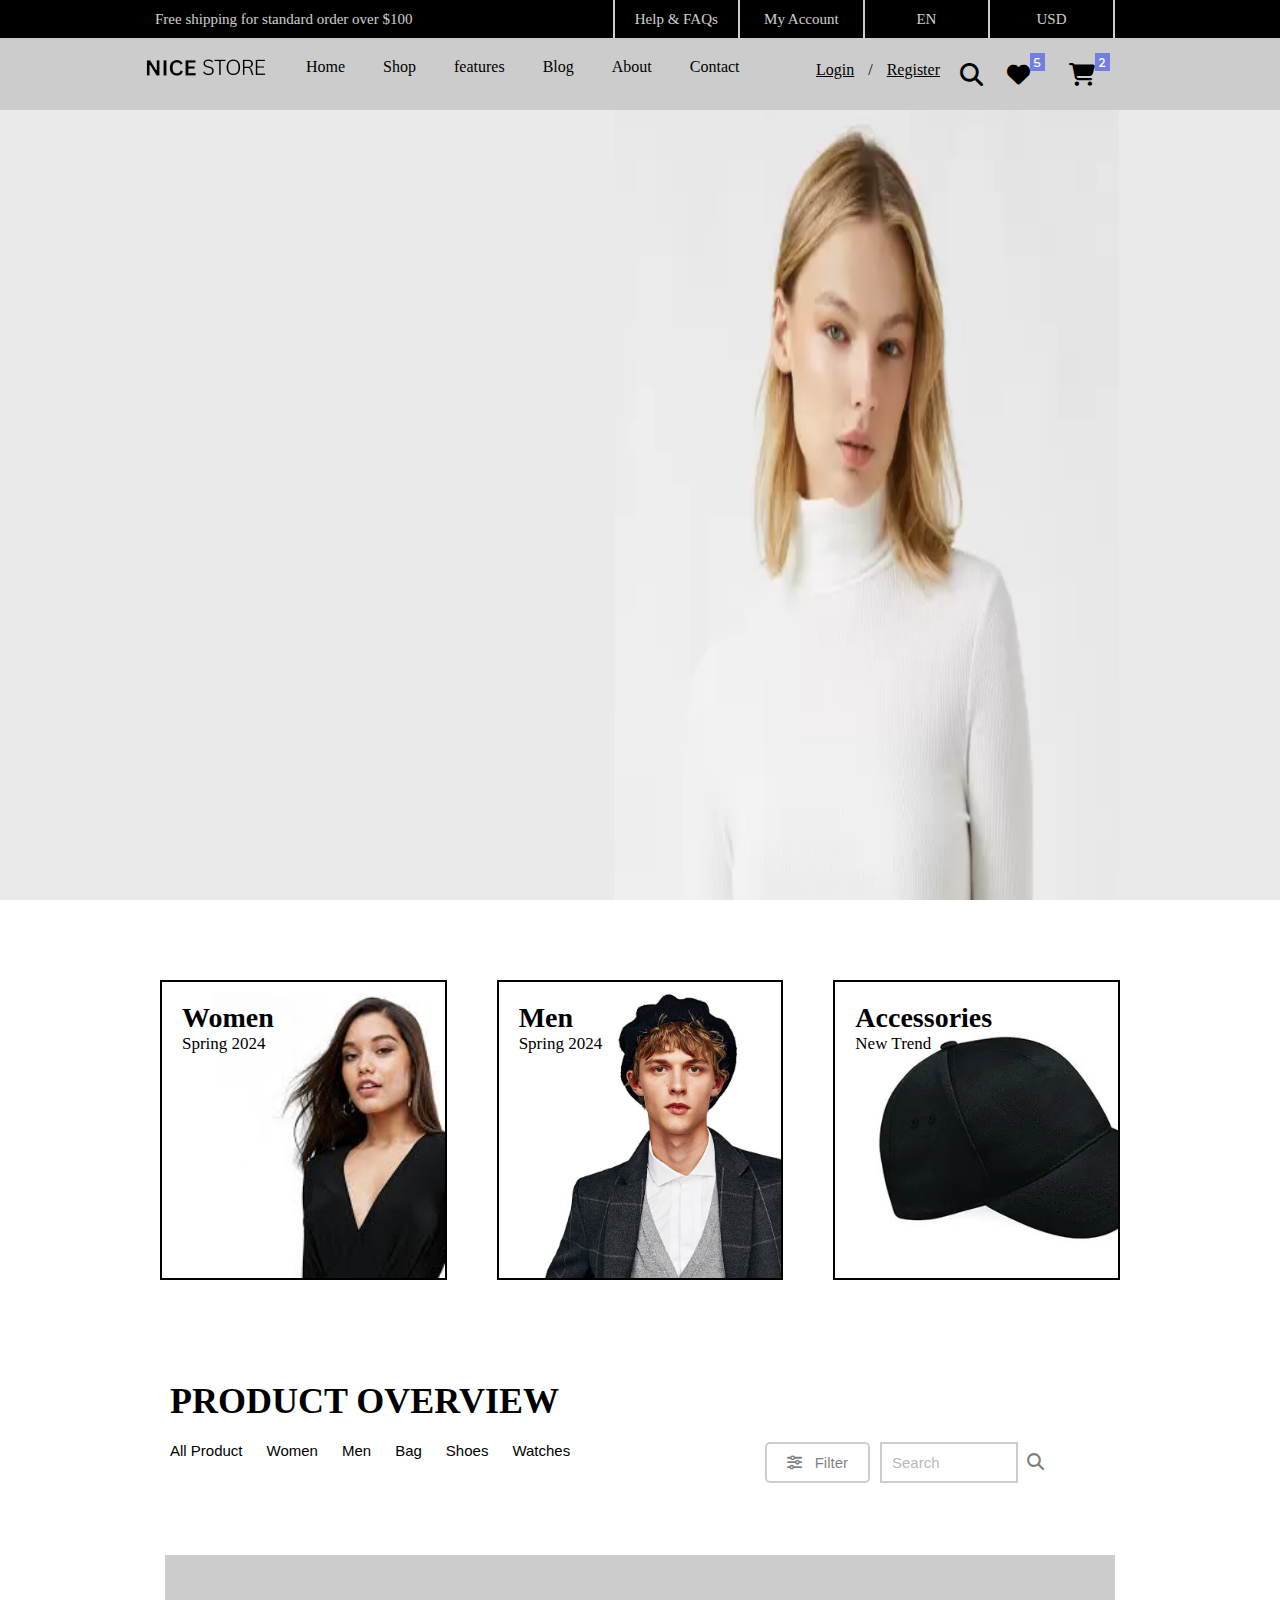
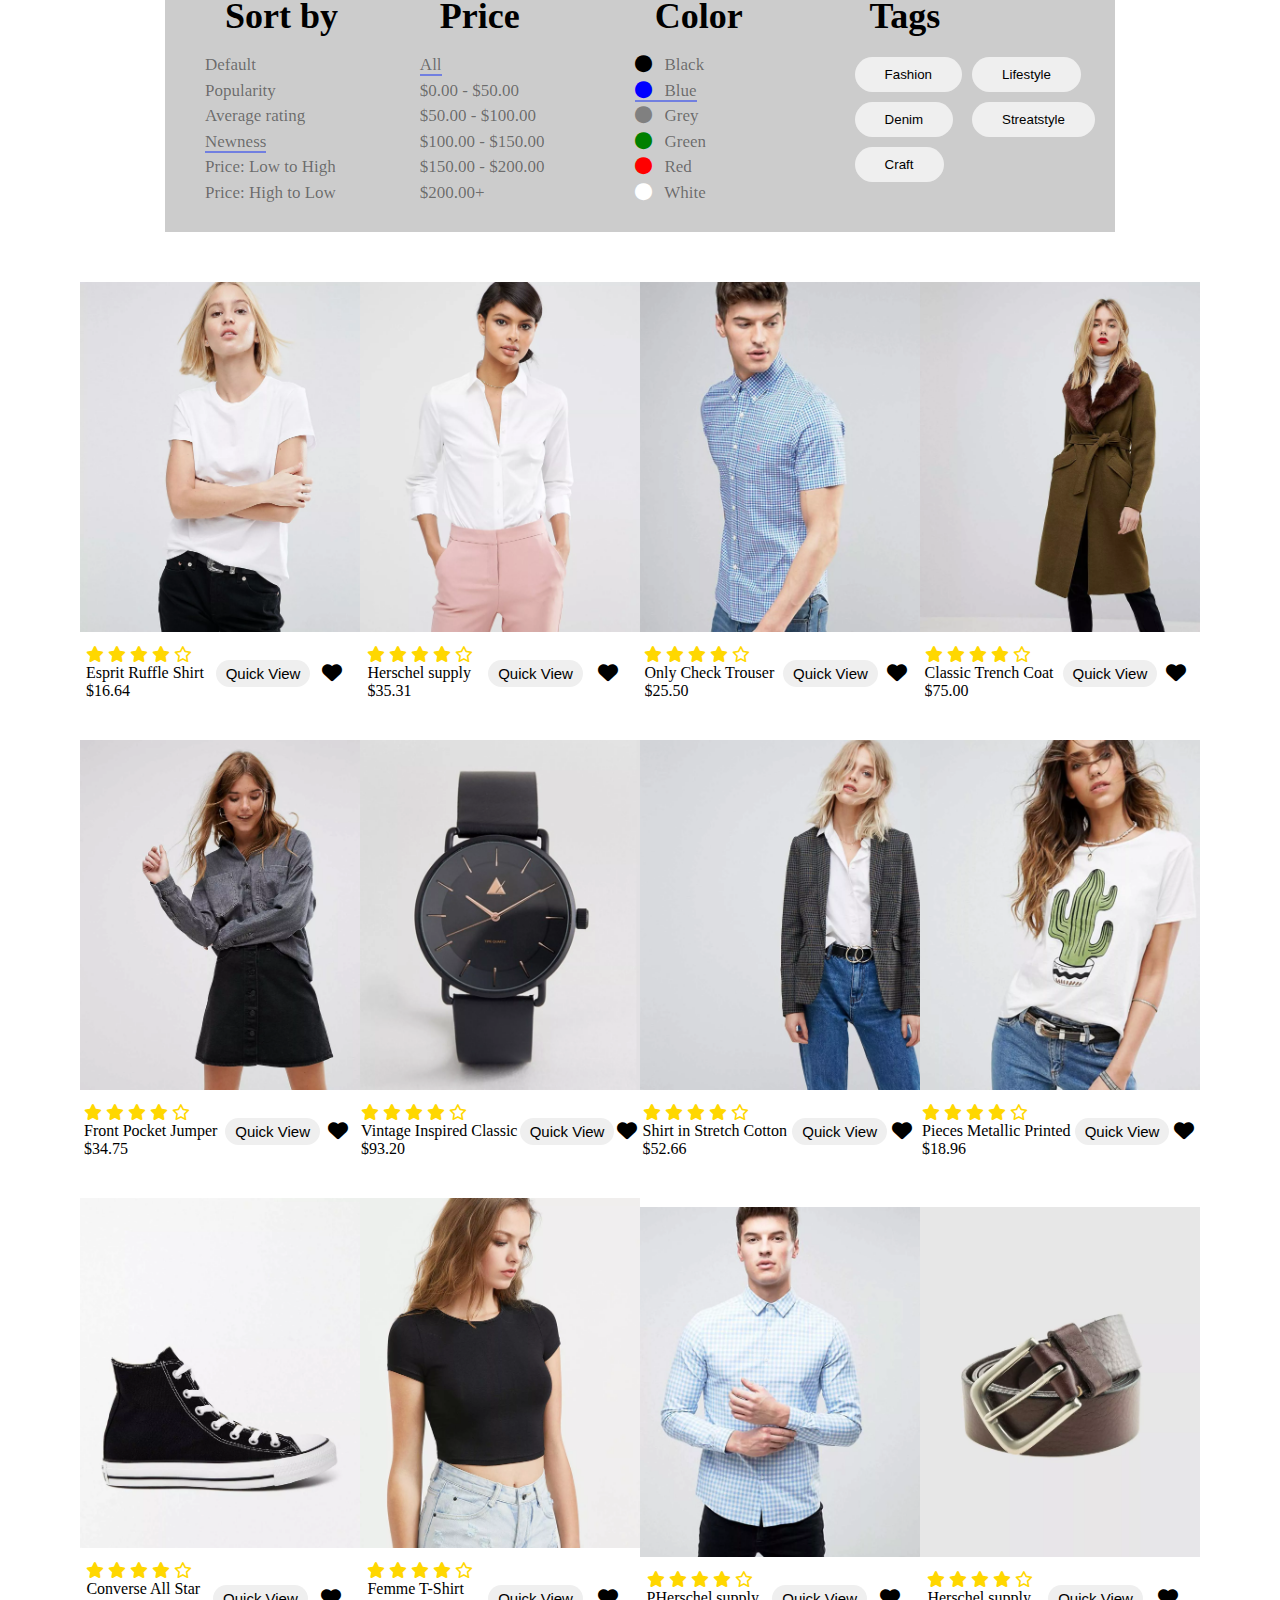
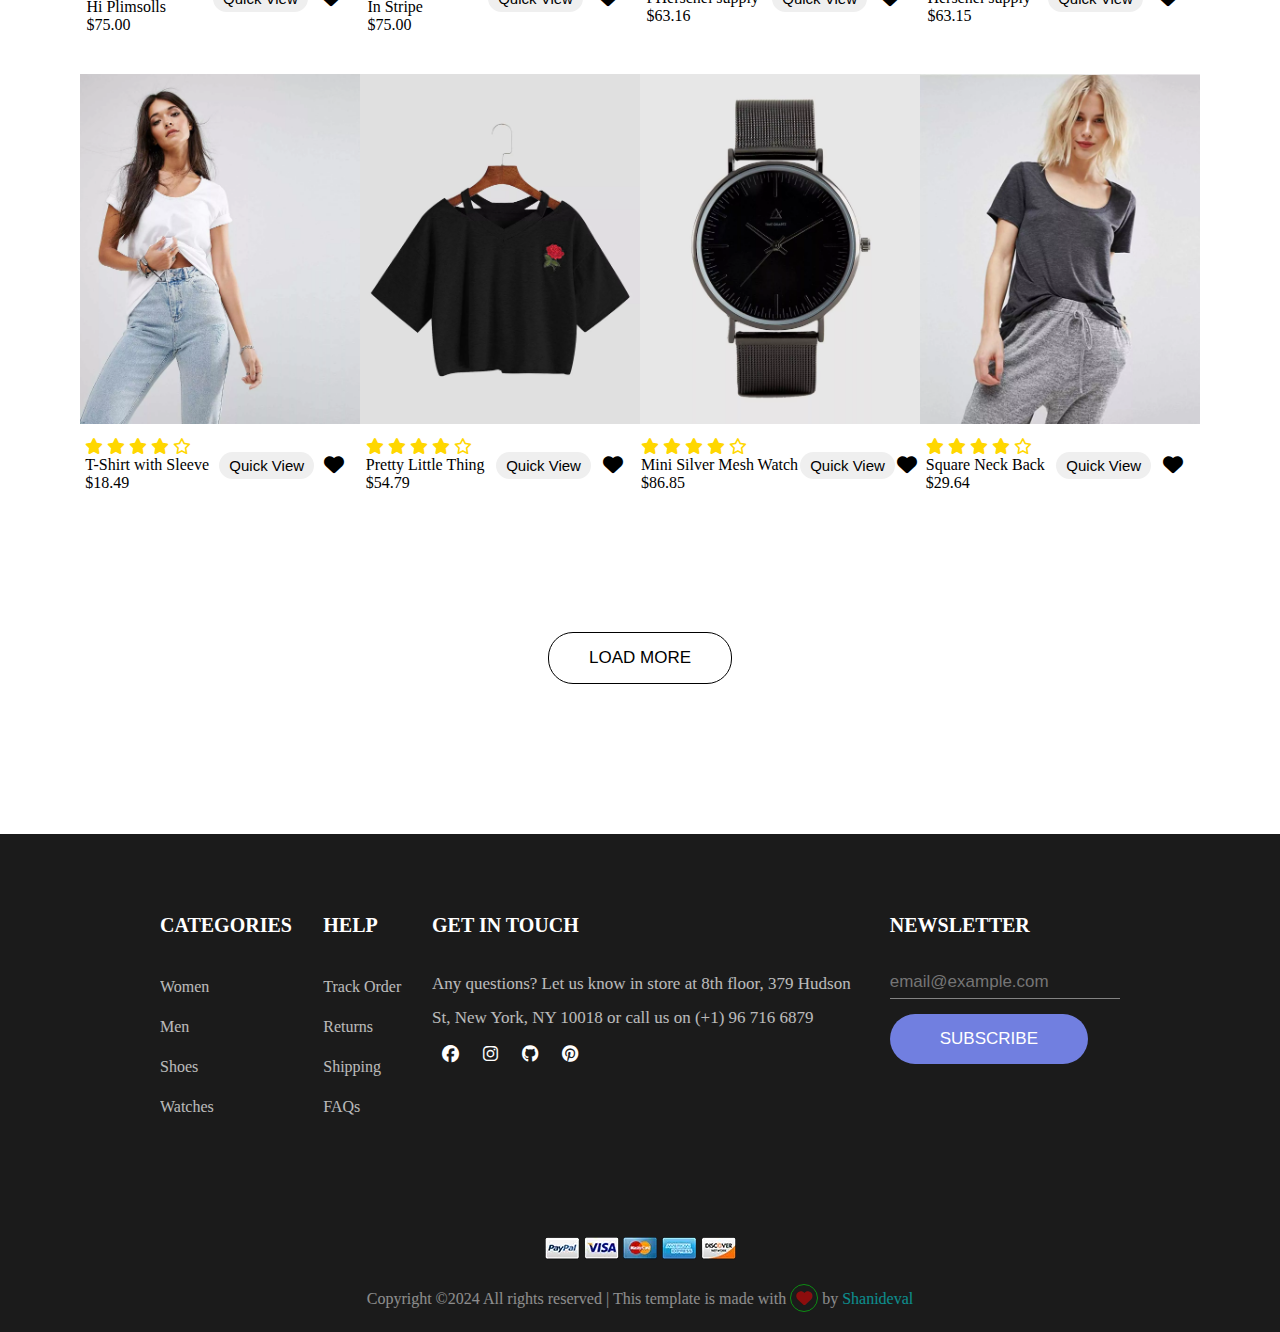
<file: index.html>
<!DOCTYPE html>
<html lang="en">

<head>
    <meta charset="UTF-8">
    <meta name="viewport" content="width=device-width, initial-scale=1.0">
    <link rel="stylesheet" href="style.css">
    <link rel="stylesheet" href="https://cdnjs.cloudflare.com/ajax/libs/font-awesome/6.5.1/css/all.min.css">
    <title>NICE STORE</title>
</head>

<body>

    <!-- top navbar -->
    <header>

        <div class="top-navbar">
            <div class="top-navbar-head">
                <p>Free shipping for standard order over $100</p>
                <div class="top-navbar-list">
                    <ul>
                        <li><a href="#">Help & FAQs</a></li>
                        <li><a href="#">My Account </a></li>
                        <li><a href="#">EN</a></li>
                        <li><a href="#">USD</a></li>
                    </ul>
                </div>
            </div>

        </div>

        <!-- top navbar close -->

        <nav class="navbar nav-bar">
            <input type="checkbox" name="click" id="click">
            <div class="nav-content">

                <div class="logo">
                    <a href="/index.html"><img src="/images/logo/logo.png" alt=""></a>
                </div>
                <ul>

                    <div class="top-navbar-head-2">
                        <p>Free shipping for standard order over $100</p>
                    </div>
                    <li><a href="/index.html">Home</a></li>
                    <li><a href="/shop/shop.html">Shop</a></li>
                    <li><a href="/features/shoping-cart.html">features</a></li>
                    <li><a href="/blog/blog.html">Blog</a></li>
                    <li><a href="/about/about.html">About</a></li>
                    <li><a href="/contact/contact.html">Contact</a></li>
                    <!-- mobile view -->
                    <div class="login-register">
                        <li><a href="/login/login.html">Login</a></li>
                        <li><a href="/signup/signup.html">Register</a></li>
                    </div>
                    <!-- mobile view  login and register-->

                </ul>
            </div>

            <!-- desktop view -->
            <div class="nav-icons">
                <section class="login-register-desktop">
                    <a href="/login/login.html">Login</a>
                    <span>/</span>
                    <a href="/signup/signup.html">Register</a>
                </section>

                <div class="nav-icons2">
                    <a href="#"><i class="fa-solid fa-magnifying-glass"> </i></a>
                    <a href="/wishlist/wishlist.html" target="_blank"><i
                            class="fa-solid fa-heart"><sup><sup><span>5</span></sup></sup></i></a>
                    <a href="/features/shoping-cart.html" target="_blank"><i
                            class="fa-solid fa-cart-shopping"><sup><sup><span>2</span></sup></sup></i></a>
                </div>

                <!-- desktop view close -->
            </div>

            <!-- humbargar menu -->
            <label for="click" class="click">
                <i class="fa-solid fa-bars"></i>
            </label>
            <!-- humbargar menu -->

        </nav>
    </header>

    <!-- header close -->

    <!-- hero section  -->


    <section class="hero">

        <div class="items">
            <img src="/images/hero-img/hero1.png" alt="">
            <img src="/images/hero-img/hero2.png" alt="">
            <img src="/images/hero-img/hero3.png" alt="">
            <img src="/images/hero-img/hero4.png" alt="">
            <!-- <h1>COZA STORE</h1> -->
        </div>

    </section>

    <!--banner section  -->

    <section class="banner">
        <div class="banner-main">
            <a href="#">
                <div class="banner-item1 banner-content">
                    <h1>Women </h1>
                    <p>Spring 2024</p>
                </div>
            </a>
            <a href="#">
                <div class="banner-item2 banner-content">
                    <h1>Men </h1>
                    <p>Spring 2024</p>
                </div>
            </a>
            <a href="#" class="banner-main3">
                <div class="banner-item3 banner-content">
                    <h1>Accessories </h1>
                    <p>New Trend</p>
                </div>
            </a>
        </div>

    </section>
    <!-- banner close  -->

    <!-- product overview -->
    <section id="product-overview">
        <h1>PRODUCT OVERVIEW</h1>
        <div class="product-main-section">
            <div class="product-btn">
                <button>All Product</button>
                <button>Women</button>
                <button>Men</button>
                <button>Bag</button>
                <button>Shoes</button>
                <button>Watches</button>
            </div>
            <div class="product-search">
                <div class="filter-btn">
                    <a href="#"><button><i class="fa-solid fa-sliders"></i>&NonBreakingSpace;&nbsp; Filter</button></a>
                </div>

                <input type="text" name="search" id="search" placeholder="Search">
                <label for="search"><i class="fa-solid fa-magnifying-glass"></i></label>

            </div>
        </div>


        <!-- container start -->
        <div class="container">
            <div class="sort-by item">
                <h1>Sort by</h1>
                <ul>
                    <li><a href="#">Default</li></a>
                    <li><a href="#">Popularity</li></a>
                    <li><a href="#">Average rating</li></a>
                    <div class="fixed-list-color">
                        <li><a href="#">Newness</li></a>
                    </div>
                    <li><a href="#">Price: Low to High</li></a>
                    <li><a href="#">Price: High to Low</li></a>
                </ul>
            </div>
            <div class="price item">
                <h1>Price</h1>
                <ul>
                    <div class="fixed-list-color">
                        <li><a href="#">All</a></li>
                    </div>
                    <li><a href="#">$0.00 - $50.00</a></li>
                    <li><a href="#">$50.00 - $100.00</a></li>
                    <li><a href="#">$100.00 - $150.00</a></li>
                    <li><a href="#">$150.00 - $200.00</a></li>
                    <li><a href="#">$200.00+</a></li>
                </ul>
            </div>
            <div class="color item">
                <h1>Color</h1>
                <ul>
                    <li><a href="#"><i class="fa-solid fa-circle black"></i> &nbsp; Black</a></li>
                    <div class="fixed-list-color">
                        <li><a href="#"><i class="fa-solid fa-circle blue"></i> &nbsp; Blue</a></li>
                    </div>
                    <li><a href="#"><i class="fa-solid fa-circle grey"></i> &nbsp; Grey</a></li>
                    <li><a href="#"><i class="fa-solid fa-circle green"></i> &nbsp; Green</a></li>
                    <li><a href="#"><i class="fa-solid fa-circle red"></i> &nbsp; Red</a></li>
                    <li><a href="#"><i class="fa-solid fa-circle white"></i> &nbsp; White</a></li>
                </ul>

            </div>
            <div class="tags item">
                <h1>Tags</h1>

                <div class="tag-list">
                    <div>
                        <a href="#"><button>Fashion</button> </a>
                    </div>
                    <div>
                        <a href="#"><button>Lifestyle</button> </a>
                    </div>
                    <div>
                        <a href="#"><button>Denim</button> </a>
                    </div>
                    <div>
                        <a href="#"><button>Streatstyle</button> </a>
                    </div>
                    <div>
                        <a href="#"><button>Craft</button> </a>
                    </div>

                </div>

            </div>
        </div>
        <!-- container close -->


        <div class="product-item-image" style="align-items: center;">
            <!-- product 1 -->
            <div class="product-image">
                <a href="/product/product.html"><img src="/images/product/product-01.jpg.webp" alt=""></a>
                <div class="product-rate">

                    <p>
                        <i class="fa-solid fa-star"></i>
                        <i class="fa-solid fa-star"></i>
                        <i class="fa-solid fa-star"></i>
                        <i class="fa-solid fa-star"></i>
                        <i class="fa-regular fa-star"></i><br>
                        Esprit Ruffle Shirt <br> <span>$16.64</span>
                    </p>
                    <a href="/product/product.html" target="_blank"><button>Quick View</button></a>
                    <i class="fa-solid fa-heart"></i><br>
                </div>
            </div>
            <!-- product 1 close -->


            <!-- product 2 -->
            <div class="product-image">
                <a href="/product/product.html"><img src="/images/product/product-02.jpg.webp" alt="">
                </a>
                <div class="product-rate">

                    <p>
                        <i class="fa-solid fa-star"></i>
                        <i class="fa-solid fa-star"></i>
                        <i class="fa-solid fa-star"></i>
                        <i class="fa-solid fa-star"></i>
                        <i class="fa-regular fa-star"></i><br>
                        Herschel supply <br> <span>$35.31</span>
                    </p>
                    <a href="/product/product.html" target="_blank"><button>Quick View</button></a>
                    <i class="fa-solid fa-heart"></i><br>
                </div>
            </div>
            <!-- product 2 close -->

            <!-- product 3 -->
            <div class="product-image image3">
                <a href="/product/product.html"> <img src="/images/product/product-03.jpg.webp" alt="">
                </a>
                <div class="product-rate">

                    <p>
                        <i class="fa-solid fa-star"></i>
                        <i class="fa-solid fa-star"></i>
                        <i class="fa-solid fa-star"></i>
                        <i class="fa-solid fa-star"></i>
                        <i class="fa-regular fa-star"></i><br>
                        Only Check Trouser <br> <span>$25.50</span>
                    </p>
                    <a href="/product/product.html" target="_blank"><button>Quick View</button></a>
                    <i class="fa-solid fa-heart"></i><br>
                </div>
            </div>
            <!-- product 3 close -->

            <!-- product 4 -->
            <div class="product-image">
                <a href="product/product.html"> <img src="/images/product/product-04.jpg.webp" alt="">
                </a>
                <div class="product-rate">

                    <p>
                        <i class="fa-solid fa-star"></i>
                        <i class="fa-solid fa-star"></i>
                        <i class="fa-solid fa-star"></i>
                        <i class="fa-solid fa-star"></i>
                        <i class="fa-regular fa-star"></i><br>
                        Classic Trench Coat <br> <span>$75.00</span>
                    </p>
                    <a href="/product/product.html" target="_blank"><button>Quick View</button></a>
                    <i class="fa-solid fa-heart"></i><br>
                </div>
            </div>
            <!-- product 4 close -->
            <!-- product 5 -->
            <div class="product-image">
                <a href="/product/product.html"> <img src="/images/product/product-05.jpg.webp" alt="">
                </a>
                <div class="product-rate">

                    <p>
                        <i class="fa-solid fa-star"></i>
                        <i class="fa-solid fa-star"></i>
                        <i class="fa-solid fa-star"></i>
                        <i class="fa-solid fa-star"></i>
                        <i class="fa-regular fa-star"></i><br>
                        Front Pocket Jumper <br> <span>$34.75</span>
                    </p>
                    <a href="/product/product.html" target="_blank"><button>Quick View</button></a>
                    <i class="fa-solid fa-heart"></i><br>
                </div>
            </div>
            <!-- product 5 close -->
            <!-- product 6 -->
            <div class="product-image">
                <a href="/product/product.html"> <img src="/images/product/product-06.jpg.webp" alt="">
                </a>
                <div class="product-rate">

                    <p>
                        <i class="fa-solid fa-star"></i>
                        <i class="fa-solid fa-star"></i>
                        <i class="fa-solid fa-star"></i>
                        <i class="fa-solid fa-star"></i>
                        <i class="fa-regular fa-star"></i><br>
                        Vintage Inspired Classic <br> <span>$93.20</span>
                    </p>
                    <a href="/product/product.html" target="_blank"><button>Quick View</button></a>
                    <i class="fa-solid fa-heart"></i><br>
                </div>
            </div>
            <!-- product 6 close -->
            <!-- product 7 -->
            <div class="product-image">
                <a href="/product/product.html"> <img src="/images/product/product-07.jpg.webp" alt="">
                </a>
                <div class="product-rate">

                    <p>
                        <i class="fa-solid fa-star"></i>
                        <i class="fa-solid fa-star"></i>
                        <i class="fa-solid fa-star"></i>
                        <i class="fa-solid fa-star"></i>
                        <i class="fa-regular fa-star"></i><br>
                        Shirt in Stretch Cotton <br> <span>$52.66</span>
                    </p>
                    <a href="/product/product.html" target="_blank"><button>Quick View</button></a>
                    <i class="fa-solid fa-heart"></i><br>
                </div>
            </div>
            <!-- product 7 close -->
            <!-- product 8 -->
            <div class="product-image">
                <a href="/product/product.html"> <img src="/images/product/product-08.jpg.webp" alt="">
                </a>
                <div class="product-rate">

                    <p>
                        <i class="fa-solid fa-star"></i>
                        <i class="fa-solid fa-star"></i>
                        <i class="fa-solid fa-star"></i>
                        <i class="fa-solid fa-star"></i>
                        <i class="fa-regular fa-star"></i><br>
                        Pieces Metallic Printed <br> <span>$18.96</span>
                    </p>
                    <a href="/product/product.html" target="_blank"><button>Quick View</button></a>
                    <i class="fa-solid fa-heart"></i><br>
                </div>
            </div>
            <!-- product 8 close -->
            <!-- product 9 -->
            <div class="product-image">
                <a href="/product/product.html"> <img src="/images/product/product-09.jpg.webp" alt="">
                </a>
                <div class="product-rate">

                    <p>
                        <i class="fa-solid fa-star"></i>
                        <i class="fa-solid fa-star"></i>
                        <i class="fa-solid fa-star"></i>
                        <i class="fa-solid fa-star"></i>
                        <i class="fa-regular fa-star"></i><br>
                        Converse All Star <br> Hi Plimsolls <br> <span>$75.00</span>
                    </p>
                    <a href="/product/product.html" target="_blank"><button>Quick View</button></a>
                    <i class="fa-solid fa-heart"></i><br>
                </div>
            </div>
            <!-- product 9 close -->
            <!-- product 10 -->
            <div class="product-image">
                <a href="/product/product.html"> <img src="/images/product/product-10.jpg.webp" alt="">
                </a>
                <div class="product-rate">

                    <p>
                        <i class="fa-solid fa-star"></i>
                        <i class="fa-solid fa-star"></i>
                        <i class="fa-solid fa-star"></i>
                        <i class="fa-solid fa-star"></i>
                        <i class="fa-regular fa-star"></i><br>
                        Femme T-Shirt <br> In Stripe <br> <span>$75.00</span>
                    </p>
                    <a href="/product/product.html" target="_blank"><button>Quick View</button></a>
                    <i class="fa-solid fa-heart"></i><br>
                </div>
            </div>
            <!-- product 10 close -->
            <!-- product 11 -->
            <div class="product-image">
                <a href="/product/product.html"> <img src="/images/product/product-11.jpg.webp" alt="">
                </a>
                <div class="product-rate">

                    <p>
                        <i class="fa-solid fa-star"></i>
                        <i class="fa-solid fa-star"></i>
                        <i class="fa-solid fa-star"></i>
                        <i class="fa-solid fa-star"></i>
                        <i class="fa-regular fa-star"></i><br>
                        PHerschel supply <br> <span>$63.16</span>
                    </p>
                    <a href="/product/product.html" target="_blank"><button>Quick View</button></a>
                    <i class="fa-solid fa-heart"></i><br>
                </div>
            </div>
            <!-- product 11 close -->
            <!-- product 12 -->
            <div class="product-image">
                <a href="/product/product.html"> <img src="/images/product/product-12.jpg.webp" alt="">
                </a>
                <div class="product-rate">

                    <p>
                        <i class="fa-solid fa-star"></i>
                        <i class="fa-solid fa-star"></i>
                        <i class="fa-solid fa-star"></i>
                        <i class="fa-solid fa-star"></i>
                        <i class="fa-regular fa-star"></i><br>
                        Herschel supply <br> <span>$63.15</span>
                    </p>
                    <a href="/product/product.html" target="_blank"><button>Quick View</button></a>
                    <i class="fa-solid fa-heart"></i><br>
                </div>
            </div>
            <!-- product 12 close -->
            <!-- product 13 -->
            <div class="product-image">
                <a href="/product/product.html"> <img src="/images/product/product-13.jpg.webp" alt="">
                </a>
                <div class="product-rate">

                    <p>
                        <i class="fa-solid fa-star"></i>
                        <i class="fa-solid fa-star"></i>
                        <i class="fa-solid fa-star"></i>
                        <i class="fa-solid fa-star"></i>
                        <i class="fa-regular fa-star"></i><br>
                        T-Shirt with Sleeve <br> <span>$18.49</span>
                    </p>
                    <a href="/product/product.html" target="_blank"><button>Quick View</button></a>
                    <i class="fa-solid fa-heart"></i><br>
                </div>
            </div>
            <!-- product 13 close -->
            <!-- product 14 -->
            <div class="product-image">
                <a href="/product/product.html"> <img src="/images/product/product-14.jpg.webp" alt="">
                </a>
                <div class="product-rate">

                    <p>
                        <i class="fa-solid fa-star"></i>
                        <i class="fa-solid fa-star"></i>
                        <i class="fa-solid fa-star"></i>
                        <i class="fa-solid fa-star"></i>
                        <i class="fa-regular fa-star"></i><br>
                        Pretty Little Thing <br> <span>$54.79</span>
                    </p>
                    <a href="/product/product.html" target="_blank"><button>Quick View</button></a>
                    <i class="fa-solid fa-heart"></i><br>
                </div>
            </div>
            <!-- product 14 close -->
            <!-- product 15 -->
            <div class="product-image">
                <a href="/product/product.html"> <img src="/images/product/product-15.jpg.webp" alt="">
                </a>
                <div class="product-rate">

                    <p>
                        <i class="fa-solid fa-star"></i>
                        <i class="fa-solid fa-star"></i>
                        <i class="fa-solid fa-star"></i>
                        <i class="fa-solid fa-star"></i>
                        <i class="fa-regular fa-star"></i><br>
                        Mini Silver Mesh Watch <br> <span>$86.85</span>
                    </p>
                    <a href="/product/product.html" target="_blank"><button>Quick View</button></a>
                    <i class="fa-solid fa-heart"></i><br>
                </div>
            </div>
            <!-- product 15 close -->
            <!-- product 16 -->
            <div class="product-image">
                <a href="/product/product.html"> <img src="/images/product/product-16.jpg.webp" alt="">
                </a>
                <div class="product-rate">

                    <p>
                        <i class="fa-solid fa-star"></i>
                        <i class="fa-solid fa-star"></i>
                        <i class="fa-solid fa-star"></i>
                        <i class="fa-solid fa-star"></i>
                        <i class="fa-regular fa-star"></i><br>
                        Square Neck Back <br> <span>$29.64</span>
                    </p>
                    <a href="/product/product.html" target="_blank"><button>Quick View</button></a>
                    <i class="fa-solid fa-heart"></i><br>
                </div>
            </div>
            <!-- product 16 close -->


        </div>

        <!-- load more button -->

        <div class="load-more-btn">
            <a href="#"><button>LOAD MORE</button></a>
        </div>

        <!-- load more button close -->

    </section>



    <!-- footer section start -->

    <footer>
        <div class="footer">

            <div class="categories footer-heading  footer-list">
                <h1>CATEGORIES</h1>
                <ul>
                    <li><a href="#">Women</a></li>
                    <li><a href="#">Men</a></li>
                    <li><a href="#">Shoes</a></li>
                    <li><a href="#">Watches</a></li>
                </ul>
            </div>
            <div class="help footer-heading footer-list">
                <h1>HELP</h1>
                <ul>
                    <li><a href="#">Track Order</a></li>
                    <li><a href="#">Returns</a></li>
                    <li><a href="#">Shipping</a></li>
                    <li><a href="#">FAQs</a></li>
                </ul>
            </div>
            <div class="get-in-touch footer-heading">
                <h1>GET IN TOUCH</h1>
                <p>Any questions? Let us know in store at 8th floor, 379 Hudson St, New York, NY 10018 or call us on
                    (+1) 96 716 6879</p>
                <div class="footer-icons">
                    <a href="#"><i class="fa-brands fa-facebook"></i></a>
                    <a href="#"><i class="fa-brands fa-instagram"></i></a>
                    <a href="#"><i class="fa-brands fa-github"></i></a>
                    <a href="#"><i class="fa-brands fa-pinterest"></i></a>
                </div>
            </div>
            <div class="newsletter footer-heading">
                <h1>NEWSLETTER</h1>
                <label for="email">
                    <input type="email" id="email" placeholder="email@example.com">
                </label>
                <button>SUBSCRIBE</button>
            </div>
        </div>
        <div class="card">
            <img src="/images/card/icon-pay-01.png.webp" alt="">
            <img src="/images/card/icon-pay-02.png.webp" alt="">
            <img src="/images/card/icon-pay-03.png.webp" alt="">
            <img src="/images/card/icon-pay-04.png.webp" alt="">
            <img src="/images/card/icon-pay-05.png.webp" alt="">
        </div>
        <div class="copyrights">
            <p>Copyright ©2024 All rights reserved | This template is made with <i class="fa-solid fa-heart"></i> by <a
                    href="#">Shanideval</a></span></p>
        </div>
    </footer>
    <!-- footer section close -->



</body>

</html>
</file>
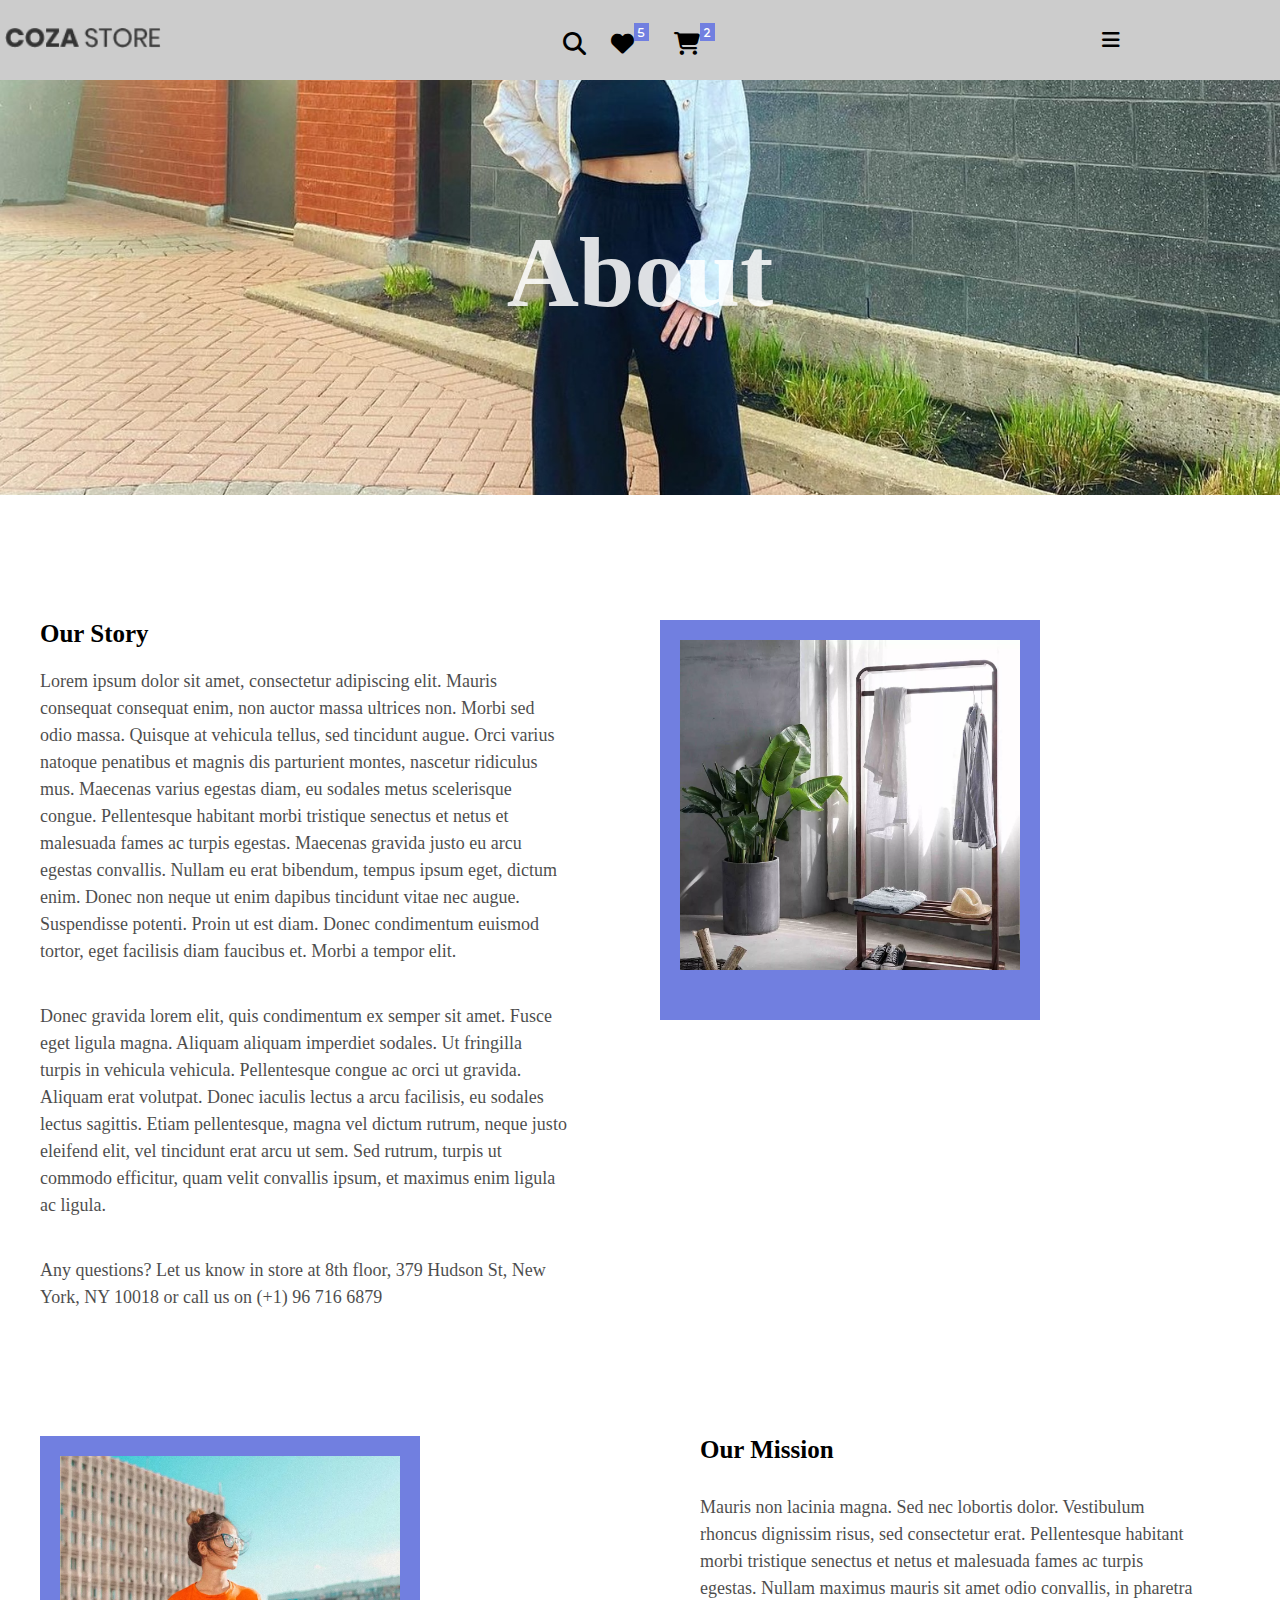
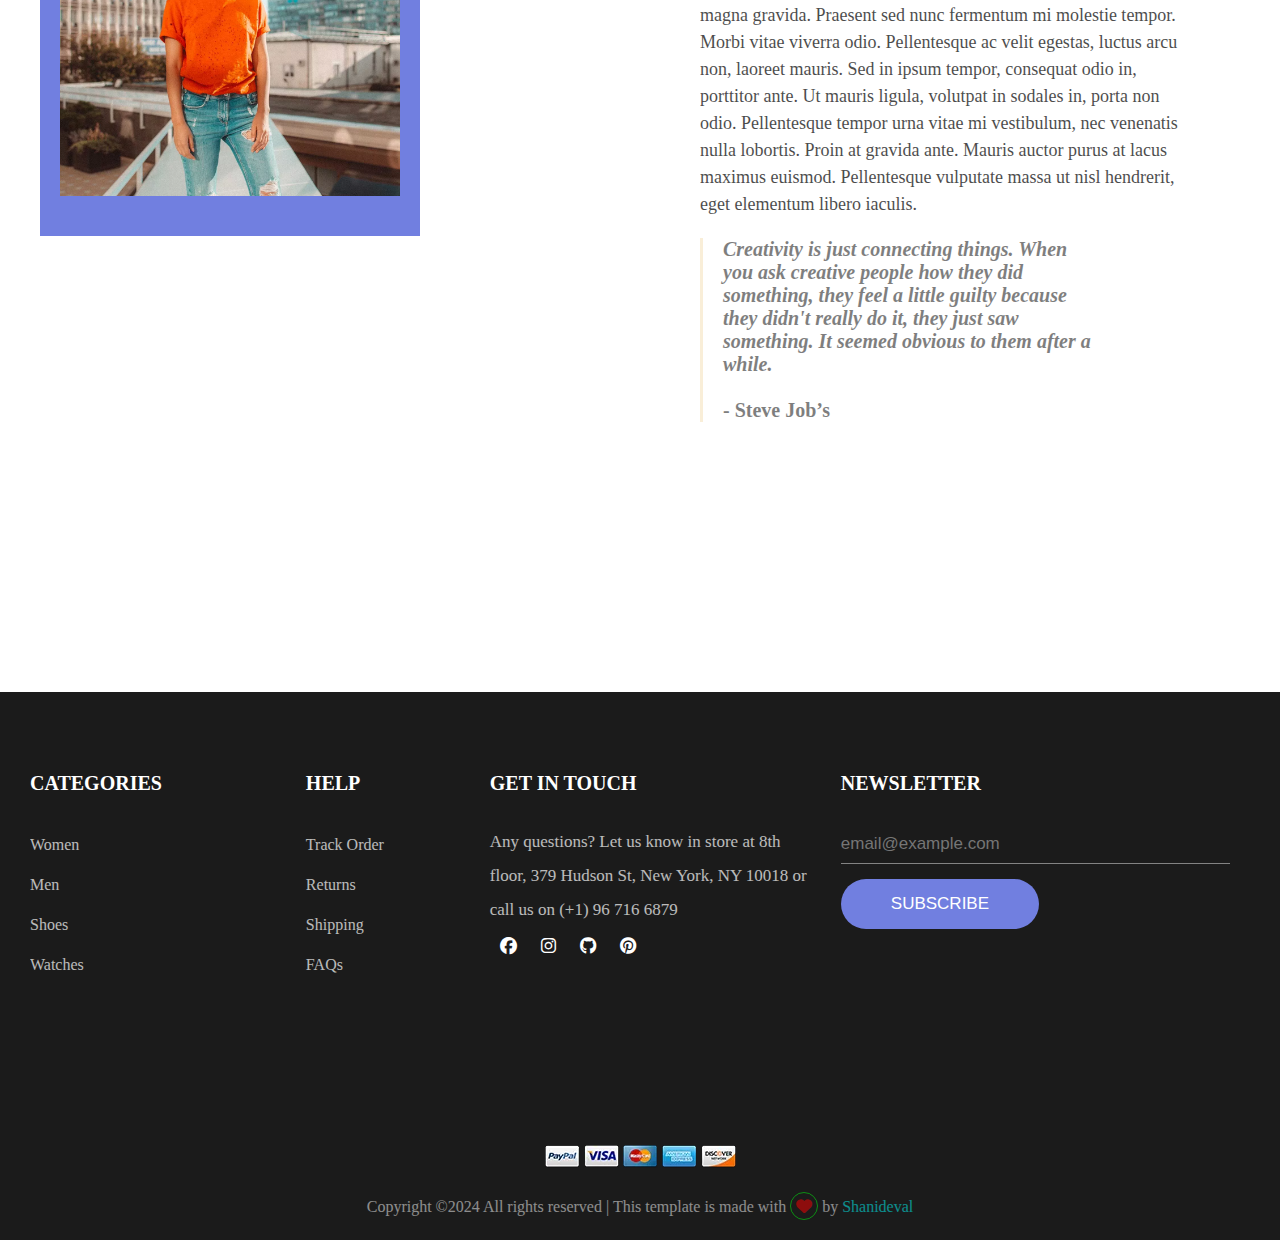
<file: about/about.html>
<!DOCTYPE html>
<html lang="en">

<head>
    <meta charset="UTF-8">
    <meta name="viewport" content="width=device-width, initial-scale=1.0">
    <link rel="stylesheet" href="style.css">
    <link rel="stylesheet" href="https://cdnjs.cloudflare.com/ajax/libs/font-awesome/6.5.1/css/all.min.css">
    <title>About</title>
</head>

<body>

    <!-- top navbar -->
    <header>

        <div class="top-navbar">
            <div class="top-navbar-head">
                <p>Free shipping for standard order over $100</p>
                <div class="top-navbar-list">
                    <ul>
                        <li><a href="#">Help & FAQs</a></li>
                        <li><a href="#">My Account </a></li>
                        <li><a href="#">EN</a></li>
                        <li><a href="#">USD</a></li>
                    </ul>
                </div>
            </div>

        </div>

        <!-- top navbar close -->

        <nav class="navbar nav-bar">
            <input type="checkbox" name="click" id="click">
            <div class="nav-content">

                <div class="logo">
                    <a href="/index.html"><img src="/images/logo/logo-01.png.webp" alt=""></a>
                </div>
                <ul>

                    <div class="top-navbar-head-2">
                        <p>Free shipping for standard order over $100</p>
                    </div>
                    <li><a href="/index.html">Home</a></li>
                    <li><a href="/shop/shop.html">Shop</a></li>
                    <li><a href="/features/shoping-cart.html">features</a></li>
                    <li><a href="/blog/blog.html">Blog</a></li>
                    <li><a href="/about/about.html">About</a></li>
                    <li><a href="/contact/contact.html">Contact</a></li>
                    <!-- mobile view -->
                    <div class="login-register">
                        <li><a href="/login/login.html">Login</a></li>
                        <li><a href="/signup/signup.html">Register</a></li>
                    </div>
                    <!-- mobile view  login and register-->
                    
                </ul>
            </div>
       
            <!-- desktop view -->
            <div class="nav-icons">
                <section class="login-register-desktop">
                    <a href="/login/login.html">Login</a>
                    <span>/</span>
                    <a href="/signup/signup.html">Register</a>
                </section>

                <div class="nav-icons2">
                    <a href="#"><i class="fa-solid fa-magnifying-glass"> </i></a>
                    <a href="/wishlist/wishlist.html" target="_blank"><i
                            class="fa-solid fa-heart"><sup><sup><span>5</span></sup></sup></i></a>
                    <a href="/features/shoping-cart.html" target="_blank"><i
                            class="fa-solid fa-cart-shopping"><sup><sup><span>2</span></sup></sup></i></a>
                </div>

                <!-- desktop view close -->
            </div>
            
            <!-- humbargar menu -->
            <label for="click" class="click">
                <i class="fa-solid fa-bars"></i>
            </label>
            <!-- humbargar menu -->

        </nav>
    </header>

    <!-- header close -->

    <!-- hero secton  -->

    <section class="hero">

        <div class="hero-heading">
            <h1>About</h1>
        </div>
    </section>
    <!-- hero section close -->




    <!-- story section -->


    <section id="story">
        <div class="story-main-section">
            <div class="story-1">
                <h1>Our Story</h1>
                <p>Lorem ipsum dolor sit amet, consectetur adipiscing elit. Mauris consequat consequat enim, non auctor
                    massa ultrices non. Morbi sed odio massa. Quisque at vehicula tellus, sed tincidunt augue. Orci
                    varius natoque penatibus et magnis dis parturient montes, nascetur ridiculus mus. Maecenas varius
                    egestas diam, eu sodales metus scelerisque congue. Pellentesque habitant morbi tristique senectus et
                    netus et malesuada fames ac turpis egestas. Maecenas gravida justo eu arcu egestas convallis. Nullam
                    eu erat bibendum, tempus ipsum eget, dictum enim. Donec non neque ut enim dapibus tincidunt vitae
                    nec augue. Suspendisse potenti. Proin ut est diam. Donec condimentum euismod tortor, eget facilisis
                    diam faucibus et. Morbi a tempor elit.</p> <br>
                <p>Donec gravida lorem elit, quis condimentum ex semper sit amet. Fusce eget ligula magna. Aliquam
                    aliquam imperdiet sodales. Ut fringilla turpis in vehicula vehicula. Pellentesque congue ac orci ut
                    gravida. Aliquam erat volutpat. Donec iaculis lectus a arcu facilisis, eu sodales lectus sagittis.
                    Etiam pellentesque, magna vel dictum rutrum, neque justo eleifend elit, vel tincidunt erat arcu ut
                    sem. Sed rutrum, turpis ut commodo efficitur, quam velit convallis ipsum, et maximus enim ligula ac
                    ligula.</p> <br>
                <p>Any questions? Let us know in store at 8th floor, 379 Hudson St, New York, NY 10018 or call us on
                    (+1) 96 716 6879</p>
            </div>
            <div class="story-imag1">
                <img src="/images/about/about-01.jpg.webp" alt="">
            </div>
        </div>
        <div class="story-main-section2">
            <div class="story-imag2">
                <img src="/images/about/about-02.jpg.webp" alt="">
            </div>
            <div class="story-2">
                <h1>Our Mission</h1>
                <p>Mauris non lacinia magna. Sed nec lobortis dolor. Vestibulum rhoncus dignissim risus, sed consectetur
                    erat. Pellentesque habitant morbi tristique senectus et netus et malesuada fames ac turpis egestas.
                    Nullam maximus mauris sit amet odio convallis, in pharetra magna gravida. Praesent sed nunc
                    fermentum mi molestie tempor. Morbi vitae viverra odio. Pellentesque ac velit egestas, luctus arcu
                    non, laoreet mauris. Sed in ipsum tempor, consequat odio in, porttitor ante. Ut mauris ligula,
                    volutpat in sodales in, porta non odio. Pellentesque tempor urna vitae mi vestibulum, nec venenatis
                    nulla lobortis. Proin at gravida ante. Mauris auctor purus at lacus maximus euismod. Pellentesque
                    vulputate massa ut nisl hendrerit, eget elementum libero iaculis.</p>

                <h6 class="story-2-para">Creativity is just connecting things. When you ask creative people how they did
                    something, they feel
                    a little guilty because they didn't really do it, they just saw something. It seemed obvious to them
                    after a while. <br><br>
                    <span>- Steve Job’s</span>
                </h6>

            </div>

        </div>

    </section>

    <!-- story section close -->

    <!-- footer section start -->

    <footer>
        <div class="footer">

            <div class="categories footer-heading  footer-list">
                <h1>CATEGORIES</h1>
                <ul>
                    <li><a href="#">Women</a></li>
                    <li><a href="#">Men</a></li>
                    <li><a href="#">Shoes</a></li>
                    <li><a href="#">Watches</a></li>
                </ul>
            </div>
            <div class="help footer-heading footer-list">
                <h1>HELP</h1>
                <ul>
                    <li><a href="#">Track Order</a></li>
                    <li><a href="#">Returns</a></li>
                    <li><a href="#">Shipping</a></li>
                    <li><a href="#">FAQs</a></li>
                </ul>
            </div>
            <div class="get-in-touch footer-heading">
                <h1>GET IN TOUCH</h1>
                <p>Any questions? Let us know in store at 8th floor, 379 Hudson St, New York, NY 10018 or call us on
                    (+1) 96 716 6879</p>
                <div class="footer-icons">
                    <a href="#"><i class="fa-brands fa-facebook"></i></a>
                    <a href="#"><i class="fa-brands fa-instagram"></i></a>
                    <a href="#"><i class="fa-brands fa-github"></i></a>
                    <a href="#"><i class="fa-brands fa-pinterest"></i></a>
                </div>
            </div>
            <div class="newsletter footer-heading">
                <h1>NEWSLETTER</h1>
                <label for="email">
                    <input type="email" id="email" placeholder="email@example.com">
                </label>
                <button>SUBSCRIBE</button>
            </div>
        </div>
        <div class="card">
            <img src="/images/card/icon-pay-01.png.webp" alt="">
            <img src="/images/card/icon-pay-02.png.webp" alt="">
            <img src="/images/card/icon-pay-03.png.webp" alt="">
            <img src="/images/card/icon-pay-04.png.webp" alt="">
            <img src="/images/card/icon-pay-05.png.webp" alt="">
        </div>
        <div class="copyrights">
            <p>Copyright ©2024 All rights reserved | This template is made with <i class="fa-solid fa-heart"></i> by <a
                    href="#">Shanideval</a></span></p>
        </div>
    </footer>
    <!-- footer section close -->



</body>

</html>
</file>
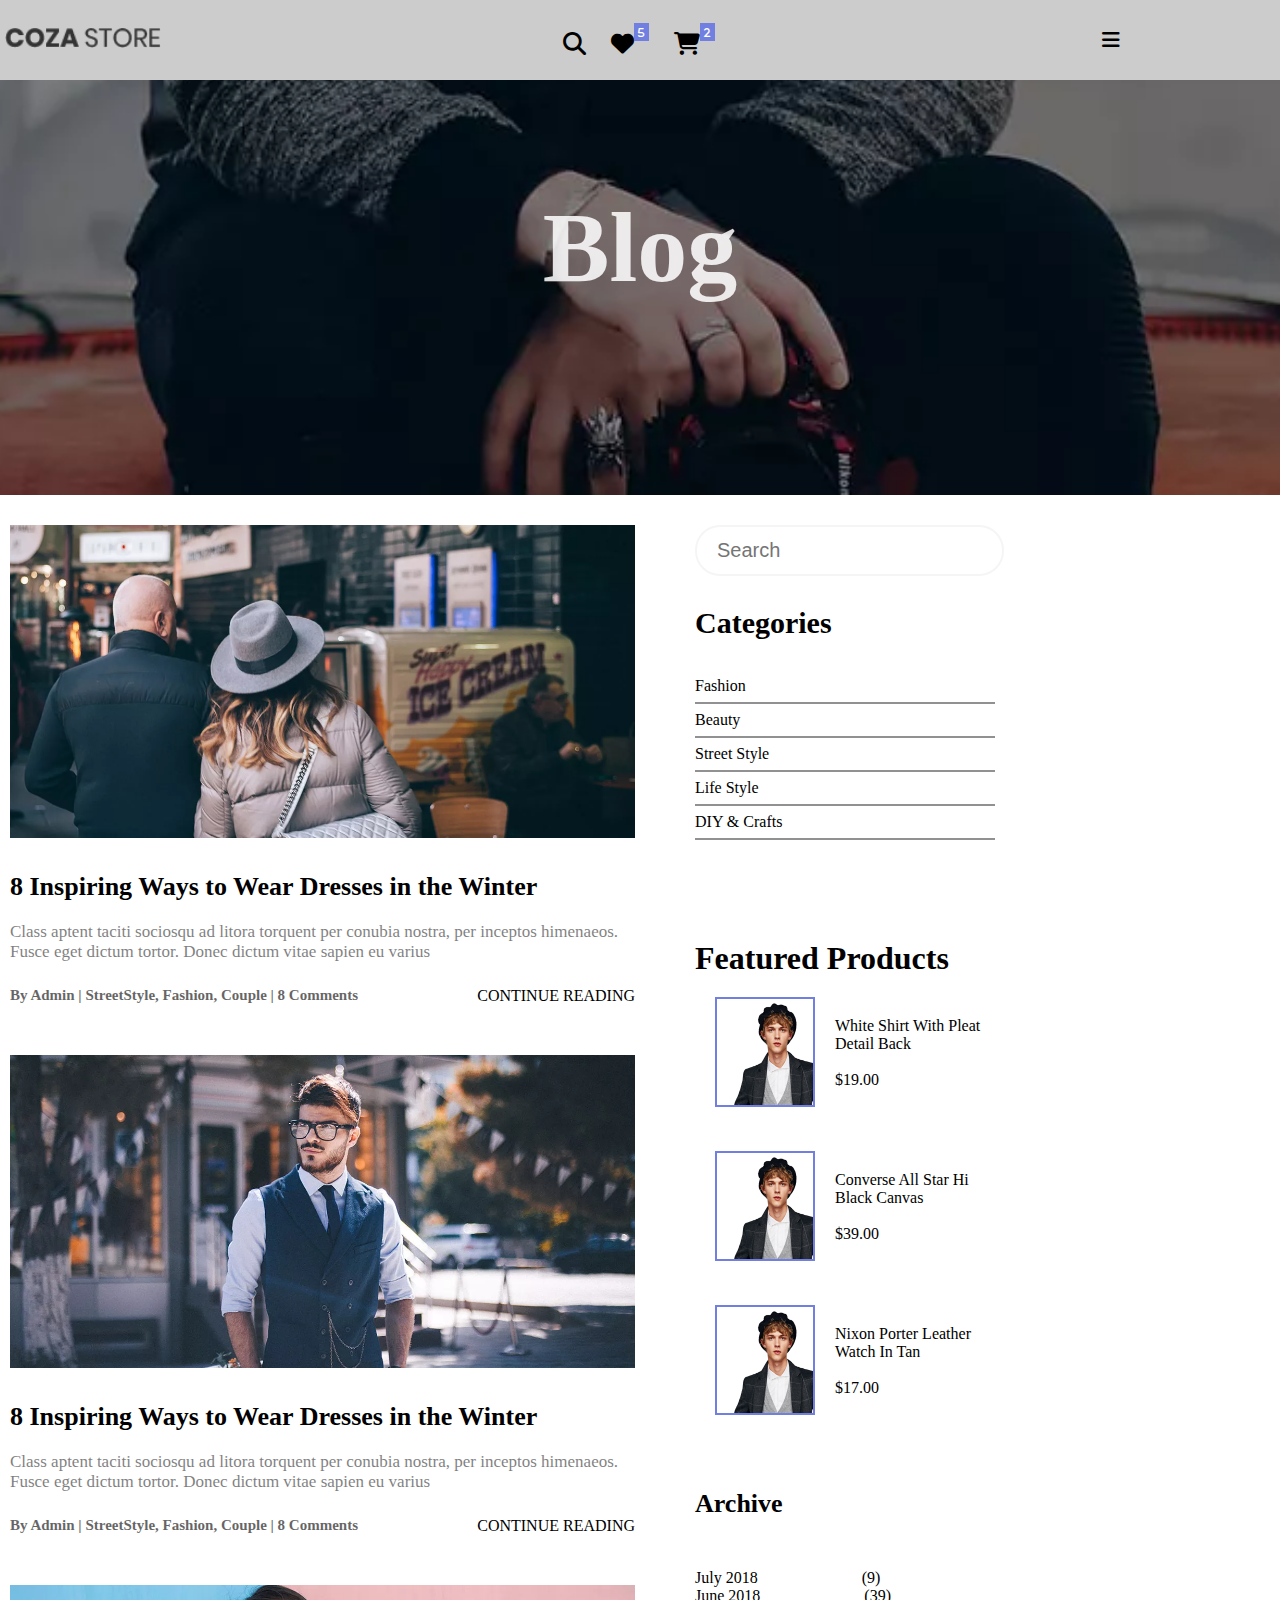
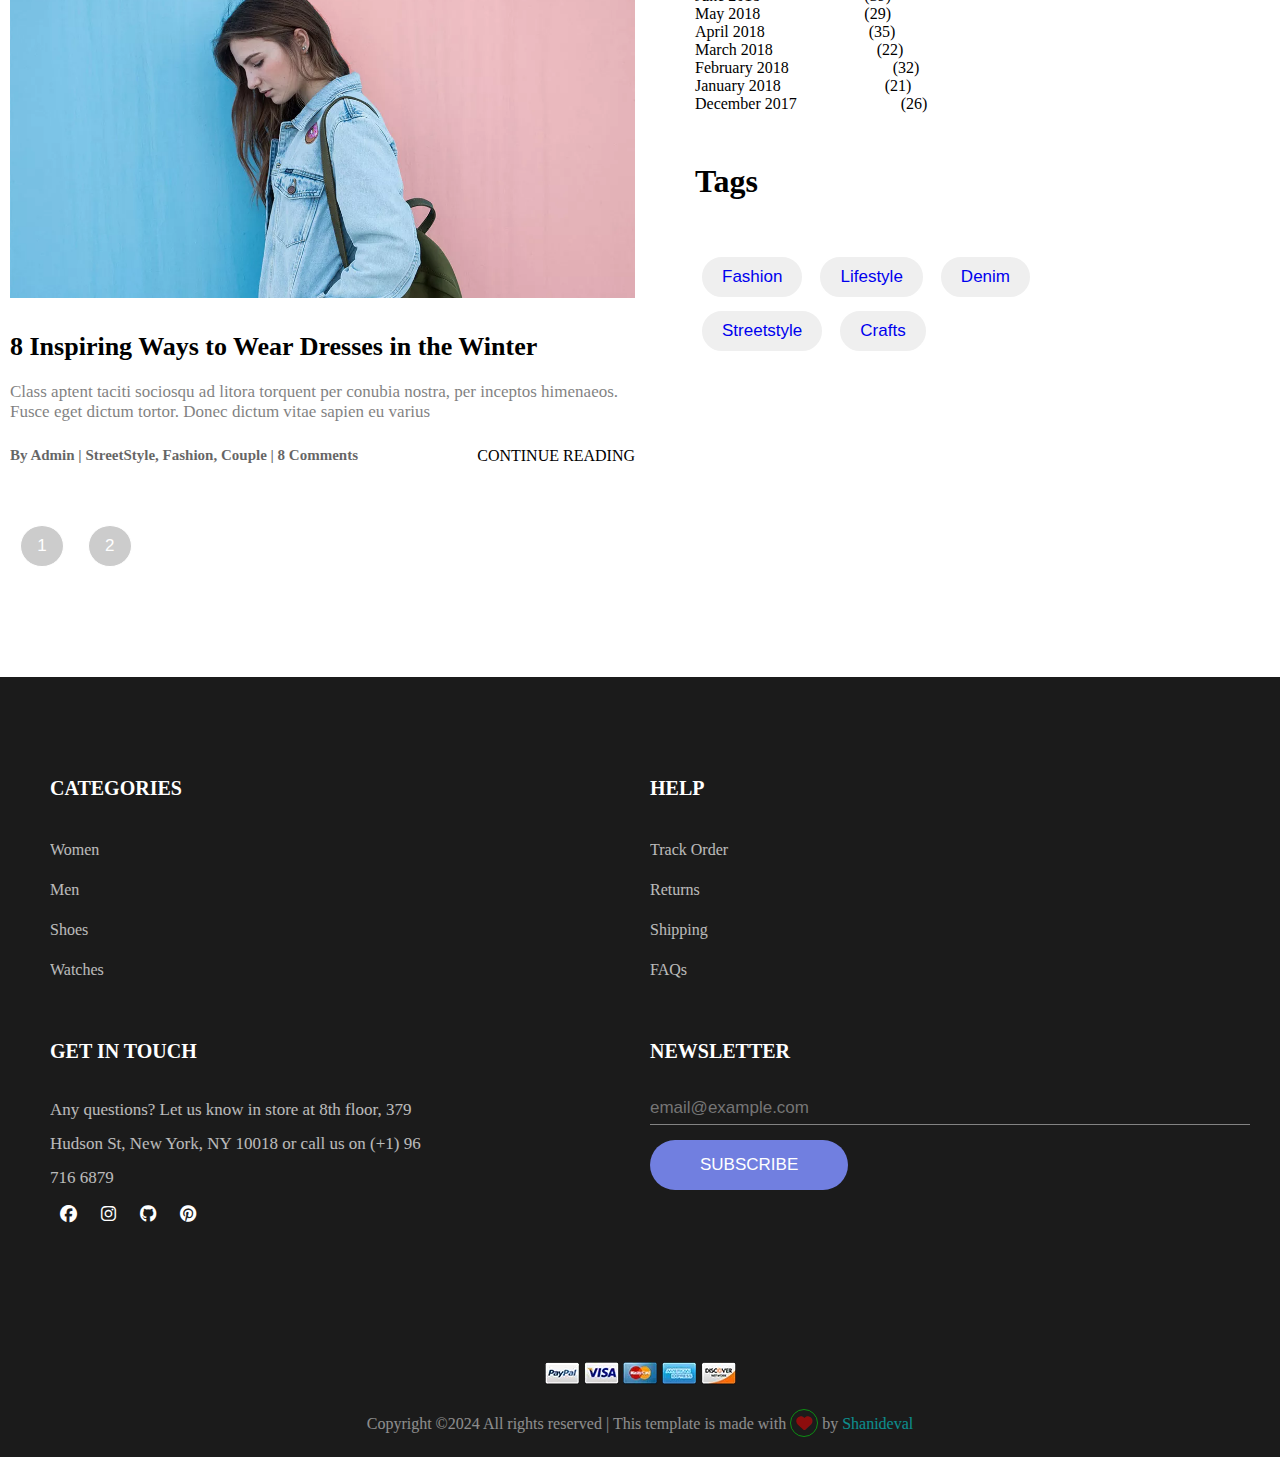
<file: blog/blog.html>
<!DOCTYPE html>
<html lang="en">

<head>
    <meta charset="UTF-8">
    <meta name="viewport" content="width=device-width, initial-scale=1.0">
    <link rel="stylesheet" href="style.css">
    <link rel="stylesheet" href="https://cdnjs.cloudflare.com/ajax/libs/font-awesome/6.5.1/css/all.min.css">
    <title>Blogs</title>
</head>

<body>

    <!-- top navbar -->
    <header>

        <div class="top-navbar">
            <div class="top-navbar-head">
                <p>Free shipping for standard order over $100</p>
                <div class="top-navbar-list">
                    <ul>
                        <li><a href="#">Help & FAQs</a></li>
                        <li><a href="#">My Account </a></li>
                        <li><a href="#">EN</a></li>
                        <li><a href="#">USD</a></li>
                    </ul>
                </div>
            </div>

        </div>

        <!-- top navbar close -->

        <nav class="navbar nav-bar">
            <input type="checkbox" name="click" id="click">
            <div class="nav-content">

                <div class="logo">
                    <a href="/index.html"><img src="/images/logo/logo-01.png.webp" alt=""></a>
                </div>
                <ul>

                    <div class="top-navbar-head-2">
                        <p>Free shipping for standard order over $100</p>
                    </div>
                    <li><a href="/index.html">Home</a></li>
                    <li><a href="/shop/shop.html">Shop</a></li>
                    <li><a href="/features/shoping-cart.html">features</a></li>
                    <li><a href="/blog/blog.html">Blog</a></li>
                    <li><a href="/about/about.html">About</a></li>
                    <li><a href="/contact/contact.html">Contact</a></li>
                    <!-- mobile view -->
                    <div class="login-register">
                        <li><a href="/login/login.html">Login</a></li>
                        <li><a href="/signup/signup.html">Register</a></li>
                    </div>
                    <!-- mobile view  login and register-->
                    
                </ul>
            </div>
       
            <!-- desktop view -->
            <div class="nav-icons">
                <section class="login-register-desktop">
                    <a href="/login/login.html">Login</a>
                    <span>/</span>
                    <a href="/signup/signup.html">Register</a>
                </section>

                <div class="nav-icons2">
                    <a href="#"><i class="fa-solid fa-magnifying-glass"> </i></a>
                    <a href="/wishlist/wishlist.html" target="_blank"><i
                            class="fa-solid fa-heart"><sup><sup><span>5</span></sup></sup></i></a>
                    <a href="/features/shoping-cart.html" target="_blank"><i
                            class="fa-solid fa-cart-shopping"><sup><sup><span>2</span></sup></sup></i></a>
                </div>

                <!-- desktop view close -->
            </div>
            
            <!-- humbargar menu -->
            <label for="click" class="click">
                <i class="fa-solid fa-bars"></i>
            </label>
            <!-- humbargar menu -->

        </nav>
    </header>

    <!-- header close -->


    <!-- hero secton  -->

    <section class="hero">

        <div class="hero-heading">
            <h1>Blog</h1>
        </div>
    </section>
    <!-- hero section close -->


    <!-- blog section start -->

    <section class="blog-section">
        <div class="img-main-div">
            <div class="image">
                <img src="/images/blog/blog-01.jpg" alt="">
                <h1>8 Inspiring Ways to Wear Dresses in the Winter</h1>
                <p>Class aptent taciti sociosqu ad litora torquent per conubia nostra, per inceptos himenaeos. Fusce
                    eget dictum tortor. Donec dictum vitae sapien eu varius</p>
                <div class="image-content">
                    <h6>By Admin | StreetStyle, Fashion, Couple | 8 Comments</h6>
                    <p>CONTINUE READING </p>
                </div>
                <img src="/images/blog/blog-02.jpg" alt="">
                <h1>8 Inspiring Ways to Wear Dresses in the Winter</h1>
                <p>Class aptent taciti sociosqu ad litora torquent per conubia nostra, per inceptos himenaeos. Fusce
                    eget dictum tortor. Donec dictum vitae sapien eu varius</p>
                <div class="image-content">
                    <h6>By Admin | StreetStyle, Fashion, Couple | 8 Comments</h6>
                    <p>CONTINUE READING </p>
                </div>

                <img src="/images/blog/blog-03.jpg" alt="">
                <h1>8 Inspiring Ways to Wear Dresses in the Winter</h1>
                <p>Class aptent taciti sociosqu ad litora torquent per conubia nostra, per inceptos himenaeos. Fusce
                    eget dictum tortor. Donec dictum vitae sapien eu varius</p>
                <div class="image-content">
                    <h6>By Admin | StreetStyle, Fashion, Couple | 8 Comments</h6>
                    <p>CONTINUE READING </p>
                </div>

                <div class="page-change-btn">
                    <button><a href="#">1</a></button>
                    <button><a href="#">2</a></button>
                </div>
            </div>

        </div>


        <div class="right-content">

            <div class="search">
                <label for="search"></label>
                <input type="text" id="search" placeholder="Search">
            </div>
            <div class="categories">
                <h1>Categories </h1>
                <ul>
                    <li><a href="#">Fashion</a></li>
                    <li><a href="#">Beauty</a></li>
                    <li><a href="#">Street Style</a></li>
                    <li><a href="#">Life Style</a></li>
                    <li><a href="#">DIY & Crafts</a></li>
                </ul>

            </div>
            <div class="featured-products">
                <h1>Featured Products</h1>
                <div class="right-image">
                    <a href="#"><img src="/images/blog/right side 1.jpg" alt=""></a>
                    <p>White Shirt With Pleat <br> Detail Back <br><br>
                        <span>$19.00</span>
                    </p>
                </div>
                <div class="right-image">
                    <a href="#"><img src="/images/blog/right side 1.jpg" alt=""></a>
                    <p>Converse All Star Hi <br> Black Canvas <br><br>
                        <span>$39.00</span>
                    </p>
                </div>
                <div class="right-image">
                    <a href="#"><img src="/images/blog/right side 1.jpg" alt=""></a>
                    <p>Nixon Porter Leather <br> Watch In Tan <br><br>
                        <span>$17.00</span>
                    </p>
                </div>
            </div>
            <div class="archive">
                <h1>Archive</h1>
                <ul>
                    <li><a href="#"><span>July 2018</span> <span>(9)</span></a></li>
                    <li><a href="#"><span>June 2018</span> <span>(39)</span></a></li>
                    <li><a href="#"><span>May 2018</span> <span>(29)</span></a></li>
                    <li><a href="#"><span>April 2018</span> <span>(35)</span></a></li>
                    <li><a href="#"><span>March 2018</span> <span>(22)</span></a></li>
                    <li><a href="#"><span>February 2018</span> <span>(32)</span></a></li>
                    <li><a href="#"><span>January 2018</span> <span>(21)</span></a></li>
                    <li><a href="#"><span>December 2017</span> <span>(26)</span></a></li>
                </ul>
            </div>

            <div class="tags">
                <h1>Tags</h1>
                <button><a href="#">Fashion</a></button>
                <button><a href="#">Lifestyle</a></button>
                <button><a href="#">Denim</a></button>
                <button><a href="#">Streetstyle</a></button>
                <button><a href="#">Crafts</a></button>

            </div>

        </div>
    </section>







    <!-- footer section start -->

    <footer>
        <div class="footer">

            <div class="categories footer-heading  footer-list">
                <h1>CATEGORIES</h1>
                <ul>
                    <li><a href="#">Women</a></li>
                    <li><a href="#">Men</a></li>
                    <li><a href="#">Shoes</a></li>
                    <li><a href="#">Watches</a></li>
                </ul>
            </div>
            <div class="help footer-heading footer-list">
                <h1>HELP</h1>
                <ul>
                    <li><a href="#">Track Order</a></li>
                    <li><a href="#">Returns</a></li>
                    <li><a href="#">Shipping</a></li>
                    <li><a href="#">FAQs</a></li>
                </ul>
            </div>
            <div class="get-in-touch footer-heading">
                <h1>GET IN TOUCH</h1>
                <p>Any questions? Let us know in store at 8th floor, 379 Hudson St, New York, NY 10018 or call us on
                    (+1) 96 716 6879</p>
                <div class="footer-icons">
                    <a href="#"><i class="fa-brands fa-facebook"></i></a>
                    <a href="#"><i class="fa-brands fa-instagram"></i></a>
                    <a href="#"><i class="fa-brands fa-github"></i></a>
                    <a href="#"><i class="fa-brands fa-pinterest"></i></a>
                </div>
            </div>
            <div class="newsletter footer-heading">
                <h1>NEWSLETTER</h1>
                <label for="email">
                    <input type="email" id="email" placeholder="email@example.com">
                </label>
                <button>SUBSCRIBE</button>
            </div>
        </div>
        <div class="card">
            <img src="/images/card/icon-pay-01.png.webp" alt="">
            <img src="/images/card/icon-pay-02.png.webp" alt="">
            <img src="/images/card/icon-pay-03.png.webp" alt="">
            <img src="/images/card/icon-pay-04.png.webp" alt="">
            <img src="/images/card/icon-pay-05.png.webp" alt="">
        </div>
        <div class="copyrights">
            <p>Copyright ©2024 All rights reserved | This template is made with <i class="fa-solid fa-heart"></i> by <a
                    href="#">Shanideval</a></span></p>
        </div>
    </footer>
    <!-- footer section close -->



</body>

</html>
</file>
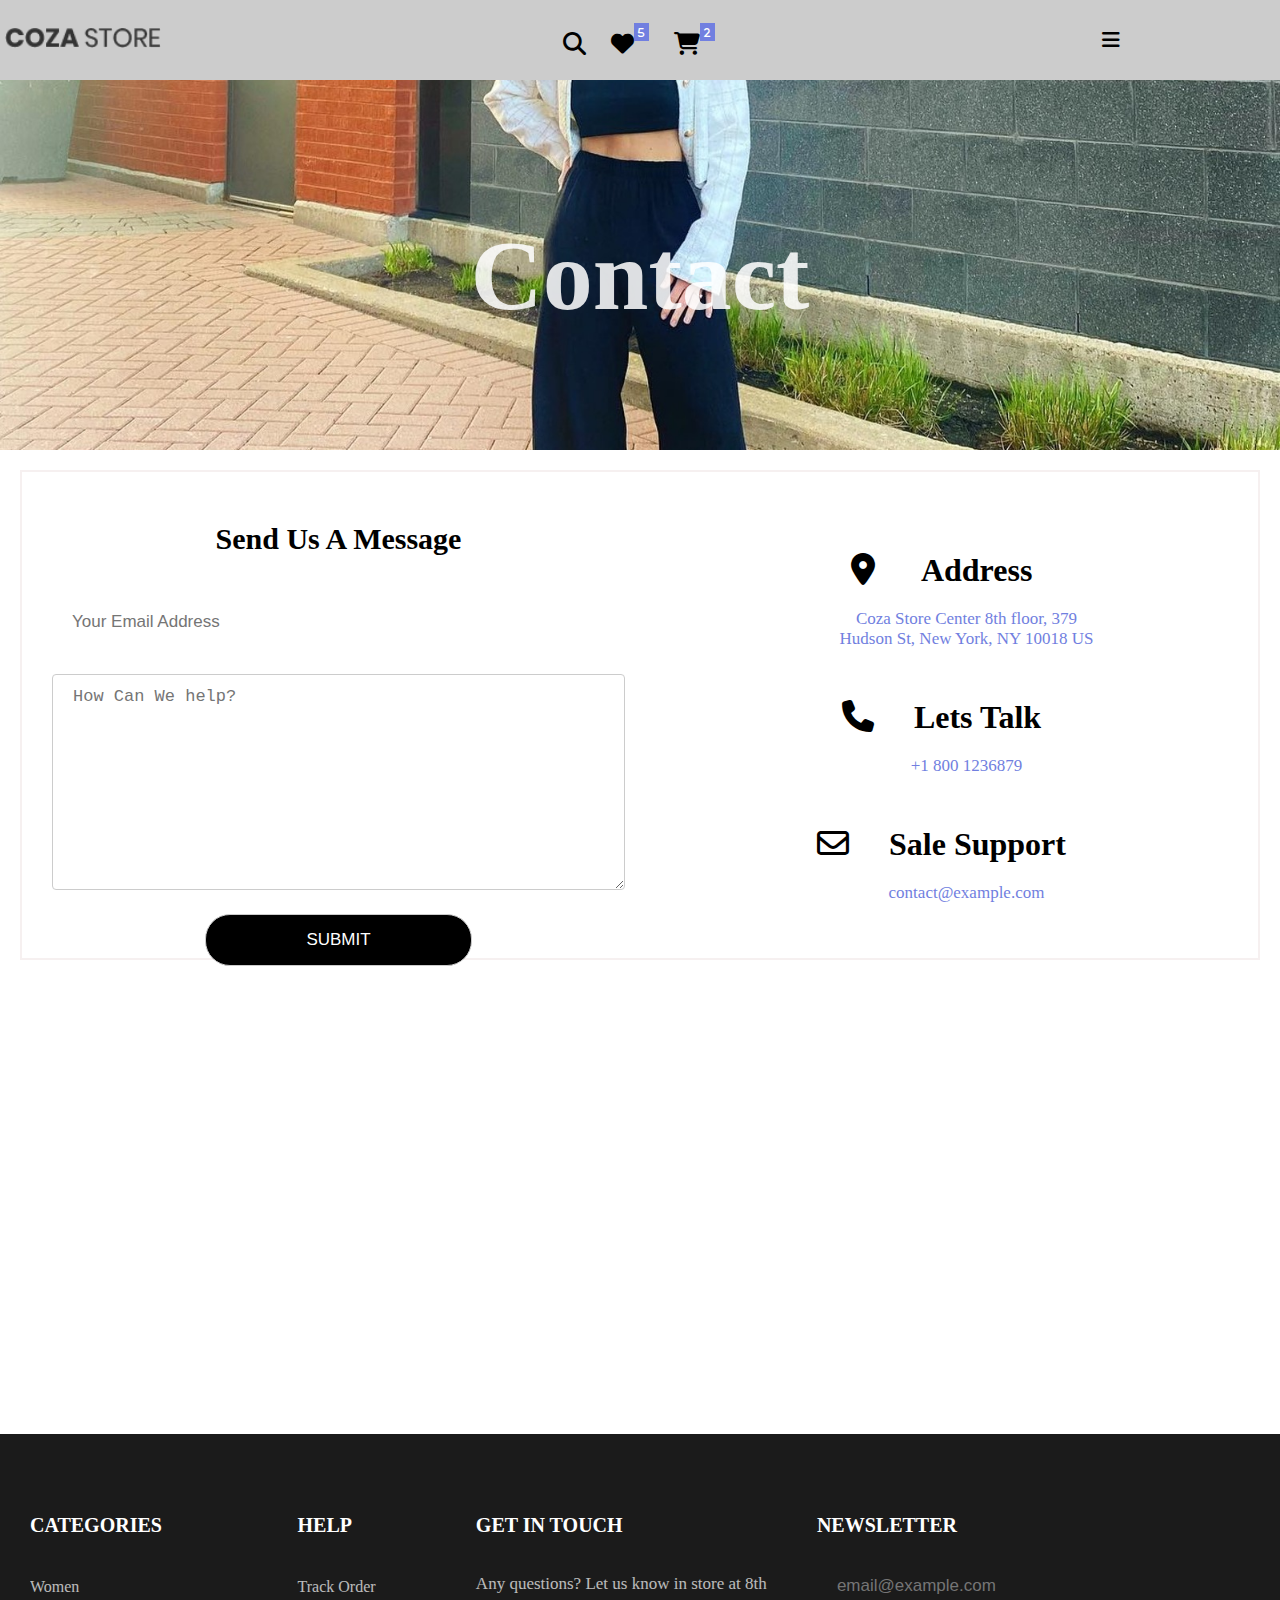
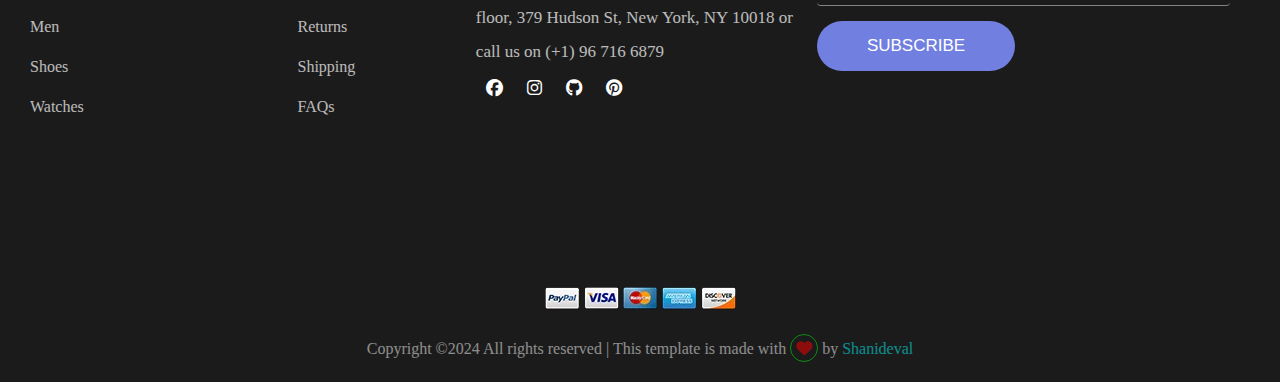
<file: contact/contact.html>
<!DOCTYPE html>
<html lang="en">

<head>
    <meta charset="UTF-8">
    <meta name="viewport" content="width=device-width, initial-scale=1.0">
    <link rel="stylesheet" href="style.css">
    <link rel="stylesheet" href="https://cdnjs.cloudflare.com/ajax/libs/font-awesome/6.5.1/css/all.min.css">
    <title>Contact</title>
</head>

<body>

    <!-- top navbar -->
    <header>

        <div class="top-navbar">
            <div class="top-navbar-head">
                <p>Free shipping for standard order over $100</p>
                <div class="top-navbar-list">
                    <ul>
                        <li><a href="#">Help & FAQs</a></li>
                        <li><a href="#">My Account </a></li>
                        <li><a href="#">EN</a></li>
                        <li><a href="#">USD</a></li>
                    </ul>
                </div>
            </div>

        </div>

        <!-- top navbar close -->

        <nav class="navbar nav-bar">
            <input type="checkbox" name="click" id="click">
            <div class="nav-content">

                <div class="logo">
                    <a href="/index.html"><img src="/images/logo/logo-01.png.webp" alt=""></a>
                </div>
                <ul>

                    <div class="top-navbar-head-2">
                        <p>Free shipping for standard order over $100</p>
                    </div>
                    <li><a href="/index.html">Home</a></li>
                    <li><a href="/shop/shop.html">Shop</a></li>
                    <li><a href="/features/shoping-cart.html">features</a></li>
                    <li><a href="/blog/blog.html">Blog</a></li>
                    <li><a href="/about/about.html">About</a></li>
                    <li><a href="/contact/contact.html">Contact</a></li>
                    <!-- mobile view -->
                    <div class="login-register">
                        <li><a href="/login/login.html">Login</a></li>
                        <li><a href="/signup/signup.html">Register</a></li>
                    </div>
                    <!-- mobile view  login and register-->
                    
                </ul>
            </div>
       
            <!-- desktop view -->
            <div class="nav-icons">
                <section class="login-register-desktop">
                    <a href="/login/login.html">Login</a>
                    <span>/</span>
                    <a href="/signup/signup.html">Register</a>
                </section>

                <div class="nav-icons2">
                    <a href="#"><i class="fa-solid fa-magnifying-glass"> </i></a>
                    <a href="/wishlist/wishlist.html" target="_blank"><i
                            class="fa-solid fa-heart"><sup><sup><span>5</span></sup></sup></i></a>
                    <a href="/features/shoping-cart.html" target="_blank"><i
                            class="fa-solid fa-cart-shopping"><sup><sup><span>2</span></sup></sup></i></a>
                </div>

                <!-- desktop view close -->
            </div>
            
            <!-- humbargar menu -->
            <label for="click" class="click">
                <i class="fa-solid fa-bars"></i>
            </label>
            <!-- humbargar menu -->

        </nav>
    </header>

    <!-- header close -->
    

    <!-- hero secton  -->

    <section class="hero">

        <div class="hero-heading">
            <h1>Contact</h1>
        </div>
    </section>
    <!-- hero section close -->


    <!-- contact section start -->
    <section class="contact">

        <div class="item ">
            <h1>Send Us A Message</h1>
            <label for="email"></label>
            <input type="email" id="email" placeholder="Your Email Address">
            <label for="msg"></label>
            <textarea id="msg" cols="30" rows="10" placeholder="How Can We help?"></textarea>
            <label for="contact-btn"></label>
            <input type="button" value="SUBMIT" id="form-btn">
        </div>

        <div class="address">

            <h1><i class="fa-solid fa-location-dot"></i>&nbsp;&nbsp;&nbsp;&nbsp;&nbsp; Address</h1>
            <p>Coza Store Center 8th floor, 379 <br> Hudson St, New York, NY 10018 US</p>
            <h1> <i class="fa-solid fa-phone"></i>&nbsp;&nbsp;&nbsp;&nbsp;&nbsp;Lets Talk</h1>
            <p>+1 800 1236879</p>
            <h1><i class="fa-regular fa-envelope"></i>&nbsp;&nbsp;&nbsp;&nbsp;&nbsp;Sale Support</h1>
            <p>contact@example.com</p>
        </div>


    </section>

    <!-- contact form close -->

    <section class="contact-map">
        <iframe
            src="https://www.google.com/maps/embed?pb=!1m18!1m12!1m3!1d3860.7282714524845!2d121.19006607463001!3d14.614549176735919!2m3!1f0!2f0!3f0!3m2!1i1024!2i768!4f13.1!3m3!1m2!1s0x3397bf63825d7aa1%3A0xcd344b3ff236d021!2sCoja%20Sari%20Sari%20Store!5e0!3m2!1sen!2sin!4v1711477820794!5m2!1sen!2sin"
            width="600" height="450" style="border:0;" allowfullscreen="" loading="lazy"
            referrerpolicy="no-referrer-when-downgrade"></iframe>

    </section>







    <!-- footer section start -->

    <footer>
        <div class="footer">

            <div class="categories footer-heading  footer-list">
                <h1>CATEGORIES</h1>
                <ul>
                    <li><a href="#">Women</a></li>
                    <li><a href="#">Men</a></li>
                    <li><a href="#">Shoes</a></li>
                    <li><a href="#">Watches</a></li>
                </ul>
            </div>
            <div class="help footer-heading footer-list">
                <h1>HELP</h1>
                <ul>
                    <li><a href="#">Track Order</a></li>
                    <li><a href="#">Returns</a></li>
                    <li><a href="#">Shipping</a></li>
                    <li><a href="#">FAQs</a></li>
                </ul>
            </div>
            <div class="get-in-touch footer-heading">
                <h1>GET IN TOUCH</h1>
                <p>Any questions? Let us know in store at 8th floor, 379 Hudson St, New York, NY 10018 or call us on
                    (+1) 96 716 6879</p>
                <div class="footer-icons">
                    <a href="#"><i class="fa-brands fa-facebook"></i></a>
                    <a href="#"><i class="fa-brands fa-instagram"></i></a>
                    <a href="#"><i class="fa-brands fa-github"></i></a>
                    <a href="#"><i class="fa-brands fa-pinterest"></i></a>
                </div>
            </div>
            <div class="newsletter footer-heading">
                <h1>NEWSLETTER</h1>
                <label for="email">
                    <input type="email" id="email" placeholder="email@example.com">
                </label>
                <button>SUBSCRIBE</button>
            </div>
        </div>
        <div class="card">
            <img src="/images/card/icon-pay-01.png.webp" alt="">
            <img src="/images/card/icon-pay-02.png.webp" alt="">
            <img src="/images/card/icon-pay-03.png.webp" alt="">
            <img src="/images/card/icon-pay-04.png.webp" alt="">
            <img src="/images/card/icon-pay-05.png.webp" alt="">
        </div>
        <div class="copyrights">
            <p>Copyright ©2024 All rights reserved | This template is made with <i class="fa-solid fa-heart"></i> by <a
                    href="#">Shanideval</a></span></p>
        </div>
    </footer>
    <!-- footer section close -->







</body>

</html>
</file>
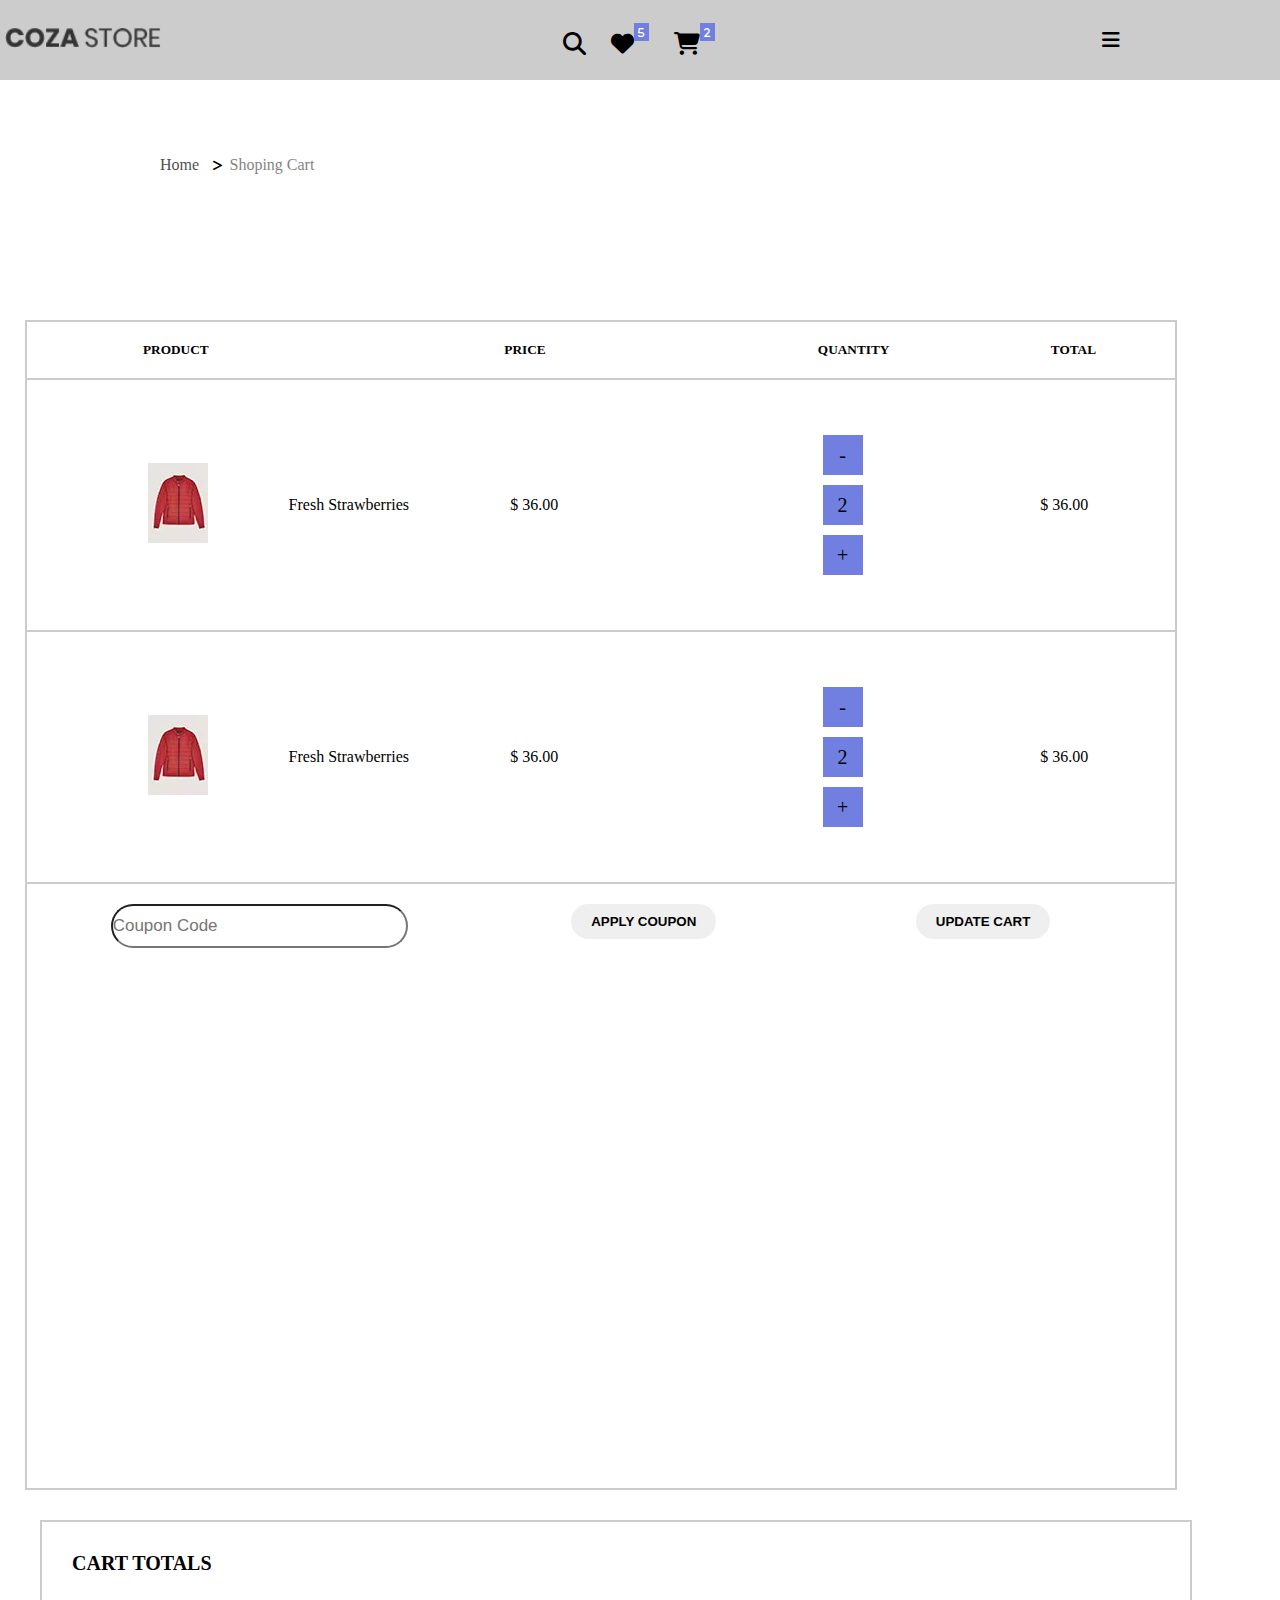
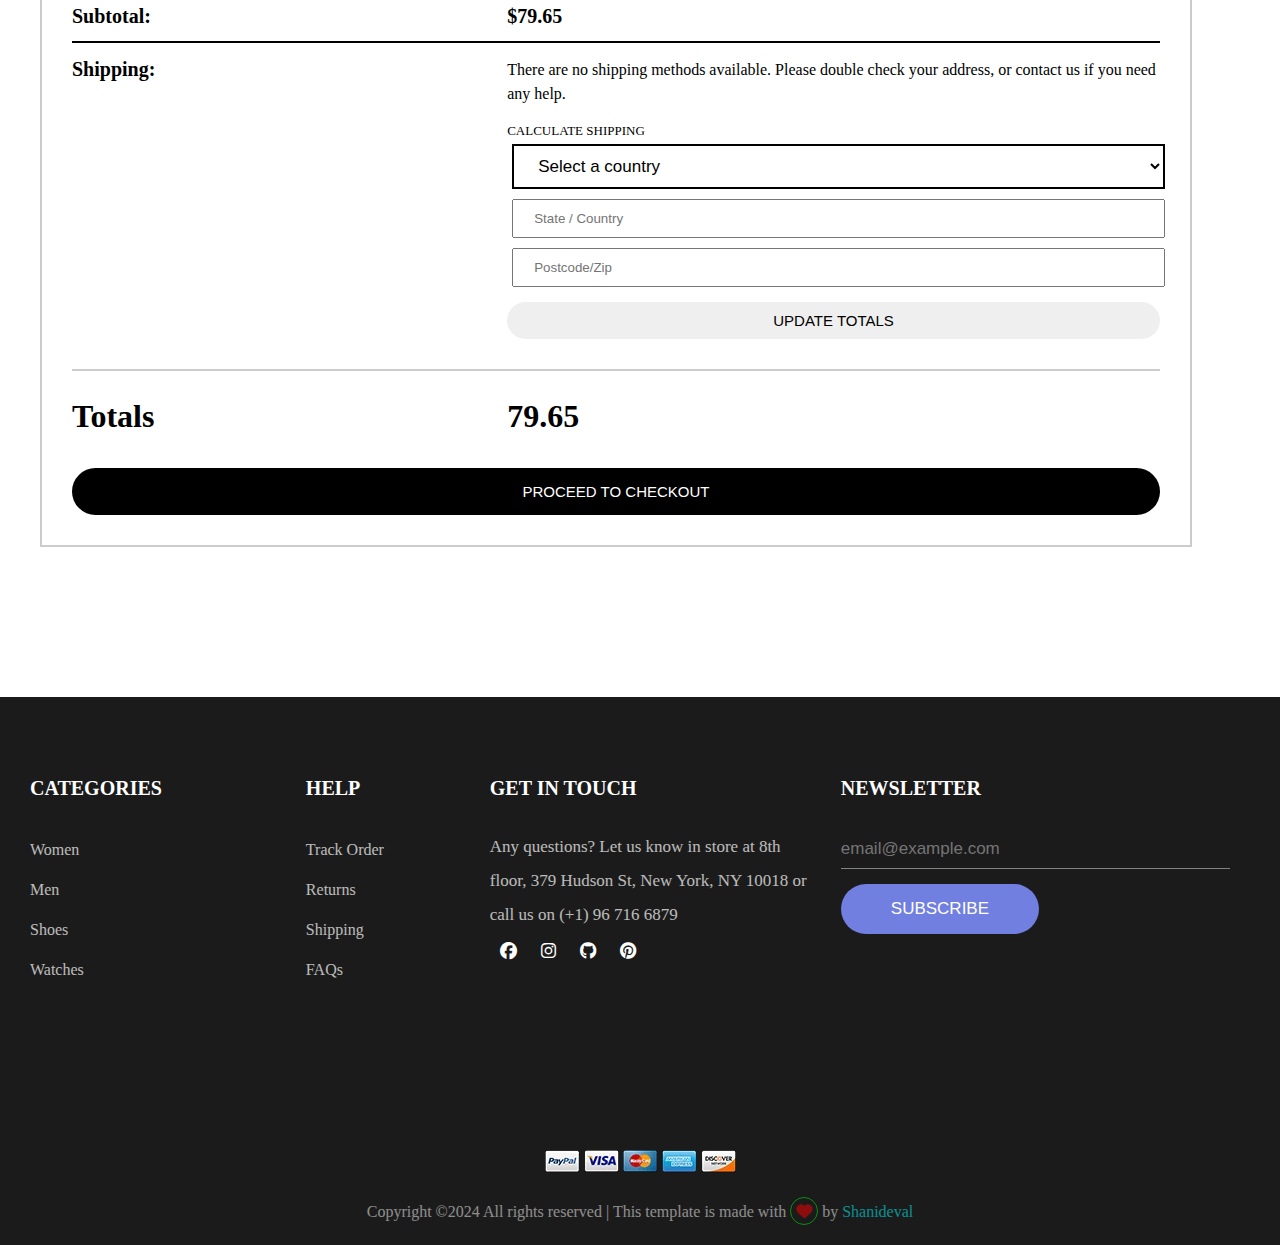
<file: features/shoping-cart.html>
<!DOCTYPE html>
<html lang="en">

<head>
    <meta charset="UTF-8">
    <meta name="viewport" content="width=device-width, initial-scale=1.0">
    <link rel="stylesheet" href="style.css">
    <link rel="stylesheet" href="https://cdnjs.cloudflare.com/ajax/libs/font-awesome/6.5.1/css/all.min.css">
    <title>Shopping cart</title>
</head>

<body>

    <!-- top navbar -->
    <header>

        <div class="top-navbar">
            <div class="top-navbar-head">
                <p>Free shipping for standard order over $100</p>
                <div class="top-navbar-list">
                    <ul>
                        <li><a href="#">Help & FAQs</a></li>
                        <li><a href="#">My Account </a></li>
                        <li><a href="#">EN</a></li>
                        <li><a href="#">USD</a></li>
                    </ul>
                </div>
            </div>

        </div>

        <!-- top navbar close -->

        <nav class="navbar nav-bar">
            <input type="checkbox" name="click" id="click">
            <div class="nav-content">

                <div class="logo">
                    <a href="/index.html"><img src="/images/logo/logo-01.png.webp" alt=""></a>
                </div>
                <ul>

                    <div class="top-navbar-head-2">
                        <p>Free shipping for standard order over $100</p>
                    </div>
                    <li><a href="/index.html">Home</a></li>
                    <li><a href="/shop/shop.html">Shop</a></li>
                    <li><a href="/features/shoping-cart.html">features</a></li>
                    <li><a href="/blog/blog.html">Blog</a></li>
                    <li><a href="/about/about.html">About</a></li>
                    <li><a href="/contact/contact.html">Contact</a></li>
                    <!-- mobile view -->
                    <div class="login-register">
                        <li><a href="/login/login.html">Login</a></li>
                        <li><a href="/signup/signup.html">Register</a></li>
                    </div>
                    <!-- mobile view  login and register-->
                    
                </ul>
            </div>
       
            <!-- desktop view -->
            <div class="nav-icons">
                <section class="login-register-desktop">
                    <a href="/login/login.html">Login</a>
                    <span>/</span>
                    <a href="/signup/signup.html">Register</a>
                </section>

                <div class="nav-icons2">
                    <a href="#"><i class="fa-solid fa-magnifying-glass"> </i></a>
                    <a href="/wishlist/wishlist.html" target="_blank"><i
                            class="fa-solid fa-heart"><sup><sup><span>5</span></sup></sup></i></a>
                    <a href="/features/shoping-cart.html" target="_blank"><i
                            class="fa-solid fa-cart-shopping"><sup><sup><span>2</span></sup></sup></i></a>
                </div>

                <!-- desktop view close -->
            </div>
            
            <!-- humbargar menu -->
            <label for="click" class="click">
                <i class="fa-solid fa-bars"></i>
            </label>
            <!-- humbargar menu -->

        </nav>
    </header>

    <!-- header close -->

    <!-- hero home -->
    <div class="hero-home">
        <p><a href="/index.html"> Home </a> <i class="fa-solid fa-greater-than"></i><span> Shoping Cart</span></p>
    </div>

    <!-- hero-home close -->




    <section id="product">

        <div class="product-cart">
            <!-- div 1 -->
            <div class="product-cart-product">
                <div class="product-column">
                    <h5>PRODUCT </h5>
                    <h5 class="product-column-price">PRICE</h5>
                    <h5 class="product-column-quanitity">QUANTITY</h5>
                    <h5 class="total">TOTAL</h5>
                </div>
                <div class="product-cart-1">
                   <a href="#"><img src="/images/shoping-cart/item-cart-01.jpg.webp" alt="image-1"></a>
                    <p class="product-name">Fresh  Strawberries</p>
                    <p class="product-price">$ 36.00</p>
                    <div class="container">
                        <div class="item">-</div>
                        <div class="item">2</div>
                        <div class="item">+</div>
                    </div>
                    <p>$ 36.00</p>
                </div>

                <div class="product-cart-1">
                    <a href="#"><img src="/images/shoping-cart/item-cart-01.jpg.webp" alt="image-1"></a>
                    <p class="product-name">Fresh Strawberries</p>
                    <p class="product-price">$ 36.00</p>
                    <div class="container">
                        <div class="item">-</div>
                        <div class="item">2</div>
                        <div class="item">+</div>
                    </div>
                    <p>$ 36.00</p>
                </div>

                <div class="btn-section">
                    <div class="btn-section-text">
                        <label for="coupon"></label>
                        <input type="text" name="coupon" id="coupon" placeholder="Coupon Code">
                    </div>
                    <a href="#"><button>APPLY COUPON</button></a>
                    <a href="#"><button>UPDATE CART</button></a>

                </div>

            </div>
            <!-- div 1 close -->

        </div>


        <!-- div 2 -->
        <div class="product-cart-total">
            <h2>CART TOTALS</h2>
            <div class="product-name-value">
                <h2>Subtotal:</h2>
                <h3>$79.65</h3>
            </div>
            <div class="shipping-area">
                <h3>Shipping:</h3>
                <div class="shipping-area-calculated-shiping">
                    <p>
                        There are no shipping methods available. Please double check your address, or contact us if you
                        need
                        any help.</p>
                    <div class="shipping-area-calculated-shiping-address">
                        <span class="shiping-span">CALCULATE SHIPPING</span>
                        <form action="#">
                            <label for="country"></label>
                            <select name="country" id="country">
                                <option value="Select a country">Select a country</option>
                                <option value="USA">USA</option>
                                <option value="UK">UK</option>
                            </select>
                            <label for="c-s"></label>
                            <input type="text" id="c-s" placeholder="State / Country">
                            <label for="pin-code"></label>
                            <input type="text" id="pin-code" placeholder="Postcode/Zip">
                            <label for="update-btn"></label>
                            <input type="button" id="update-btn" value="UPDATE TOTALS">

                        </form>
                    </div>
                </div>
            </div>
            <div class="calculated-price">
                <h1>Totals</h1>
                <h1>79.65</h1>
            </div>
            <a href="#"><button>PROCEED TO CHECKOUT</button></a>

        </div>

        <!-- div 2 close -->


    </section>












    <!-- footer section start -->

    <footer>
        <div class="footer">

            <div class="categories footer-heading  footer-list">
                <h1>CATEGORIES</h1>
                <ul>
                    <li><a href="#">Women</a></li>
                    <li><a href="#">Men</a></li>
                    <li><a href="#">Shoes</a></li>
                    <li><a href="#">Watches</a></li>
                </ul>
            </div>
            <div class="help footer-heading footer-list">
                <h1>HELP</h1>
                <ul>
                    <li><a href="#">Track Order</a></li>
                    <li><a href="#">Returns</a></li>
                    <li><a href="#">Shipping</a></li>
                    <li><a href="#">FAQs</a></li>
                </ul>
            </div>
            <div class="get-in-touch footer-heading">
                <h1>GET IN TOUCH</h1>
                <p>Any questions? Let us know in store at 8th floor, 379 Hudson St, New York, NY 10018 or call us on
                    (+1) 96 716 6879</p>
                <div class="footer-icons">
                    <a href="#"><i class="fa-brands fa-facebook"></i></a>
                    <a href="#"><i class="fa-brands fa-instagram"></i></a>
                    <a href="#"><i class="fa-brands fa-github"></i></a>
                    <a href="#"><i class="fa-brands fa-pinterest"></i></a>
                </div>
            </div>
            <div class="newsletter footer-heading">
                <h1>NEWSLETTER</h1>
                <label for="email">
                    <input type="email" id="email" placeholder="email@example.com">
                </label>
                <button>SUBSCRIBE</button>
            </div>
        </div>
        <div class="card">
            <img src="/images/card/icon-pay-01.png.webp" alt="">
            <img src="/images/card/icon-pay-02.png.webp" alt="">
            <img src="/images/card/icon-pay-03.png.webp" alt="">
            <img src="/images/card/icon-pay-04.png.webp" alt="">
            <img src="/images/card/icon-pay-05.png.webp" alt="">
        </div>
        <div class="copyrights">
            <p>Copyright ©2024 All rights reserved | This template is made with <i class="fa-solid fa-heart"></i> by <a
                    href="#">Shanideval</a></span></p>
        </div>
    </footer>
    <!-- footer section close -->



</body>

</html>
</file>
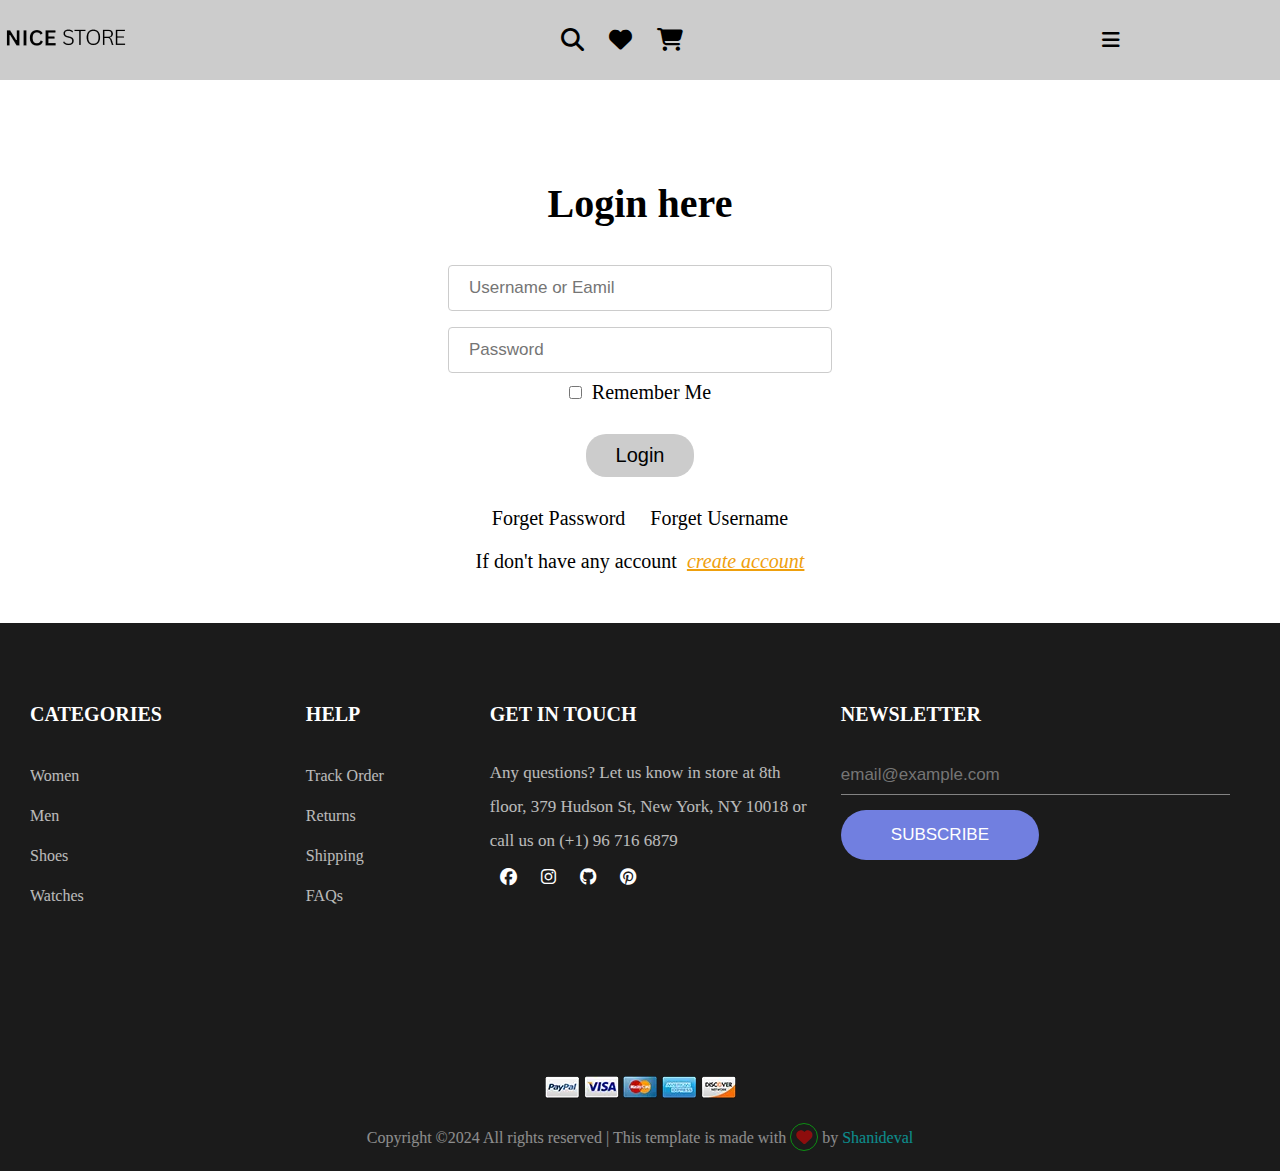
<file: login/login.html>
<!DOCTYPE html>
<html lang="en">

<head>
    <meta charset="UTF-8">
    <meta name="viewport" content="width=device-width, initial-scale=1.0">
    <link rel="stylesheet" href="style.css">
    <link rel="stylesheet" href="https://cdnjs.cloudflare.com/ajax/libs/font-awesome/6.5.1/css/all.min.css">
    <title>Login</title>
</head>

<body>

    <!-- top navbar -->
    <header>

        <div class="top-navbar">
            <div class="top-navbar-head">
                <p>Free shipping for standard order over $100</p>
                <div class="top-navbar-list">
                    <ul>
                        <li><a href="#">Help & FAQs</a></li>
                        <li><a href="#">My Account </a></li>
                        <li><a href="#">EN</a></li>
                        <li><a href="#">USD</a></li>
                    </ul>
                </div>
            </div>

        </div>

        <!-- top navbar close -->

        <nav class="navbar nav-bar">
            <input type="checkbox" name="click" id="click">
            <div class="nav-content">

                <div class="logo">
                    <a href="/index.html"><img src="/images/logo/logo.png" alt=""></a>
                </div>
                <ul>

                    <div class="top-navbar-head-2">
                        <p>Free shipping for standard order over $100</p>
                    </div>
                    <li><a href="/index.html">Home</a></li>
                    <li><a href="/shop/shop.html">Shop</a></li>
                    <li><a href="/features/shoping-cart.html">features</a></li>
                    <li><a href="/blog/blog.html">Blog</a></li>
                    <li><a href="/about/about.html">About</a></li>
                    <li><a href="/contact/contact.html">Contact</a></li>
                    <!-- mobile view -->
                    <div class="login-register">
                        <li><a href="/login/login.html">Login</a></li>
                        <li><a href="/signup/signup.html">Register</a></li>
                    </div>
                    <!-- mobile view  login and register-->

                </ul>
            </div>

            <!-- desktop view -->
            <div class="nav-icons">
                <section class="login-register-desktop">
                    <a href="/login/login.html">Login</a>
                    <span>/</span>
                    <a href="/signup/signup.html">Register</a>
                </section>

                <div class="nav-icons2">
                    <a href="#"><i class="fa-solid fa-magnifying-glass"> </i></a>
                    <a href="/wishlist/wishlist.html" target="_blank"><i class="fa-solid fa-heart"></i></a>
                    <a href="/features/shoping-cart.html" target="_blank"><i class="fa-solid fa-cart-shopping"></i></a>
                </div>

                <!-- desktop view close -->
            </div>

            <!-- humbargar menu -->
            <label for="click" class="click">
                <i class="fa-solid fa-bars"></i>
            </label>
            <!-- humbargar menu -->

        </nav>
    </header>

    <!-- header close -->

    <!-- hero section -->
    <section class="hero">

        <div class="container">
            <h1>Login here</h1>
            <div class="container-main">
                <form action="">
                    <label for="username"></label>
                    <input type="text" name="username" id="username" placeholder="Username or Eamil"> <br>
                    <label for="psd"></label>
                    <input type="password" name="psd" id="psd" placeholder="Password"> <br>

                    <label for="rmr" class="container-main-rmr">
                        <input type="checkbox" name="rmr" id="rmr">&nbsp;&nbsp;Remember Me <br>
                    </label>

                    <label for="btn"></label>
                    <input type="button" id="form-btn" name="" value="Login">
                </form>
                <p class="reset-section">
                    <a href="#">Forget Password</a> &nbsp;&nbsp;&nbsp;
                    <span><a href="#"> Forget Username</a> </span>
                </p>
            </div>
            <div id="create-account">
                <p> If don't have any account &nbsp;<a href="/signup/signup.html">create account</a></p>
            </div>

        </div>




    </section>
 <!-- footer section start -->

 <footer>
    <div class="footer">

        <div class="categories footer-heading  footer-list">
            <h1>CATEGORIES</h1>
            <ul>
                <li><a href="#">Women</a></li>
                <li><a href="#">Men</a></li>
                <li><a href="#">Shoes</a></li>
                <li><a href="#">Watches</a></li>
            </ul>
        </div>
        <div class="help footer-heading footer-list">
            <h1>HELP</h1>
            <ul>
                <li><a href="#">Track Order</a></li>
                <li><a href="#">Returns</a></li>
                <li><a href="#">Shipping</a></li>
                <li><a href="#">FAQs</a></li>
            </ul>
        </div>
        <div class="get-in-touch footer-heading">
            <h1>GET IN TOUCH</h1>
            <p>Any questions? Let us know in store at 8th floor, 379 Hudson St, New York, NY 10018 or call us on
                (+1) 96 716 6879</p>
            <div class="footer-icons">
                <a href="#"><i class="fa-brands fa-facebook"></i></a>
                <a href="#"><i class="fa-brands fa-instagram"></i></a>
                <a href="#"><i class="fa-brands fa-github"></i></a>
                <a href="#"><i class="fa-brands fa-pinterest"></i></a>
            </div>
        </div>
        <div class="newsletter footer-heading">
            <h1>NEWSLETTER</h1>
            <label for="email">
                <input type="emaiil" id="email" placeholder="email@example.com">
            </label>
            <button>SUBSCRIBE</button>
        </div>
    </div>
    <div class="card">
        <img src="/images/card/icon-pay-01.png.webp" alt="">
        <img src="/images/card/icon-pay-02.png.webp" alt="">
        <img src="/images/card/icon-pay-03.png.webp" alt="">
        <img src="/images/card/icon-pay-04.png.webp" alt="">
        <img src="/images/card/icon-pay-05.png.webp" alt="">
    </div>
    <div class="copyrights">
        <p>Copyright ©2024 All rights reserved | This template is made with <i class="fa-solid fa-heart"></i> by <a
                href="#">Shanideval</a></span></p>
    </div>
</footer>
<!-- footer section close -->


</body>

</html>
</file>
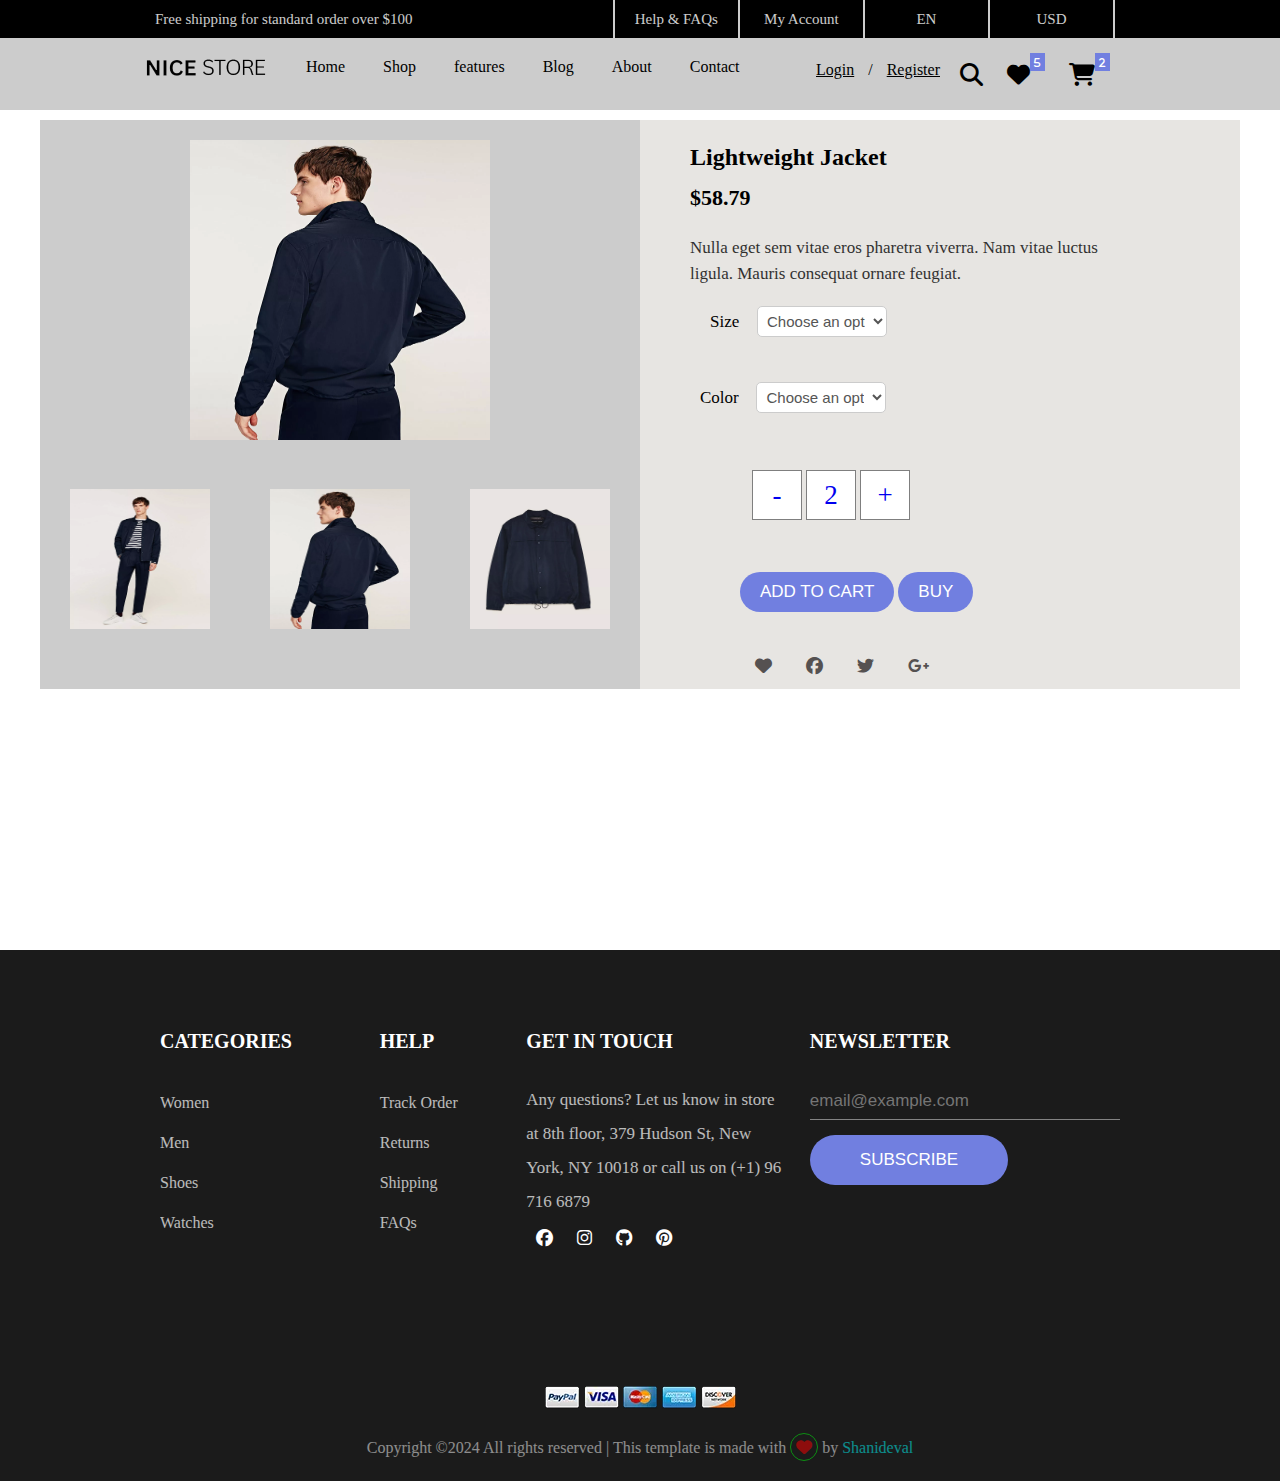
<file: product/product.html>
<!DOCTYPE html>
<html lang="en">

<head>
    <meta charset="UTF-8">
    <meta name="viewport" content="width=device-width, initial-scale=1.0">
    <link rel="stylesheet" href="style.css">
    <link rel="stylesheet" href="https://cdnjs.cloudflare.com/ajax/libs/font-awesome/6.5.1/css/all.min.css">
    <title>Product Details</title>
</head>

<body>

    <!-- top navbar -->
    <header>

        <div class="top-navbar">
            <div class="top-navbar-head">
                <p>Free shipping for standard order over $100</p>
                <div class="top-navbar-list">
                    <ul>
                        <li><a href="#">Help & FAQs</a></li>
                        <li><a href="#">My Account </a></li>
                        <li><a href="#">EN</a></li>
                        <li><a href="#">USD</a></li>
                    </ul>
                </div>
            </div>

        </div>

        <!-- top navbar close -->

        <nav class="navbar nav-bar">
            <input type="checkbox" name="click" id="click">
            <div class="nav-content">

                <div class="logo">
                    <a href="/index.html"><img src="/images/logo/logo.png" alt=""></a>
                </div>
                <ul>

                    <div class="top-navbar-head-2">
                        <p>Free shipping for standard order over $100</p>
                    </div>
                    <li><a href="/index.html">Home</a></li>
                    <li><a href="/shop/shop.html">Shop</a></li>
                    <li><a href="/features/shoping-cart.html">features</a></li>
                    <li><a href="/blog/blog.html">Blog</a></li>
                    <li><a href="/about/about.html">About</a></li>
                    <li><a href="/contact/contact.html">Contact</a></li>
                    <!-- mobile view -->
                    <div class="login-register">
                        <li><a href="/login/login.html">Login</a></li>
                        <li><a href="/signup/signup.html">Register</a></li>
                    </div>
                    <!-- mobile view  login and register-->
                    
                </ul>
            </div>
       
            <!-- desktop view -->
            <div class="nav-icons">
                <section class="login-register-desktop">
                    <a href="/login/login.html">Login</a>
                    <span>/</span>
                    <a href="/signup/signup.html">Register</a>
                </section>

                <div class="nav-icons2">
                    <a href="#"><i class="fa-solid fa-magnifying-glass"> </i></a>
                    <a href="/wishlist/wishlist.html" target="_blank"><i
                            class="fa-solid fa-heart"><sup><sup><span>5</span></sup></sup></i></a>
                    <a href="/features/shoping-cart.html" target="_blank"><i
                            class="fa-solid fa-cart-shopping"><sup><sup><span>2</span></sup></sup></i></a>
                </div>

                <!-- desktop view close -->
            </div>
            
            <!-- humbargar menu -->
            <label for="click" class="click">
                <i class="fa-solid fa-bars"></i>
            </label>
            <!-- humbargar menu -->

        </nav>
    </header>

    <!-- header close -->

    <!-- hero section start -->

    <section class="hero">
        <div class="container">
            <div class="main-image">
                <a href="/product/images/product-detail-02.jpg.webp" target="_blank"><img
                    src="/product/images/product-detail-02.jpg.webp" alt=""></a>
          
            <div class="item">
                
                <a href="/product/images/product-detail-01.jpg.webp" target="_blank"><img
                        src="/product/images/product-detail-01.jpg.webp" alt=""></a>
                <a href="/product/images/product-detail-02.jpg.webp" target="_blank"><img
                        src="/product/images/product-detail-02.jpg.webp" alt=""></a>
                <a href="/product/images/product-detail-03.jpg.webp" target="_blank"><img
                        src="/product/images/product-detail-03.jpg.webp" alt=""></a>

            </div>
        </div>
            <div class="item2">
                <h1>Lightweight Jacket</h1>
                <span>$58.79</span>
                <p> Nulla eget sem vitae eros pharetra viverra. Nam vitae luctus <br> ligula. Mauris consequat ornare
                    feugiat.</p>

                <div class="size">
                    <label for="size">Size &nbsp;&nbsp;</label>
                    <select id="size">
                        <option value="Choose an option">Choose an option</option>
                        <option value="Size S">Size S</option>
                        <option value="Size M">Size M</option>
                        <option value="Size L">Size L</option>
                        <option value="Size XL">Size XL</option>
                    </select>
                </div>
                <div class="color">
                    <label for="color">Color &nbsp;&nbsp;</label>
                    <select id="color">
                        <option value="Choose an option">Choose an option</option>
                        <option value="Red">Red</option>
                        <option value="Blue">Blue</option>
                        <option value="Black">Black</option>
                        <option value="White">White</option>
                    </select>
                </div>
                <div class="numbers">
                    <div class="number"><a href="#">-</a></div>
                    <div class="number"><a href="#">2</a></div>
                    <div class="number"><a href="#">+</a></div>

                </div>
                <div class="btn">
                    <a href="/features/shoping-cart.html"><button>ADD TO CART</button></a>
                    <a href="/features/shoping-cart.html"><button class="btn-a-btn">BUY</button></a>
                </div>
                <div class="share-icons">
                    <a href="#"><i class="fa-solid fa-heart"></i></a>
                    <a href="#"><i class="fa-brands fa-facebook"></i></a>
                    <a href="#"><i class="fa-brands fa-twitter"></i></a>
                    <a href="#"><i class="fa-brands fa-google-plus-g"></i></a>

                </div>
            </div>
        </div>
    </section>

 

    <!-- footer section start -->

    <footer>
        <div class="footer">

            <div class="categories footer-heading  footer-list">
                <h1>CATEGORIES</h1>
                <ul>
                    <li><a href="#">Women</a></li>
                    <li><a href="#">Men</a></li>
                    <li><a href="#">Shoes</a></li>
                    <li><a href="#">Watches</a></li>
                </ul>
            </div>
            <div class="help footer-heading footer-list">
                <h1>HELP</h1>
                <ul>
                    <li><a href="#">Track Order</a></li>
                    <li><a href="#">Returns</a></li>
                    <li><a href="#">Shipping</a></li>
                    <li><a href="#">FAQs</a></li>
                </ul>
            </div>
            <div class="get-in-touch footer-heading">
                <h1>GET IN TOUCH</h1>
                <p>Any questions? Let us know in store at 8th floor, 379 Hudson St, New York, NY 10018 or call us on
                    (+1) 96 716 6879</p>
                <div class="footer-icons">
                    <a href="#"><i class="fa-brands fa-facebook"></i></a>
                    <a href="#"><i class="fa-brands fa-instagram"></i></a>
                    <a href="#"><i class="fa-brands fa-github"></i></a>
                    <a href="#"><i class="fa-brands fa-pinterest"></i></a>
                </div>
            </div>
            <div class="newsletter footer-heading">
                <h1>NEWSLETTER</h1>
                <label for="email">
                    <input type="email" id="email" placeholder="email@example.com">
                </label>
                <button>SUBSCRIBE</button>
            </div>
        </div>
        <div class="card">
            <img src="/images/card/icon-pay-01.png.webp" alt="">
            <img src="/images/card/icon-pay-02.png.webp" alt="">
            <img src="/images/card/icon-pay-03.png.webp" alt="">
            <img src="/images/card/icon-pay-04.png.webp" alt="">
            <img src="/images/card/icon-pay-05.png.webp" alt="">
        </div>
        <div class="copyrights">
            <p>Copyright ©2024 All rights reserved | This template is made with <i class="fa-solid fa-heart"></i> by <a
                    href="#">Shanideval</a></span></p>
        </div>
    </footer>
    <!-- footer section close -->


</body>

</html>
</file>
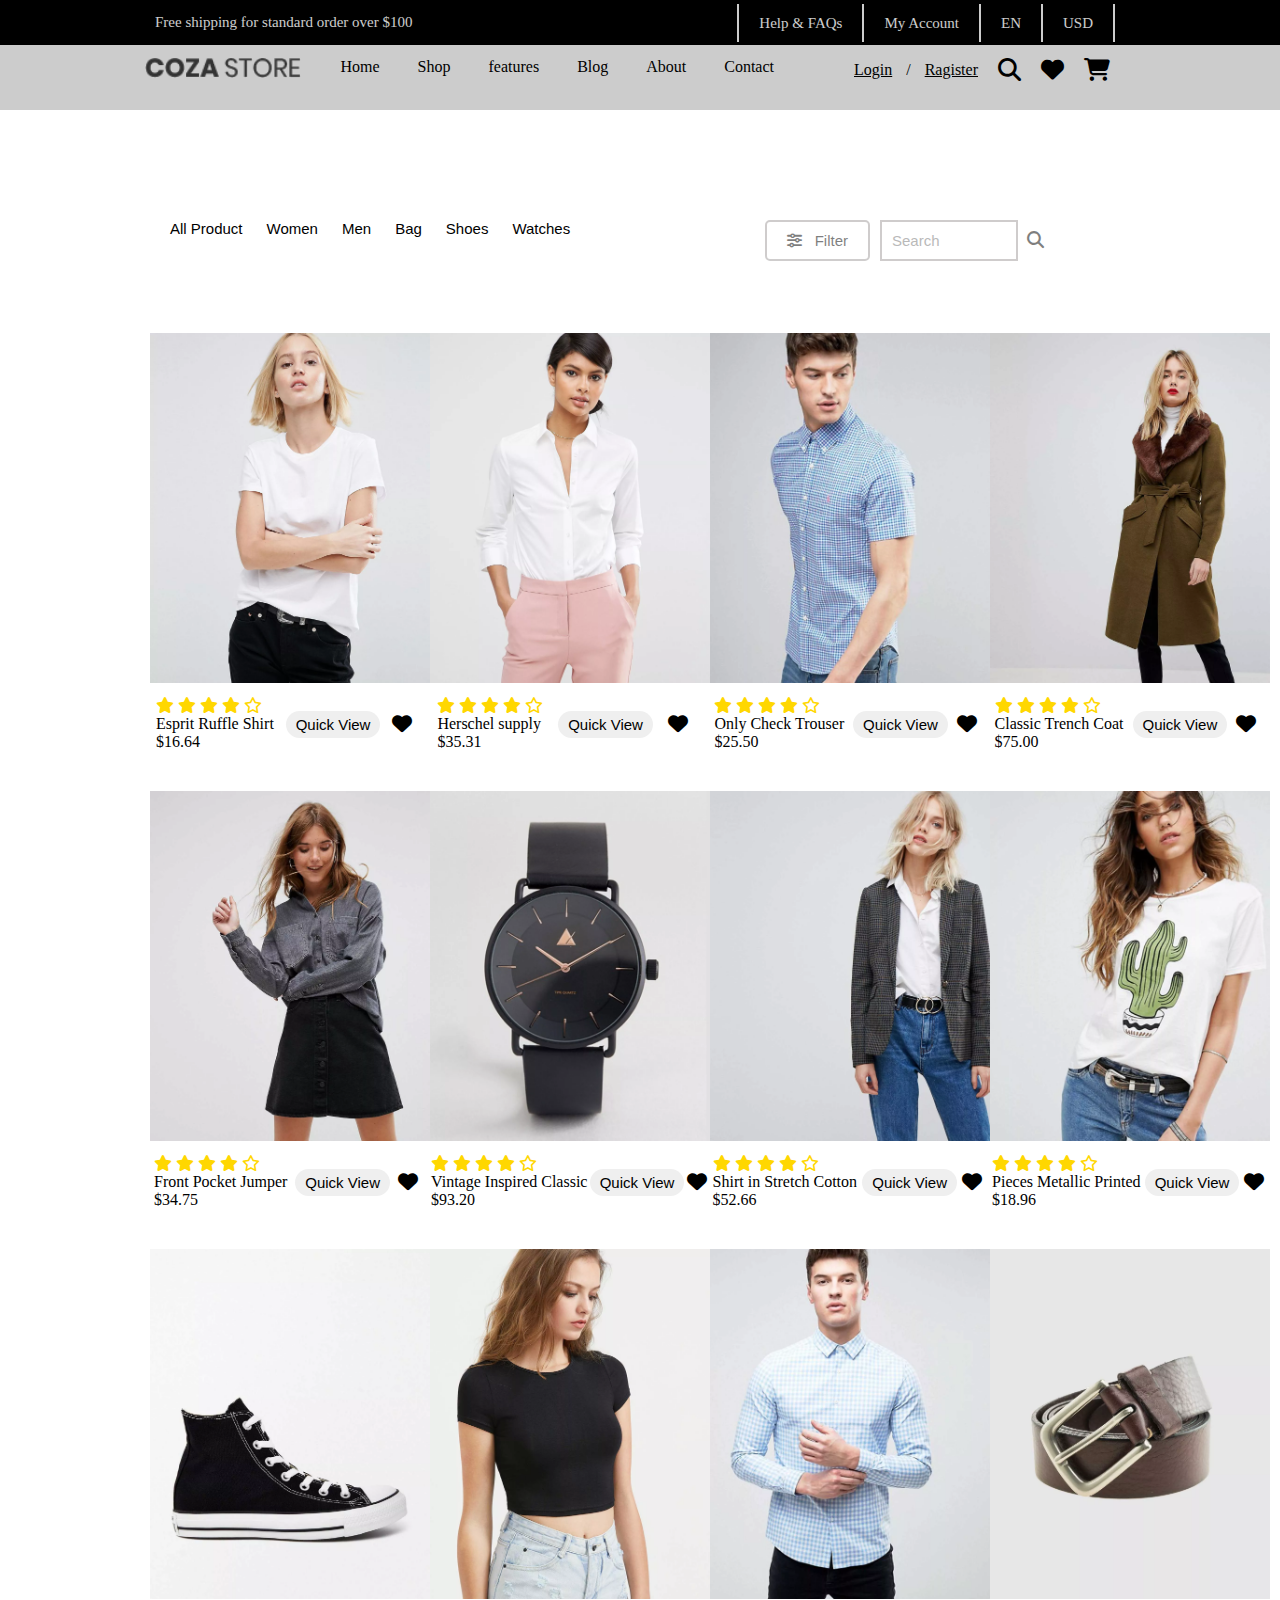
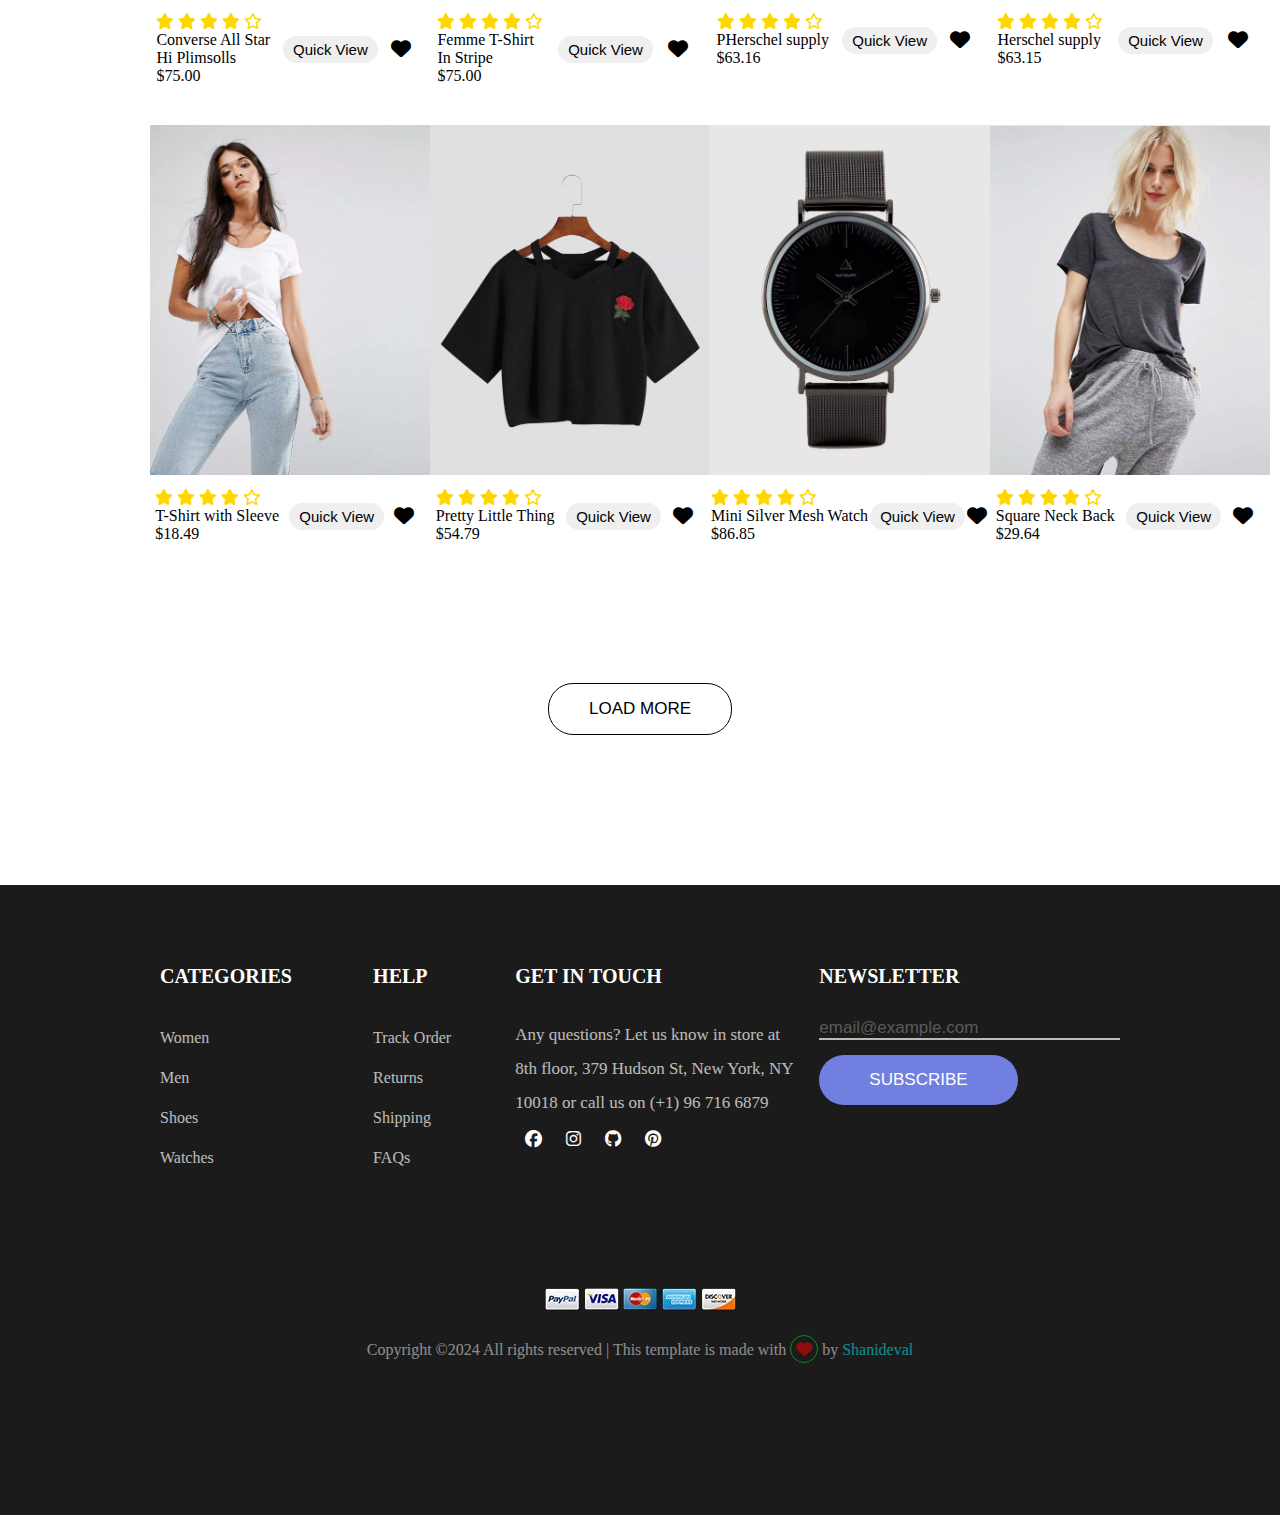
<file: shop - Copy/shop.html>
<!DOCTYPE html>
<html lang="en">

<head>
    <meta charset="UTF-8">
    <meta name="viewport" content="width=device-width, initial-scale=1.0">
    <title>shop</title>
    <link rel="stylesheet" href="style.css">
    <link rel="stylesheet" href="https://cdnjs.cloudflare.com/ajax/libs/font-awesome/6.5.1/css/all.min.css">
</head>

<body>

    <!-- top navbar -->
    <header>

        <div class="top-navbar">
            <div class="top-navbar-head">
                <p>Free shipping for standard order over $100</p>
                <div class="top-navbar-list">
                    <ul>
                        <li><a href="#">Help & FAQs</a></li>
                        <li><a href="/myaccount/myaccount.html">My Account </a></li>
                        <li><a href="#">EN</a></li>
                        <li><a href="#">USD</a></li>
                    </ul>
                </div>
            </div>

        </div>

        <!-- top navbar close -->

        <nav class="navbar nav-bar">
            <input type="checkbox" name="click" id="click">
            <div class="nav-content">

                <div class="logo">
                    <a href="/index.html"><img src="/images/logo/logo-01.png.webp" alt=""></a>
                </div>
                <ul>
                    <div class="top-navbar top-bar2">
                        <div class="top-navbar-head">
                            <p>Free shipping for standard order over $100</p>
                        </div>

                    </div>
                    <li><a href="/index.html">Home</a></li>
                    <li><a href="/shop/shop.html">Shop</a></li>
                    <li><a href="/features/shoping-cart.html">features</a></li>
                    <li><a href="/blog/blog.html">Blog</a></li>
                    <li><a href="/about/about.html">About</a></li>
                    <li><a href="/contact/contact.html">Contact</a></li>
                    <!-- mobile view  login and ragister-->
                    <div class="login-ragister">
                        <li><a href="/login/login.html">Login</a></li>
                        <li><a href="/signup/signup.html">Ragister</a></li>
                    </div>
                    <!-- mobile view  login and ragister-->
                </ul>
                <label for="click" class="click">
                    <i class="fa-solid fa-bars"></i>
                </label>
            </div>

            <div class="nav-icons">
                <section class="login-ragister-desktop">
                    <a href="/login/login.html">Login</a>
                    <span>/</span>
                    <a href="/signup/signup.html">Ragister</a>
                </section>
                <a href="#"><i class="fa-solid fa-magnifying-glass"></i></a>
                <a href="#"><i class="fa-solid fa-heart"></i></a>
                <a href="#"><i class="fa-solid fa-cart-shopping"></i></a>
            </div>

            </div>

        </nav>
    </header>





    <!-- product overview -->
    <section id="product-overview">



        <div class="product-main-section">
            <div class="product-btn">
                <a href=""><button>All Product</button></a>
                <a href="#"><button>Women</button></a>
                <a href="#"><button>Men</button></a>
                <a href="#"><button>Bag</button></a>
                <a href="#"><button>Shoes</button></a>
                <a href="#"><button>Watches</button></a>
            </div>
            <div class="product-search">
                <div class="filter-btn">
                    <a href="#"><button><i class="fa-solid fa-sliders"></i>&NonBreakingSpace;&nbsp; Filter</button></a>
                </div>

                    <input type="text" name="search" id="search" placeholder="Search">
                    <label for="search"><i class="fa-solid fa-magnifying-glass"></i></label>
        
            </div>
        </div>
        
        <!-- <input type="text" name="search" id="search" placeholder="Search">
        <label for="search"></label> -->

        <div class="product-item-image">
            <!-- product 1 -->
            <div class="product-image">
                <img src="/images/product/product-01.jpg.webp" alt="">
                <div class="product-rate">

                    <p>
                        <i class="fa-solid fa-star"></i>
                        <i class="fa-solid fa-star"></i>
                        <i class="fa-solid fa-star"></i>
                        <i class="fa-solid fa-star"></i>
                        <i class="fa-regular fa-star"></i><br>
                        Esprit Ruffle Shirt <br> <span>$16.64</span>
                    </p>
                    <a href="#"><button>Quick View</button></a>
                    <i class="fa-solid fa-heart"></i><br>
                </div>
            </div>
            <!-- product 1 close -->


            <!-- product 2 -->
            <div class="product-image">
                <img src="/images/product/product-02.jpg.webp" alt="">

                <div class="product-rate">

                    <p>
                        <i class="fa-solid fa-star"></i>
                        <i class="fa-solid fa-star"></i>
                        <i class="fa-solid fa-star"></i>
                        <i class="fa-solid fa-star"></i>
                        <i class="fa-regular fa-star"></i><br>
                        Herschel supply <br> <span>$35.31</span>
                    </p>
                    <a href="#"><button>Quick View</button></a>
                    <i class="fa-solid fa-heart"></i><br>
                </div>
            </div>
            <!-- product 2 close -->

            <!-- product 3 -->
            <div class="product-image image3">
                <img src="/images/product/product-03.jpg.webp" alt="">

                <div class="product-rate">

                    <p>
                        <i class="fa-solid fa-star"></i>
                        <i class="fa-solid fa-star"></i>
                        <i class="fa-solid fa-star"></i>
                        <i class="fa-solid fa-star"></i>
                        <i class="fa-regular fa-star"></i><br>
                        Only Check Trouser <br> <span>$25.50</span>
                    </p>
                    <a href="#"><button>Quick View</button></a>
                    <i class="fa-solid fa-heart"></i><br>
                </div>
            </div>
            <!-- product 3 close -->

            <!-- product 4 -->
            <div class="product-image">
                <img src="/images/product/product-04.jpg.webp" alt="">

                <div class="product-rate">

                    <p>
                        <i class="fa-solid fa-star"></i>
                        <i class="fa-solid fa-star"></i>
                        <i class="fa-solid fa-star"></i>
                        <i class="fa-solid fa-star"></i>
                        <i class="fa-regular fa-star"></i><br>
                        Classic Trench Coat <br> <span>$75.00</span>
                    </p>
                    <a href="#"><button>Quick View</button></a>
                    <i class="fa-solid fa-heart"></i><br>
                </div>
            </div>
            <!-- product 4 close -->
            <!-- product 5 -->
            <div class="product-image">
                <img src="/images/product/product-05.jpg.webp" alt="">

                <div class="product-rate">

                    <p>
                        <i class="fa-solid fa-star"></i>
                        <i class="fa-solid fa-star"></i>
                        <i class="fa-solid fa-star"></i>
                        <i class="fa-solid fa-star"></i>
                        <i class="fa-regular fa-star"></i><br>
                        Front Pocket Jumper <br> <span>$34.75</span>
                    </p>
                    <a href="#"><button>Quick View</button></a>
                    <i class="fa-solid fa-heart"></i><br>
                </div>
            </div>
            <!-- product 5 close -->
            <!-- product 6 -->
            <div class="product-image">
                <img src="/images/product/product-06.jpg.webp" alt="">

                <div class="product-rate">

                    <p>
                        <i class="fa-solid fa-star"></i>
                        <i class="fa-solid fa-star"></i>
                        <i class="fa-solid fa-star"></i>
                        <i class="fa-solid fa-star"></i>
                        <i class="fa-regular fa-star"></i><br>
                        Vintage Inspired Classic <br> <span>$93.20</span>
                    </p>
                    <a href="#"><button>Quick View</button></a>
                    <i class="fa-solid fa-heart"></i><br>
                </div>
            </div>
            <!-- product 6 close -->
            <!-- product 7 -->
            <div class="product-image">
                <img src="/images/product/product-07.jpg.webp" alt="">

                <div class="product-rate">

                    <p>
                        <i class="fa-solid fa-star"></i>
                        <i class="fa-solid fa-star"></i>
                        <i class="fa-solid fa-star"></i>
                        <i class="fa-solid fa-star"></i>
                        <i class="fa-regular fa-star"></i><br>
                        Shirt in Stretch Cotton <br> <span>$52.66</span>
                    </p>
                    <a href="#"><button>Quick View</button></a>
                    <i class="fa-solid fa-heart"></i><br>
                </div>
            </div>
            <!-- product 7 close -->
            <!-- product 8 -->
            <div class="product-image">
                <img src="/images/product/product-08.jpg.webp" alt="">

                <div class="product-rate">

                    <p>
                        <i class="fa-solid fa-star"></i>
                        <i class="fa-solid fa-star"></i>
                        <i class="fa-solid fa-star"></i>
                        <i class="fa-solid fa-star"></i>
                        <i class="fa-regular fa-star"></i><br>
                        Pieces Metallic Printed <br> <span>$18.96</span>
                    </p>
                    <a href="#"><button>Quick View</button></a>
                    <i class="fa-solid fa-heart"></i><br>
                </div>
            </div>
            <!-- product 8 close -->
            <!-- product 9 -->
            <div class="product-image">
                <img src="/images/product/product-09.jpg.webp" alt="">

                <div class="product-rate">

                    <p>
                        <i class="fa-solid fa-star"></i>
                        <i class="fa-solid fa-star"></i>
                        <i class="fa-solid fa-star"></i>
                        <i class="fa-solid fa-star"></i>
                        <i class="fa-regular fa-star"></i><br>
                        Converse All Star <br> Hi Plimsolls <br> <span>$75.00</span>
                    </p>
                    <a href="#"><button>Quick View</button></a>
                    <i class="fa-solid fa-heart"></i><br>
                </div>
            </div>
            <!-- product 9 close -->
            <!-- product 10 -->
            <div class="product-image">
                <img src="/images/product/product-10.jpg.webp" alt="">

                <div class="product-rate">

                    <p>
                        <i class="fa-solid fa-star"></i>
                        <i class="fa-solid fa-star"></i>
                        <i class="fa-solid fa-star"></i>
                        <i class="fa-solid fa-star"></i>
                        <i class="fa-regular fa-star"></i><br>
                        Femme T-Shirt <br> In Stripe <br> <span>$75.00</span>
                    </p>
                    <a href="#"><button>Quick View</button></a>
                    <i class="fa-solid fa-heart"></i><br>
                </div>
            </div>
            <!-- product 10 close -->
            <!-- product 11 -->
            <div class="product-image">
                <img src="/images/product/product-11.jpg.webp" alt="">

                <div class="product-rate">

                    <p>
                        <i class="fa-solid fa-star"></i>
                        <i class="fa-solid fa-star"></i>
                        <i class="fa-solid fa-star"></i>
                        <i class="fa-solid fa-star"></i>
                        <i class="fa-regular fa-star"></i><br>
                        PHerschel supply <br> <span>$63.16</span>
                    </p>
                    <a href="#"><button>Quick View</button></a>
                    <i class="fa-solid fa-heart"></i><br>
                </div>
            </div>
            <!-- product 11 close -->
            <!-- product 12 -->
            <div class="product-image">
                <img src="/images/product/product-12.jpg.webp" alt="">

                <div class="product-rate">

                    <p>
                        <i class="fa-solid fa-star"></i>
                        <i class="fa-solid fa-star"></i>
                        <i class="fa-solid fa-star"></i>
                        <i class="fa-solid fa-star"></i>
                        <i class="fa-regular fa-star"></i><br>
                        Herschel supply <br> <span>$63.15</span>
                    </p>
                    <a href="#"><button>Quick View</button></a>
                    <i class="fa-solid fa-heart"></i><br>
                </div>
            </div>
            <!-- product 12 close -->
            <!-- product 13 -->
            <div class="product-image">
                <img src="/images/product/product-13.jpg.webp" alt="">

                <div class="product-rate">

                    <p>
                        <i class="fa-solid fa-star"></i>
                        <i class="fa-solid fa-star"></i>
                        <i class="fa-solid fa-star"></i>
                        <i class="fa-solid fa-star"></i>
                        <i class="fa-regular fa-star"></i><br>
                        T-Shirt with Sleeve <br> <span>$18.49</span>
                    </p>
                    <a href="#"><button>Quick View</button></a>
                    <i class="fa-solid fa-heart"></i><br>
                </div>
            </div>
            <!-- product 13 close -->
            <!-- product 14 -->
            <div class="product-image">
                <img src="/images/product/product-14.jpg.webp" alt="">

                <div class="product-rate">

                    <p>
                        <i class="fa-solid fa-star"></i>
                        <i class="fa-solid fa-star"></i>
                        <i class="fa-solid fa-star"></i>
                        <i class="fa-solid fa-star"></i>
                        <i class="fa-regular fa-star"></i><br>
                        Pretty Little Thing <br> <span>$54.79</span>
                    </p>
                    <a href="#"><button>Quick View</button></a>
                    <i class="fa-solid fa-heart"></i><br>
                </div>
            </div>
            <!-- product 14 close -->
            <!-- product 15 -->
            <div class="product-image">
                <img src="/images/product/product-15.jpg.webp" alt="">

                <div class="product-rate">

                    <p>
                        <i class="fa-solid fa-star"></i>
                        <i class="fa-solid fa-star"></i>
                        <i class="fa-solid fa-star"></i>
                        <i class="fa-solid fa-star"></i>
                        <i class="fa-regular fa-star"></i><br>
                        Mini Silver Mesh Watch <br> <span>$86.85</span>
                    </p>
                    <a href="#"><button>Quick View</button></a>
                    <i class="fa-solid fa-heart"></i><br>
                </div>
            </div>
            <!-- product 15 close -->
            <!-- product 16 -->
            <div class="product-image">
                <img src="/images/product/product-16.jpg.webp" alt="">

                <div class="product-rate">

                    <p>
                        <i class="fa-solid fa-star"></i>
                        <i class="fa-solid fa-star"></i>
                        <i class="fa-solid fa-star"></i>
                        <i class="fa-solid fa-star"></i>
                        <i class="fa-regular fa-star"></i><br>
                        Square Neck Back <br> <span>$29.64</span>
                    </p>
                    <a href="#"><button>Quick View</button></a>
                    <i class="fa-solid fa-heart"></i><br>
                </div>
            </div>
            <!-- product 15 close -->


        </div>

        <!-- load more button -->

        <div class="load-more-btn">
            <a href="#"><button>LOAD MORE</button></a>
        </div>

        <!-- load more button close -->

    </section>



    <!-- footer section start -->

    <footer>
        <div class="footer">

            <div class="categories footer-heading  footer-list">
                <h1>CATEGORIES</h1>
                <ul>
                    <li><a href="#">Women</a></li>
                    <li><a href="#">Men</a></li>
                    <li><a href="#">Shoes</a></li>
                    <li><a href="#">Watches</a></li>
                </ul>
            </div>
            <div class="help footer-heading footer-list">
                <h1>HELP</h1>
                <ul>
                    <li><a href="#">Track Order</a></li>
                    <li><a href="#">Returns</a></li>
                    <li><a href="#">Shipping</a></li>
                    <li><a href="#">FAQs</a></li>
                </ul>
            </div>
            <div class="get-in-touch footer-heading">
                <h1>GET IN TOUCH</h1>
                <p>Any questions? Let us know in store at 8th floor, 379 Hudson St, New York, NY 10018 or call us on
                    (+1) 96 716 6879</p>
                <div class="footer-icons">
                    <a href="#"><i class="fa-brands fa-facebook"></i></a>
                    <a href="#"><i class="fa-brands fa-instagram"></i></a>
                    <a href="#"><i class="fa-brands fa-github"></i></a>
                    <a href="#"><i class="fa-brands fa-pinterest"></i></a>
                </div>
            </div>
            <div class="newsletter footer-heading">
                <h1>NEWSLETTER</h1>
                <label for="email">
                    <input type="email" id="email" placeholder="email@example.com">
                </label>
                <button>SUBSCRIBE</button>
            </div>
        </div>
        <div class="card">
            <img src="/images/card/icon-pay-01.png.webp" alt="">
            <img src="/images/card/icon-pay-02.png.webp" alt="">
            <img src="/images/card/icon-pay-03.png.webp" alt="">
            <img src="/images/card/icon-pay-04.png.webp" alt="">
            <img src="/images/card/icon-pay-05.png.webp" alt="">
        </div>
        <div class="copyrights">
            <p>Copyright ©2024 All rights reserved | This template is made with <i class="fa-solid fa-heart"></i> by <a
                    href="#">Shanideval</a></span></p>
        </div>
    </footer>
    <!-- footer section close -->




</body>

</html>
</file>
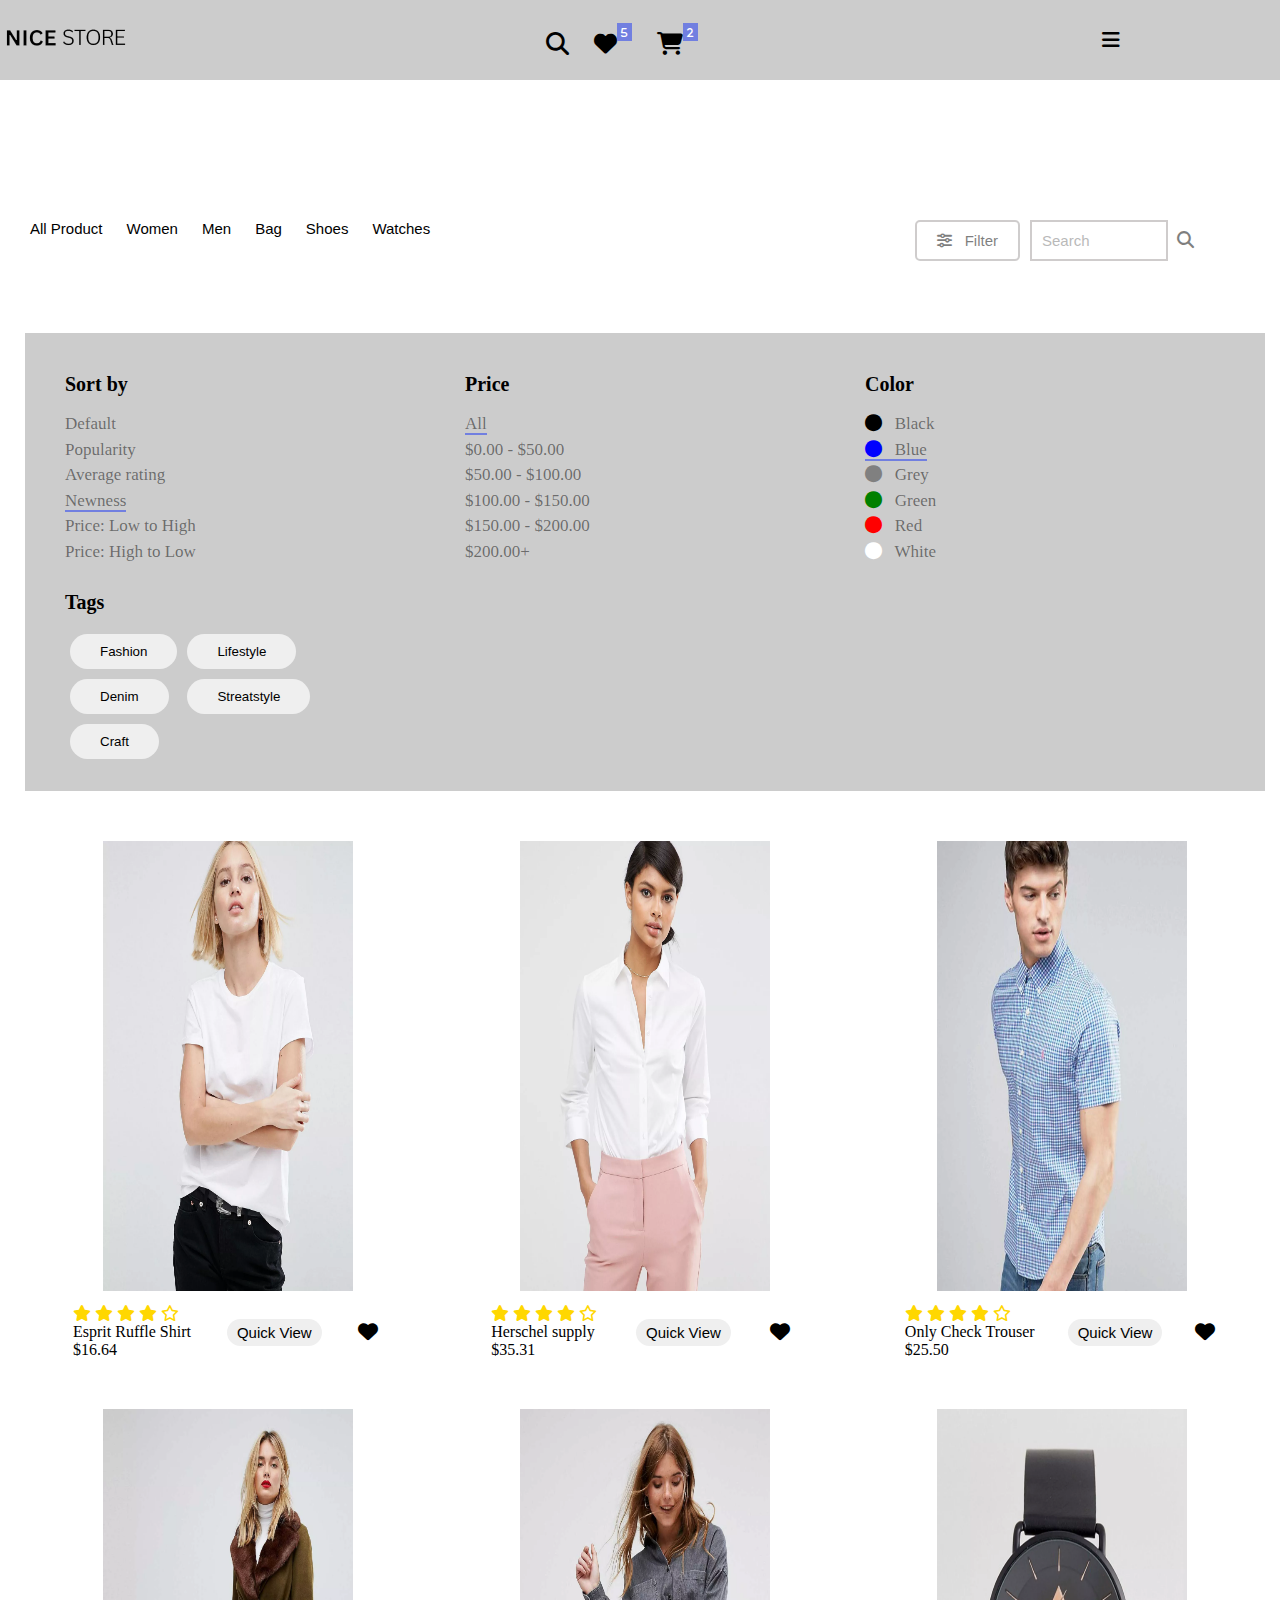
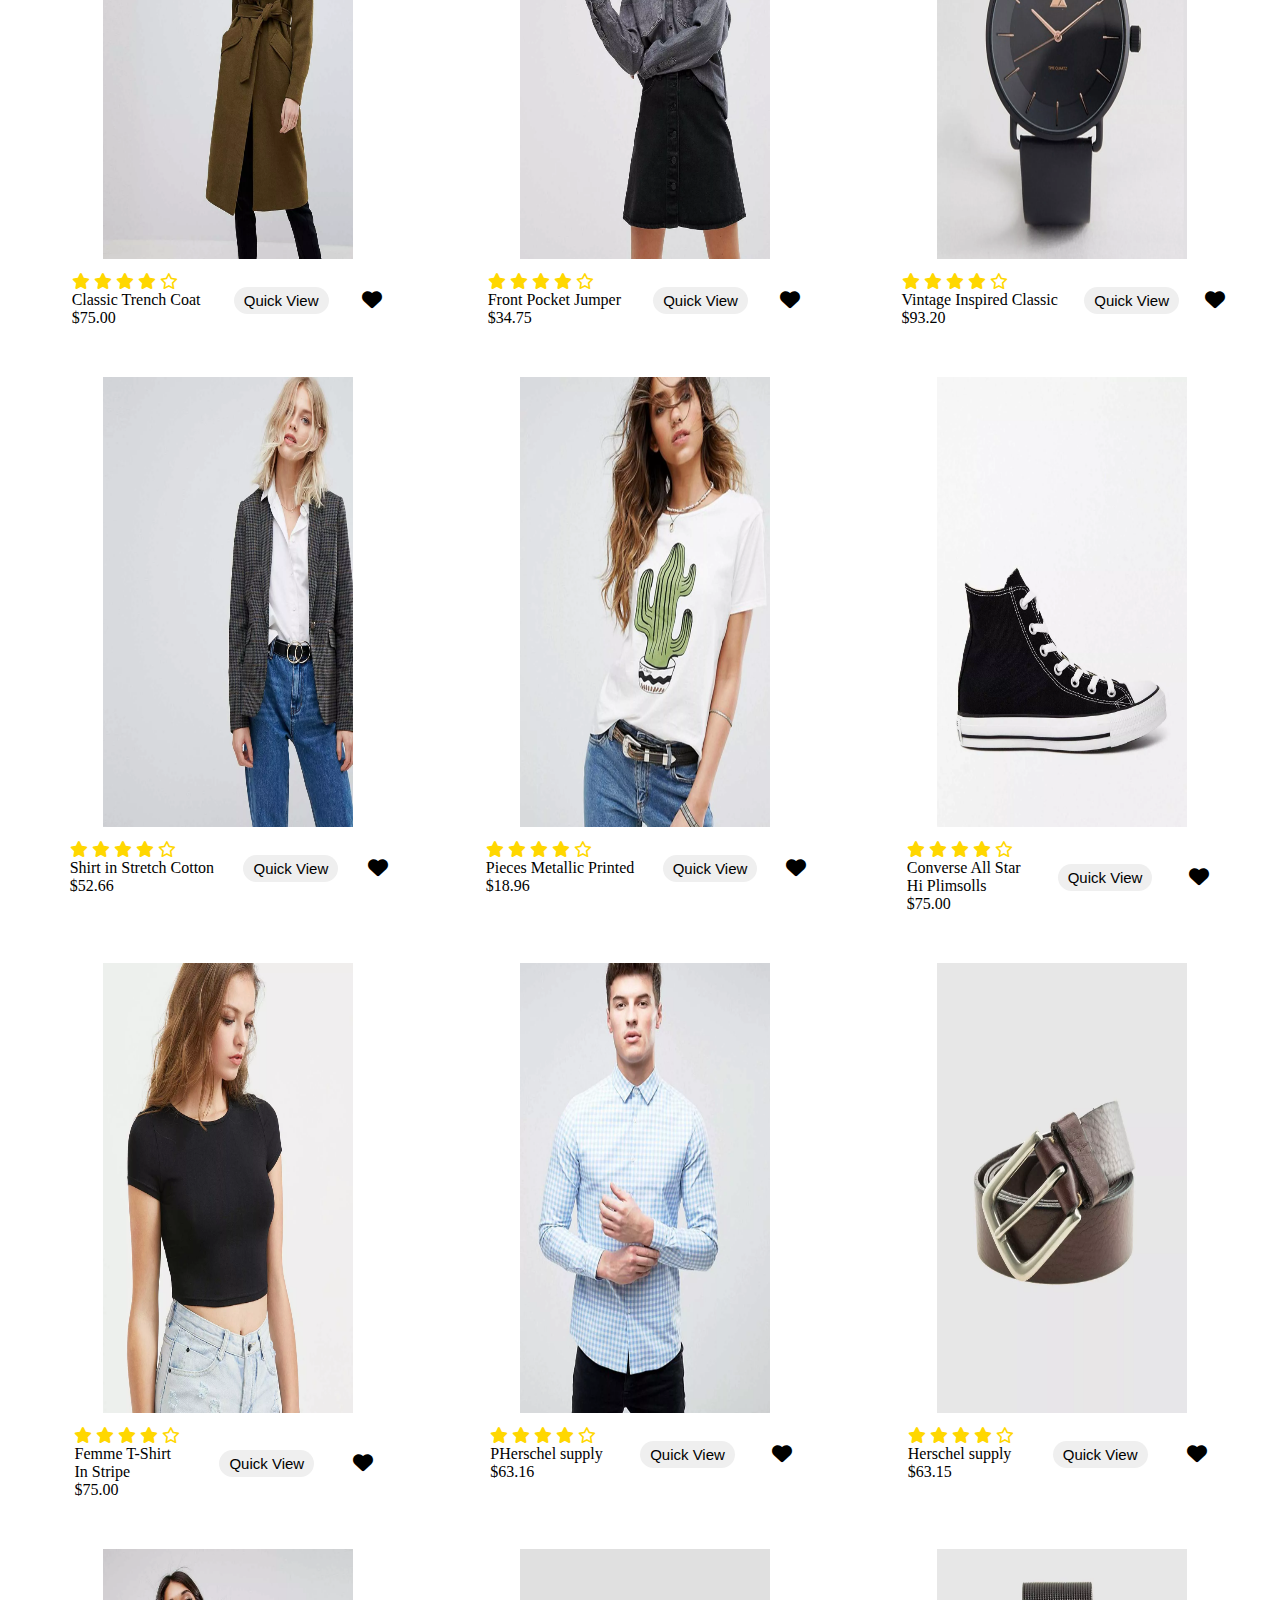
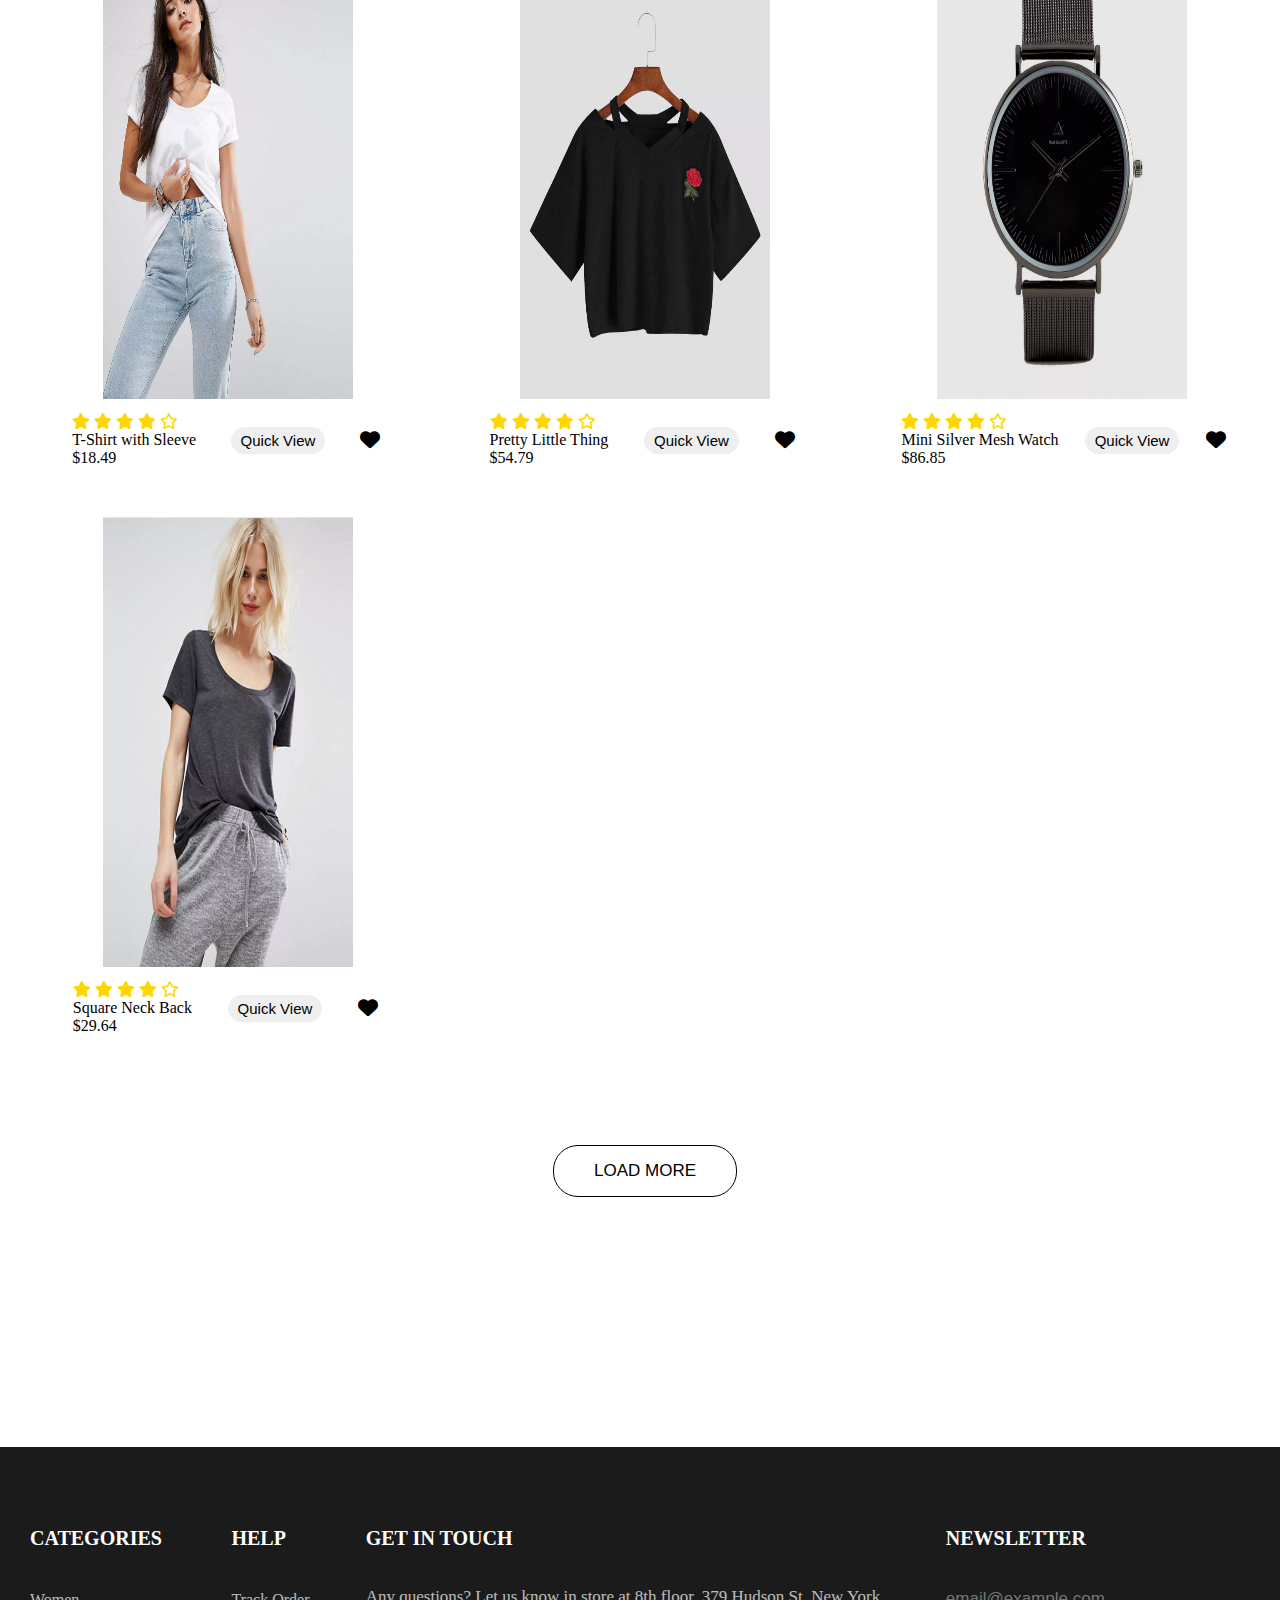
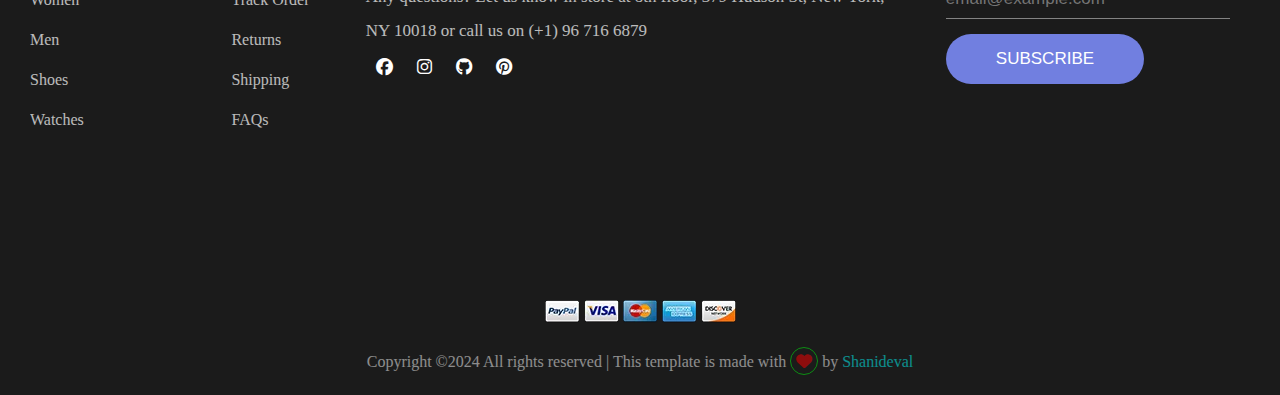
<file: shop/shop.html>
<!DOCTYPE html>
<html lang="en">

<head>
    <meta charset="UTF-8">
    <meta name="viewport" content="width=device-width, initial-scale=1.0">
    <link rel="stylesheet" href="style.css">
    <link rel="stylesheet" href="https://cdnjs.cloudflare.com/ajax/libs/font-awesome/6.5.1/css/all.min.css">
    <title>Shop</title>
</head>

<body>

    <!-- top navbar -->
    <header>

        <div class="top-navbar">
            <div class="top-navbar-head">
                <p>Free shipping for standard order over $100</p>
                <div class="top-navbar-list">
                    <ul>
                        <li><a href="#">Help & FAQs</a></li>
                        <li><a href="#">My Account </a></li>
                        <li><a href="#">EN</a></li>
                        <li><a href="#">USD</a></li>
                    </ul>
                </div>
            </div>

        </div>

        <!-- top navbar close -->

        <nav class="navbar nav-bar">
            <input type="checkbox" name="click" id="click">
            <div class="nav-content">

                <div class="logo">
                    <a href="/index.html"><img src="/images/logo/logo.png" alt=""></a>
                </div>
                <ul>

                    <div class="top-navbar-head-2">
                        <p>Free shipping for standard order over $100</p>
                    </div>
                    <li><a href="/index.html">Home</a></li>
                    <li><a href="/shop/shop.html">Shop</a></li>
                    <li><a href="/features/shoping-cart.html">features</a></li>
                    <li><a href="/blog/blog.html">Blog</a></li>
                    <li><a href="/about/about.html">About</a></li>
                    <li><a href="/contact/contact.html">Contact</a></li>
                    <!-- mobile view -->
                    <div class="login-register">
                        <li><a href="/login/login.html">Login</a></li>
                        <li><a href="/signup/signup.html">Register</a></li>
                    </div>
                    <!-- mobile view  login and register-->

                </ul>
            </div>

            <!-- desktop view -->
            <div class="nav-icons">
                <section class="login-register-desktop">
                    <a href="/login/login.html">Login</a>
                    <span>/</span>
                    <a href="/signup/signup.html">Register</a>
                </section>

                <div class="nav-icons2">
                    <a href="#"><i class="fa-solid fa-magnifying-glass"> </i></a>
                    <a href="/wishlist/wishlist.html" target="_blank"><i
                            class="fa-solid fa-heart"><sup><sup><span>5</span></sup></sup></i></a>
                    <a href="/features/shoping-cart.html" target="_blank"><i
                            class="fa-solid fa-cart-shopping"><sup><sup><span>2</span></sup></sup></i></a>
                </div>

                <!-- desktop view close -->
            </div>

            <!-- humbargar menu -->
            <label for="click" class="click">
                <i class="fa-solid fa-bars"></i>
            </label>
            <!-- humbargar menu -->

        </nav>
    </header>

    <!-- header close -->




    <!-- product overview -->
    <section id="product-overview">



        <div class="product-main-section">
            <div class="product-btn">
                <button>All Product</button>
                <button>Women</button>
                <button>Men</button>
                <button>Bag</button>
                <button>Shoes</button>
                <button>Watches</button>
            </div>
            <div class="product-search">
                <div class="filter-btn">
                    <a href="#"><button><i class="fa-solid fa-sliders"></i>&NonBreakingSpace;&nbsp; Filter</button></a>
                </div>

                <input type="text" name="search" id="search" placeholder="Search">
                <label for="search"><i class="fa-solid fa-magnifying-glass"></i></label>

            </div>
        </div>


        <!-- container start -->
        <div class="container">
            <div class="sort-by item">
                <h1>Sort by</h1>
                <ul>
                    <li><a href="#">Default</li></a>
                    <li><a href="#">Popularity</li></a>
                    <li><a href="#">Average rating</li></a>
                    <div class="fixed-list-color">
                        <li><a href="#">Newness</li></a>
                    </div>
                    <li><a href="#">Price: Low to High</li></a>
                    <li><a href="#">Price: High to Low</li></a>
                </ul>
            </div>
            <div class="price item">
                <h1>Price</h1>
                <ul>
                    <div class="fixed-list-color">
                        <li><a href="#">All</a></li>
                    </div>
                    <li><a href="#">$0.00 - $50.00</a></li>
                    <li><a href="#">$50.00 - $100.00</a></li>
                    <li><a href="#">$100.00 - $150.00</a></li>
                    <li><a href="#">$150.00 - $200.00</a></li>
                    <li><a href="#">$200.00+</a></li>
                </ul>
            </div>
            <div class="color item">
                <h1>Color</h1>
                <ul>
                    <li><a href="#"><i class="fa-solid fa-circle black"></i> &nbsp; Black</a></li>
                    <div class="fixed-list-color">
                        <li><a href="#"><i class="fa-solid fa-circle blue"></i> &nbsp; Blue</a></li>
                    </div>
                    <li><a href="#"><i class="fa-solid fa-circle grey"></i> &nbsp; Grey</a></li>
                    <li><a href="#"><i class="fa-solid fa-circle green"></i> &nbsp; Green</a></li>
                    <li><a href="#"><i class="fa-solid fa-circle red"></i> &nbsp; Red</a></li>
                    <li><a href="#"><i class="fa-solid fa-circle white"></i> &nbsp; White</a></li>
                </ul>

            </div>
            <div class="tags item">
                <h1>Tags</h1>

                <div class="tag-list">
                    <div>
                        <a href="#"><button>Fashion</button> </a>
                    </div>
                    <div>
                        <a href="#"><button>Lifestyle</button> </a>
                    </div>
                    <div>
                        <a href="#"><button>Denim</button> </a>
                    </div>
                    <div>
                        <a href="#"><button>Streatstyle</button> </a>
                    </div>
                    <div>
                        <a href="#"><button>Craft</button> </a>
                    </div>

                </div>

            </div>
        </div>
        <!-- container close -->



        <div class="product-item-image">
            <!-- product 1 -->
            <div class="product-image">
                <a href="product/product.html"> <img src="/images/product/product-01.jpg.webp" alt="">
                </a>
                <div class="product-rate">

                    <p>
                        <i class="fa-solid fa-star"></i>
                        <i class="fa-solid fa-star"></i>
                        <i class="fa-solid fa-star"></i>
                        <i class="fa-solid fa-star"></i>
                        <i class="fa-regular fa-star"></i><br>
                        Esprit Ruffle Shirt <br> <span>$16.64</span>
                    </p>
                    <a href="/product/product.html" target="_blank"><button>Quick View</button></a>
                    <i class="fa-solid fa-heart"></i><br>
                </div>
            </div>
            <!-- product 1 close -->


            <!-- product 2 -->
            <div class="product-image">
                <a href="product/product.html"> <img src="/images/product/product-02.jpg.webp" alt="">
                </a>
                <div class="product-rate">

                    <p>
                        <i class="fa-solid fa-star"></i>
                        <i class="fa-solid fa-star"></i>
                        <i class="fa-solid fa-star"></i>
                        <i class="fa-solid fa-star"></i>
                        <i class="fa-regular fa-star"></i><br>
                        Herschel supply <br> <span>$35.31</span>
                    </p>
                    <a href="/product/product.html" target="_blank"><button>Quick View</button></a>
                    <i class="fa-solid fa-heart"></i><br>
                </div>
            </div>
            <!-- product 2 close -->

            <!-- product 3 -->
            <div class="product-image image3">
                <a href="product/product.html"> <img src="/images/product/product-03.jpg.webp" alt="">
                </a>
                <div class="product-rate">

                    <p>
                        <i class="fa-solid fa-star"></i>
                        <i class="fa-solid fa-star"></i>
                        <i class="fa-solid fa-star"></i>
                        <i class="fa-solid fa-star"></i>
                        <i class="fa-regular fa-star"></i><br>
                        Only Check Trouser <br> <span>$25.50</span>
                    </p>
                    <a href="/product/product.html" target="_blank"><button>Quick View</button></a>
                    <i class="fa-solid fa-heart"></i><br>
                </div>
            </div>
            <!-- product 3 close -->

            <!-- product 4 -->
            <div class="product-image">
                <a href="product/product.html"> <img src="/images/product/product-04.jpg.webp" alt="">
                </a>
                <div class="product-rate">

                    <p>
                        <i class="fa-solid fa-star"></i>
                        <i class="fa-solid fa-star"></i>
                        <i class="fa-solid fa-star"></i>
                        <i class="fa-solid fa-star"></i>
                        <i class="fa-regular fa-star"></i><br>
                        Classic Trench Coat <br> <span>$75.00</span>
                    </p>
                    <a href="/product/product.html" target="_blank"><button>Quick View</button></a>
                    <i class="fa-solid fa-heart"></i><br>
                </div>
            </div>
            <!-- product 4 close -->
            <!-- product 5 -->
            <div class="product-image">
                <a href="product/product.html"> <img src="/images/product/product-05.jpg.webp" alt="">
                </a>
                <div class="product-rate">

                    <p>
                        <i class="fa-solid fa-star"></i>
                        <i class="fa-solid fa-star"></i>
                        <i class="fa-solid fa-star"></i>
                        <i class="fa-solid fa-star"></i>
                        <i class="fa-regular fa-star"></i><br>
                        Front Pocket Jumper <br> <span>$34.75</span>
                    </p>
                    <a href="/product/product.html" target="_blank"><button>Quick View</button></a>
                    <i class="fa-solid fa-heart"></i><br>
                </div>
            </div>
            <!-- product 5 close -->
            <!-- product 6 -->
            <div class="product-image">
                <a href="product/product.html"> <img src="/images/product/product-06.jpg.webp" alt="">
                </a>
                <div class="product-rate">

                    <p>
                        <i class="fa-solid fa-star"></i>
                        <i class="fa-solid fa-star"></i>
                        <i class="fa-solid fa-star"></i>
                        <i class="fa-solid fa-star"></i>
                        <i class="fa-regular fa-star"></i><br>
                        Vintage Inspired Classic <br> <span>$93.20</span>
                    </p>
                    <a href="/product/product.html" target="_blank"><button>Quick View</button></a>
                    <i class="fa-solid fa-heart"></i><br>
                </div>
            </div>
            <!-- product 6 close -->
            <!-- product 7 -->
            <div class="product-image">
                <a href="product/product.html"> <img src="/images/product/product-07.jpg.webp" alt="">
                </a>
                <div class="product-rate">

                    <p>
                        <i class="fa-solid fa-star"></i>
                        <i class="fa-solid fa-star"></i>
                        <i class="fa-solid fa-star"></i>
                        <i class="fa-solid fa-star"></i>
                        <i class="fa-regular fa-star"></i><br>
                        Shirt in Stretch Cotton <br> <span>$52.66</span>
                    </p>
                    <a href="/product/product.html" target="_blank"><button>Quick View</button></a>
                    <i class="fa-solid fa-heart"></i><br>
                </div>
            </div>
            <!-- product 7 close -->
            <!-- product 8 -->
            <div class="product-image">
                <a href="product/product.html"> <img src="/images/product/product-08.jpg.webp" alt="">
                </a>
                <div class="product-rate">

                    <p>
                        <i class="fa-solid fa-star"></i>
                        <i class="fa-solid fa-star"></i>
                        <i class="fa-solid fa-star"></i>
                        <i class="fa-solid fa-star"></i>
                        <i class="fa-regular fa-star"></i><br>
                        Pieces Metallic Printed <br> <span>$18.96</span>
                    </p>
                    <a href="/product/product.html" target="_blank"><button>Quick View</button></a>
                    <i class="fa-solid fa-heart"></i><br>
                </div>
            </div>
            <!-- product 8 close -->
            <!-- product 9 -->
            <div class="product-image">
                <a href="product/product.html"> <img src="/images/product/product-09.jpg.webp" alt="">
                </a>
                <div class="product-rate">

                    <p>
                        <i class="fa-solid fa-star"></i>
                        <i class="fa-solid fa-star"></i>
                        <i class="fa-solid fa-star"></i>
                        <i class="fa-solid fa-star"></i>
                        <i class="fa-regular fa-star"></i><br>
                        Converse All Star <br> Hi Plimsolls <br> <span>$75.00</span>
                    </p>
                    <a href="/product/product.html" target="_blank"><button>Quick View</button></a>
                    <i class="fa-solid fa-heart"></i><br>
                </div>
            </div>
            <!-- product 9 close -->
            <!-- product 10 -->
            <div class="product-image">
                <a href="product/product.html"> <img src="/images/product/product-10.jpg.webp" alt="">
                </a>
                <div class="product-rate">

                    <p>
                        <i class="fa-solid fa-star"></i>
                        <i class="fa-solid fa-star"></i>
                        <i class="fa-solid fa-star"></i>
                        <i class="fa-solid fa-star"></i>
                        <i class="fa-regular fa-star"></i><br>
                        Femme T-Shirt <br> In Stripe <br> <span>$75.00</span>
                    </p>
                    <a href="/product/product.html" target="_blank"><button>Quick View</button></a>
                    <i class="fa-solid fa-heart"></i><br>
                </div>
            </div>
            <!-- product 10 close -->
            <!-- product 11 -->
            <div class="product-image">
                <a href="product/product.html"> <img src="/images/product/product-11.jpg.webp" alt="">
                </a>
                <div class="product-rate">

                    <p>
                        <i class="fa-solid fa-star"></i>
                        <i class="fa-solid fa-star"></i>
                        <i class="fa-solid fa-star"></i>
                        <i class="fa-solid fa-star"></i>
                        <i class="fa-regular fa-star"></i><br>
                        PHerschel supply <br> <span>$63.16</span>
                    </p>
                    <a href="/product/product.html" target="_blank"><button>Quick View</button></a>
                    <i class="fa-solid fa-heart"></i><br>
                </div>
            </div>
            <!-- product 11 close -->
            <!-- product 12 -->
            <div class="product-image">
                <a href="product/product.html"> <img src="/images/product/product-12.jpg.webp" alt="">
                </a>
                <div class="product-rate">

                    <p>
                        <i class="fa-solid fa-star"></i>
                        <i class="fa-solid fa-star"></i>
                        <i class="fa-solid fa-star"></i>
                        <i class="fa-solid fa-star"></i>
                        <i class="fa-regular fa-star"></i><br>
                        Herschel supply <br> <span>$63.15</span>
                    </p>
                    <a href="/product/product.html" target="_blank"><button>Quick View</button></a>
                    <i class="fa-solid fa-heart"></i><br>
                </div>
            </div>
            <!-- product 12 close -->
            <!-- product 13 -->
            <div class="product-image">
                <a href="product/product.html"> <img src="/images/product/product-13.jpg.webp" alt="">
                </a>
                <div class="product-rate">

                    <p>
                        <i class="fa-solid fa-star"></i>
                        <i class="fa-solid fa-star"></i>
                        <i class="fa-solid fa-star"></i>
                        <i class="fa-solid fa-star"></i>
                        <i class="fa-regular fa-star"></i><br>
                        T-Shirt with Sleeve <br> <span>$18.49</span>
                    </p>
                    <a href="/product/product.html" target="_blank"><button>Quick View</button></a>
                    <i class="fa-solid fa-heart"></i><br>
                </div>
            </div>
            <!-- product 13 close -->
            <!-- product 14 -->
            <div class="product-image">
                <a href="product/product.html"> <img src="/images/product/product-14.jpg.webp" alt="">
                </a>
                <div class="product-rate">

                    <p>
                        <i class="fa-solid fa-star"></i>
                        <i class="fa-solid fa-star"></i>
                        <i class="fa-solid fa-star"></i>
                        <i class="fa-solid fa-star"></i>
                        <i class="fa-regular fa-star"></i><br>
                        Pretty Little Thing <br> <span>$54.79</span>
                    </p>
                    <a href="/product/product.html" target="_blank"><button>Quick View</button></a>
                    <i class="fa-solid fa-heart"></i><br>
                </div>
            </div>
            <!-- product 14 close -->
            <!-- product 15 -->
            <div class="product-image">
                <a href="product/product.html"> <img src="/images/product/product-15.jpg.webp" alt="">
                </a>
                <div class="product-rate">

                    <p>
                        <i class="fa-solid fa-star"></i>
                        <i class="fa-solid fa-star"></i>
                        <i class="fa-solid fa-star"></i>
                        <i class="fa-solid fa-star"></i>
                        <i class="fa-regular fa-star"></i><br>
                        Mini Silver Mesh Watch <br> <span>$86.85</span>
                    </p>
                    <a href="/product/product.html" target="_blank"><button>Quick View</button></a>
                    <i class="fa-solid fa-heart"></i><br>
                </div>
            </div>
            <!-- product 15 close -->
            <!-- product 16 -->
            <div class="product-image">
                <a href="/product/product.html"> <img src="/images/product/product-16.jpg.webp" alt="">
                </a>
                <div class="product-rate">

                    <p>
                        <i class="fa-solid fa-star"></i>
                        <i class="fa-solid fa-star"></i>
                        <i class="fa-solid fa-star"></i>
                        <i class="fa-solid fa-star"></i>
                        <i class="fa-regular fa-star"></i><br>
                        Square Neck Back <br> <span>$29.64</span>
                    </p>
                    <a href="/product/product.html" target="_blank"><button>Quick View</button></a>
                    <i class="fa-solid fa-heart"></i><br>
                </div>
            </div>
            <!-- product 16 close -->


        </div>

        <!-- load more button -->

        <div class="load-more-btn">
            <a href="#"><button>LOAD MORE</button></a>
        </div>

        <!-- load more button close -->

    </section>



    <!-- footer section start -->

    <footer>
        <div class="footer">

            <div class="categories footer-heading  footer-list">
                <h1>CATEGORIES</h1>
                <ul>
                    <li><a href="#">Women</a></li>
                    <li><a href="#">Men</a></li>
                    <li><a href="#">Shoes</a></li>
                    <li><a href="#">Watches</a></li>
                </ul>
            </div>
            <div class="help footer-heading footer-list">
                <h1>HELP</h1>
                <ul>
                    <li><a href="#">Track Order</a></li>
                    <li><a href="#">Returns</a></li>
                    <li><a href="#">Shipping</a></li>
                    <li><a href="#">FAQs</a></li>
                </ul>
            </div>
            <div class="get-in-touch footer-heading">
                <h1>GET IN TOUCH</h1>
                <p>Any questions? Let us know in store at 8th floor, 379 Hudson St, New York, NY 10018 or call us on
                    (+1) 96 716 6879</p>
                <div class="footer-icons">
                    <a href="#"><i class="fa-brands fa-facebook"></i></a>
                    <a href="#"><i class="fa-brands fa-instagram"></i></a>
                    <a href="#"><i class="fa-brands fa-github"></i></a>
                    <a href="#"><i class="fa-brands fa-pinterest"></i></a>
                </div>
            </div>
            <div class="newsletter footer-heading">
                <h1>NEWSLETTER</h1>
                <label for="email">
                    <input type="email" id="email" placeholder="email@example.com">
                </label>
                <button>SUBSCRIBE</button>
            </div>
        </div>

        <div class="card">
            <img src="/images/card/icon-pay-01.png.webp" alt="">
            <img src="/images/card/icon-pay-02.png.webp" alt="">
            <img src="/images/card/icon-pay-03.png.webp" alt="">
            <img src="/images/card/icon-pay-04.png.webp" alt="">
            <img src="/images/card/icon-pay-05.png.webp" alt="">
        </div>
        <div class="copyrights">
            <p>Copyright ©2024 All rights reserved | This template is made with <i class="fa-solid fa-heart"></i> by <a
                    href="#">Shanideval</a></span></p>
        </div>
    </footer>
    <!-- footer section close -->




</body>

</html>
</file>
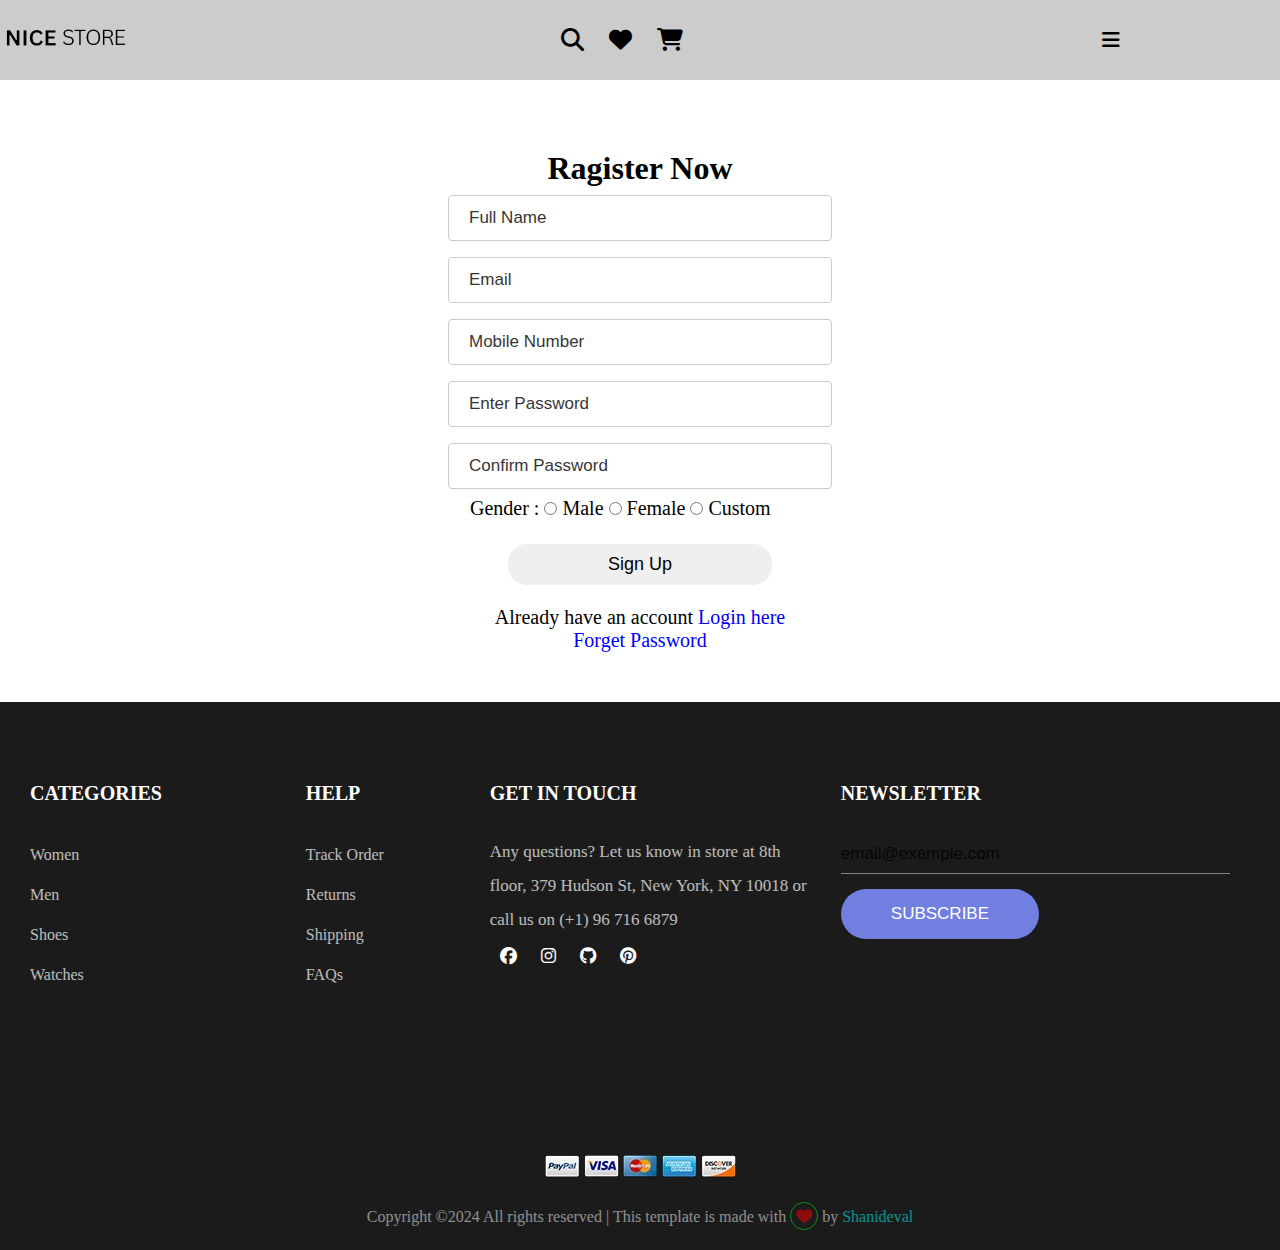
<file: signup/signup.html>
<!DOCTYPE html>
<html lang="en">

<head>
    <meta charset="UTF-8">
    <meta name="viewport" content="width=device-width, initial-scale=1.0">
    <link rel="stylesheet" href="style.css">
    <link rel="stylesheet" href="https://cdnjs.cloudflare.com/ajax/libs/font-awesome/6.5.1/css/all.min.css">
    <title>Sign up</title>
</head>

<body>

    <!-- top navbar -->
    <header>

        <div class="top-navbar">
            <div class="top-navbar-head">
                <p>Free shipping for standard order over $100</p>
                <div class="top-navbar-list">
                    <ul>
                        <li><a href="#">Help & FAQs</a></li>
                        <li><a href="#">My Account </a></li>
                        <li><a href="#">EN</a></li>
                        <li><a href="#">USD</a></li>
                    </ul>
                </div>
            </div>

        </div>

        <!-- top navbar close -->

        <nav class="navbar nav-bar">
            <input type="checkbox" name="click" id="click">
            <div class="nav-content">

                <div class="logo">
                    <a href="/index.html"><img src="/images/logo/logo.png" alt=""></a>
                </div>
                <ul>

                    <div class="top-navbar-head-2">
                        <p>Free shipping for standard order over $100</p>
                    </div>
                    <li><a href="/index.html">Home</a></li>
                    <li><a href="/shop/shop.html">Shop</a></li>
                    <li><a href="/features/shoping-cart.html">features</a></li>
                    <li><a href="/blog/blog.html">Blog</a></li>
                    <li><a href="/about/about.html">About</a></li>
                    <li><a href="/contact/contact.html">Contact</a></li>
                    <!-- mobile view -->
                    <div class="login-register">
                        <li><a href="/login/login.html">Login</a></li>
                        <li><a href="/signup/signup.html">Register</a></li>
                    </div>
                    <!-- mobile view  login and register-->
                    
                </ul>
            </div>
       
            <!-- desktop view -->
            <div class="nav-icons">
                <section class="login-register-desktop">
                    <a href="/login/login.html">Login</a>
                    <span>/</span>
                    <a href="/signup/signup.html">Register</a>
                </section>

                <div class="nav-icons2">
                    <a href="#"><i class="fa-solid fa-magnifying-glass"> </i></a>
                    <a href="/wishlist/wishlist.html" target="_blank"><i
                            class="fa-solid fa-heart"></i></a>
                    <a href="/features/shoping-cart.html" target="_blank"><i
                            class="fa-solid fa-cart-shopping"></i></a>
                </div>

                <!-- desktop view close -->
            </div>
            
            <!-- humbargar menu -->
            <label for="click" class="click">
                <i class="fa-solid fa-bars"></i>
            </label>
            <!-- humbargar menu -->

        </nav>
    </header>

    <!-- header close -->


    <!-- sign up form -->

    <div class="container">
        <h1>Ragister Now</h1>
        <div class="item">
            <form action="#" action="#">
                <label for="fname"></label>
                <input type="text" name="fname" id="fname" placeholder="Full Name">
                
                <label for="email"></label>
                <input type="email" name="email" id="email" placeholder="Email">
                <label for="phone"></label>
                <input type="tel" name="phone" id="phone" placeholder="Mobile Number"> <br>
                <label for="psd"></label>
                <input type="password" name="psd" id="psd" placeholder="Enter Password">
                <input type="password" name="psd" id="psd" placeholder="Confirm Password"> <br>

                <div class="gender">
                    <label for="gender">Gender :</label>
                    <input type="radio" name="gender" id="male" value="Male">
                    <label for="male">Male</label>
                    <input type="radio" name="gender" id="female" value="Female">
                    <label for="female">Female</label>
                    <input type="radio" name="gender" id="custom" value="Custom">
                    <label for="custom">Custom</label><br><br>
                </div>

                <label for="sign-up-btn"></label>
                <input type="button" name="sign-up-btn" id="sign-up-btn" value="Sign Up">
            </form>
            <p class="login-here">Already have an account <a href="/login.html">Login here</a></p>
            <a class="forget-psd" href="#">Forget Password</a>
        </div>
    </div>
    <!-- sign up form close -->

      <!-- footer section start -->

      <footer>
        <div class="footer">

            <div class="categories footer-heading  footer-list">
                <h1>CATEGORIES</h1>
                <ul>
                    <li><a href="#">Women</a></li>
                    <li><a href="#">Men</a></li>
                    <li><a href="#">Shoes</a></li>
                    <li><a href="#">Watches</a></li>
                </ul>
            </div>
            <div class="help footer-heading footer-list">
                <h1>HELP</h1>
                <ul>
                    <li><a href="#">Track Order</a></li>
                    <li><a href="#">Returns</a></li>
                    <li><a href="#">Shipping</a></li>
                    <li><a href="#">FAQs</a></li>
                </ul>
            </div>
            <div class="get-in-touch footer-heading">
                <h1>GET IN TOUCH</h1>
                <p>Any questions? Let us know in store at 8th floor, 379 Hudson St, New York, NY 10018 or call us on
                    (+1) 96 716 6879</p>
                <div class="footer-icons">
                    <a href="#"><i class="fa-brands fa-facebook"></i></a>
                    <a href="#"><i class="fa-brands fa-instagram"></i></a>
                    <a href="#"><i class="fa-brands fa-github"></i></a>
                    <a href="#"><i class="fa-brands fa-pinterest"></i></a>
                </div>
            </div>
            <div class="newsletter footer-heading">
                <h1>NEWSLETTER</h1>
                <label for="email">
                    <input type="emaiil" id="email" placeholder="email@example.com">
                </label>
                <button>SUBSCRIBE</button>
            </div>
        </div>
        <div class="card">
            <img src="/images/card/icon-pay-01.png.webp" alt="">
            <img src="/images/card/icon-pay-02.png.webp" alt="">
            <img src="/images/card/icon-pay-03.png.webp" alt="">
            <img src="/images/card/icon-pay-04.png.webp" alt="">
            <img src="/images/card/icon-pay-05.png.webp" alt="">
        </div>
        <div class="copyrights">
            <p>Copyright ©2024 All rights reserved | This template is made with <i class="fa-solid fa-heart"></i> by <a
                    href="#">Shanideval</a></span></p>
        </div>
    </footer>
    <!-- footer section close -->



</body>

</html>
</file>
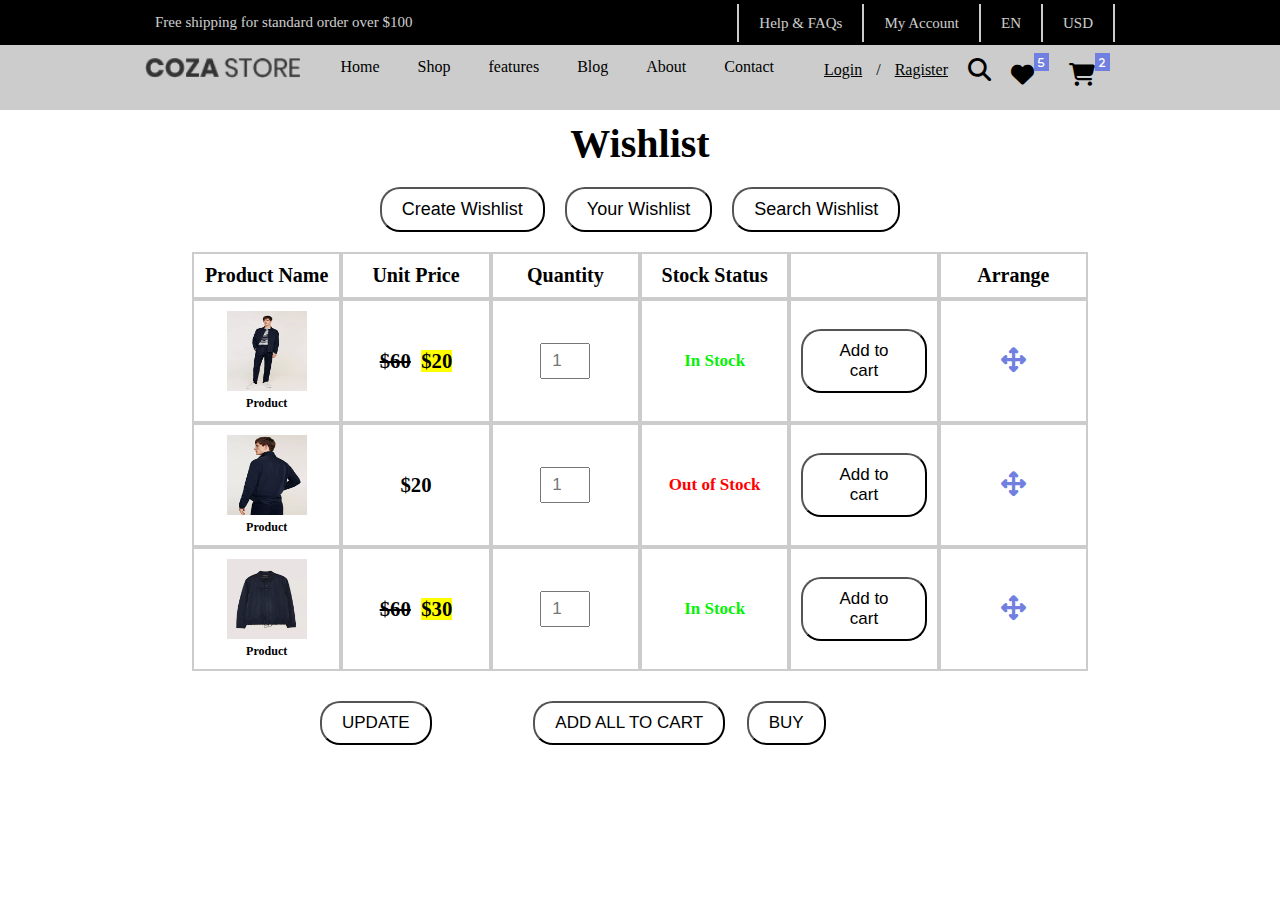
<file: whishlist/whishlist.html>
<!DOCTYPE html>
<html lang="en">

<head>
    <meta charset="UTF-8">
    <meta name="viewport" content="width=device-width, initial-scale=1.0">
    <link rel="stylesheet" href="style.css">
    <link rel="stylesheet" href="https://cdnjs.cloudflare.com/ajax/libs/font-awesome/6.5.1/css/all.min.css">
    <title>Wishlist</title>
</head>

<body>

    <!-- top navbar -->
    <header>

        <div class="top-navbar">
            <div class="top-navbar-head">
                <p>Free shipping for standard order over $100</p>
                <div class="top-navbar-list">
                    <ul>
                        <li><a href="#">Help & FAQs</a></li>
                        <li><a href="#">My Account </a></li>
                        <li><a href="#">EN</a></li>
                        <li><a href="#">USD</a></li>
                    </ul>
                </div>
            </div>

        </div>

        <!-- top navbar close -->

        <nav class="navbar nav-bar">
            <input type="checkbox" name="click" id="click">
            <div class="nav-content">

                <div class="logo">
                    <a href="/index.html"><img src="/images/logo/logo-01.png.webp" alt=""></a>
                </div>
                <ul>

                    <div class="top-navbar-head-2">
                        <p>Free shipping for standard order over $100</p>
                    </div>
                    <li><a href="/index.html">Home</a></li>
                    <li><a href="/shop/shop.html">Shop</a></li>
                    <li><a href="/features/shoping-cart.html">features</a></li>
                    <li><a href="/blog/blog.html">Blog</a></li>
                    <li><a href="/about/about.html">About</a></li>
                    <li><a href="/contact/contact.html">Contact</a></li>
                    <!-- mobile view -->
                    <div class="login-ragister">
                        <li><a href="/login/login.html">Login</a></li>
                        <li><a href="/signup/signup.html">Ragister</a></li>
                    </div>
                    <!-- mobile view  login and ragister-->
                </ul>
                <label for="click" class="click">
                    <i class="fa-solid fa-bars"></i>
                </label>
            </div>

            <div class="nav-icons">
                <section class="login-ragister-desktop">
                    <a href="/login/login.html">Login</a>
                    <span>/</span>
                    <a href="/signup/signup.html">Ragister</a>
                </section>
                <a href="#"><i class="fa-solid fa-magnifying-glass"> </i></a>
                <a href="/whishlist/whishlist.html"><i class="fa-solid fa-heart"><sup><sup><span>5</span></sup></sup></i></a>
                <a href="/features/shoping-cart.html" target="_blank"><i class="fa-solid fa-cart-shopping"><sup><sup><span>2</span></sup></sup></i></a>
            </div>

            </div>

        </nav>
    </header>

    <!-- header close -->

    <!-- hero section -->
    <section class="hero">
        <h1>Wishlist</h1>
        <div class="hero-head">
            <h6><a href="#"><button>Create Wishlist</button></a></h6>
            <h6><a href="#"><button>Your Wishlist</button></a></h6>
            <h6><a href="#"><button>Search Wishlist</button></a></h6>
        </div>
        <div class="container">

            <div class="container-main">
                <div class="item">Product Name</div>
                <div class="item">Unit Price</div>
                <div class="item">Quantity</div>
                <div class="item">Stock Status</div>
                <div class="item"></div>
                <div class="item">Arrange</div>
            </div>
            <div class="container-main">
                <div class="item">
                    <a href="#">
                        <img src="/whishlist/images/product-detail-01.jpg.webp" alt=""></a>
                    <p>Product</p>
                </div>
                <div class="item unit-price">
                    <h5><del>$60</del> &nbsp;<mark>$20</mark></h5>
                </div>
                <div class="item">
                    <input type="number" placeholder="1">
                </div>
                <div class="item stock-status">In Stock</div>
                <div class="item"><a href="#"><button>Add to cart</button></a></div>
                <div class="item"><a href="#"><i class="fa-solid fa-arrows-up-down-left-right"></i></a></div>
            </div>
            <div class="container-main">
                <div class="item">
                    <a href="#"> <img src="/whishlist/images/product-detail-02.jpg.webp" alt=""></a>
                    <p>Product</p>
                </div>
                <div class="item unit-price">
                    <h5>$20</h5>
                </div>
                <div class="item">
                    <input type="number" placeholder="1">
                </div>
                <div class="item stock-status stock-status-2">Out of Stock</div>
                <div class="item"><a href="#"><button>Add to cart</button></a></div>
                <div class="item">
                    <a href="#"><i class="fa-solid fa-arrows-up-down-left-right"></i></a>
                </div>
            </div>
            <div class="container-main">
                <div class="item">
                    <a href="#"><img src="/whishlist/images/product-detail-03.jpg.webp" alt=""></a>
                    <p>Product</p>
                </div>
                <div class="item unit-price">
                    <h5><del>$60</del> &nbsp;<mark>$30</mark></h5>
                </div>
                <div class="item">
                    <input type="number" placeholder="1">
                </div>
                <div class="item stock-status">In Stock</div>
                <div class="item"><a href="#"><button>Add to cart</button></a></div>
                <div class="item">
                    <a href="#"><i class="fa-solid fa-arrows-up-down-left-right"></i></a>
                </div>
            </div>
        </div>

    </section>
    <section>
        <div class="btn">
            <a href="#"><button>UPDATE</button></a>
            <a href="#"><button>ADD ALL TO CART</button></a>
            <a href="#"><button>BUY</button></a>
        </div>
    </section>













</body>
</html>
</file>
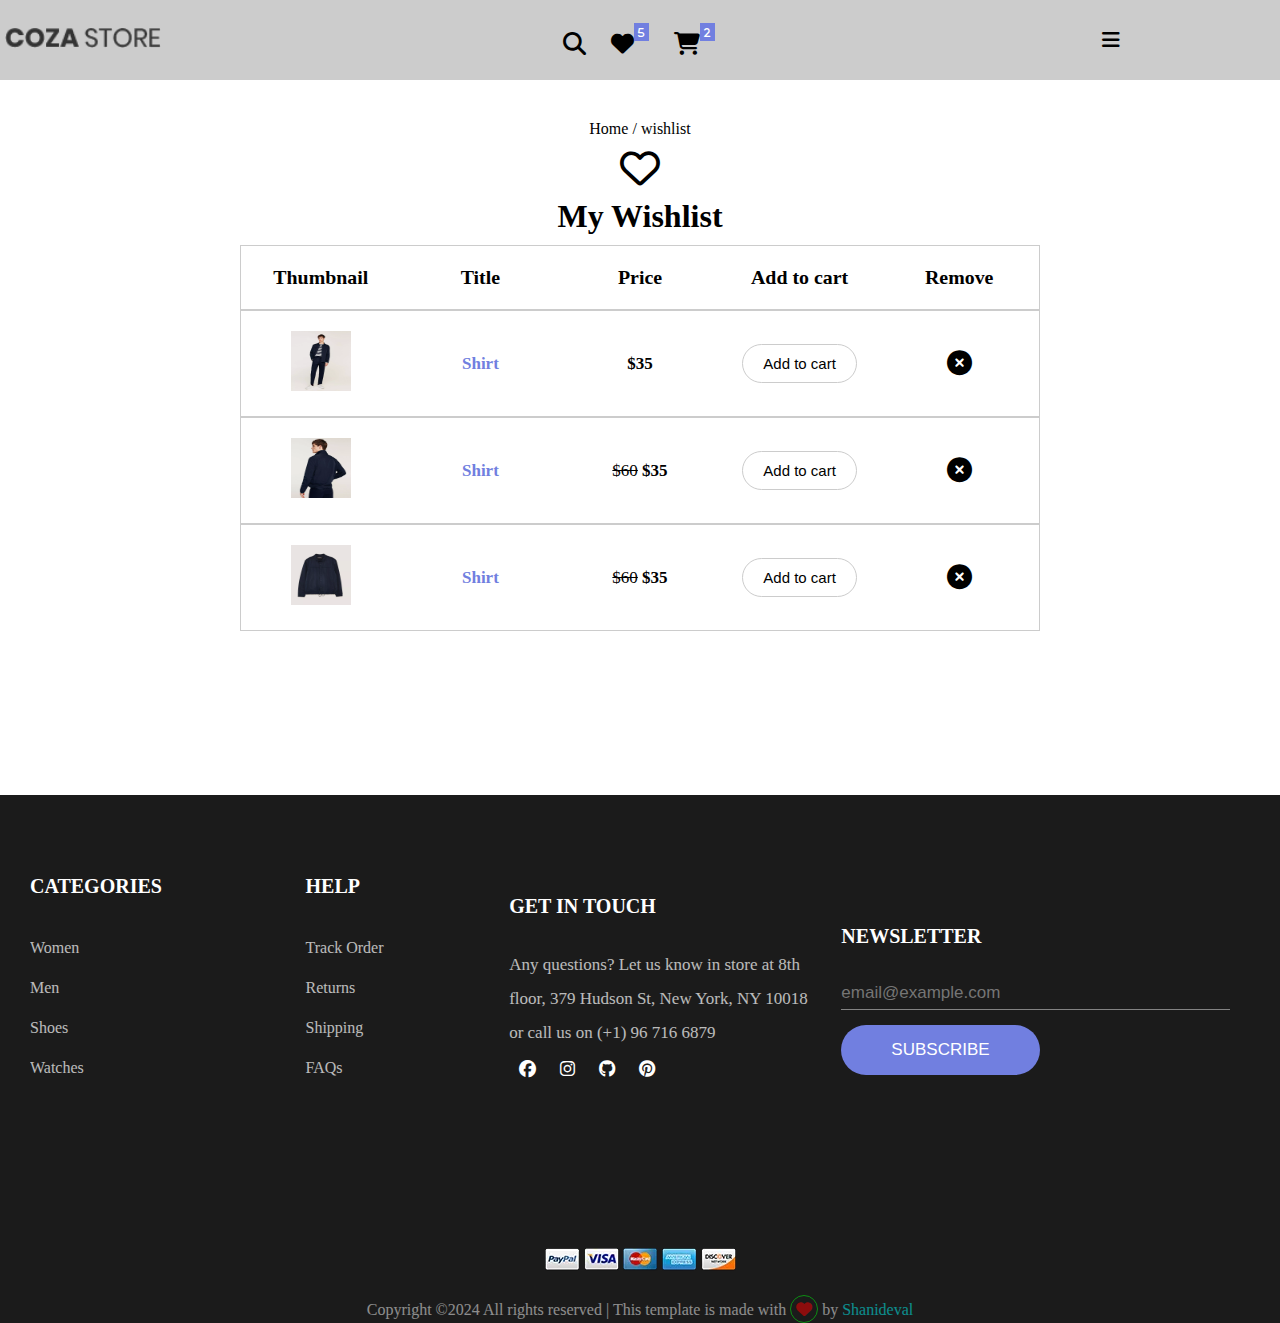
<file: wishlist/wishlist.html>
<!DOCTYPE html>
<html lang="en">

<head>
    <meta charset="UTF-8">
    <meta name="viewport" content="width=device-width, initial-scale=1.0">
    <link rel="stylesheet" href="style.css">
    <link rel="stylesheet" href="https://cdnjs.cloudflare.com/ajax/libs/font-awesome/6.5.1/css/all.min.css">
    <title>COZA STORE</title>
</head>

<body>

    <!-- top navbar -->
    <header>

        <div class="top-navbar">
            <div class="top-navbar-head">
                <p>Free shipping for standard order over $100</p>
                <div class="top-navbar-list">
                    <ul>
                        <li><a href="#">Help & FAQs</a></li>
                        <li><a href="#">My Account </a></li>
                        <li><a href="#">EN</a></li>
                        <li><a href="#">USD</a></li>
                    </ul>
                </div>
            </div>

        </div>

        <!-- top navbar close -->

        <nav class="navbar nav-bar">
            <input type="checkbox" name="click" id="click">
            <div class="nav-content">

                <div class="logo">
                    <a href="/index.html"><img src="/images/logo/logo-01.png.webp" alt=""></a>
                </div>
                <ul>

                    <div class="top-navbar-head-2">
                        <p>Free shipping for standard order over $100</p>
                    </div>
                    <li><a href="/index.html">Home</a></li>
                    <li><a href="/shop/shop.html">Shop</a></li>
                    <li><a href="/features/shoping-cart.html">features</a></li>
                    <li><a href="/blog/blog.html">Blog</a></li>
                    <li><a href="/about/about.html">About</a></li>
                    <li><a href="/contact/contact.html">Contact</a></li>
                    <!-- mobile view -->
                    <div class="login-register">
                        <li><a href="/login/login.html">Login</a></li>
                        <li><a href="/signup/signup.html">Register</a></li>
                    </div>
                    <!-- mobile view  login and register-->
                    
                </ul>
            </div>
       
            <!-- desktop view -->
            <div class="nav-icons">
                <section class="login-register-desktop">
                    <a href="/login/login.html">Login</a>
                    <span>/</span>
                    <a href="/signup/signup.html">Register</a>
                </section>

                <div class="nav-icons2">
                    <a href="#"><i class="fa-solid fa-magnifying-glass"> </i></a>
                    <a href="/wishlist/wishlist.html" target="_blank"><i
                            class="fa-solid fa-heart"><sup><sup><span>5</span></sup></sup></i></a>
                    <a href="/features/shoping-cart.html" target="_blank"><i
                            class="fa-solid fa-cart-shopping"><sup><sup><span>2</span></sup></sup></i></a>
                </div>

                <!-- desktop view close -->
            </div>
            
            <!-- humbargar menu -->
            <label for="click" class="click">
                <i class="fa-solid fa-bars"></i>
            </label>
            <!-- humbargar menu -->

        </nav>
    </header>

    <!-- header close -->

    <!-- hero section -->

    <section class="hero">
        <div class="hero-heading">
            <p>
                <a href="#">Home</a><span>&nbsp;/&nbsp;</span><a href="#">wishlist</a>
            </p>

            <p><a href="#"><i class="fa-regular fa-heart"></i></a></p>
            <h1>My Wishlist</h1>
        </div>

        <div class="container">

            <div class="container-main">
                <!-- 1 -->
                <div class="item">
                    <div class="item-list">
                        <h3>Thumbnail</h3>
                    </div>
                    <div class="item-list">
                        <h3>Title</h3>
                    </div>
                    <div class="item-list">
                        <h3>Price</h3>
                    </div>
                    <div class="item-list">
                        <h3>Add to cart</h3>
                    </div>
                    <div class="item-list">
                        <h3>Remove</h3>
                    </div>
                </div>
                <!-- 1 close -->
                <!-- 2 -->
                <div class="item">
                    <div class="item-list">
                     <a href="#"> <img src="/images/wishlist/product-detail-01.jpg.webp" alt=""></a>
                    </div>
                    <div class="item-list">
                        <h4>Shirt</h4>
                    </div>
                    <div class="item-list">
                        <p><b>$35</b></p>
                    </div>
                    <div class="item-list">
                        <a href="#"><button>Add to cart</button></a>
                    </div>
                    <div class="item-list">
                        <a href="#"><i class="fa-solid fa-circle-xmark"></i></a>
                    </div>
                </div>
                <!-- 2 close -->
                <!-- 3 -->
                <div class="item">
                    <div class="item-list">
                        <a href="#"><img src="/images/wishlist/product-detail-02.jpg.webp" alt=""></a>
                    </div>
                    <div class="item-list">
                        <h4>Shirt</h4>
                    </div>
                    <div class="item-list">
                        <p><del>$60</del>&nbsp;<b>$35</b></p>
                    </div>
                    <div class="item-list">
                        <a href="#"><button>Add to cart</button></a>
                    </div>
                    <div class="item-list">
                        <a href="#"><i class="fa-solid fa-circle-xmark"></i></a>
                    </div>
                </div>
                <!-- 2 close -->
                <!-- 3 -->
                <div class="item">
                    <div class="item-list">
                       <a href="#"><img src="/images/wishlist/product-detail-03.jpg.webp" alt=""></a>
                    </div>
                    <div class="item-list">
                        <h4>Shirt</h4>
                    </div>
                    <div class="item-list">
                          <p><del>$60</del>&nbsp;<b>$35</b></p>
                    </div>
                    <div class="item-list">
                        <a href="#"><button>Add to cart</button></a>
                    </div>
                    <div class="item-list">
                       <a href="#"> <i class="fa-solid fa-circle-xmark"></i></a>
                    </div>
                </div>
                <!-- 3 close -->

            </div>

        </div>

    </section>



    
    <!-- footer section start -->

    <footer>
        <div class="footer">

            <div class="categories footer-heading  footer-list">
                <h1>CATEGORIES</h1>
                <ul>
                    <li><a href="#">Women</a></li>
                    <li><a href="#">Men</a></li>
                    <li><a href="#">Shoes</a></li>
                    <li><a href="#">Watches</a></li>
                </ul>
            </div>
            <div class="help footer-heading footer-list">
                <h1>HELP</h1>
                <ul>
                    <li><a href="#">Track Order</a></li>
                    <li><a href="#">Returns</a></li>
                    <li><a href="#">Shipping</a></li>
                    <li><a href="#">FAQs</a></li>
                </ul>
            </div>
            <div class="get-in-touch footer-heading">
                <h1>GET IN TOUCH</h1>
                <p>Any questions? Let us know in store at 8th floor, 379 Hudson St, New York, NY 10018 or call us on
                    (+1) 96 716 6879</p>
                <div class="footer-icons">
                    <a href="#"><i class="fa-brands fa-facebook"></i></a>
                    <a href="#"><i class="fa-brands fa-instagram"></i></a>
                    <a href="#"><i class="fa-brands fa-github"></i></a>
                    <a href="#"><i class="fa-brands fa-pinterest"></i></a>
                </div>
            </div>
            <div class="newsletter footer-heading">
                <h1>NEWSLETTER</h1>
                <label for="email">
                    <input type="email" id="email" placeholder="email@example.com">
                </label>
                <button>SUBSCRIBE</button>
            </div>
        </div>
        <div class="card">
            <img src="/images/card/icon-pay-01.png.webp" alt="">
            <img src="/images/card/icon-pay-02.png.webp" alt="">
            <img src="/images/card/icon-pay-03.png.webp" alt="">
            <img src="/images/card/icon-pay-04.png.webp" alt="">
            <img src="/images/card/icon-pay-05.png.webp" alt="">
        </div>
        <div class="copyrights">
            <p>Copyright ©2024 All rights reserved | This template is made with <i class="fa-solid fa-heart"></i> by <a href="#">Shanideval</a></span></p>
        </div>
    </footer>
    <!-- footer section close -->














</body>

</html>
</file>
<file: style.css>
* {
  margin: 0;
  padding: 0;
  box-sizing: border-box;
}

/* top navbar */
.top-navbar {
  background-color: black;
  position: fixed;
  width: 100%;
  z-index: 8;
  padding-left: 40px;
  padding-right: 50px;
  top: 0px;
}

.top-navbar-head p {
  color: white;
  font-size: 15px;
  opacity: 0.8;
}

.top-navbar-head {
  display: flex;
  justify-content: space-between;
  align-items: center;
  margin: 0px 100px;
  padding: 0px 15px;
}

.top-navbar-list ul {
  display: grid;
  grid-template-columns: repeat(4, 1fr);
}

.top-navbar-list ul {
  list-style: none;
  border-left: 2px solid white;
  opacity: 0.8;
}

.top-navbar-list ul li {
  padding: 10px 20px 10px 20px;
  border-right: 2px solid white;
  text-align: center;
}

.top-navbar-list ul li:hover {
  cursor: pointer;
}

.top-navbar-list ul li a {
  text-decoration: none;
  color: black;
  font-size: 15px;
  color: white;
}

.top-navbar-list ul li a:hover {
  cursor: pointer;
  color: #717FE0;
}

.top-bar2 {
  display: none;
  margin-top: 10px;
}

.top-navbar-head-2 {
  display: none;
}

/* top navbar close */
/* navbar header  */
header {
  background: none;
}

.navbar {
  display: flex;
  justify-content: space-between;
  align-items: center;
  height: 80px;
  position: fixed;
  background-color: #ccc;
  width: 100%;
  z-index: 5;
  padding-left: 130px;
  padding-right: 160px;
  top: 30px;
}

.nav-content {
  display: flex;
}

.logo {
  padding: 0px 15px;
}

.logo a img {
  height: 20px;
}

.nav-content ul {
  display: flex;
  list-style: none;
}

.nav-content ul li {
  padding: 0px 5px;
  margin: 0px 4px 0px 14px;
}

.nav-content ul li a {
  align-items: center;
  text-align: center;
  text-decoration: none;
  padding: 0px 5px;
  justify-content: center;
  color: black;
  position: relative;
  z-index: 5;
}

.nav-content ul li a:hover {
  color: #717FE0;
}

.nav-icons {
  display: flex;
  justify-content: center;
  align-items: center;
  text-align: center;
}

.nav-icons a {
  margin: 10px;
  color: black;
}

.nav-icons a i {
  font-size: 23px;
}

.nav-icons a i span {
  color: white;
  background-color: #717FE0;
  font-size: 10px;
  padding: 4px;
}

.nav-icons a:hover {
  color: #717FE0;
}

.login-register {
  display: none;
}

#click {
  display: none;
}

.nav-bar label {
  display: none;
}

/* navbar header close  */
.hero {
  padding-top: 100px;
  overflow: hidden;
  height: 100vh;
}

.items img {
  width: 100%;
  position: relative;
  justify-content: center;
  align-content: center;
  height: 100vh;
}

.items {
  width: 100%;
  display: flex;
  animation: slide 9s infinite linear;
}

@keyframes slide {
  0% {
    transform: translateX(0);
  }
  25% {
    transform: translateX(0);
  }
  30% {
    transform: translateX(-100%);
  }
  50% {
    transform: translateX(-100%);
  }
  55% {
    transform: translateX(-200%);
  }
  75% {
    transform: translateX(-200%);
  }
  80% {
    transform: translateX(-300%);
  }
  100% {
    transform: translateX(-300%);
  }
}
/* hero section close */
/* banner section start  */
.banner {
  padding: 80px 0px 50px;
}

.banner-main {
  display: grid;
  grid-template-columns: repeat(3, 1fr);
  -moz-column-gap: 50px;
       column-gap: 50px;
  margin-left: 160px;
  margin-right: 160px;
}

.banner-item1 {
  background: url(/images/1.jfif) no-repeat center center/cover;
  height: 300px;
  border: 2px solid black;
}

.banner-content:hover {
  opacity: 0.5;
}

.banner-item2 {
  background: url(/images/2.jpg) no-repeat center center/cover;
  height: 300px;
  border: 2px solid black;
}

.banner-item3 {
  background: url(/images/3.jpg) no-repeat center center/cover;
  height: 300px;
  border: 2px solid black;
}

.banner-main a {
  text-decoration: none;
  color: black;
}

.banner-content {
  padding: 20px;
}

.banner-main a h1 {
  font-size: 28px;
}

.banner-content p {
  font-size: 17px;
}

/* banner section close */
/* proudct section  start*/
#product-overview {
  margin-top: 50px;
  margin-left: 150px;
  margin-right: 150px;
}

#product-overview h1 {
  font-size: 36px;
  margin-left: 20px;
}

#product-overview h3 {
  font-size: 36px;
  padding-bottom: 10px;
}

.product-main-section {
  display: flex;
  justify-content: space-between;
  padding: 0px 0px 52px;
}

.product-btn {
  margin: 20px;
}

.product-btn button {
  padding-right: 20px;
  background: transparent;
  border: none;
  font-size: 15px;
  cursor: pointer;
  padding-bottom: 5px;
  position: relative;
}

.product-btn button:before {
  position: absolute;
  content: "";
  left: 0;
  bottom: 0;
  height: 3px;
  width: 60%;
  background: rgb(189, 182, 182);
  transform: scaleX(0);
  transform-origin: right;
  transition: transform 0.4s linear;
}

.product-btn button:hover:before {
  transform: scaleX(1);
  transform-origin: left;
}

/* product search */
.product-search {
  margin: 20px;
  font-size: 17px;
  display: flex;
}

.filter-btn a button {
  padding: 10px 20px 10px 20px;
  margin-right: 10px;
  font-size: 15px;
  border-radius: 5px;
  border: 2px solid rgb(160, 155, 155);
  cursor: pointer;
  opacity: 0.5;
  background-color: transparent;
}

.filter-btn a button:hover {
  background-color: #717FE0;
  color: white;
  opacity: 0.9;
}

input[type=text],
select {
  padding-left: 10px;
  font-size: 15px;
  width: 40%;
  border: 2px solid rgb(160, 155, 155);
  opacity: 0.5;
}

.product-search label {
  align-content: center;
  text-align: center;
  border: #717FE0;
  opacity: 0.5;
  width: 10%;
  cursor: pointer;
}

.product-search label:hover {
  background-color: #717FE0;
  opacity: 0.9;
}

/* product search  */
.container {
  display: grid;
  grid-template-columns: repeat(4, 1fr);
  background-color: #ccc;
  padding-left: 40px;
  padding-top: 40px;
  justify-items: flex-start;
  margin-bottom: 40px;
  margin: 0px 15px 50px 15px;
}

.item h1 {
  font-size: 20px;
}

.item {
  padding: 0px 15px 27px 0px;
}

.item ul {
  padding-top: 15px;
}

.item ul li {
  list-style: none;
  line-height: 1.5;
  font-size: 17px;
}

.item ul li a {
  text-decoration: none;
  color: rgba(0, 0, 0, 0.496);
  font-weight: 400px;
}

.item ul li a:hover {
  color: #717FE0;
  border-bottom: 2px solid #717FE0;
  transition: all 1s ease;
}

.tags h1 {
  padding-bottom: 15px;
}

.tags {
  width: 40%;
}

.tag-list {
  display: grid;
  grid-template-columns: repeat(2, 1fr);
}

.tag-list a button {
  padding: 10px 30px 10px 30px;
  margin: 5px;
  border-radius: 20px;
  border: none;
  cursor: pointer;
}

.tag-list a button:hover {
  background-color: #717FE0;
}

.fixed-list-color li a {
  color: #717FE0;
  border-bottom: 2px solid #717FE0;
}

.black {
  color: black;
}

.blue {
  color: blue;
}

.grey {
  color: grey;
}

.green {
  color: green;
}

.red {
  color: red;
}

.white {
  color: white;
}

/* product image */
.product-item-image {
  display: grid;
  grid-template-columns: repeat(4, 1fr);
  justify-content: center;
}

.product-image img {
  width: 280px;
  height: 350px;
}

.product-image img:hover {
  transition: transform 0.3s ease;
  transform: scale(0.9);
}

/* product image all */
.product-rate {
  display: flex;
  justify-content: space-around;
  margin-top: 10px;
  margin-bottom: 40px;
  align-content: center;
  align-items: center;
  text-align: left;
}

.product-image button {
  font-size: 15px;
  padding: 5px 10px 5px 10px;
  border-radius: 25px;
  cursor: pointer;
  border: none;
  align-content: center;
  justify-content: center;
  text-align: center;
}

.product-image button:hover {
  background-color: black;
  color: white;
}

.product-image button a {
  text-decoration: none;
  color: black;
}

.product-image button a:hover {
  color: white;
}

.product-rate .fa-heart {
  font-size: 20px;
  cursor: pointer;
  align-content: center;
}

.product-rate .fa-heart:hover {
  margin: 8px;
  padding: 8px;
  border-radius: 50%;
  background-color: #717FE0;
}

.product-rate .fa-star {
  color: gold;
}

/* product all image  close */
/* load more btn */
.load-more-btn {
  margin-top: 100px;
  text-align: center;
}

.load-more-btn button {
  padding: 15px 40px 15px 40px;
  background: transparent;
  border: 1px solid black;
  font-size: 17px;
  border-radius: 25px;
}

.load-more-btn button:hover {
  background-color: black;
  color: white;
  cursor: pointer;
  transition: all 1s ease-in;
}

/* product section close */
/* footer section  start */
footer {
  background-color: rgba(0, 0, 0, 0.896);
  color: white;
  padding-top: 80px;
  margin-top: 150px;
}

.footer {
  display: flex;
  grid-template-columns: repeat(4, 1fr);
  padding-left: 160px;
  padding-right: 160px;
}

.footer-heading h1 {
  font-size: 20px;
  font-weight: 800px;
  margin-bottom: 30px;
}

/* footer-list */
.footer-list ul li {
  line-height: 2.5;
  list-style: none;
}

.footer-list ul li a {
  text-decoration: none;
  color: white;
  opacity: 0.7;
}

.footer-list ul li a:hover {
  color: #717FE0;
}

/* new change */
.categories {
  width: 300px;
}

.help {
  width: 200px;
}

/* get in touch */
.get-in-touch {
  padding: 0px 20px 20px 0px;
}

/*  */
.get-in-touch p {
  line-height: 2;
  font-size: 17px;
  opacity: 0.7;
}

.get-in-touch i {
  margin-top: 20px;
  margin: 10px;
  color: white;
  font-size: 17px;
}

.get-in-touch i:hover {
  color: #717FE0;
}

input[type=email],
select {
  width: 100%;
  font-size: 17px;
  display: inline-block;
  background: transparent;
  outline: none;
  margin-bottom: 15px;
  color: white;
  height: 15%;
  border: none;
  border-bottom: 1px solid rgba(255, 255, 255, 0.46);
}

/* newsletter button */
.newsletter button {
  padding: 15px 50px 15px 50px;
  font-size: 17px;
  border-radius: 25px;
  background-color: #717FE0;
  color: white;
  border: none;
}

.newsletter button:hover {
  color: #717FE0;
  background-color: white;
  cursor: pointer;
}

/* cards */
.card {
  margin-top: 110px;
  text-align: center;
}

.copyrights {
  margin-top: 20px;
  text-align: center;
  opacity: 0.5;
}

.copyrights p {
  padding-bottom: 20px;
}

.copyrights p a {
  text-decoration: none;
  color: aqua;
}

.copyrights p i {
  background: transparent;
  border: 1px solid rgb(0, 255, 13);
  color: red;
  border-radius: 25px;
  padding: 5px;
}

/* footer section close */
@media screen and (min-width: 901px) and (max-width: 1245px) {
  .top-navbar {
    display: none;
  }
  .nav-bar {
    font-size: 20px;
  }
  .banner-main3 {
    grid-column: 1/span 2;
  }
  .top-navbar-head-2 {
    padding-top: 5px;
    padding-bottom: 5px;
    display: flex;
    justify-content: center;
    font-size: 17px;
    background-color: black;
    color: white;
  }
  .top-navbar {
    display: none;
  }
  /* humburgar menu */
  .nav-bar label {
    display: block;
  }
  .navbar {
    top: 0;
  }
  .nav-content ul {
    display: flex;
    flex-direction: column;
    position: absolute;
    top: 70px;
    left: 0;
    width: 100%;
    display: none;
    background-color: #717FE0;
    color: white;
    z-index: 2;
    text-align: center;
  }
  .nav-content ul li {
    margin: 5px;
    border-bottom: 2px solid rgba(22, 4, 4, 0.3);
    padding-bottom: 5px;
  }
  .nav-content ul li a {
    color: white;
  }
  .nav-content ul li a:hover {
    color: #717FE0;
  }
  #click:checked ~ .nav-content ul {
    display: flex;
  }
  /* humbergar menu */
  /* login-register */
  .login-register {
    display: block;
  }
  .login-register-desktop {
    display: none;
  }
  /* login-register close */
  /* logo */
  .logo {
    margin-left: -140px;
  }
  /* logo */
  .nav-icons {
    display: flex;
    left: 70px;
  }
  .hero {
    padding-top: 80px;
    overflow: hidden;
    height: 100vh;
  }
  .items img {
    height: 100vh;
    position: relative;
    justify-content: center;
    align-content: center;
  }
  .container {
    grid-template-columns: repeat(3, 1fr);
  }
  /* banner section */
  .banner {
    padding: 80px 0px 50px;
  }
  .banner-main {
    grid-template-columns: 1fr 1fr;
    width: 100%;
    margin: 0;
    padding: 0px 15px 30px;
    gap: 30px;
  }
  .banner-content {
    padding: 20px;
  }
  /* banner section close */
  /* product main section */
  .product-main-section {
    width: 100%;
  }
  #product-overview {
    margin-left: 10px;
    margin-right: 0px;
  }
  .product-item-image {
    padding: 0px 0px 52px;
    grid-template-columns: repeat(3, 1fr);
    padding: 0px 15px 30px;
    gap: 10px;
    text-align: center;
  }
  .product-image img {
    width: 290px;
    height: 450px;
  }
  /* img section  */
  .load-more-btn {
    margin-top: 40px;
    text-align: center;
    padding-bottom: 100px;
  }
  footer {
    display: block;
  }
  .footer {
    grid-template-columns: repeat(4, 1fr);
    padding-left: 30px;
    padding-right: 50px;
  }
  .categories {
    padding-bottom: 50px;
  }
  .help {
    padding-bottom: 50px;
  }
}
@media screen and (min-width: 769px) and (max-width: 900px) {
  .top-navbar {
    display: none;
  }
  .nav-bar {
    font-size: 20px;
  }
  .banner-main3 {
    grid-column: 1/span 2;
  }
  .top-navbar-head-2 {
    padding-top: 5px;
    padding-bottom: 5px;
    display: flex;
    justify-content: center;
    font-size: 17px;
    background-color: black;
    color: white;
  }
  .top-navbar {
    display: none;
  }
  /* humburgar menu */
  .nav-bar label {
    display: block;
  }
  .navbar {
    top: 0;
  }
  .nav-content ul {
    display: flex;
    flex-direction: column;
    position: absolute;
    top: 70px;
    left: 0;
    width: 100%;
    display: none;
    background-color: #717FE0;
    color: white;
    z-index: 2;
    text-align: center;
  }
  .nav-content ul li {
    margin: 5px;
    border-bottom: 2px solid rgba(22, 4, 4, 0.3);
    padding-bottom: 5px;
  }
  .nav-content ul li a {
    color: white;
  }
  .nav-content ul li a:hover {
    color: #717FE0;
  }
  #click:checked ~ .nav-content ul {
    display: flex;
  }
  /* humbergar menu */
  /* login-register */
  .login-register {
    display: block;
  }
  .login-register-desktop {
    display: none;
  }
  /* login-register close */
  /* logo */
  .logo {
    margin-left: -140px;
  }
  /* logo */
  .nav-icons {
    display: flex;
    left: 70px;
  }
  .hero {
    padding-top: 80px;
    overflow: hidden;
    height: 100vh;
  }
  .items img {
    height: 100vh;
    position: relative;
    justify-content: center;
    align-content: center;
  }
  .container {
    grid-template-columns: repeat(2, 1fr);
  }
  /* banner section */
  .banner {
    padding: 80px 0px 50px;
  }
  .banner-main {
    grid-template-columns: 1fr 1fr;
    width: 100%;
    margin: 0;
    padding: 0px 15px 30px;
    gap: 30px;
  }
  .banner-content {
    padding: 20px;
  }
  /* banner section close */
  /* product main section */
  .product-main-section {
    width: 100%;
  }
  #product-overview {
    margin-left: 10px;
    margin-right: 0px;
  }
  .product-item-image {
    padding: 0px 0px 52px;
    grid-template-columns: repeat(2, 1fr);
    padding: 0px 15px 30px;
    gap: 10px;
    text-align: center;
  }
  .product-image img {
    width: 350px;
    height: 450px;
  }
  /* img section  */
  .load-more-btn {
    margin-top: 40px;
    text-align: center;
    padding-bottom: 100px;
  }
  footer {
    display: block;
  }
  .footer {
    grid-template-columns: repeat(3, 1fr);
    padding-left: 30px;
    padding-right: 50px;
  }
  .categories {
    padding-bottom: 50px;
  }
  .help {
    padding-bottom: 50px;
  }
}
@media screen and (max-width: 768px) {
  .top-navbar {
    display: none;
  }
  .nav-bar {
    padding-right: 100px;
    font-size: 20px;
  }
  /* humburgar menu */
  .nav-bar label {
    display: block;
  }
  .banner-main3 {
    grid-column: 1/span 2;
  }
  .top-navbar-head-2 {
    padding-top: 5px;
    padding-bottom: 5px;
    display: flex;
    justify-content: center;
    font-size: 17px;
    background-color: black;
    color: white;
  }
  .top-navbar {
    display: none;
  }
  /* humburgar menu */
  .nav-content label {
    display: block;
  }
  .navbar {
    top: 0;
  }
  .nav-content ul {
    display: flex;
    flex-direction: column;
    position: absolute;
    top: 70px;
    left: 0;
    width: 100%;
    display: none;
    background-color: #717FE0;
    color: white;
    z-index: 2;
  }
  .nav-content ul li {
    margin: 5px;
    border-bottom: 2px solid rgba(22, 4, 4, 0.3);
    padding-bottom: 5px;
  }
  .nav-content ul li a {
    color: white;
  }
  .nav-content ul li a:hover {
    color: #717FE0;
  }
  #click:checked ~ .nav-content ul {
    display: flex;
  }
  /* humbergar menu */
  /* login-register */
  .login-register {
    display: block;
  }
  .login-register-desktop {
    display: none;
  }
  /* login-register close */
  /* logo */
  .logo {
    margin-left: -140px;
  }
  /* logo */
  .nav-icons {
    display: flex;
    left: 70px;
  }
  .hero {
    padding-top: 80px;
    overflow: hidden;
    height: 100vh;
  }
  .items img {
    height: 100vh;
    position: relative;
    justify-content: center;
    align-content: center;
  }
  .container {
    grid-template-columns: repeat(2, 1fr);
  }
  /* banner section */
  .banner {
    padding: 80px 0px 50px;
  }
  .banner-main {
    grid-template-columns: 1fr 1fr;
    width: 100%;
    margin: 0;
    padding: 0px 15px 30px;
    gap: 30px;
  }
  .banner-content {
    padding: 20px;
  }
  /* banner section close */
  /* product main section */
  .product-rate {
    display: flex;
    justify-content: space-around;
    margin-top: 10px;
    margin-bottom: 40px;
    align-content: center;
    align-items: center;
    justify-items: center;
    text-align: left;
    padding-left: 10px;
  }
  .product-main-section {
    width: 100%;
  }
  #product-overview {
    margin-left: 20px;
    margin-right: 20px;
  }
  .product-item-image {
    padding: 0px 0px 52px;
    grid-template-columns: 1fr 1fr;
    padding: 0px 15px 30px;
    gap: 30px;
    text-align: center;
  }
  .product-image img {
    width: 290px;
    height: 450px;
  }
  /* img section  */
  .load-more-btn {
    margin-top: 40px;
    text-align: center;
    padding-bottom: 100px;
  }
  .footer {
    display: grid;
    grid-template-columns: repeat(2, 1fr);
    padding-left: 30px;
    padding-right: 50px;
  }
  .categories {
    padding-bottom: 50px;
  }
  .help {
    padding-bottom: 50px;
  }
}
/* mobile view  501  617px*/
@media screen and (min-width: 501px) and (max-width: 617px) {
  .top-navbar {
    display: none;
  }
  .nav-bar {
    padding-right: 30px;
    font-size: 20px;
  }
  /* humburgar menu */
  .nav-bar label {
    display: block;
  }
  .navbar {
    top: 0;
  }
  .nav-content ul {
    display: flex;
    flex-direction: column;
    position: absolute;
    top: 70px;
    left: 0;
    width: 100%;
    display: none;
    background-color: #717FE0;
    color: white;
    z-index: 2;
  }
  .nav-content ul li {
    margin: 5px;
  }
  .nav-content ul li a {
    color: white;
  }
  .nav-content ul li a:hover {
    color: #717FE0;
  }
  #click:checked ~ .nav-content ul {
    display: flex;
  }
  /* humbergar menu */
  /* login-register */
  .login-register {
    display: block;
  }
  .login-register-desktop {
    display: none;
  }
  /* login-register close */
  /* logo */
  .logo {
    margin-left: -140px;
  }
  /* logo */
  .nav-icons {
    display: flex;
    left: 70px;
  }
  .items img {
    width: 100%;
    height: 100vh;
  }
  /* banner section */
  .banner {
    padding: 80px 0px 0px;
  }
  .banner-main {
    display: block;
    grid-template-columns: 1fr;
    width: 100%;
    margin: 0;
    padding: 0px 15px 30px;
    gap: 30px;
  }
  .banner-content {
    padding: 40px;
    margin: 20px;
  }
  /* banner section close */
  .container {
    grid-template-columns: repeat(1, 1fr);
  }
  /* product main section */
  .product-rate {
    display: flex;
    justify-content: space-around;
    margin-top: 10px;
    margin-bottom: 40px;
    align-content: center;
    align-items: center;
    justify-items: center;
    text-align: left;
    padding-left: 30px;
  }
  .product-main-section {
    display: block;
  }
  #product-overview {
    margin-left: 20px;
    margin-right: 20px;
  }
  .product-item-image {
    padding: 0px 0px 52px;
    grid-template-columns: 1fr;
    width: 100%;
    gap: 3px;
  }
  /* img section  */
  .product-image img {
    width: 420px;
    height: 450px;
  }
  /* img section close */
  /* load more btn */
  .load-more-btn {
    margin-top: 40px;
    text-align: center;
    padding-bottom: 100px;
  }
  .footer {
    grid-template-columns: 1fr 1fr;
    display: block;
    padding-left: 30px;
  }
  .categories {
    padding-bottom: 50px;
  }
  .help {
    padding-bottom: 50px;
  }
}
/* mobile view  500px*/
@media screen and (max-width: 500px) {
  .top-navbar {
    display: none;
  }
  .nav-bar {
    padding-right: 30px;
    font-size: 20px;
  }
  /* humburgar menu */
  .nav-bar label {
    display: block;
  }
  .navbar {
    top: 0;
  }
  .nav-content ul {
    display: flex;
    flex-direction: column;
    position: absolute;
    top: 70px;
    left: 0;
    width: 100%;
    display: none;
    background-color: #717FE0;
    color: white;
    z-index: 2;
  }
  .nav-content ul li {
    margin: 5px;
  }
  .nav-content ul li a {
    color: white;
  }
  .nav-content ul li a:hover {
    color: #717FE0;
  }
  #click:checked ~ .nav-content ul {
    display: flex;
  }
  /* humbergar menu */
  /* login-register */
  .login-register {
    display: block;
  }
  .login-register-desktop {
    display: none;
  }
  /* login-register close */
  /* logo */
  .logo {
    margin-left: -140px;
  }
  /* logo */
  .nav-icons {
    display: flex;
    left: 70px;
  }
  .items img {
    width: 100%;
    height: 100vh;
  }
  /* banner section */
  .banner {
    padding: 80px 0px 0px;
  }
  .banner-main {
    display: block;
    grid-template-columns: 1fr;
    width: 100%;
    margin: 0;
    padding: 0px 15px 30px;
    gap: 30px;
  }
  .banner-content {
    padding: 40px;
    margin: 20px;
  }
  /* banner section close */
  .container {
    grid-template-columns: repeat(1, 1fr);
  }
  /* product main section */
  .product-rate {
    display: flex;
    justify-content: space-around;
    margin-top: 10px;
    margin-bottom: 40px;
    align-content: center;
    align-items: center;
    justify-items: center;
    text-align: left;
    padding-left: 0px;
  }
  .product-main-section {
    display: block;
  }
  #product-overview {
    margin-left: 20px;
    margin-right: 20px;
    /* height: 100vh; */
  }
  .product-item-image {
    padding: 0px 0px 52px;
    grid-template-columns: 1fr;
    width: 100%;
    gap: 3px;
  }
  /* img section  */
  .product-image img {
    width: 430px;
    height: 450px;
  }
  /* img section close */
  /* load more btn */
  .load-more-btn {
    margin-top: 40px;
    text-align: center;
    padding-bottom: 100px;
  }
  .footer {
    grid-template-columns: 1fr;
    display: block;
    padding-left: 30px;
  }
  .categories {
    padding-bottom: 50px;
  }
  .help {
    padding-bottom: 50px;
  }
}
@media screen and (max-width: 450px) {
  .top-navbar {
    display: none;
  }
  .nav-bar {
    padding-right: 30px;
    font-size: 20px;
  }
  /* humburgar menu */
  .nav-bar label {
    display: block;
  }
  .navbar {
    top: 0;
  }
  .nav-content ul {
    display: flex;
    flex-direction: column;
    position: absolute;
    top: 70px;
    left: 0;
    width: 100%;
    display: none;
    background-color: #717FE0;
    color: white;
    z-index: 2;
  }
  .nav-content ul li {
    margin: 5px;
  }
  .nav-content ul li a {
    color: white;
  }
  .nav-content ul li a:hover {
    color: #717FE0;
  }
  #click:checked ~ .nav-content ul {
    display: flex;
  }
  /* humbergar menu */
  /* login-register */
  .login-register {
    display: block;
  }
  .login-register-desktop {
    display: none;
  }
  /* login-register close */
  /* logo */
  .logo {
    margin-left: -140px;
  }
  /* logo */
  .nav-icons {
    display: flex;
    left: 70px;
  }
  .items img {
    width: 100%;
    height: 100vh;
  }
  /* banner section */
  .banner {
    padding: 80px 0px 0px;
  }
  .banner-main {
    display: block;
    grid-template-columns: 1fr;
    width: 100%;
    margin: 0;
    padding: 0px 15px 30px;
    gap: 30px;
  }
  .banner-content {
    padding: 40px;
    margin: 20px;
  }
  /* banner section close */
  .container {
    grid-template-columns: repeat(1, 1fr);
  }
  /* product main section */
  .product-rate {
    display: flex;
    justify-content: space-around;
    margin-top: 10px;
    margin-bottom: 40px;
    align-content: center;
    align-items: center;
    justify-items: center;
    text-align: left;
    padding-left: 0px;
  }
  .product-main-section {
    display: block;
  }
  #product-overview {
    margin-left: 20px;
    margin-right: 20px;
    /* height: 100vh; */
  }
  .product-item-image {
    padding: 0px 0px 52px;
    grid-template-columns: 1fr;
    width: 100%;
    gap: 3px;
  }
  /* img section  */
  .product-image img {
    width: 260px;
    height: 250px;
  }
  .container {
    display: grid;
    grid-template-columns: repeat(1, 1fr);
    background-color: #ccc;
    padding-left: 5px;
    padding-top: 40px;
    justify-items: flex-start;
    margin-bottom: 40px;
    margin: 0px 15px 50px 15px;
  }
  .categories {
    padding-bottom: 0px;
  }
  /* img section close */
  /* load more btn */
  .load-more-btn {
    margin-top: 40px;
    text-align: center;
    padding-bottom: 100px;
  }
  .footer {
    grid-template-columns: 1fr;
    display: block;
    padding-left: 30px;
  }
  .categories {
    padding-bottom: 50px;
  }
  .help {
    padding-bottom: 50px;
  }
}/*# sourceMappingURL=style.css.map */
</file>
<file: about/style.css>
* {
  margin: 0;
  padding: 0;
  box-sizing: border-box;
}

/* top navbar */
.top-navbar {
  background-color: black;
  position: fixed;
  width: 100%;
  z-index: 8;
  padding-left: 40px;
  padding-right: 50px;
  top: 0px;
}

.top-navbar-head p {
  color: white;
  font-size: 15px;
  opacity: 0.8;
}

.top-navbar-head {
  display: flex;
  justify-content: space-between;
  align-items: center;
  margin: 0px 100px;
  padding: 0px 15px;
}

.top-navbar-list ul {
  display: grid;
  grid-template-columns: repeat(4, 1fr);
}

.top-navbar-list ul {
  list-style: none;
  border-left: 2px solid white;
  opacity: 0.8;
}

.top-navbar-list ul li {
  padding: 10px 20px 10px 20px;
  border-right: 2px solid white;
  text-align: center;
}

.top-navbar-list ul li:hover {
  cursor: pointer;
}

.top-navbar-list ul li a {
  text-decoration: none;
  color: black;
  font-size: 15px;
  color: white;
}

.top-navbar-list ul li a:hover {
  cursor: pointer;
  color: #717fe0;
}

.top-bar2 {
  display: none;
  margin-top: 10px;
}

.top-navbar-head-2 {
  display: none;
}

/* top navbar close */
/* navbar header  */
header {
  background: none;
}

.navbar {
  display: flex;
  justify-content: space-between;
  align-items: center;
  height: 80px;
  position: fixed;
  background-color: #ccc;
  width: 100%;
  z-index: 5;
  padding-left: 130px;
  padding-right: 160px;
  top: 30px;
}

.nav-content {
  display: flex;
}

.logo {
  padding: 0px 15px;
}

.logo a img {
  height: 20px;
}

.nav-content ul {
  display: flex;
  list-style: none;
}

.nav-content ul li {
  padding: 0px 5px;
  margin: 0px 4px 0px 14px;
}

.nav-content ul li a {
  align-items: center;
  text-align: center;
  text-decoration: none;
  padding: 0px 5px;
  justify-content: center;
  color: black;
  position: relative;
  z-index: 5;
}

.nav-content ul li a:hover {
  color: #717fe0;
}

.nav-icons {
  display: flex;
  justify-content: center;
  align-items: center;
  text-align: center;
}

.nav-icons a {
  margin: 10px;
  color: black;
}

.nav-icons a i {
  font-size: 23px;
}

.nav-icons a i span {
  color: white;
  background-color: #717fe0;
  font-size: 10px;
  padding: 4px;
}

.nav-icons a:hover {
  color: #717fe0;
}

.login-register {
  display: none;
}

#click {
  display: none;
}

.nav-bar label {
  display: none;
}

/* navbar header close  */
/* hero section */
.hero {
  background: url(/images/about/about-img.jpg) no-repeat center center/cover;
  height: 55vh;
  padding-top: 50px;
  align-content: center;
}

.hero-heading {
  font-size: 50px;
  text-align: center;
  color: rgba(255, 255, 255, 0.864);
}

/* hero section close */
/* story section  start*/
#story {
  padding-top: 50px;
}

.story-main-section {
  display: grid;
  grid-template-columns: auto auto;
  padding-top: 50px;
}

.story-main-section {
  margin-left: 140px;
  margin-right: 140px;
  padding: 75px 0px 120px;
}

.story-1 {
  width: 85%;
}

.story-1 h1 {
  font-size: 25px;
  margin-bottom: 20px;
}

.story-1 p {
  font-size: 18px;
  line-height: 1.5;
  opacity: 0.7;
}

/*  */
.story-imag1 {
  background-color: #717fe0;
  height: 400px;
  width: 380px;
}

.story-imag1 img {
  width: 100%;
  height: 370px;
  padding: 20px;
}

/* story imgage 2 */
.story-main-section2 {
  display: grid;
  grid-template-columns: auto auto;
  padding-top: 50px;
  gap: 80px;
}

.story-main-section2 {
  margin-left: 140px;
  padding: 75px 0px 120px;
}

.story-2 {
  width: 85%;
}

.story-2 h1 {
  font-size: 25px;
  margin-bottom: 10px;
}

.story-2 p {
  padding-top: 20px;
  font-size: 18px;
  line-height: 1.5;
  opacity: 0.7;
}

.story-imag2 {
  background-color: #717fe0;
  height: 400px;
  width: 380px;
}

/*  */
.story-imag2 img {
  width: 100%;
  height: 380px;
  padding: 20px;
}

.story-2-para {
  width: 80%;
  font-style: italic;
  padding-left: 20px;
  border-left: 3px solid wheat;
  font-size: 20px;
  opacity: 0.5;
  font-weight: 100px;
}

span {
  font-style: normal;
}

/* story section close */
/* footer section  start */
footer {
  background-color: rgba(0, 0, 0, 0.896);
  color: white;
  padding-top: 80px;
  margin-top: 150px;
}

.footer {
  display: flex;
  grid-template-columns: repeat(4, 1fr);
  padding-left: 160px;
  padding-right: 160px;
}

.footer-heading h1 {
  font-size: 20px;
  font-weight: 800px;
  margin-bottom: 30px;
}

/* footer-list */
.footer-list ul li {
  line-height: 2.5;
  list-style: none;
}

.footer-list ul li a {
  text-decoration: none;
  color: white;
  opacity: 0.7;
}

.footer-list ul li a:hover {
  color: #717fe0;
}

/* new change */
.categories {
  width: 300px;
}

.help {
  width: 200px;
}

/* get in touch */
.get-in-touch {
  width: 380px;
  padding: 0px 20px 20px 0px;
}

/*  */
.get-in-touch p {
  line-height: 2;
  font-size: 17px;
  opacity: 0.7;
}

.get-in-touch i {
  margin-top: 20px;
  margin: 10px;
  color: white;
  font-size: 17px;
}

.get-in-touch i:hover {
  color: #717fe0;
}

input[type=email],
select {
  width: 100%;
  font-size: 17px;
  display: inline-block;
  background: transparent;
  outline: none;
  margin-bottom: 15px;
  color: white;
  height: 15%;
  border: none;
  border-bottom: 1px solid rgba(255, 255, 255, 0.46);
}

/* newsletter button */
.newsletter button {
  padding: 15px 50px 15px 50px;
  font-size: 17px;
  border-radius: 25px;
  background-color: #717fe0;
  color: white;
  border: none;
}

.newsletter button:hover {
  color: #717fe0;
  background-color: white;
  cursor: pointer;
}

/* cards */
.card {
  margin-top: 110px;
  text-align: center;
}

.copyrights {
  margin-top: 20px;
  text-align: center;
  opacity: 0.5;
}

.copyrights p {
  padding-bottom: 20px;
}

.copyrights p a {
  text-decoration: none;
  color: aqua;
}

.copyrights p i {
  background: transparent;
  border: 1px solid rgb(0, 255, 13);
  color: red;
  border-radius: 25px;
  padding: 5px;
}

/* footer section close */
@media screen and (min-width: 769px) and (max-width: 1300px) {
  .top-navbar {
    display: none;
  }
  .nav-bar {
    font-size: 20px;
  }
  .top-navbar-head-2 {
    padding-top: 5px;
    padding-bottom: 5px;
    display: flex;
    justify-content: center;
    font-size: 17px;
    background-color: black;
    color: white;
  }
  .top-navbar {
    display: none;
  }
  /* humburgar menu */
  .nav-bar label {
    display: block;
  }
  .navbar {
    top: 0;
  }
  .nav-content ul {
    display: flex;
    flex-direction: column;
    position: absolute;
    top: 70px;
    left: 0;
    width: 100%;
    display: none;
    background-color: #717fe0;
    color: white;
    z-index: 2;
    text-align: center;
  }
  .nav-content ul li {
    margin: 5px;
    border-bottom: 2px solid rgba(22, 4, 4, 0.3);
    padding-bottom: 5px;
  }
  .nav-content ul li a {
    color: white;
  }
  .nav-content ul li a:hover {
    color: #717fe0;
  }
  #click:checked ~ .nav-content ul {
    display: flex;
  }
  /* humbergar menu */
  /* login-register */
  .login-register {
    display: block;
  }
  .login-register-desktop {
    display: none;
  }
  /* login-register close */
  /* logo */
  .logo {
    margin-left: -140px;
  }
  /* logo */
  .nav-icons {
    display: flex;
    left: 70px;
  }
  /* hero  section*/
  .hero {
    height: 55vh;
    width: auto;
  }
  .hero {
    background-size: cover;
    background-position: center center;
    background-repeat: no-repeat;
  }
  #story {
    grid-template-columns: 1fr;
    flex-direction: column-reverse;
  }
  .story-main-section {
    grid-template-columns: 1fr 1fr;
    margin-left: 40px;
    margin-right: 0px;
    padding: 75px 0px 20px;
  }
  .story-imag1 {
    background-color: #717fe0;
    height: 400px;
    width: 380px;
  }
  .story-imag1 img {
    width: 100%;
    height: 370px;
    padding: 20px;
    position: relative;
    align-content: center;
    justify-content: center;
    align-items: center;
    text-align: center;
  }
  .story-1 h1 {
    margin-bottom: 20px;
  }
  .story-1 p {
    width: 100%;
    padding-bottom: 20px;
  }
  .story-main-section2 {
    grid-template-columns: 1fr 1fr;
    margin-top: 10px;
    margin-left: 40px;
    margin-right: 0px;
    height: 100%;
  }
  .story-2 p {
    width: 100%;
  }
  .story-2-para {
    margin-top: 20px;
  }
  footer {
    display: block;
  }
  .footer {
    grid-template-columns: repeat(4, 1fr);
    padding-left: 30px;
    padding-right: 50px;
  }
  .categories {
    padding-bottom: 50px;
  }
  .help {
    padding-bottom: 50px;
  }
}
/* mobile view */
@media screen and (max-width: 768px) {
  .top-navbar {
    display: none;
  }
  .nav-bar {
    padding-right: 100px;
    font-size: 20px;
  }
  /* humburgar menu */
  .nav-bar label {
    display: block;
  }
  .top-navbar-head-2 {
    padding-top: 5px;
    padding-bottom: 5px;
    display: flex;
    justify-content: center;
    font-size: 17px;
    background-color: black;
    color: white;
  }
  .top-navbar {
    display: none;
  }
  /* humburgar menu */
  .nav-content label {
    display: block;
  }
  .navbar {
    top: 0;
  }
  .nav-content ul {
    display: flex;
    flex-direction: column;
    position: absolute;
    top: 70px;
    left: 0;
    width: 100%;
    display: none;
    background-color: #717fe0;
    color: white;
    z-index: 2;
  }
  .nav-content ul li {
    margin: 5px;
    border-bottom: 2px solid rgba(22, 4, 4, 0.3);
    padding-bottom: 5px;
  }
  .nav-content ul li a {
    color: white;
  }
  .nav-content ul li a:hover {
    color: #717fe0;
  }
  #click:checked ~ .nav-content ul {
    display: flex;
  }
  /* humbergar menu */
  /* login-register */
  .login-register {
    display: block;
  }
  .login-register-desktop {
    display: none;
  }
  /* login-register close */
  /* logo */
  .logo {
    margin-left: -140px;
  }
  /* logo */
  .nav-icons {
    display: flex;
    left: 70px;
  }
  /* hero  section*/
  .hero {
    height: 75vh;
    width: auto;
  }
  .hero {
    height: 55vh;
    background-size: cover;
    background-position: center;
    background-repeat: no-repeat;
  }
  #story {
    grid-template-columns: 1fr;
    height: auto;
    flex-direction: column-reverse;
  }
  .story-main-section {
    grid-template-columns: 1fr;
    margin-left: 40px;
    margin-right: 0px;
    padding: 75px 0px 20px;
  }
  .story-imag1 {
    background-color: #717fe0;
    height: 400px;
    width: 380px;
  }
  .story-imag1 img {
    width: 100%;
    height: 370px;
    padding: 20px;
    position: relative;
    align-content: center;
    justify-content: center;
    align-items: center;
    text-align: center;
  }
  .story-1 h1 {
    margin-bottom: 20px;
  }
  .story-1 p {
    width: 100%;
    padding-bottom: 20px;
  }
  .story-main-section2 {
    grid-template-columns: 1fr;
    margin-left: 40px;
    margin-right: 0px;
    padding: 75px 0px 120px;
    height: 100%;
  }
  .story-2 p {
    width: 100%;
  }
  .story-2-para {
    margin-top: 20px;
  }
  .footer {
    display: grid;
    grid-template-columns: repeat(2, 1fr);
    padding-left: 30px;
    padding-right: 50px;
  }
  .categories {
    padding-bottom: 50px;
  }
  .help {
    padding-bottom: 50px;
  }
}
/* mobile view  501  617px*/
@media screen and (min-width: 501px) and (max-width: 617px) {
  .top-navbar {
    display: none;
  }
  .nav-bar {
    padding-right: 30px;
    font-size: 20px;
  }
  /* humburgar menu */
  .nav-bar label {
    display: block;
  }
  .navbar {
    top: 0;
  }
  .nav-content ul {
    display: flex;
    flex-direction: column;
    position: absolute;
    top: 70px;
    left: 0;
    width: 100%;
    display: none;
    background-color: #717fe0;
    color: white;
    z-index: 2;
  }
  .nav-content ul li {
    margin: 5px;
  }
  .nav-content ul li a {
    color: white;
  }
  .nav-content ul li a:hover {
    color: #717fe0;
  }
  #click:checked ~ .nav-content ul {
    display: flex;
  }
  /* humbergar menu */
  /* login-register */
  .login-register {
    display: block;
  }
  .login-register-desktop {
    display: none;
  }
  /* login-register close */
  /* logo */
  .logo {
    margin-left: -140px;
  }
  /* logo */
  .nav-icons {
    display: flex;
    left: 70px;
  }
  /* hero  section*/
  .hero {
    height: 55vh;
    width: auto;
  }
  .hero-heading {
    padding-bottom: 50px;
  }
  #story {
    grid-template-columns: 1fr;
    height: auto;
    flex-direction: column-reverse;
  }
  .story-main-section {
    grid-template-columns: 1fr;
    margin-left: 40px;
    margin-right: 0px;
    padding: 75px 0px 20px;
  }
  .story-1 h1 {
    margin-bottom: 20px;
  }
  .story-1 p {
    width: 100%;
    padding-bottom: 20px;
  }
  .story-main-section2 {
    grid-template-columns: 1fr;
    margin-left: 40px;
    margin-right: 0px;
    padding: 75px 0px 120px;
  }
  .story-2 p {
    width: 100%;
  }
  .story-2-para {
    margin-top: 20px;
  }
  .footer {
    grid-template-columns: 1fr 1fr;
    display: block;
    padding-left: 30px;
  }
  .categories {
    padding-bottom: 50px;
  }
  .help {
    padding-bottom: 50px;
  }
}
/* mobile view  500px*/
@media screen and (max-width: 500px) {
  /* Hide the top navbar on smaller screens */
  .top-navbar {
    display: none;
  }
  /* Adjust padding and font size for the nav-bar */
  .nav-bar {
    padding-right: 15px;
    font-size: 18px;
  }
  /* Hamburger menu */
  .nav-bar label {
    display: block;
  }
  /* Fix the navbar position at the top */
  .navbar {
    top: 0;
    height: 60px; /* Adjust height for better usability */
  }
  /* Stack the nav-content items vertically */
  .nav-content ul {
    display: flex;
    flex-direction: column;
    position: absolute;
    top: 60px;
    left: 0;
    width: 100%;
    display: none;
    background-color: #717fe0;
    color: white;
    z-index: 2;
    padding: 10px 0;
  }
  /* Reduce margin for better spacing */
  .nav-content ul li {
    margin: 5px 10px;
  }
  /* Adjust link color and padding */
  .nav-content ul li a {
    color: white;
    padding: 10px;
  }
  /* Change hover effect for better feedback */
  .nav-content ul li a:hover {
    background-color: rgba(113, 127, 224, 0.8);
    color: white;
  }
  /* Show menu when hamburger is clicked */
  #click:checked ~ .nav-content ul {
    display: flex;
  }
  /* Display login/register section */
  .login-register {
    display: block;
  }
  .login-register-desktop {
    display: none;
  }
  /* Adjust logo positioning */
  .logo {
    margin-left: -120px;
  }
  /* Align nav-icons better */
  .nav-icons {
    display: flex;
    justify-content: flex-end;
    margin-right: 20px;
  }
  /* Hero section adjustments */
  .hero {
    height: 50vh;
    width: 100%; /* Ensure full-width for small screens */
  }
  .hero-heading {
    font-size: 32px; /* Adjust heading size */
    padding-bottom: 30px;
    padding-top: 20px;
  }
  /* Story section responsive adjustments */
  #story {
    grid-template-columns: 1fr;
    height: auto;
    flex-direction: column-reverse;
  }
  .story-main-section,
  .story-main-section2 {
    grid-template-columns: 1fr;
    margin-left: 20px;
    padding: 50px 10px;
  }
  /* Improve paragraph width and spacing */
  .story-1 h1,
  .story-2 h1 {
    font-size: 24px; /* Adjust heading size */
    margin-bottom: 15px;
  }
  .story-1 p,
  .story-2 p {
    width: 100%;
    padding-bottom: 15px;
  }
  .story-2-para {
    margin-top: 15px;
  }
  /* Footer section improvements */
  footer {
    display: block;
    padding: 20px;
    height: auto;
  }
  .footer {
    display: block;
    padding-left: 20px;
  }
  /* Footer categories and help sections */
  .categories,
  .help {
    padding-bottom: 40px;
  }
  .get-in-touch {
    width: 250px;
    padding: 0px 20px 20px 0px;
  }
  .story-imag2 img {
    width: 95%;
    height: auto;
    padding: 20px;
  }
  .story-imag2 {
    background-color: #717fe0;
    height: auto;
    width: 250px;
  }
  .story-imag1 img {
    width: 95%;
    height: auto;
    padding: 20px;
  }
  .story-imag1 {
    background-color: #717fe0;
    height: auto;
    width: 250px;
  }
  .categories, .help {
    width: 30px;
    padding-bottom: 40px;
  }
}/*# sourceMappingURL=style.css.map */
</file>
<file: blog/style.css>
* {
  margin: 0;
  padding: 0;
  box-sizing: border-box;
}

/* top navbar */
.top-navbar {
  background-color: black;
  position: fixed;
  width: 100%;
  z-index: 8;
  padding-left: 40px;
  padding-right: 50px;
  top: 0px;
}

.top-navbar-head p {
  color: white;
  font-size: 15px;
  opacity: 0.8;
}

.top-navbar-head {
  display: flex;
  justify-content: space-between;
  align-items: center;
  margin: 0px 100px;
  padding: 0px 15px;
}

.top-navbar-list ul {
  display: grid;
  grid-template-columns: repeat(4, 1fr);
}

.top-navbar-list ul {
  list-style: none;
  border-left: 2px solid white;
  opacity: 0.8;
}

.top-navbar-list ul li {
  padding: 10px 20px 10px 20px;
  border-right: 2px solid white;
  text-align: center;
}

.top-navbar-list ul li:hover {
  cursor: pointer;
}

.top-navbar-list ul li a {
  text-decoration: none;
  color: black;
  font-size: 15px;
  color: white;
}

.top-navbar-list ul li a:hover {
  cursor: pointer;
  color: #717FE0;
}

.top-bar2 {
  display: none;
  margin-top: 10px;
}

.top-navbar-head-2 {
  display: none;
}

/* top navbar close */
/* navbar header  */
header {
  background: none;
}

.navbar {
  display: flex;
  justify-content: space-between;
  align-items: center;
  height: 80px;
  position: fixed;
  background-color: #ccc;
  width: 100%;
  z-index: 5;
  padding-left: 130px;
  padding-right: 160px;
  top: 30px;
}

.nav-content {
  display: flex;
}

.logo {
  padding: 0px 15px;
}

.logo a img {
  height: 20px;
}

.nav-content ul {
  display: flex;
  list-style: none;
}

.nav-content ul li {
  padding: 0px 5px;
  margin: 0px 4px 0px 14px;
}

.nav-content ul li a {
  align-items: center;
  text-align: center;
  text-decoration: none;
  padding: 0px 5px;
  justify-content: center;
  color: black;
  position: relative;
  z-index: 5;
}

.nav-content ul li a:hover {
  color: #717FE0;
}

.nav-icons {
  display: flex;
  justify-content: center;
  align-items: center;
  text-align: center;
}

.nav-icons a {
  margin: 10px;
  color: black;
}

.nav-icons a i {
  font-size: 23px;
}

.nav-icons a i span {
  color: white;
  background-color: #717FE0;
  font-size: 10px;
  padding: 4px;
}

.nav-icons a:hover {
  color: #717FE0;
}

.login-register {
  display: none;
}

#click {
  display: none;
}

.nav-bar label {
  display: none;
}

/* navbar header close  */
/* hero section */
.hero {
  background: url(/images/blog/blog.webp) no-repeat center center/cover;
  height: 55vh;
  align-content: center;
}

.hero-heading {
  font-size: 50px;
  text-align: center;
  color: rgba(255, 255, 255, 0.864);
}

/* hero section close */
/* blog section  stats*/
.blog-section {
  display: grid;
  grid-template-columns: 1fr 1fr;
  padding-left: 200px;
  padding-top: 100px;
  -moz-column-gap: 50px;
       column-gap: 50px;
  width: 100%;
}

.img-main-div .image img {
  width: 100%;
  padding-bottom: 30px;
}
.img-main-div .image h1 {
  font-size: 26px;
  margin-bottom: 20px;
}
.img-main-div .image > p {
  font-size: 17px;
  opacity: 0.5;
  width: 100%;
  padding-bottom: 25px;
}
.img-main-div .image-content {
  display: flex;
  justify-content: space-between;
  margin-bottom: 50px;
}
.img-main-div .image-content > h6 {
  font-size: 15px;
  opacity: 0.6;
}
.img-main-div .page-change-btn {
  margin-bottom: 100px;
}
.img-main-div .page-change-btn button {
  margin: 20px;
  width: 7%;
  padding: 10px;
  border-radius: 50%;
  margin: 10px;
  border: 1px solid white;
  cursor: pointer;
  background-color: #ccc;
}
.img-main-div .page-change-btn button > a {
  text-decoration: none;
  font-size: 17px;
  color: white;
}
.img-main-div .page-change-btn button:hover {
  background-color: #848181;
}

.right-content {
  padding: 0px 50px 50px 50px;
}
.right-content input[type=text],
.right-content select {
  position: relative;
  padding: 12px 20px;
  border-radius: 25px;
  font-size: 20px;
  border: 2px solid whitesmoke;
}
.right-content .categories h1 {
  margin-top: 30px;
  font-size: 30px;
  font-weight: 700px;
  margin-bottom: 30px;
}
.right-content .categories ul {
  padding-bottom: 50px;
}
.right-content .categories ul li {
  list-style: none;
  line-height: 2;
  border-bottom: 2px solid rgba(37, 35, 35, 0.5);
}
.right-content .categories ul li a {
  text-decoration: none;
  color: black;
}
.right-content .right-image {
  display: flex;
  padding: 20px;
}
.right-content .right-image > p {
  padding: 20px;
}
.right-content .right-image img {
  width: 100px;
  height: 110px;
  border: 2px solid #717FE0;
}
.right-content .archive h1 {
  font-size: 26px;
  margin-top: 50px;
  margin-bottom: 50px;
}
.right-content .archive ul li {
  list-style: none;
}
.right-content .archive ul li > a {
  color: black;
  text-decoration: none;
}
.right-content .archive ul li span {
  padding-right: 100px;
}
.right-content .tags {
  padding-right: 100px;
}
.right-content .tags h1 {
  margin-top: 50px;
  margin-bottom: 50px;
}
.right-content button {
  padding: 10px 20px 10px 20px;
  font-size: 17px;
  border-radius: 25px;
  border: 2px solid white;
  margin: 5px;
}
.right-content button > a {
  text-decoration: none;
}
.right-content button:hover {
  border: 2px solid blue;
  cursor: pointer;
}

/* footer section  start */
footer {
  background-color: rgba(0, 0, 0, 0.896);
  color: white;
  padding-top: 100px;
}

.footer {
  display: grid;
  grid-template-columns: repeat(4, 1fr);
  padding-left: 160px;
  padding-right: 160px;
}

.footer-heading h1 {
  font-size: 20px;
  font-weight: 800px;
  margin-bottom: 30px;
}

/* footer-list */
.footer-list ul li {
  line-height: 2.5;
  list-style: none;
}

.footer-list ul li a {
  text-decoration: none;
  color: white;
  opacity: 0.7;
}

.footer-list ul li a:hover {
  color: #717FE0;
}

/* new change */
.categories {
  width: 300px;
}

.help {
  width: 200px;
}

/* get in touch */
.get-in-touch {
  width: 400px;
  padding-bottom: 20px;
}

/*  */
.get-in-touch p {
  line-height: 2;
  font-size: 17px;
  opacity: 0.7;
}

.get-in-touch i {
  margin-top: 20px;
  margin: 10px;
  color: white;
  font-size: 17px;
}

.get-in-touch i:hover {
  color: #717FE0;
}

input[type=email],
select {
  width: 100%;
  font-size: 17px;
  display: inline-block;
  background: transparent;
  outline: none;
  margin-bottom: 15px;
  color: white;
  height: 15%;
  border: none;
  border-bottom: 1px solid rgba(255, 255, 255, 0.46);
}

/* newsletter button */
.newsletter button {
  padding: 15px 50px 15px 50px;
  font-size: 17px;
  border-radius: 25px;
  background-color: #717FE0;
  color: white;
  border: none;
}

.newsletter button:hover {
  background-color: white;
  color: #717FE0;
  cursor: pointer;
}

/* cards */
.card {
  margin-top: 110px;
  text-align: center;
}

.copyrights {
  margin-top: 20px;
  text-align: center;
  opacity: 0.5;
}

.copyrights p {
  padding-bottom: 20px;
}

.copyrights p a {
  text-decoration: none;
  color: aqua;
}

.copyrights p i {
  background: transparent;
  border: 1px solid rgb(0, 255, 13);
  color: red;
  border-radius: 25px;
  padding: 5px;
}

/* footer section close */
@media screen and (min-width: 769px) and (max-width: 1300px) {
  .top-navbar {
    display: none;
  }
  .nav-bar {
    font-size: 20px;
  }
  .top-navbar-head-2 {
    padding-top: 5px;
    padding-bottom: 5px;
    display: flex;
    justify-content: center;
    font-size: 17px;
    background-color: black;
    color: white;
  }
  .top-navbar {
    display: none;
  }
  /* humburgar menu */
  .nav-bar label {
    display: block;
  }
  .navbar {
    top: 0;
  }
  .nav-content ul {
    display: flex;
    flex-direction: column;
    position: absolute;
    top: 70px;
    left: 0;
    width: 100%;
    display: none;
    background-color: #717FE0;
    color: white;
    z-index: 2;
    text-align: center;
  }
  .nav-content ul li {
    margin: 5px;
    border-bottom: 2px solid rgba(22, 4, 4, 0.3);
    padding-bottom: 5px;
  }
  .nav-content ul li a {
    color: white;
  }
  .nav-content ul li a:hover {
    color: #717FE0;
  }
  #click:checked ~ .nav-content ul {
    display: flex;
  }
  /* humbergar menu */
  /* login-register */
  .login-register {
    display: block;
  }
  .login-register-desktop {
    display: none;
  }
  /* login-register close */
  /* logo */
  .logo {
    margin-left: -140px;
  }
  /* logo */
  .nav-icons {
    display: flex;
    left: 70px;
  }
  .blog-section {
    grid-template-columns: 1fr 1fr;
    padding-left: 10px;
    padding-right: 10px;
    padding-top: 30px;
    -moz-column-gap: 10px;
         column-gap: 10px;
    width: 100%;
  }
  footer {
    display: block;
  }
  .footer {
    grid-template-columns: repeat(2, 1fr);
    padding-left: 50px;
    padding-right: 30px;
  }
  .categories {
    padding-bottom: 50px;
  }
  .help {
    padding-bottom: 50px;
  }
}
/* mobile view */
@media screen and (max-width: 768px) {
  .top-navbar {
    display: none;
  }
  .nav-bar {
    padding-right: 100px;
    font-size: 20px;
  }
  /* humburgar menu */
  .nav-bar label {
    display: block;
  }
  .top-navbar-head-2 {
    padding-top: 5px;
    padding-bottom: 5px;
    display: flex;
    justify-content: center;
    font-size: 17px;
    background-color: black;
    color: white;
  }
  .top-navbar {
    display: none;
  }
  /* humburgar menu */
  .nav-content label {
    display: block;
  }
  .navbar {
    top: 0;
  }
  .nav-content ul {
    display: flex;
    flex-direction: column;
    position: absolute;
    top: 70px;
    left: 0;
    width: 100%;
    display: none;
    background-color: #717FE0;
    color: white;
    z-index: 2;
  }
  .nav-content ul li {
    margin: 5px;
    border-bottom: 2px solid rgba(22, 4, 4, 0.3);
    padding-bottom: 5px;
  }
  .nav-content ul li a {
    color: white;
  }
  .nav-content ul li a:hover {
    color: #717FE0;
  }
  #click:checked ~ .nav-content ul {
    display: flex;
  }
  /* humbergar menu */
  /* login-register */
  .login-register {
    display: block;
  }
  .login-register-desktop {
    display: none;
  }
  /* login-register close */
  /* logo */
  .logo {
    margin-left: -140px;
  }
  /* logo */
  .nav-icons {
    display: flex;
    left: 70px;
  }
  .blog-section {
    grid-template-columns: 1fr;
    padding-left: 10px;
    padding-right: 10px;
    padding-top: 30px;
    -moz-column-gap: 10px;
         column-gap: 10px;
    width: 100%;
  }
  input[type=text],
  select {
    position: relative;
    padding: 12px 20px;
    border-radius: 25px;
    font-size: 20px;
    border: 2px solid whitesmoke;
  }
  footer {
    display: block;
    height: auto;
  }
  .footer {
    grid-template-columns: repeat(2, 1fr);
    height: auto;
    padding-left: 30px;
  }
  .categories {
    padding-bottom: 50px;
  }
  .help {
    padding-bottom: 50px;
  }
  .footer {
    display: grid;
    grid-template-columns: repeat(2, 1fr);
    padding-left: 30px;
    padding-right: 50px;
  }
  .categories {
    padding-bottom: 50px;
  }
  .help {
    padding-bottom: 50px;
  }
}
/* mobile view  501  617px*/
@media screen and (min-width: 501px) and (max-width: 617px) {
  .top-navbar {
    display: none;
  }
  .nav-bar {
    padding-right: 30px;
    font-size: 20px;
  }
  /* humburgar menu */
  .nav-bar label {
    display: block;
  }
  .navbar {
    top: 0;
  }
  .nav-content ul {
    display: flex;
    flex-direction: column;
    position: absolute;
    top: 70px;
    left: 0;
    width: 100%;
    display: none;
    background-color: #717FE0;
    color: white;
    z-index: 2;
  }
  .nav-content ul li {
    margin: 5px;
  }
  .nav-content ul li a {
    color: white;
  }
  .nav-content ul li a:hover {
    color: #717FE0;
  }
  #click:checked ~ .nav-content ul {
    display: flex;
  }
  /* humbergar menu */
  /* login-register */
  .login-register {
    display: block;
  }
  .login-register-desktop {
    display: none;
  }
  /* login-register close */
  /* logo */
  .logo {
    margin-left: -140px;
  }
  /* logo */
  .nav-icons {
    display: flex;
    left: 70px;
  }
  .blog-section {
    grid-template-columns: 1fr;
    padding-left: 10px;
    padding-right: 10px;
    padding-top: 10px;
    -moz-column-gap: 10px;
         column-gap: 10px;
    width: 100%;
  }
  .footer {
    grid-template-columns: 1fr 1fr;
    display: block;
    padding-left: 30px;
  }
  .categories {
    padding-bottom: 50px;
  }
  .help {
    padding-bottom: 50px;
  }
}
/* mobile view */
@media screen and (max-width: 500px) {
  .top-navbar {
    display: none;
  }
  .nav-bar {
    padding-right: 30px;
    font-size: 20px;
  }
  /* humburgar menu */
  .nav-bar label {
    display: block;
  }
  .navbar {
    top: 0;
  }
  .nav-content ul {
    display: flex;
    flex-direction: column;
    position: absolute;
    top: 70px;
    left: 0;
    width: 100%;
    display: none;
    background-color: #717FE0;
    color: white;
    z-index: 2;
  }
  .nav-content ul li {
    margin: 5px;
  }
  .nav-content ul li a {
    color: white;
  }
  .nav-content ul li a:hover {
    color: #717FE0;
  }
  #click:checked ~ .nav-content ul {
    display: flex;
  }
  /* humbergar menu */
  /* login-register */
  .login-register {
    display: block;
  }
  .login-register-desktop {
    display: none;
  }
  /* login-register close */
  /* logo */
  .logo {
    margin-left: -140px;
  }
  /* logo */
  .nav-icons {
    display: flex;
    left: 70px;
  }
  .blog-section {
    grid-template-columns: 1fr;
    padding-left: 10px;
    padding-right: 10px;
    padding-top: 10px;
    -moz-column-gap: 10px;
         column-gap: 10px;
    width: 100%;
  }
  input[type=email], select {
    width: 0%;
    font-size: 17px;
    display: inline-block;
    background: transparent;
    outline: none;
    margin-bottom: 15px;
    color: white;
    height: 15%;
    border: none;
    border-bottom: 1px solid rgba(255, 255, 255, 0.46);
  }
  input[type=text],
  select {
    width: 100%;
    position: relative;
    padding: 12px 20px;
    border-radius: 25px;
    font-size: 20px;
    border: 2px solid whitesmoke;
  }
  footer {
    display: block;
    height: auto;
  }
  .footer {
    grid-template-columns: repeat(1, 1fr);
    height: auto;
    padding-left: 30px;
  }
  .categories {
    padding-bottom: 50px;
  }
  .help {
    padding-bottom: 50px;
  }
  .get-in-touch {
    width: 250px;
    padding-bottom: 20px;
  }
  .right-content {
    padding: 0px 0px 0px 0px;
  }
}/*# sourceMappingURL=style.css.map */
</file>
<file: contact/style.css>
* {
  margin: 0;
  padding: 0;
  box-sizing: border-box;
}

/* top navbar */
/* top navbar */
.top-navbar {
  background-color: black;
  position: fixed;
  width: 100%;
  z-index: 8;
  padding-left: 40px;
  padding-right: 50px;
  top: 0px;
}

.top-navbar-head p {
  color: white;
  font-size: 15px;
  opacity: 0.8;
}

.top-navbar-head {
  display: flex;
  justify-content: space-between;
  align-items: center;
  margin: 0px 100px;
  padding: 0px 15px;
}

.top-navbar-list ul {
  display: grid;
  grid-template-columns: repeat(4, 1fr);
}

.top-navbar-list ul {
  list-style: none;
  border-left: 2px solid white;
  opacity: 0.8;
}

.top-navbar-list ul li {
  padding: 10px 20px 10px 20px;
  border-right: 2px solid white;
  text-align: center;
}

.top-navbar-list ul li:hover {
  cursor: pointer;
}

.top-navbar-list ul li a {
  text-decoration: none;
  color: black;
  font-size: 15px;
  color: white;
}

.top-navbar-list ul li a:hover {
  cursor: pointer;
  color: #717FE0;
}

.top-bar2 {
  display: none;
  margin-top: 10px;
}

.top-navbar-head-2 {
  display: none;
}

/* top navbar close */
/* navbar header  */
header {
  background: none;
}

.navbar {
  display: flex;
  justify-content: space-between;
  align-items: center;
  height: 80px;
  position: fixed;
  background-color: #ccc;
  width: 100%;
  z-index: 5;
  padding-left: 130px;
  padding-right: 160px;
  top: 30px;
}

.nav-content {
  display: flex;
}

.logo {
  padding: 0px 15px;
}

.logo a img {
  height: 20px;
}

.nav-content ul {
  display: flex;
  list-style: none;
}

.nav-content ul li {
  padding: 0px 5px;
  margin: 0px 4px 0px 14px;
}

.nav-content ul li a {
  align-items: center;
  text-align: center;
  text-decoration: none;
  padding: 0px 5px;
  justify-content: center;
  color: black;
  position: relative;
  z-index: 5;
}

.nav-content ul li a:hover {
  color: #717FE0;
}

.nav-icons {
  display: flex;
  justify-content: center;
  align-items: center;
  text-align: center;
}

.nav-icons a {
  margin: 10px;
  color: black;
}

.nav-icons a i {
  font-size: 23px;
}

.nav-icons a i span {
  color: white;
  background-color: #717FE0;
  font-size: 10px;
  padding: 4px;
}

.nav-icons a:hover {
  color: #717FE0;
}

.login-register {
  display: none;
}

#click {
  display: none;
}

.nav-bar label {
  display: none;
}

/* navbar header close  */
/* hero section */
.hero {
  background: url(/images/contact-us/contact-hero.jpg) no-repeat center center/cover;
  height: 50vh;
  align-content: center;
  padding-top: 100px;
}

.hero-heading {
  font-size: 50px;
  text-align: center;
  color: rgba(255, 255, 255, 0.864);
}

/* hero section close */
/* contact section start */
.contact {
  display: grid;
  grid-template-columns: repeat(2, 1fr);
  border: 2px solid rgb(246, 240, 240);
  margin: 100px 160px 100px 160px;
  text-align: center;
  padding: 0px 15px;
}

.item {
  text-align: center;
  border-right: 2px solid rgb(246, 240, 240);
  padding: 0px 15px;
}

.item h1 {
  margin-top: 50px;
  margin-bottom: 30px;
  font-size: 30px;
  font-weight: 100px;
}

input[type=email],
select {
  padding: 12px 20px;
  display: inline-block;
  border: 1px solid rgb(246, 240, 240);
  border-radius: 4px;
  box-sizing: border-box;
  background-color: transparent;
  font-size: 17px;
}

textarea {
  width: 100%;
  padding: 12px 20px;
  border: 1px solid #ccc;
  border-radius: 4px;
  background-color: transparent;
  font-size: 17px;
}

#form-btn {
  padding: 15px 200px 15px 200px;
  margin: 20px;
  cursor: pointer;
  border: 1px solid #ccc;
  border-radius: 25px;
  font-size: 20px;
  color: white;
  font-size: 17px;
  background-color: black;
}

#form-btn:hover {
  background-color: #717FE0;
}

/*  */
.address {
  margin-top: 80px;
}

.address h1 {
  margin-bottom: 20px;
}

.address p {
  margin-top: 20px;
  margin-bottom: 50px;
  margin-left: 50px;
}

.address p {
  margin-top: 20px;
  font-size: 17px;
}

.address p {
  color: #717FE0;
}

/* contact section close */
/* contact map start */
.contact-map {
  height: 55vh;
}

.contact-map iframe {
  width: 100%;
}

/* footer section  start */
footer {
  background-color: rgba(0, 0, 0, 0.896);
  color: white;
  padding-top: 80px;
}

.footer {
  display: flex;
  grid-template-columns: repeat(4, 1fr);
  padding-left: 160px;
  padding-right: 160px;
}

.footer-heading h1 {
  font-size: 20px;
  font-weight: 800px;
  margin-bottom: 30px;
}

/* footer-list */
.footer-list ul li {
  line-height: 2.5;
  list-style: none;
}

.footer-list ul li a {
  text-decoration: none;
  color: white;
  opacity: 0.7;
}

.footer-list ul li a:hover {
  color: #717FE0;
}

/* new change */
.categories {
  width: 300px;
}

.help {
  width: 200px;
}

/* get in touch */
.get-in-touch {
  width: 380px;
  padding: 0px 20px 20px 0px;
}

/*  */
.get-in-touch p {
  line-height: 2;
  font-size: 17px;
  opacity: 0.7;
}

.get-in-touch i {
  margin-top: 20px;
  margin: 10px;
  color: white;
  font-size: 17px;
}

.get-in-touch i:hover {
  color: #717FE0;
}

input[type=email],
select {
  width: 100%;
  font-size: 17px;
  display: inline-block;
  background: transparent;
  outline: none;
  margin-bottom: 15px;
  color: white;
  height: 15%;
  border: none;
  border-bottom: 1px solid rgba(255, 255, 255, 0.46);
}

/* newsletter button */
.newsletter button {
  padding: 15px 50px 15px 50px;
  font-size: 17px;
  border-radius: 25px;
  background-color: #717FE0;
  color: white;
  border: none;
}

.newsletter button:hover {
  color: #717FE0;
  background-color: white;
  cursor: pointer;
}

/* cards */
.card {
  margin-top: 110px;
  text-align: center;
}

.copyrights {
  margin-top: 20px;
  text-align: center;
  opacity: 0.5;
}

.copyrights p {
  padding-bottom: 20px;
}

.copyrights p a {
  text-decoration: none;
  color: aqua;
}

.copyrights p i {
  background: transparent;
  border: 1px solid rgb(0, 255, 13);
  color: red;
  border-radius: 25px;
  padding: 5px;
}

/* footer section close */
@media screen and (min-width: 769px) and (max-width: 1300px) {
  .top-navbar {
    display: none;
  }
  .nav-bar {
    font-size: 20px;
  }
  .top-navbar-head-2 {
    padding-top: 5px;
    padding-bottom: 5px;
    display: flex;
    justify-content: center;
    font-size: 17px;
    background-color: black;
    color: white;
  }
  .top-navbar {
    display: none;
  }
  /* humburgar menu */
  .nav-bar label {
    display: block;
  }
  .navbar {
    top: 0;
  }
  .nav-content ul {
    display: flex;
    flex-direction: column;
    position: absolute;
    top: 70px;
    left: 0;
    width: 100%;
    display: none;
    background-color: #717FE0;
    color: white;
    z-index: 2;
    text-align: center;
  }
  .nav-content ul li {
    margin: 5px;
    border-bottom: 2px solid rgba(22, 4, 4, 0.3);
    padding-bottom: 5px;
  }
  .nav-content ul li a {
    color: white;
  }
  .nav-content ul li a:hover {
    color: #717FE0;
  }
  #click:checked ~ .nav-content ul {
    display: flex;
  }
  /* humbergar menu */
  /* login-register */
  .login-register {
    display: block;
  }
  .login-register-desktop {
    display: none;
  }
  /* login-register close */
  /* logo */
  .logo {
    margin-left: -140px;
  }
  /* logo */
  .nav-icons {
    display: flex;
    left: 70px;
  }
  .contact {
    grid-template-columns: 1fr 1fr;
    margin: 20px;
    padding: 0px 15px;
    background-color: white;
  }
  .item {
    text-align: center;
    border: none;
  }
  .address {
    text-align: center;
  }
  #form-btn {
    padding: 15px 100px 15px 100px;
    margin: 20px;
    cursor: pointer;
    border: 1px solid #ccc;
    border-radius: 25px;
    font-size: 20px;
    color: white;
    font-size: 17px;
    background-color: black;
  }
  #form-btn:hover {
    background-color: #717FE0;
  }
  .contact-map {
    height: auto;
  }
  footer {
    display: block;
  }
  .footer {
    grid-template-columns: repeat(4, 1fr);
    padding-left: 30px;
    padding-right: 50px;
  }
  .categories {
    padding-bottom: 50px;
  }
  .help {
    padding-bottom: 50px;
  }
}
/* mobile view 768px  */
@media screen and (max-width: 768px) {
  .top-navbar {
    display: none;
  }
  .nav-bar {
    padding-right: 100px;
    font-size: 20px;
  }
  /* humburgar menu */
  .nav-bar label {
    display: block;
  }
  .top-navbar-head-2 {
    padding-top: 5px;
    padding-bottom: 5px;
    display: flex;
    justify-content: center;
    font-size: 17px;
    background-color: black;
    color: white;
  }
  .top-navbar {
    display: none;
  }
  /* humburgar menu */
  .nav-content label {
    display: block;
  }
  .navbar {
    top: 0;
  }
  .nav-content ul {
    display: flex;
    flex-direction: column;
    position: absolute;
    top: 70px;
    left: 0;
    width: 100%;
    display: none;
    background-color: #717FE0;
    color: white;
    z-index: 2;
  }
  .nav-content ul li {
    margin: 5px;
    border-bottom: 2px solid rgba(22, 4, 4, 0.3);
    padding-bottom: 5px;
  }
  .nav-content ul li a {
    color: white;
  }
  .nav-content ul li a:hover {
    color: #717FE0;
  }
  #click:checked ~ .nav-content ul {
    display: flex;
  }
  /* humbergar menu */
  /* login-register */
  .login-register {
    display: block;
  }
  .login-register-desktop {
    display: none;
  }
  /* login-register close */
  /* logo */
  .logo {
    margin-left: -140px;
  }
  /* logo */
  .nav-icons {
    display: flex;
    left: 70px;
  }
  /* hero  section*/
  .hero {
    height: 35vh;
    width: auto;
  }
  .contact {
    grid-template-columns: 1fr;
    margin: 20px;
    padding: 0px 15px;
    background-color: white;
  }
  .item {
    text-align: center;
    border: none;
  }
  .address {
    text-align: center;
  }
  #form-btn {
    padding: 15px 100px 15px 100px;
    margin: 20px;
    cursor: pointer;
    border: 1px solid #ccc;
    border-radius: 25px;
    font-size: 20px;
    color: white;
    font-size: 17px;
    background-color: black;
  }
  #form-btn:hover {
    background-color: #717FE0;
  }
  .contact-map {
    height: auto;
  }
  .footer {
    display: grid;
    grid-template-columns: repeat(2, 1fr);
    padding-left: 30px;
    padding-right: 50px;
  }
  .categories {
    padding-bottom: 50px;
  }
  .help {
    padding-bottom: 50px;
  }
}
/* mobile view  501  617px*/
@media screen and (min-width: 501px) and (max-width: 617px) {
  .top-navbar {
    display: none;
  }
  .nav-bar {
    padding-right: 30px;
    font-size: 20px;
  }
  /* humburgar menu */
  .nav-bar label {
    display: block;
  }
  .navbar {
    top: 0;
  }
  .nav-content ul {
    display: flex;
    flex-direction: column;
    position: absolute;
    top: 70px;
    left: 0;
    width: 100%;
    display: none;
    background-color: #717FE0;
    color: white;
    z-index: 2;
  }
  .nav-content ul li {
    margin: 5px;
  }
  .nav-content ul li a {
    color: white;
  }
  .nav-content ul li a:hover {
    color: #717FE0;
  }
  #click:checked ~ .nav-content ul {
    display: flex;
  }
  /* humbergar menu */
  /* login-register */
  .login-register {
    display: block;
  }
  .login-register-desktop {
    display: none;
  }
  /* login-register close */
  /* logo */
  .logo {
    margin-left: -140px;
  }
  /* logo */
  .nav-icons {
    display: flex;
    left: 70px;
  }
  .footer {
    grid-template-columns: 1fr 1fr;
    display: block;
    padding-left: 30px;
  }
  .categories {
    padding-bottom: 50px;
  }
  .help {
    padding-bottom: 50px;
  }
}
/* mobile view  500px*/
@media screen and (max-width: 500px) {
  .top-navbar {
    display: none;
  }
  .nav-bar {
    padding-right: 30px;
    font-size: 20px;
  }
  /* humburgar menu */
  .nav-bar label {
    display: block;
  }
  .navbar {
    top: 0;
  }
  .nav-content ul {
    display: flex;
    flex-direction: column;
    position: absolute;
    top: 70px;
    left: 0;
    width: 100%;
    display: none;
    background-color: #717FE0;
    color: white;
    z-index: 2;
  }
  .nav-content ul li {
    margin: 5px;
  }
  .nav-content ul li a {
    color: white;
  }
  .nav-content ul li a:hover {
    color: #717FE0;
  }
  #click:checked ~ .nav-content ul {
    display: flex;
  }
  /* humbergar menu */
  /* login-register */
  .login-register {
    display: block;
  }
  .login-register-desktop {
    display: none;
  }
  /* login-register close */
  /* logo */
  .logo {
    margin-left: -140px;
  }
  /* logo */
  .nav-icons {
    display: flex;
    left: 70px;
  }
  /* hero  section*/
  .hero {
    height: 35vh;
    width: auto;
  }
  .contact {
    grid-template-columns: auto;
    margin: 20px;
    padding: 0px 15px;
    background-color: white;
  }
  .item {
    text-align: center;
    border: none;
  }
  .address {
    text-align: center;
  }
  #form-btn {
    padding: 15px 100px 15px 100px;
    margin: 20px;
    cursor: pointer;
    border: 1px solid #ccc;
    border-radius: 25px;
    font-size: 20px;
    color: white;
    font-size: 17px;
    background-color: black;
  }
  #form-btn:hover {
    background-color: #717FE0;
  }
  .contact-map {
    height: auto;
  }
  .footer {
    grid-template-columns: 1fr;
    display: block;
    padding-left: 30px;
  }
  .categories {
    padding-bottom: 50px;
  }
  .help {
    padding-bottom: 50px;
  }
  .get-in-touch {
    width: 250px;
    padding: 0px 20px 20px 0px;
  }
  .contact {
    grid-template-columns: auto;
    margin: 0px;
    padding: 0px 0px;
    background-color: white;
  }
  .categories {
    width: 200px;
  }
  .item {
    text-align: center;
    border-right: 2px solid rgb(246, 240, 240);
    padding: 0px 0px;
  }
}/*# sourceMappingURL=style.css.map */
</file>
<file: features/style.css>
* {
  margin: 0;
  padding: 0;
  box-sizing: border-box;
}

/* top navbar */
.top-navbar {
  background-color: black;
  position: fixed;
  width: 100%;
  z-index: 8;
  padding-left: 40px;
  padding-right: 50px;
  top: 0px;
}

.top-navbar-head p {
  color: white;
  font-size: 15px;
  opacity: 0.8;
}

.top-navbar-head {
  display: flex;
  justify-content: space-between;
  align-items: center;
  margin: 0px 100px;
  padding: 0px 15px;
}

.top-navbar-list ul {
  display: grid;
  grid-template-columns: repeat(4, 1fr);
}

.top-navbar-list ul {
  list-style: none;
  border-left: 2px solid white;
  opacity: 0.8;
}

.top-navbar-list ul li {
  padding: 10px 20px 10px 20px;
  border-right: 2px solid white;
  text-align: center;
}

.top-navbar-list ul li:hover {
  cursor: pointer;
}

.top-navbar-list ul li a {
  text-decoration: none;
  color: black;
  font-size: 15px;
  color: white;
}

.top-navbar-list ul li a:hover {
  cursor: pointer;
  color: #717FE0;
}

.top-bar2 {
  display: none;
  margin-top: 10px;
}

.top-navbar-head-2 {
  display: none;
}

/* top navbar close */
/* navbar header  */
header {
  background: none;
}

.navbar {
  display: flex;
  justify-content: space-between;
  align-items: center;
  height: 80px;
  position: fixed;
  background-color: #ccc;
  width: 100%;
  z-index: 5;
  padding-left: 130px;
  padding-right: 160px;
  top: 30px;
}

.nav-content {
  display: flex;
}

.logo {
  padding: 0px 15px;
}

.logo a img {
  height: 20px;
}

.nav-content ul {
  display: flex;
  list-style: none;
}

.nav-content ul li {
  padding: 0px 5px;
  margin: 0px 4px 0px 14px;
}

.nav-content ul li a {
  align-items: center;
  text-align: center;
  text-decoration: none;
  padding: 0px 5px;
  justify-content: center;
  color: black;
  position: relative;
  z-index: 5;
}

.nav-content ul li a:hover {
  color: #717FE0;
}

.nav-icons {
  display: flex;
  justify-content: center;
  align-items: center;
  text-align: center;
}

.nav-icons a {
  margin: 10px;
  color: black;
}

.nav-icons a i {
  font-size: 23px;
}

.nav-icons a i span {
  color: white;
  background-color: #717FE0;
  font-size: 10px;
  padding: 4px;
}

.nav-icons a:hover {
  color: #717FE0;
}

.login-register {
  display: none;
}

#click {
  display: none;
}

.nav-bar label {
  display: none;
}

/* navbar header close  */
.hero-home {
  position: relative;
  color: black;
  top: 150px;
  padding-left: 160px;
}

.hero-home p a {
  text-decoration: none;
  color: black;
  opacity: 0.7;
}

.hero-home a:hover {
  color: #717FE0;
}

.hero-home i {
  font-size: 12px;
  padding: 10px;
  width: 2%;
}

.hero-home span {
  opacity: 0.5;
}

#product {
  margin-top: 30vh;
  display: grid;
  grid-template-columns: 70% 30%;
}

.product-cart {
  height: 75vh;
  display: grid;
  grid-template-columns: 100%;
  border: 2px solid #ccc;
  position: relative;
  margin-left: 160px;
  margin-right: 160px;
}

.product-cart-product {
  height: 60vh;
}
.product-cart-product .product-cart-product {
  display: grid;
  grid-template-rows: repeat(4, 1fr);
}
.product-cart-product .product-column {
  display: grid;
  grid-template-columns: 20% 35% 30% 15%;
  position: relative;
  justify-content: center;
  text-align: center;
  align-content: center;
  padding: 20px;
  border-bottom: 2px solid #ccc;
  padding-left: 40px;
}
.product-cart-product .product-column .product-column-price {
  margin-right: -100px;
}
.product-cart-product .product-column .product-column-quanitity {
  margin-right: -50px;
}
.product-cart-product .product-cart-1 {
  display: grid;
  grid-template-columns: repeat(5, 1fr);
  position: relative;
  justify-content: center;
  text-align: center;
  align-content: center;
  align-items: center;
  border-bottom: 2px solid #ccc;
  padding-left: 40px;
  padding-top: 50px;
  padding-bottom: 50px;
}
.product-cart-product .product-cart-1 .product-cart-1 img {
  margin-left: 60px;
}
.product-cart-product .product-cart-1 .product-name {
  width: 100%;
}
.product-cart-product .product-cart-1 .container {
  display: flex;
}
.product-cart-product .product-cart-1 .container {
  cursor: pointer;
}
.product-cart-product .product-cart-1 .item {
  height: 40px;
  width: 40px;
  background-color: #717FE0;
  margin: 5px;
  position: relative;
  align-content: center;
  justify-content: center;
  text-align: center;
  font-size: 20px;
}
.product-cart-product .product-cart-1 .item:hover {
  background-color: #6479ff;
}
.product-cart-product .btn-section {
  display: grid;
  grid-template-columns: auto auto auto;
  text-align: center;
  padding: 20px;
}
.product-cart-product .btn-section input[type=text],
.product-cart-product .btn-section select {
  width: 70%;
  padding: 10px 0px 10px 0px;
  font-size: 17px;
  border-radius: 25px;
  padding-left: 20px;
}
.product-cart-product .btn-section .input[type=text],
.product-cart-product .btn-section select:focus {
  border: #ccc;
}
.product-cart-product .btn-section a button {
  padding: 10px 20px 10px 20px;
  cursor: pointer;
  border-radius: 25px;
  border: none;
  color: black;
  font-weight: bold;
}
.product-cart-product .btn-section a button:hover {
  background-color: #717FE0;
  color: white;
}

.product-price {
  text-align: left;
}

.product-name {
  text-align: left;
}

.product-cart-total {
  border: 2px solid #ccc;
  width: 90%;
  position: relative;
  left: -100px;
  padding: 30px 40px 30px;
}
.product-cart-total > h2 {
  font-size: 20px;
  padding: 0px 0px 30px;
}
.product-cart-total .product-name-value {
  display: grid;
  grid-template-columns: 40% 60%;
  border-bottom: 2px solid black;
  padding: 0px 0px 13px;
}
.product-cart-total .product-name-value h2 {
  font-size: 20px;
}
.product-cart-total .product-name-value h3 {
  font-size: 20px;
}
.product-cart-total .shipping-area {
  display: grid;
  grid-template-columns: 40% 60%;
  padding: 15px 0px 30px;
  border-bottom: 2px solid rgba(0, 0, 0, 0.2);
}
.product-cart-total .shipping-area h3 {
  font-size: 20px;
}
.product-cart-total .shipping-area p {
  line-height: 1.5;
}
.product-cart-total .shipping-area-calculated-shiping-address {
  padding: 15px 0px 0px;
}
.product-cart-total .shipping-area-calculated-shiping-address #country {
  border: 2px solid black;
  width: 100%;
}
.product-cart-total .shipping-area-calculated-shiping-address input[type=text],
.product-cart-total .shipping-area-calculated-shiping-address select {
  width: 100%;
  padding: 10px 20px;
  margin: 5px;
}
.product-cart-total .shipping-area-calculated-shiping-address #update-btn {
  padding: 10px 20px 10px 20px;
  font-weight: 800px;
  font-size: 15px;
  border-radius: 25px;
  cursor: pointer;
  margin-top: 10px;
  width: 100%;
  border: none;
}
.product-cart-total .shipping-area-calculated-shiping-address #update-btn:hover {
  background-color: #717FE0;
  color: white;
}
.product-cart-total .shiping-span {
  font-size: 13px;
}
.product-cart-total .calculated-price {
  display: grid;
  grid-template-columns: 40% 60%;
  padding: 27px 0px 33px;
}
.product-cart-total a button {
  text-align: center;
  padding: 15px 15px 15px 15px;
  border-radius: 25px;
  border: none;
  cursor: pointer;
  width: 100%;
  font-size: 15px;
  background-color: black;
  color: white;
}
.product-cart-total a button:hover {
  background-color: #717FE0;
  color: white;
  transition: all 1s ease;
}

#country {
  color: black;
  cursor: pointer;
}

/* footer section  start */
footer {
  background-color: rgba(0, 0, 0, 0.896);
  color: white;
  padding-top: 80px;
  margin-top: 150px;
}

.footer {
  display: flex;
  grid-template-columns: repeat(4, 1fr);
  padding-left: 160px;
  padding-right: 160px;
}

.footer-heading h1 {
  font-size: 20px;
  font-weight: 800px;
  margin-bottom: 30px;
}

/* footer-list */
.footer-list ul li {
  line-height: 2.5;
  list-style: none;
}

.footer-list ul li a {
  text-decoration: none;
  color: white;
  opacity: 0.7;
}

.footer-list ul li a:hover {
  color: #717FE0;
}

/* new change */
.categories {
  width: 300px;
}

.help {
  width: 200px;
}

/* get in touch */
.get-in-touch {
  width: 380px;
  padding: 0px 20px 20px 0px;
}

/*  */
.get-in-touch p {
  line-height: 2;
  font-size: 17px;
  opacity: 0.7;
}

.get-in-touch i {
  margin-top: 20px;
  margin: 10px;
  color: white;
  font-size: 17px;
}

.get-in-touch i:hover {
  color: #717FE0;
}

input[type=email],
select {
  width: 100%;
  font-size: 17px;
  display: inline-block;
  background: transparent;
  outline: none;
  margin-bottom: 15px;
  color: white;
  height: 15%;
  border: none;
  border-bottom: 1px solid rgba(255, 255, 255, 0.46);
}

/* newsletter button */
.newsletter button {
  padding: 15px 50px 15px 50px;
  font-size: 17px;
  border-radius: 25px;
  background-color: #717FE0;
  color: white;
  border: none;
}

.newsletter button:hover {
  color: #717FE0;
  background-color: white;
  cursor: pointer;
}

/* cards */
.card {
  margin-top: 110px;
  text-align: center;
}

.copyrights {
  margin-top: 20px;
  text-align: center;
  opacity: 0.5;
}

.copyrights p {
  padding-bottom: 20px;
}

.copyrights p a {
  text-decoration: none;
  color: aqua;
}

.copyrights p i {
  background: transparent;
  border: 1px solid rgb(0, 255, 13);
  color: red;
  border-radius: 25px;
  padding: 5px;
}

/* footer section close */
@media screen and (min-width: 769px) and (max-width: 1300px) {
  .top-navbar {
    display: none;
  }
  .nav-bar {
    font-size: 20px;
  }
  .top-navbar-head-2 {
    padding-top: 5px;
    padding-bottom: 5px;
    display: flex;
    justify-content: center;
    font-size: 17px;
    background-color: black;
    color: white;
  }
  .top-navbar {
    display: none;
  }
  /* humburgar menu */
  .nav-bar label {
    display: block;
  }
  .navbar {
    top: 0;
  }
  .nav-content ul {
    display: flex;
    flex-direction: column;
    position: absolute;
    top: 70px;
    left: 0;
    width: 100%;
    display: none;
    background-color: #717FE0;
    color: white;
    z-index: 2;
    text-align: center;
  }
  .nav-content ul li {
    margin: 5px;
    border-bottom: 2px solid rgba(22, 4, 4, 0.3);
    padding-bottom: 5px;
  }
  .nav-content ul li a {
    color: white;
  }
  .nav-content ul li a:hover {
    color: #717FE0;
  }
  #click:checked ~ .nav-content ul {
    display: flex;
  }
  /* humbergar menu */
  /* login-register */
  .login-register {
    display: block;
  }
  .login-register-desktop {
    display: none;
  }
  /* login-register close */
  /* logo */
  .logo {
    margin-left: -140px;
  }
  /* logo */
  .nav-icons {
    display: flex;
    left: 70px;
  }
  #product {
    margin-top: 32vh;
    grid-template-columns: 1fr;
    text-align: left;
  }
  .product-cart {
    height: 130vh;
    grid-template-columns: 1fr;
    border: 2px solid #ccc;
    margin-right: 20px;
    position: relative;
    left: -135px;
    width: 90%;
  }
  .product-cart-total {
    margin-top: 30px;
    border: 2px solid #ccc;
    width: 90%;
    padding: 30px 30px 30px;
    align-content: center;
    position: relative;
    left: 40px;
  }
  .container {
    flex-direction: column;
    justify-content: center;
    align-items: center;
  }
  .btn-section product-cart-1 {
    padding-left: 15px;
  }
  .btn-section {
    text-align: left;
    margin-right: 5px;
  }
  .btn-section #coupon {
    padding-left: 0px;
  }
  footer {
    display: block;
  }
  .footer {
    grid-template-columns: repeat(4, 1fr);
    padding-left: 30px;
    padding-right: 50px;
  }
  .categories {
    padding-bottom: 50px;
  }
  .help {
    padding-bottom: 50px;
  }
}
@media screen and (max-width: 768px) {
  .top-navbar {
    display: none;
  }
  #product {
    margin-top: 30vh;
    text-align: left;
  }
  .nav-bar {
    padding-right: 15px;
    font-size: 20px;
  }
  /* humburgar menu */
  .nav-bar label {
    display: block;
  }
  .top-navbar-head-2 {
    padding-top: 5px;
    padding-bottom: 5px;
    display: flex;
    justify-content: center;
    font-size: 17px;
    background-color: black;
    color: white;
  }
  .top-navbar {
    display: none;
  }
  /* humburgar menu */
  .nav-content label {
    display: block;
  }
  .navbar {
    top: 0;
  }
  .nav-content ul {
    display: flex;
    flex-direction: column;
    position: absolute;
    top: 70px;
    left: 0;
    width: 100%;
    display: none;
    background-color: #717FE0;
    color: white;
    z-index: 2;
  }
  .nav-content ul li {
    margin: 5px;
    border-bottom: 2px solid rgba(22, 4, 4, 0.3);
    padding-bottom: 5px;
  }
  .nav-content ul li a {
    color: white;
  }
  .nav-content ul li a:hover {
    color: #717FE0;
  }
  #click:checked ~ .nav-content ul {
    display: flex;
  }
  /* humbergar menu */
  /* login-register */
  .login-register {
    display: block;
  }
  .login-register-desktop {
    display: none;
  }
  /* login-register close */
  /* logo */
  .logo {
    margin-left: -140px;
  }
  /* logo */
  .nav-icons {
    display: flex;
    left: 70px;
  }
  .hero-home {
    height: auto;
    width: auto;
    padding-left: 40px;
  }
  #product {
    margin-top: 30vh;
    grid-template-columns: 1fr;
    text-align: left;
  }
  .product-cart {
    height: 103vh;
    grid-template-columns: 1fr;
    border: 2px solid #ccc;
    margin-right: 20px;
    position: relative;
    left: -120px;
    width: 90%;
  }
  .product-cart-total {
    margin-top: 30px;
    border: 2px solid #ccc;
    width: 90%;
    padding: 30px 30px 30px;
    align-content: center;
    position: relative;
    left: 40px;
  }
  .container {
    flex-direction: column;
    justify-content: center;
    align-items: center;
  }
  .btn-section product-cart-1 {
    padding-left: 15px;
  }
  .btn-section {
    text-align: left;
    margin-right: 5px;
  }
  .btn-section #coupon {
    padding-left: 0px;
  }
  .footer {
    display: grid;
    grid-template-columns: repeat(2, 1fr);
    padding-left: 30px;
    padding-right: 50px;
  }
  .categories {
    padding-bottom: 50px;
  }
  .help {
    padding-bottom: 50px;
  }
}
/* mobile view  501  617px*/
@media screen and (min-width: 501px) and (max-width: 617px) {
  .top-navbar {
    display: none;
  }
  .nav-bar {
    padding-right: 30px;
    font-size: 20px;
  }
  /* humburgar menu */
  .nav-bar label {
    display: block;
  }
  .navbar {
    top: 0;
  }
  .nav-content ul {
    display: flex;
    flex-direction: column;
    position: absolute;
    top: 70px;
    left: 0;
    width: 100%;
    display: none;
    background-color: #717FE0;
    color: white;
    z-index: 2;
  }
  .nav-content ul li {
    margin: 5px;
  }
  .nav-content ul li a {
    color: white;
  }
  .nav-content ul li a:hover {
    color: #717FE0;
  }
  #click:checked ~ .nav-content ul {
    display: flex;
  }
  /* humbergar menu */
  /* login-register */
  .login-register {
    display: block;
  }
  .login-register-desktop {
    display: none;
  }
  /* login-register close */
  /* logo */
  .logo {
    margin-left: -140px;
  }
  /* logo */
  .nav-icons {
    display: flex;
    left: 70px;
  }
  #product {
    margin-top: 32vh;
    grid-template-columns: 1fr;
    text-align: left;
    justify-content: center;
  }
  .product-cart {
    height: 120vh;
    grid-template-columns: 1fr;
    border: 2px solid #ccc;
    margin-right: 20px;
    position: relative;
    left: -130px;
    width: 90%;
  }
  .product-cart-total {
    margin-top: 30px;
    border: 2px solid #ccc;
    width: 90%;
    padding: 30px 30px 30px;
    align-content: center;
    position: relative;
    left: 40px;
  }
  .container {
    flex-direction: column;
    justify-content: center;
    align-items: center;
  }
  .btn-section product-cart-1 {
    padding-left: 15px;
  }
  .btn-section {
    text-align: left;
    margin-right: 5px;
  }
  .btn-section #coupon {
    padding-left: 0px;
  }
  .footer {
    grid-template-columns: 1fr 1fr;
    display: block;
    padding-left: 30px;
  }
  .categories {
    padding-bottom: 50px;
  }
  .help {
    padding-bottom: 50px;
  }
}
/* mobile view  500px*/
@media screen and (max-width: 500px) {
  #product {
    margin-top: 10vh;
    display: block; /* Change grid layout to block for better readability */
    padding: 10px;
  }
  .product-cart {
    margin-left: 0;
    margin-right: 0;
    height: auto;
    border: none; /* Remove border to save space */
  }
  .product-cart-product {
    height: auto;
    padding: 10px; /* Add some padding for small screens */
  }
  .product-column {
    grid-template-columns: 1fr; /* Stack product details vertically */
    text-align: left;
    padding: 10px;
  }
  .product-column-price,
  .product-column-quanitity,
  .total {
    margin-right: 0;
    font-size: 14px;
  }
  .product-cart-1 {
    grid-template-columns: 1fr;
    padding-left: 0;
    padding-top: 20px;
    padding-bottom: 20px;
    text-align: left;
  }
  .product-cart-1 img {
    margin-left: 0;
    max-width: 100px; /* Limit image size for small screens */
  }
  .product-name {
    font-size: 14px;
    margin-top: 10px;
  }
  .container .item {
    height: 30px;
    width: 30px;
    font-size: 16px;
  }
  .btn-section {
    grid-template-columns: 1fr;
    padding: 10px;
  }
  .btn-section input[type=text],
  .btn-section select {
    width: 100%;
    padding: 8px;
    font-size: 14px;
  }
  .product-cart-total {
    width: 100%;
    padding: 15px;
    left: 0;
  }
  .product-name-value {
    grid-template-columns: 1fr 1fr;
  }
  .shipping-area {
    grid-template-columns: 1fr;
    padding: 10px 0;
  }
  .calculated-price {
    grid-template-columns: 1fr 1fr;
    padding: 10px 0;
  }
  a button {
    font-size: 12px;
    padding: 10px;
    width: 100%;
  }
  #update-btn {
    font-size: 12px;
    padding: 10px;
    width: 100%;
  }
  .footer {
    grid-template-columns: 1fr;
    display: block;
    padding-left: 30px;
  }
  .categories {
    padding-bottom: 50px;
  }
  .help {
    padding-bottom: 50px;
  }
  .categories {
    width: 0px;
  }
  .get-in-touch {
    width: 200px;
    padding: 0px 20px 20px 0px;
  }
  #product {
    margin-top: 30vh;
    text-align: left;
  }
  .product-cart-product {
    height: auto;
    padding-left: 120px;
  }
  .product-cart-product .product-cart-1 {
    display: grid;
    grid-template-columns: repeat(5, 1fr);
    position: relative;
    justify-content: center;
    text-align: center;
    align-content: center;
    align-items: center;
    border-bottom: 2px solid #ccc;
    padding-left: 0px;
    padding-top: 0px;
    padding-bottom: 50px;
    width: 400px;
  }
  .product-cart-product .product-column {
    display: grid;
    grid-template-columns: 10% 15% 50% 5%;
    position: relative;
    justify-content: center;
    text-align: center;
    align-content: center;
    padding: 0px;
    border-bottom: 2px solid #ccc;
    padding-left: 0px;
  }
  .product-cart-product .btn-section {
    display: grid;
    grid-template-columns: 1fr;
    text-align: center;
    padding: 20px;
    gap: 20px;
  }
}
@media screen and (max-width: 400px) {
  #product {
    margin-top: 10vh;
    display: block; /* Change grid layout to block for better readability */
    padding: 10px;
  }
  .product-cart {
    margin-left: 0;
    margin-right: 0;
    height: auto;
    border: none; /* Remove border to save space */
  }
  .product-cart-product {
    height: auto;
    padding: 10px; /* Add some padding for small screens */
  }
  .product-column {
    grid-template-columns: 1fr; /* Stack product details vertically */
    text-align: left;
    padding: 10px;
  }
  .product-column-price,
  .product-column-quanitity,
  .total {
    margin-right: 0;
    font-size: 14px;
  }
  .product-cart-1 {
    grid-template-columns: 1fr;
    padding-left: 0;
    padding-top: 20px;
    padding-bottom: 20px;
    text-align: left;
  }
  .product-cart-1 img {
    margin-left: 0;
    max-width: 100px; /* Limit image size for small screens */
  }
  .product-name {
    font-size: 14px;
    margin-top: 10px;
  }
  .container .item {
    height: 30px;
    width: 30px;
    font-size: 16px;
  }
  .btn-section {
    grid-template-columns: 1fr;
    padding: 10px;
  }
  .btn-section input[type=text],
  .btn-section select {
    width: 100%;
    padding: 8px;
    font-size: 14px;
  }
  .product-cart-total {
    width: 100%;
    padding: 15px;
    left: 0;
  }
  .product-name-value {
    grid-template-columns: 1fr 1fr;
  }
  .shipping-area {
    grid-template-columns: 1fr;
    padding: 10px 0;
  }
  .calculated-price {
    grid-template-columns: 1fr 1fr;
    padding: 10px 0;
  }
  a button {
    font-size: 12px;
    padding: 10px;
    width: 100%;
  }
  #update-btn {
    font-size: 12px;
    padding: 10px;
    width: 100%;
  }
  .footer {
    grid-template-columns: 1fr;
    display: block;
    padding-left: 30px;
  }
  .categories {
    padding-bottom: 50px;
  }
  .help {
    padding-bottom: 50px;
  }
  .categories {
    width: 0px;
  }
  .get-in-touch {
    width: 200px;
    padding: 0px 20px 20px 0px;
  }
  #product {
    margin-top: 30vh;
    text-align: left;
  }
  .product-cart-product {
    height: auto;
    padding-left: 120px;
  }
  .product-cart-product .product-cart-1 {
    display: grid;
    grid-template-columns: repeat(5, 1fr);
    position: relative;
    justify-content: center;
    text-align: center;
    align-content: center;
    align-items: center;
    border-bottom: 2px solid #ccc;
    padding-left: 0px;
    padding-top: 0px;
    padding-bottom: 50px;
    width: 300px;
  }
  .product-cart-product .product-column {
    display: grid;
    grid-template-columns: 10% 15% 50% 5%;
    position: relative;
    justify-content: center;
    text-align: center;
    align-content: center;
    padding: 0px;
    border-bottom: 2px solid #ccc;
    padding-left: 0px;
  }
  .product-cart-product .btn-section {
    display: grid;
    grid-template-columns: 1fr;
    text-align: center;
    padding: 20px;
    gap: 20px;
  }
}/*# sourceMappingURL=style.css.map */
</file>
<file: login/style.css>
* {
  margin: 0;
  padding: 0;
  box-sizing: border-box;
}

/* top navbar */
.top-navbar {
  background-color: black;
  position: fixed;
  width: 100%;
  z-index: 8;
  padding-left: 40px;
  padding-right: 50px;
  top: 0px;
}

.top-navbar-head p {
  color: white;
  font-size: 15px;
  opacity: 0.8;
}

.top-navbar-head {
  display: flex;
  justify-content: space-between;
  align-items: center;
  margin: 0px 100px;
  padding: 0px 15px;
}

.top-navbar-list ul {
  display: grid;
  grid-template-columns: repeat(4, 1fr);
}

.top-navbar-list ul {
  list-style: none;
  border-left: 2px solid white;
  opacity: 0.8;
}

.top-navbar-list ul li {
  padding: 10px 20px 10px 20px;
  border-right: 2px solid white;
  text-align: center;
}

.top-navbar-list ul li:hover {
  cursor: pointer;
}

.top-navbar-list ul li a {
  text-decoration: none;
  color: black;
  font-size: 15px;
  color: white;
}

.top-navbar-list ul li a:hover {
  cursor: pointer;
  color: #717FE0;
}

.top-bar2 {
  display: none;
  margin-top: 10px;
}

.top-navbar-head-2 {
  display: none;
}

/* top navbar close */
/* navbar header  */
header {
  background: none;
}

.navbar {
  display: flex;
  justify-content: space-between;
  align-items: center;
  height: 80px;
  position: fixed;
  background-color: #ccc;
  width: 100%;
  z-index: 5;
  padding-left: 130px;
  padding-right: 160px;
  top: 30px;
}

.nav-content {
  display: flex;
}

.logo {
  padding: 0px 15px;
}

.logo a img {
  height: 20px;
}

.nav-content ul {
  display: flex;
  list-style: none;
}

.nav-content ul li {
  padding: 0px 5px;
  margin: 0px 4px 0px 14px;
}

.nav-content ul li a {
  align-items: center;
  text-align: center;
  text-decoration: none;
  padding: 0px 5px;
  justify-content: center;
  color: black;
  position: relative;
  z-index: 5;
}

.nav-content ul li a:hover {
  color: #717FE0;
}

.nav-icons {
  display: flex;
  justify-content: center;
  align-items: center;
  text-align: center;
}

.nav-icons a {
  margin: 10px;
  color: black;
}

.nav-icons a i {
  font-size: 23px;
}

.nav-icons a i span {
  color: white;
  background-color: #717FE0;
  font-size: 10px;
  padding: 4px;
}

.nav-icons a:hover {
  color: #717FE0;
}

.login-register {
  display: none;
}

#click {
  display: none;
}

.nav-bar label {
  display: none;
}

/* navbar header close  */
/* container css */
body {
  background-color: white;
}

.container {
  display: grid;
  grid-template-columns: repeat(1, 1fr);
  position: relative;
  top: 150px;
  border-radius: 25px;
  text-align: center;
  width: 50%;
  margin: auto;
}

input[type=text], select {
  width: 60%;
  padding: 12px 20px;
  margin: 8px 0;
  display: inline-block;
  border: 1px solid #ccc;
  border-radius: 4px;
  background-color: transparent;
  font-size: 17px;
  outline: none;
}

input[type=password], select {
  width: 60%;
  padding: 12px 20px;
  margin: 8px 0;
  display: inline-block;
  border: 1px solid #ccc;
  border-radius: 4px;
  background-color: transparent;
  font-size: 17px;
  outline: none;
}

.hero h1 {
  padding-top: 30px;
  margin-bottom: 30px;
  text-align: center;
}

#form-btn {
  margin-top: 30px;
  padding: 10px 30px 10px 30px;
  font-size: 20px;
  border: none;
  border-radius: 20px;
  cursor: pointer;
  background-color: #ccc;
}

#form-btn:hover {
  background-color: #717FE0;
}

/* container */
.container h1 {
  font-size: 40px;
  color: black;
}

.container-main-rmr {
  font-size: 20px;
}

.container-main-rmr, checkbox {
  font-size: 20px;
}

.reset-section {
  margin-top: 30px;
  font-size: 20px;
}

.reset-section a {
  text-decoration: none;
  color: black;
}

.reset-section a:hover {
  color: rgba(0, 255, 8, 0.845);
  border-bottom: 2px solid rgba(0, 255, 8, 0.845);
}

.reset-section span a:hover {
  color: red;
  border-bottom: 2px solid red;
}

#create-account {
  font-size: 20px;
  margin-top: 20px;
  margin-bottom: 50px;
}

#create-account p a {
  color: rgb(239, 160, 13);
  font-weight: 900px;
  font-style: italic;
}

#create-account p a:hover {
  color: #717FE0;
}

.top-navbar-head-2 {
  display: none;
}

/* footer section  start */
footer {
  background-color: rgba(0, 0, 0, 0.896);
  color: white;
  padding-top: 80px;
  margin-top: 150px;
}

.footer {
  display: flex;
  grid-template-columns: repeat(4, 1fr);
  padding-left: 160px;
  padding-right: 160px;
}

.footer-heading h1 {
  font-size: 20px;
  font-weight: 800px;
  margin-bottom: 30px;
}

/* footer-list */
.footer-list ul li {
  line-height: 2.5;
  list-style: none;
}

.footer-list ul li a {
  text-decoration: none;
  color: white;
  opacity: 0.7;
}

.footer-list ul li a:hover {
  color: #717FE0;
}

/* new change */
.categories {
  width: 300px;
}

.help {
  width: 200px;
}

/* get in touch */
.get-in-touch {
  width: 380px;
  padding: 0px 20px 20px 0px;
}

/*  */
.get-in-touch p {
  line-height: 2;
  font-size: 17px;
  opacity: 0.7;
}

.get-in-touch i {
  margin-top: 20px;
  margin: 10px;
  color: white;
  font-size: 17px;
}

.get-in-touch i:hover {
  color: #717FE0;
}

input[type=emaiil],
select {
  width: 100%;
  font-size: 17px;
  display: inline-block;
  background: transparent;
  outline: none;
  margin-bottom: 15px;
  color: white;
  height: 15%;
  border: none;
  border-bottom: 1px solid rgba(255, 255, 255, 0.46);
}

/* newsletter button */
.newsletter button {
  padding: 15px 50px 15px 50px;
  font-size: 17px;
  border-radius: 25px;
  background-color: #717FE0;
  color: white;
  border: none;
}

.newsletter button:hover {
  color: #717FE0;
  background-color: white;
  cursor: pointer;
}

/* cards */
.card {
  margin-top: 110px;
  text-align: center;
}

.copyrights {
  margin-top: 20px;
  text-align: center;
  opacity: 0.5;
}

.copyrights p {
  padding-bottom: 20px;
}

.copyrights p a {
  text-decoration: none;
  color: aqua;
}

.copyrights p i {
  background: transparent;
  border: 1px solid rgb(0, 255, 13);
  color: red;
  border-radius: 25px;
  padding: 5px;
}

/* footer section close */
@media screen and (min-width: 769px) and (max-width: 1300px) {
  .top-navbar {
    display: none;
  }
  .nav-bar {
    font-size: 20px;
  }
  .top-navbar-head-2 {
    padding-top: 5px;
    padding-bottom: 5px;
    display: flex;
    justify-content: center;
    font-size: 17px;
    background-color: black;
    color: white;
  }
  .top-navbar {
    display: none;
  }
  /* humburgar menu */
  .nav-bar label {
    display: block;
  }
  .navbar {
    top: 0;
  }
  .nav-content ul {
    display: flex;
    flex-direction: column;
    position: absolute;
    top: 70px;
    left: 0;
    width: 100%;
    display: none;
    background-color: #717FE0;
    color: white;
    z-index: 2;
    text-align: center;
  }
  .nav-content ul li {
    margin: 5px;
    border-bottom: 2px solid rgba(22, 4, 4, 0.3);
    padding-bottom: 5px;
  }
  .nav-content ul li a {
    color: white;
  }
  .nav-content ul li a:hover {
    color: #717FE0;
  }
  #click:checked ~ .nav-content ul {
    display: flex;
  }
  /* humbergar menu */
  /* login-register */
  .login-register {
    display: block;
  }
  .login-register-desktop {
    display: none;
  }
  /* login-register close */
  /* logo */
  .logo {
    margin-left: -140px;
  }
  /* logo */
  .nav-icons {
    display: flex;
    left: 70px;
  }
  footer {
    display: block;
  }
  .footer {
    grid-template-columns: repeat(4, 1fr);
    padding-left: 30px;
    padding-right: 50px;
  }
  .categories {
    padding-bottom: 50px;
  }
  .help {
    padding-bottom: 50px;
  }
}
@media screen and (max-width: 768px) {
  .top-navbar {
    display: none;
  }
  .nav-bar {
    padding-right: 100px;
    font-size: 20px;
  }
  /* humburgar menu */
  .nav-bar label {
    display: block;
  }
  .top-navbar-head-2 {
    padding-top: 5px;
    padding-bottom: 5px;
    display: flex;
    justify-content: center;
    font-size: 17px;
    background-color: black;
    color: white;
  }
  .top-navbar {
    display: none;
  }
  /* humburgar menu */
  .nav-content label {
    display: block;
  }
  .navbar {
    top: 0;
  }
  .nav-content ul {
    display: flex;
    flex-direction: column;
    position: absolute;
    top: 70px;
    left: 0;
    width: 100%;
    display: none;
    background-color: #717FE0;
    color: white;
    z-index: 2;
  }
  .nav-content ul li {
    margin: 5px;
    border-bottom: 2px solid rgba(22, 4, 4, 0.3);
    padding-bottom: 5px;
  }
  .nav-content ul li a {
    color: white;
  }
  .nav-content ul li a:hover {
    color: #717FE0;
  }
  #click:checked ~ .nav-content ul {
    display: flex;
  }
  /* humbergar menu */
  /* login-register */
  .login-register {
    display: block;
  }
  .login-register-desktop {
    display: none;
  }
  /* login-register close */
  /* logo */
  .logo {
    margin-left: -140px;
  }
  /* logo */
  .nav-icons {
    display: flex;
    left: 70px;
  }
  input[type=text], select {
    width: 100%;
    padding: 12px 20px;
    margin: 8px 0;
    display: inline-block;
    border: 1px solid #ccc;
    border-radius: 4px;
    background-color: transparent;
    font-size: 17px;
  }
  input[type=email], select {
    width: 100%;
    padding: 12px 20px;
    margin: 8px 0;
    display: inline-block;
    border: 1px solid #ccc;
    border-radius: 4px;
    background-color: transparent;
    font-size: 17px;
  }
  input[type=tel], select {
    width: 100%;
    padding: 12px 20px;
    margin: 8px 0;
    display: inline-block;
    border: 1px solid #ccc;
    border-radius: 4px;
    background-color: transparent;
    font-size: 17px;
  }
  input[type=password], select {
    width: 100%;
    padding: 12px 20px;
    margin: 8px 0;
    display: inline-block;
    border: 1px solid #ccc;
    border-radius: 4px;
    background-color: transparent;
    font-size: 17px;
  }
  .footer {
    display: grid;
    grid-template-columns: repeat(2, 1fr);
    padding-left: 30px;
    padding-right: 50px;
  }
  .categories {
    padding-bottom: 50px;
  }
  .help {
    padding-bottom: 50px;
  }
}
@media screen and (min-width: 501px) and (max-width: 617px) {
  .top-navbar {
    display: none;
  }
  .nav-bar {
    padding-right: 30px;
    font-size: 20px;
  }
  /* humburgar menu */
  .nav-bar label {
    display: block;
  }
  .navbar {
    top: 0;
  }
  .nav-content ul {
    display: flex;
    flex-direction: column;
    position: absolute;
    top: 70px;
    left: 0;
    width: 100%;
    display: none;
    background-color: #717FE0;
    color: white;
    z-index: 2;
  }
  .nav-content ul li {
    margin: 5px;
  }
  .nav-content ul li a {
    color: white;
  }
  .nav-content ul li a:hover {
    color: #717FE0;
  }
  #click:checked ~ .nav-content ul {
    display: flex;
  }
  /* humbergar menu */
  /* login-register */
  .login-register {
    display: block;
  }
  .login-register-desktop {
    display: none;
  }
  /* login-register close */
  /* logo */
  .logo {
    margin-left: -140px;
  }
  /* logo */
  .nav-icons {
    display: flex;
    left: 70px;
  }
  .footer {
    grid-template-columns: 1fr 1fr;
    display: block;
    padding-left: 30px;
  }
  .categories {
    padding-bottom: 50px;
  }
  .help {
    padding-bottom: 50px;
  }
}
/* mobile view 500px */
@media screen and (max-width: 500px) {
  /* Hide the top navbar */
  .top-navbar {
    display: none;
  }
  /* Adjust padding and font size for the nav-bar */
  .nav-bar {
    padding-right: 30px;
    font-size: 20px;
  }
  /* Hamburger menu */
  .nav-bar label {
    display: block;
  }
  /* Keep navbar at the top */
  .navbar {
    top: 0;
  }
  /* Style for the nav-content */
  .nav-content ul {
    display: flex;
    flex-direction: column;
    position: absolute;
    top: 70px;
    left: 0;
    width: 100%;
    display: none;
    background-color: #717FE0;
    color: white;
    z-index: 2;
  }
  /* Adjust margin for menu items */
  .nav-content ul li {
    margin: 5px;
  }
  /* Style for navigation links */
  .nav-content ul li a {
    color: white;
  }
  /* Change color on hover */
  .nav-content ul li a:hover {
    color: #717FE0;
  }
  /* Show menu when hamburger is clicked */
  #click:checked ~ .nav-content ul {
    display: flex;
  }
  /* Display login/register button */
  .login-register {
    display: block;
  }
  .login-register-desktop {
    display: none;
  }
  /* Adjust logo position */
  .logo {
    margin-left: -140px;
  }
  /* Align nav-icons */
  .nav-icons {
    display: flex;
    left: 70px;
  }
  /* Input fields styling */
  input[type=text], input[type=email], input[type=tel], input[type=password], select {
    width: 100%;
    padding: 12px 20px;
    margin: 8px 0;
    display: inline-block;
    border: 1px solid #ccc;
    border-radius: 4px;
    background-color: transparent;
    font-size: 17px;
  }
  /* Footer adjustments */
  .footer {
    grid-template-columns: 1fr;
    display: block;
    padding-left: 30px;
  }
  .categories, .help {
    padding-bottom: 50px;
  }
  /* Adjust the Get in Touch section */
  .get-in-touch {
    width: 100%;
    padding: 0px 20px 20px 0px;
  }
  /* Center the form and give it margins on the sides */
  .container {
    display: grid;
    grid-template-columns: 1fr;
    position: relative;
    top: 150px;
    border-radius: 25px;
    width: 90%; /* Reduce width for margin effect */
    margin: 0 auto; /* Center the container horizontally */
  }
  /* Center-align the heading */
  .container > h1 {
    text-align: center;
  }
  /* Adjust categories width and padding */
  .categories {
    padding-bottom: 50px;
    width: 100%; /* Set full width for mobile */
  }
}/*# sourceMappingURL=style.css.map */
</file>
<file: product/style.css>
* {
  margin: 0;
  padding: 0;
  box-sizing: border-box;
}

/* top navbar */
.top-navbar {
  background-color: black;
  position: fixed;
  width: 100%;
  z-index: 8;
  padding-left: 40px;
  padding-right: 50px;
  top: 0px;
}

.top-navbar-head p {
  color: white;
  font-size: 15px;
  opacity: 0.8;
}

.top-navbar-head {
  display: flex;
  justify-content: space-between;
  align-items: center;
  margin: 0px 100px;
  padding: 0px 15px;
}

.top-navbar-list ul {
  display: grid;
  grid-template-columns: repeat(4, 1fr);
}

.top-navbar-list ul {
  list-style: none;
  border-left: 2px solid white;
  opacity: 0.8;
}

.top-navbar-list ul li {
  padding: 10px 20px 10px 20px;
  border-right: 2px solid white;
  text-align: center;
}

.top-navbar-list ul li:hover {
  cursor: pointer;
}

.top-navbar-list ul li a {
  text-decoration: none;
  color: black;
  font-size: 15px;
  color: white;
}

.top-navbar-list ul li a:hover {
  cursor: pointer;
  color: #717FE0;
}

.top-bar2 {
  display: none;
  margin-top: 10px;
}

.top-navbar-head-2 {
  display: none;
}

/* top navbar close */
/* navbar header  */
header {
  background: none;
}

.navbar {
  display: flex;
  justify-content: space-between;
  align-items: center;
  height: 80px;
  position: fixed;
  background-color: #ccc;
  width: 100%;
  z-index: 5;
  padding-left: 130px;
  padding-right: 160px;
  top: 30px;
}

.nav-content {
  display: flex;
}

.logo {
  padding: 0px 15px;
}

.logo a img {
  height: 20px;
}

.nav-content ul {
  display: flex;
  list-style: none;
}

.nav-content ul li {
  padding: 0px 5px;
  margin: 0px 4px 0px 14px;
}

.nav-content ul li a {
  align-items: center;
  text-align: center;
  text-decoration: none;
  padding: 0px 5px;
  justify-content: center;
  color: black;
  position: relative;
  z-index: 5;
}

.nav-content ul li a:hover {
  color: #717FE0;
}

.nav-icons {
  display: flex;
  justify-content: center;
  align-items: center;
  text-align: center;
}

.nav-icons a {
  margin: 10px;
  color: black;
}

.nav-icons a i {
  font-size: 23px;
}

.nav-icons a i span {
  color: white;
  background-color: #717FE0;
  font-size: 10px;
  padding: 4px;
}

.nav-icons a:hover {
  color: #717FE0;
}

.login-register {
  display: none;
}

#click {
  display: none;
}

.nav-bar label {
  display: none;
}

/* navbar header close  */
.hero {
  height: 100vh;
}

.container {
  display: grid;
  grid-template-columns: repeat(2, 1fr);
  width: 1200px;
  background-color: #ccc;
  position: relative;
  top: 120px;
  margin: auto;
}
.container .item {
  display: grid;
  grid-template-columns: repeat(3, 1fr);
  align-items: center;
  justify-content: center;
}
.container .item img {
  width: 150px;
  height: 150px;
  padding: 5px;
}

.item2 {
  background-color: rgb(231, 229, 226);
  padding-left: 50px;
}
.item2 > h1 {
  font-size: 24px;
  padding: 24px 0px 14px;
}
.item2 span {
  font-size: 22px;
  font-weight: bold;
}
.item2 p {
  padding-top: 24px;
  line-height: 1.5;
  font-size: 17px;
  opacity: 0.8;
}

.size {
  padding: 20px;
  font-size: 20px;
}

label {
  font-size: 17px;
}

.color {
  padding: 10px;
  font-size: 20px;
}

select#size option {
  background-color: white;
  color: #6c757d;
  font-size: 16px;
}

.size select {
  width: 130px;
  padding: 5px;
  font-size: 15px;
  border: 1px solid #ccc;
  border-radius: 5px;
  background-color: #fff;
  color: #555;
}

.color select {
  width: 130px;
  padding: 5px;
  font-size: 15px;
  border: 1px solid #ccc;
  border-radius: 5px;
  background-color: #fff;
  color: #555;
}

/* hero section close */
.numbers {
  margin-left: 60px;
  display: flex;
  margin-top: 30px;
  text-align: center;
}

.number {
  margin: 2px;
  width: 50px;
  height: 50px;
  align-content: center;
  text-align: center;
  background-color: #555;
  font-size: 27px;
  cursor: pointer;
}

.number {
  background-color: #fff;
  border: 1px solid rgba(0, 0, 0, 0.5);
}

.numbers a {
  text-decoration: none;
}

.btn {
  margin: 50px 0px 0px 50px;
}

.btn a button {
  padding: 10px 20px 10px 20px;
  font-size: 17px;
  font-weight: 800px;
  border-radius: 25px;
  border: none;
  background-color: #717FE0;
  color: white;
  cursor: pointer;
}

.btn a button:hover {
  background-color: black;
  transition: all 0.55s ease;
}

.share-icons {
  margin-left: 50px;
  margin-top: 30px;
}

.share-icons a i {
  padding: 15px;
  color: #555151;
  font-size: 17px;
}

.share-icons i:hover {
  color: #717FE0;
}

.top-navbar-head-2 {
  display: none;
}

.main-image {
  text-align: center;
}

.main-image a img {
  height: 300px;
  width: 300px;
  text-align: center;
  margin: 20px;
}

/* footer section  start */
footer {
  background-color: rgba(0, 0, 0, 0.896);
  color: white;
  padding-top: 80px;
  margin-top: 50px;
}

.footer {
  display: flex;
  grid-template-columns: repeat(4, 1fr);
  padding-left: 160px;
  padding-right: 160px;
}

.footer-heading h1 {
  font-size: 20px;
  font-weight: 800px;
  margin-bottom: 30px;
}

/* footer-list */
.footer-list ul li {
  line-height: 2.5;
  list-style: none;
}

.footer-list ul li a {
  text-decoration: none;
  color: white;
  opacity: 0.7;
}

.footer-list ul li a:hover {
  color: #717FE0;
}

/* new change */
.categories {
  width: 300px;
}

.help {
  width: 200px;
}

/* get in touch */
.get-in-touch {
  width: 380px;
  padding: 0px 20px 20px 0px;
}

/*  */
.get-in-touch p {
  line-height: 2;
  font-size: 17px;
  opacity: 0.7;
}

.get-in-touch i {
  margin-top: 20px;
  margin: 10px;
  color: white;
  font-size: 17px;
}

.get-in-touch i:hover {
  color: #717FE0;
}

input[type=email],
select {
  width: 100%;
  font-size: 17px;
  display: inline-block;
  background: transparent;
  outline: none;
  margin-bottom: 15px;
  color: white;
  height: 15%;
  border: none;
  border-bottom: 1px solid rgba(255, 255, 255, 0.46);
}

/* newsletter button */
.newsletter button {
  padding: 15px 50px 15px 50px;
  font-size: 17px;
  border-radius: 25px;
  background-color: #717FE0;
  color: white;
  border: none;
}

.newsletter button:hover {
  color: #717FE0;
  background-color: white;
  cursor: pointer;
}

/* cards */
.card {
  margin-top: 110px;
  text-align: center;
}

.copyrights {
  margin-top: 20px;
  text-align: center;
  opacity: 0.5;
}

.copyrights p {
  padding-bottom: 20px;
}

.copyrights p a {
  text-decoration: none;
  color: aqua;
}

.copyrights p i {
  background: transparent;
  border: 1px solid rgb(0, 255, 13);
  color: red;
  border-radius: 25px;
  padding: 5px;
}

/* footer section close */
@media screen and (min-width: 1001px) and (max-width: 1270px) {
  .container {
    grid-template-columns: 1fr;
    background-color: #ccc;
    width: 900px;
  }
  .container .item {
    grid-template-columns: 1fr 1fr 1fr;
    text-align: center;
  }
  .container .item img {
    width: 100px;
    height: 100px;
    padding: 5px;
  }
  .item2 {
    text-align: center;
  }
  .numbers {
    margin-left: 190px;
    display: flex;
    margin-top: 30px;
    text-align: center;
  }
  .hero {
    height: 200vh;
  }
  .footer {
    display: grid;
    grid-template-columns: repeat(3, 1fr);
    padding-left: 30px;
    padding-right: 50px;
  }
  .categories {
    padding-bottom: 50px;
  }
  .help {
    padding-bottom: 50px;
  }
}
@media screen and (min-width: 76px) and (max-width: 1000px) {
  .top-navbar {
    display: none;
  }
  .nav-bar {
    padding-right: 30px;
    font-size: 20px;
  }
  /* humburgar menu */
  .nav-bar label {
    display: block;
  }
  .navbar {
    top: 0;
  }
  .nav-content ul {
    display: flex;
    flex-direction: column;
    position: absolute;
    top: 70px;
    left: 0;
    width: 100%;
    display: none;
    background-color: #717FE0;
    color: white;
    z-index: 2;
    text-align: center;
  }
  .nav-content ul li {
    margin: 5px;
  }
  .nav-content ul li a {
    color: white;
  }
  .nav-content ul li a:hover {
    color: #717FE0;
  }
  #click:checked ~ .nav-content ul {
    display: flex;
  }
  /* humbergar menu */
  /* login-register */
  .login-register {
    display: block;
  }
  .login-register-desktop {
    display: none;
  }
  /* login-register close */
  /* logo */
  .logo {
    margin-left: -140px;
  }
  /* logo */
  .nav-icons {
    display: flex;
    left: 70px;
  }
  .container {
    grid-template-columns: 1fr;
    background-color: #ccc;
    width: 700px;
  }
  .container .item {
    grid-template-columns: 1fr 1fr 1fr;
    text-align: center;
  }
  .container .item img {
    width: 100px;
    height: 100px;
    padding: 5px;
  }
  .item2 {
    text-align: center;
  }
  .numbers {
    margin-left: 190px;
    display: flex;
    margin-top: 30px;
    text-align: center;
  }
  .hero {
    height: 200vh;
  }
  .footer {
    display: grid;
    grid-template-columns: repeat(2, 1fr);
    padding-left: 30px;
    padding-right: 50px;
  }
  .categories {
    padding-bottom: 50px;
  }
  .help {
    padding-bottom: 50px;
  }
}
@media screen and (max-width: 768px) {
  .top-navbar {
    display: none;
  }
  .nav-bar {
    padding-right: 30px;
    font-size: 20px;
  }
  /* humburgar menu */
  .nav-bar label {
    display: block;
  }
  .navbar {
    top: 0;
  }
  .nav-content ul {
    display: flex;
    flex-direction: column;
    position: absolute;
    top: 70px;
    left: 0;
    width: 100%;
    display: none;
    background-color: #717FE0;
    color: white;
    z-index: 2;
  }
  .nav-content ul li {
    margin: 5px;
  }
  .nav-content ul li a {
    color: white;
  }
  .nav-content ul li a:hover {
    color: #717FE0;
  }
  #click:checked ~ .nav-content ul {
    display: flex;
  }
  /* humbergar menu */
  /* login-register */
  .login-register {
    display: block;
  }
  .login-register-desktop {
    display: none;
  }
  /* login-register close */
  /* logo */
  .logo {
    margin-left: -140px;
  }
  /* logo */
  .nav-icons {
    display: flex;
    left: 70px;
  }
  .container {
    grid-template-columns: 1fr;
    background-color: #ccc;
    width: 600px;
  }
  .container .item {
    grid-template-columns: 1fr 1fr 1fr;
    text-align: center;
  }
  .container .item img {
    width: 100px;
    height: 100px;
    padding: 5px;
  }
  .item2 {
    text-align: center;
  }
  .numbers {
    margin-left: 190px;
    display: flex;
    margin-top: 30px;
    text-align: center;
  }
  .hero {
    height: 200vh;
  }
  .footer {
    display: grid;
    grid-template-columns: repeat(2, 1fr);
    padding-left: 30px;
    padding-right: 50px;
  }
  .categories {
    padding-bottom: 50px;
  }
  .help {
    padding-bottom: 50px;
  }
}
@media screen and (min-width: 501px) and (max-width: 617px) {
  .container {
    grid-template-columns: 1fr;
    background-color: #ccc;
    width: 450px;
  }
  .container .item {
    grid-template-columns: 1fr 1fr 1fr;
    text-align: center;
  }
  .container .item img {
    width: 100px;
    height: 100px;
    padding: 5px;
  }
  .item2 {
    text-align: center;
    padding-left: 0px;
  }
  .numbers {
    margin-left: 190px;
    display: flex;
    margin-top: 30px;
    text-align: center;
  }
  .hero {
    height: 200vh;
  }
  .footer {
    display: grid;
    grid-template-columns: 1fr;
    padding-left: 30px;
  }
  .categories {
    padding-bottom: 50px;
  }
  .help {
    padding-bottom: 50px;
  }
}
/* mobile view 500px */
@media screen and (max-width: 500px) {
  .top-navbar {
    display: none;
  }
  .nav-bar {
    padding-right: 30px;
    font-size: 20px;
  }
  /* humburgar menu */
  .nav-bar label {
    display: block;
  }
  .navbar {
    top: 0;
  }
  .nav-content ul {
    display: flex;
    flex-direction: column;
    position: absolute;
    top: 70px;
    left: 0;
    width: 100%;
    display: none;
    background-color: #717FE0;
    color: white;
    z-index: 2;
  }
  .nav-content ul li {
    margin: 5px;
  }
  .nav-content ul li a {
    color: white;
  }
  .nav-content ul li a:hover {
    color: #717FE0;
  }
  #click:checked ~ .nav-content ul {
    display: flex;
  }
  /* humbergar menu */
  /* login-register */
  .login-register {
    display: block;
  }
  .login-register-desktop {
    display: none;
  }
  /* login-register close */
  /* logo */
  .logo {
    margin-left: -140px;
  }
  /* logo */
  .nav-icons {
    display: flex;
    left: 70px;
  }
  .hero {
    height: 200vh;
  }
  .container {
    grid-template-columns: 1fr;
    background-color: #ccc;
    width: 450px;
  }
  .container .item {
    grid-template-columns: 1fr 1fr 1fr;
    text-align: center;
  }
  .container .item img {
    width: 100px;
    height: 100px;
    padding: 5px;
  }
  .item2 {
    text-align: center;
    padding-left: 0px;
  }
  .numbers {
    margin-left: 190px;
    display: flex;
    margin-top: 30px;
    text-align: center;
  }
  .footer {
    display: grid;
    grid-template-columns: 1fr;
    padding-left: 30px;
  }
  .categories {
    padding-bottom: 50px;
  }
  .help {
    padding-bottom: 50px;
  }
}/*# sourceMappingURL=style.css.map */
</file>
<file: shop - Copy/style.css>
* {
  margin: 0;
  padding: 0;
  box-sizing: border-box;
}

.top-navbar {
  background-color: black;
  position: fixed;
  width: 100%;
  z-index: 8;
  padding-left: 40px;
  padding-right: 50px;
  top: 0px;
}

.top-navbar-head p {
  color: white;
  font-size: 15px;
  opacity: 0.8;
}

.top-navbar-head {
  display: flex;
  height: 5vh;
  justify-content: space-between;
  align-items: center;
  margin: 0px 100px;
  padding: 0px 15px;
}

.top-navbar-list ul {
  display: grid;
  grid-template-columns: auto auto auto auto;
}

.top-navbar-list ul {
  list-style: none;
  border-left: 2px solid white;
  opacity: 0.8;
}

.top-navbar-list ul li {
  padding: 10px 20px 10px 20px;
  border-right: 2px solid white;
}

.top-navbar-list ul li a {
  text-decoration: none;
  color: black;
  padding: auto;
  font-size: 15px;
  color: white;
}

.top-bar2 {
  display: none;
  margin-top: 10px;
}

/* top navbar close */
/* navbar header  */
header {
  background: none;
}

.navbar {
  display: flex;
  justify-content: space-between;
  align-items: center;
  height: 80px;
  position: fixed;
  background-color: #ccc;
  width: 100%;
  z-index: 5;
  padding-left: 130px;
  padding-right: 160px;
  top: 30px;
}

.nav-content {
  display: flex;
}

.logo {
  padding: 0px 15px;
}

.logo a img {
  height: 20px;
}

.nav-content ul {
  display: flex;
  list-style: none;
}

.nav-content ul li {
  padding: 0px 5px;
  margin: 0px 4px 0px 14px;
}

.nav-content ul li a {
  align-items: center;
  text-align: center;
  text-decoration: none;
  padding: 0px 5px;
  justify-content: center;
  color: black;
  position: relative;
  z-index: 5;
}

.nav-content ul li a:hover {
  color: #717FE0;
}

.nav-icons {
  display: flex;
  justify-content: center;
  align-items: center;
  text-align: center;
}

.nav-icons a {
  margin: 10px;
  color: black;
}

.nav-icons a i {
  font-size: 23px;
}

.nav-icons a:hover {
  color: #717FE0;
}

.login-ragister {
  display: none;
}

#click {
  display: none;
}

.nav-content label {
  display: none;
}

/* navbar header close  */
/* proudct section  start*/
#product-overview {
  margin-top: 200px;
  margin-left: 150px;
  margin-right: 150px;
}

#product-overview h3 {
  font-size: 36px;
  padding-bottom: 10px;
}

.product-main-section {
  display: flex;
  justify-content: space-between;
  height: auto;
  padding: 0px 0px 52px;
  position: relative;
}

.product-btn {
  margin: 20px;
}

.product-btn button {
  padding-right: 20px;
  background: transparent;
  border: none;
  font-size: 15px;
  position: relative;
  cursor: pointer;
}

.product-btn button:before {
  position: absolute;
  content: "";
  left: 0;
  bottom: 0;
  height: 3px;
  width: 60%;
  background: rgb(189, 182, 182);
  transform: scaleX(0);
  transform-origin: right;
  transition: transform 0.4s linear;
}

.product-btn button:hover:before {
  transform: scaleX(1);
  transform-origin: left;
}

/* product search */
.product-search {
  margin: 20px;
  font-size: 17px;
  display: flex;
}

.filter-btn a button {
  padding: 10px 20px 10px 20px;
  margin-right: 10px;
  font-size: 15px;
  border-radius: 5px;
  border: 2px solid rgb(160, 155, 155);
  cursor: pointer;
  opacity: 0.5;
  background-color: transparent;
}

.filter-btn a button:hover {
  background-color: #717FE0;
  color: white;
  opacity: 0.9;
}

input[type=text],
select {
  padding-left: 10px;
  font-size: 15px;
  width: 40%;
  border: 2px solid rgb(160, 155, 155);
  opacity: 0.5;
}

.product-search label {
  position: relative;
  align-content: center;
  text-align: center;
  border: #717FE0;
  opacity: 0.5;
  width: 10%;
  cursor: pointer;
}

.product-search label:hover {
  background-color: #717FE0;
  opacity: 0.9;
}

/* product search  */
/* product image */
.product-item-image {
  display: grid;
  grid-template-columns: repeat(4, 1fr);
}

.product-image img {
  width: 280px;
  height: 350px;
}

/* product image all */
.product-rate {
  display: flex;
  justify-content: space-around;
  margin-top: 10px;
  margin-bottom: 40px;
  position: relative;
  align-content: center;
  align-items: center;
}

.product-image button {
  font-size: 15px;
  padding: 5px 10px 5px 10px;
  border-radius: 25px;
  cursor: pointer;
  border: none;
  position: relative;
  align-content: center;
  justify-content: center;
  text-align: center;
}

.product-image button:hover {
  background-color: black;
  color: white;
}

.product-image button a {
  text-decoration: none;
  color: black;
}

.product-image button a:hover {
  color: white;
}

.product-rate .fa-heart {
  font-size: 20px;
  position: relative;
  cursor: pointer;
  align-content: center;
}

.product-rate .fa-heart:hover {
  margin: 8px;
  padding: 8px;
  border-radius: 50%;
  background-color: #717FE0;
}

.product-rate .fa-star {
  color: gold;
}

/* product all image  close */
/* load more btn */
.load-more-btn {
  margin-top: 100px;
  text-align: center;
}

.load-more-btn button {
  padding: 15px 40px 15px 40px;
  background: transparent;
  border: 1px solid black;
  font-size: 17px;
  border-radius: 25px;
}

.load-more-btn button:hover {
  background-color: black;
  color: white;
  cursor: pointer;
  transition: all 1s ease-in;
}

/* product section close */
/* footer section  start */
footer {
  height: 70vh;
  background-color: rgba(0, 0, 0, 0.896);
  color: white;
  padding-top: 80px;
  margin-top: 150px;
}

.footer {
  display: flex;
  justify-content: space-between;
  padding-left: 160px;
  padding-right: 160px;
}

.footer-heading h1 {
  font-size: 20px;
  font-weight: 800px;
  margin-bottom: 30px;
}

/* footer-list */
.footer-list ul li {
  line-height: 2.5;
  list-style: none;
}

.footer-list ul li a {
  text-decoration: none;
  color: white;
  opacity: 0.7;
}

.footer-list ul li a:hover {
  color: #717FE0;
}

/* new change */
.categories {
  width: 300px;
}

.help {
  width: 200px;
}

/* get in touch */
.get-in-touch {
  width: 400px;
}

.get-in-touch p {
  line-height: 2;
  font-size: 17px;
  opacity: 0.7;
}

.get-in-touch i {
  margin-top: 20px;
  margin: 10px;
  color: white;
  font-size: 17px;
}

.get-in-touch i:hover {
  color: #717FE0;
}

input[type=email],
select {
  width: 100%;
  font-size: 17px;
  display: inline-block;
  border: 1px solid #ccc;
  background: transparent;
  border: none;
  border-bottom: 2px solid white;
  opacity: 0.7;
  margin-bottom: 15px;
}

/* newsletter button */
.newsletter {
  padding-left: 20px;
}

.newsletter button {
  padding: 15px 50px 15px 50px;
  font-size: 17px;
  border-radius: 25px;
  background-color: #717FE0;
  color: white;
  border: none;
}

.newsletter button:hover {
  background-color: white;
  color: #717FE0;
  cursor: pointer;
}

/* cards */
.card {
  margin-top: 110px;
  text-align: center;
}

.copyrights {
  margin-top: 20px;
  text-align: center;
  opacity: 0.5;
}

.copyrights p a {
  text-decoration: none;
  color: aqua;
}

.copyrights p i {
  background: transparent;
  border: 1px solid rgb(0, 255, 13);
  color: red;
  border-radius: 25px;
  padding: 5px;
}

/* footer section close */
/* mobile view  500px*/
@media screen and (max-width: 500px) {
  .top-navbar {
    display: none;
  }
  /* humburgar menu */
  .nav-content label {
    display: block;
  }
  .nav-content ul {
    display: flex;
    flex-direction: column;
    position: absolute;
    top: 70px;
    left: 0;
    width: 100%;
    display: none;
    background-color: black;
    z-index: 2;
  }
  .nav-content ul li {
    margin: 5px;
  }
  .nav-content ul li a {
    color: white;
  }
  .nav-content ul li a:hover {
    color: #717FE0;
  }
  #click:checked ~ .nav-content ul {
    display: flex;
  }
  /* humbergar menu */
  /* login-ragister */
  .login-ragister {
    display: block;
  }
  .login-ragister-desktop {
    display: none;
  }
  /* login-ragister close */
  /* logo */
  .nav-icons {
    display: block;
    position: relative;
    left: 70px;
  }
  /* product main section */
  .product-main-section {
    display: block;
    height: auto;
  }
  #product-overview {
    margin-left: 20px;
    margin-right: 20px;
    /* height: 100vh; */
  }
  .product-item-image {
    padding: 0px 0px 52px;
    display: block;
    height: auto;
    grid-template-columns: auto;
    width: 100%;
    margin: auto;
    align-items: center;
    justify-content: center;
    text-align: center;
    align-content: center;
    gap: 30px;
  }
  /* img section  */
  /* img section close */
  /* load more btn */
  .load-more-btn {
    margin-top: 40px;
    text-align: center;
    padding-bottom: 100px;
  }
  footer {
    display: block;
    height: auto;
  }
  .footer {
    height: auto;
    grid-template-columns: auto;
    display: block;
    padding-left: 30px;
  }
  .categories {
    padding-bottom: 50px;
  }
  .help {
    padding-bottom: 50px;
  }
  .newsletter {
    padding-TOP: 50px;
  }
}
/* mobile view  768px*/
@media screen and (max-width: 768px) {
  .top-navbar {
    display: none;
  }
  .nav-content label {
    display: block;
  }
  .nav-content ul {
    display: flex;
    flex-direction: column;
    position: absolute;
    top: 70px;
    left: 0;
    width: 100%;
    display: none;
    background-color: black;
    z-index: 2;
  }
  .nav-content ul li {
    margin: 5px;
  }
  .nav-content ul li a {
    color: white;
  }
  .nav-content ul li a:hover {
    color: #717FE0;
  }
  #click:checked ~ .nav-content ul {
    display: flex;
  }
  .login-ragister {
    display: block;
  }
  .login-ragister-desktop {
    display: none;
  }
  .logo {
    margin-left: -100px;
  }
  .nav-icons {
    display: flex;
    position: relative;
    left: 70px;
  }
  .product-main-section {
    display: block;
    height: auto;
  }
  #product-overview {
    margin-left: 20px;
    margin-right: 20px;
  }
  .product-item-image {
    padding: 0px 0px 52px;
    height: auto;
    grid-template-columns: auto auto;
    width: auto;
    padding: 0px 15px 30px;
    gap: 30px;
  }
  .product-image img {
    width: 330px;
    height: 450px;
  }
  .load-more-btn {
    margin-top: 40px;
    text-align: center;
    padding-bottom: 100px;
  }
  footer {
    display: block;
    height: auto;
  }
  .footer {
    height: auto;
    grid-template-columns: auto auto;
    width: auto;
    padding-left: 30px;
    padding-right: 50px;
  }
  .categories {
    padding-bottom: 50px;
  }
  .help {
    padding-bottom: 50px;
  }
  .newsletter {
    padding-TOP: 50px;
  }
}/*# sourceMappingURL=style.css.map */
</file>
<file: shop/style.css>
* {
  margin: 0;
  padding: 0;
  box-sizing: border-box;
}

/* top navbar */
/* top navbar */
.top-navbar {
  background-color: black;
  position: fixed;
  width: 100%;
  z-index: 8;
  padding-left: 40px;
  padding-right: 50px;
  top: 0px;
}

.top-navbar-head p {
  color: white;
  font-size: 15px;
  opacity: 0.8;
}

.top-navbar-head {
  display: flex;
  justify-content: space-between;
  align-items: center;
  margin: 0px 100px;
  padding: 0px 15px;
}

.top-navbar-list ul {
  display: grid;
  grid-template-columns: repeat(4, 1fr);
}

.top-navbar-list ul {
  list-style: none;
  border-left: 2px solid white;
  opacity: 0.8;
}

.top-navbar-list ul li {
  padding: 10px 20px 10px 20px;
  border-right: 2px solid white;
  text-align: center;
}

.top-navbar-list ul li:hover {
  cursor: pointer;
}

.top-navbar-list ul li a {
  text-decoration: none;
  color: black;
  font-size: 15px;
  color: white;
}

.top-navbar-list ul li a:hover {
  cursor: pointer;
  color: #717FE0;
}

.top-bar2 {
  display: none;
  margin-top: 10px;
}

.top-navbar-head-2 {
  display: none;
}

/* top navbar close */
/* navbar header  */
header {
  background: none;
}

.navbar {
  display: flex;
  justify-content: space-between;
  align-items: center;
  height: 80px;
  position: fixed;
  background-color: #ccc;
  width: 100%;
  z-index: 5;
  padding-left: 130px;
  padding-right: 160px;
  top: 30px;
}

.nav-content {
  display: flex;
}

.logo {
  padding: 0px 15px;
}

.logo a img {
  height: 20px;
}

.nav-content ul {
  display: flex;
  list-style: none;
}

.nav-content ul li {
  padding: 0px 5px;
  margin: 0px 4px 0px 14px;
}

.nav-content ul li a {
  align-items: center;
  text-align: center;
  text-decoration: none;
  padding: 0px 5px;
  justify-content: center;
  color: black;
  position: relative;
  z-index: 5;
}

.nav-content ul li a:hover {
  color: #717FE0;
}

.nav-icons {
  display: flex;
  justify-content: center;
  align-items: center;
  text-align: center;
}

.nav-icons a {
  margin: 10px;
  color: black;
}

.nav-icons a i {
  font-size: 23px;
}

.nav-icons a i span {
  color: white;
  background-color: #717FE0;
  font-size: 10px;
  padding: 4px;
}

.nav-icons a:hover {
  color: #717FE0;
}

.login-register {
  display: none;
}

#click {
  display: none;
}

.nav-bar label {
  display: none;
}

/* navbar header close  */
/* proudct section  start*/
#product-overview {
  margin-top: 200px;
  margin-left: 150px;
  margin-right: 150px;
}

#product-overview h3 {
  font-size: 36px;
  padding-bottom: 10px;
}

.product-main-section {
  display: flex;
  justify-content: space-between;
  padding: 0px 0px 52px;
}

.product-btn {
  margin: 20px;
}

.product-btn button {
  padding-right: 20px;
  background: transparent;
  border: none;
  font-size: 15px;
  cursor: pointer;
  padding-bottom: 5px;
  position: relative;
}

.product-btn button:before {
  position: absolute;
  content: "";
  left: 0;
  bottom: 0;
  height: 3px;
  width: 60%;
  background: rgb(189, 182, 182);
  transform: scaleX(0);
  transform-origin: right;
  transition: transform 0.4s linear;
}

.product-btn button:hover:before {
  transform: scaleX(1);
  transform-origin: left;
}

/* product search */
.product-search {
  margin: 20px;
  font-size: 17px;
  display: flex;
}

.filter-btn a button {
  padding: 10px 20px 10px 20px;
  margin-right: 10px;
  font-size: 15px;
  border-radius: 5px;
  border: 2px solid rgb(160, 155, 155);
  cursor: pointer;
  opacity: 0.5;
  background-color: transparent;
}

.filter-btn a button:hover {
  background-color: #717FE0;
  color: white;
  opacity: 0.9;
}

input[type=text],
select {
  padding-left: 10px;
  font-size: 15px;
  width: 40%;
  border: 2px solid rgb(160, 155, 155);
  opacity: 0.5;
}

.product-search label {
  align-content: center;
  text-align: center;
  border: #717FE0;
  opacity: 0.5;
  width: 10%;
  cursor: pointer;
}

.product-search label:hover {
  background-color: #717FE0;
  opacity: 0.9;
}

/* product search  */
.container {
  display: grid;
  grid-template-columns: repeat(4, 1fr);
  background-color: #ccc;
  padding-left: 40px;
  padding-top: 40px;
  justify-items: flex-start;
  margin-bottom: 40px;
  margin: 0px 15px 50px 15px;
}

.item h1 {
  font-size: 20px;
}

.item {
  padding: 0px 15px 27px 0px;
}

.item ul {
  padding-top: 15px;
}

.item ul li {
  list-style: none;
  line-height: 1.5;
  font-size: 17px;
}

.item ul li a {
  text-decoration: none;
  color: rgba(0, 0, 0, 0.496);
  font-weight: 400px;
}

.item ul li a:hover {
  color: #717FE0;
  border-bottom: 2px solid #717FE0;
  transition: all ease;
}

.tags h1 {
  padding-bottom: 15px;
}

.tags {
  width: 40%;
}

.tag-list {
  display: grid;
  grid-template-columns: repeat(2, 1fr);
}

.tag-list a button {
  padding: 10px 30px 10px 30px;
  margin: 5px;
  border-radius: 20px;
  border: none;
  cursor: pointer;
}

.tag-list a button:hover {
  background-color: #717FE0;
}

.fixed-list-color li a {
  color: #717FE0;
  border-bottom: 2px solid #717FE0;
}

.black {
  color: black;
}

.blue {
  color: blue;
}

.grey {
  color: grey;
}

.green {
  color: green;
}

.red {
  color: red;
}

.white {
  color: white;
}

/* product image */
.product-item-image {
  display: grid;
  grid-template-columns: repeat(4, 1fr);
  justify-content: center;
}

.product-image img {
  width: 280px;
  height: 350px;
}

.product-image img:hover {
  transition: transform 0.3s ease;
  transform: scale(0.9);
}

/* product image all */
.product-rate {
  display: flex;
  justify-content: space-around;
  margin-top: 10px;
  margin-bottom: 40px;
  align-content: center;
  align-items: center;
  padding-left: 30px;
  text-align: left;
}

.product-image button {
  font-size: 15px;
  padding: 5px 10px 5px 10px;
  border-radius: 25px;
  cursor: pointer;
  border: none;
  align-content: center;
  justify-content: center;
  text-align: center;
}

.product-image button:hover {
  background-color: black;
  color: white;
}

.product-image button a {
  text-decoration: none;
  color: black;
}

.product-image button a:hover {
  color: white;
}

.product-rate .fa-heart {
  font-size: 20px;
  cursor: pointer;
  align-content: center;
}

.product-rate .fa-heart:hover {
  margin: 8px;
  padding: 8px;
  border-radius: 50%;
  background-color: #717FE0;
}

.product-rate .fa-star {
  color: gold;
}

/* product all image  close */
/* load more btn */
.load-more-btn {
  margin-top: 100px;
  text-align: center;
}

.load-more-btn button {
  padding: 15px 40px 15px 40px;
  background: transparent;
  border: 1px solid black;
  font-size: 17px;
  border-radius: 25px;
}

.load-more-btn button:hover {
  background-color: black;
  color: white;
  cursor: pointer;
  transition: all 1s ease-in;
}

/* product section close */
/* footer section  start */
footer {
  max-width: 100%;
  background-color: rgba(0, 0, 0, 0.896);
  color: white;
  padding-top: 80px;
  margin-top: 150px;
}

.footer {
  display: flex;
  grid-template-columns: repeat(4, 1fr);
  padding-left: 160px;
  padding-right: 160px;
}

.footer-heading h1 {
  font-size: 20px;
  font-weight: 800px;
  margin-bottom: 30px;
}

/* footer-list */
.footer-list ul li {
  line-height: 2.5;
  list-style: none;
}

.footer-list ul li a {
  text-decoration: none;
  color: white;
  opacity: 0.7;
}

.footer-list ul li a:hover {
  color: #717FE0;
}

/* new change */
.categories {
  width: 300px;
}

.help {
  width: 200px;
}

/* get in touch */
.get-in-touch {
  padding: 0px 20px 20px 0px;
}

.get-in-touch p {
  line-height: 2;
  font-size: 17px;
  opacity: 0.7;
}

.get-in-touch i {
  margin-top: 20px;
  margin: 10px;
  color: white;
  font-size: 17px;
}

.get-in-touch i:hover {
  color: #717FE0;
}

input[type=email],
select {
  width: 100%;
  font-size: 17px;
  display: inline-block;
  background: transparent;
  outline: none;
  margin-bottom: 15px;
  color: white;
  height: 15%;
  border: none;
  border-bottom: 1px solid rgba(255, 255, 255, 0.46);
}

/* newsletter button */
.newsletter {
  padding-left: 20px;
}

.newsletter button {
  padding: 15px 50px 15px 50px;
  font-size: 17px;
  border-radius: 25px;
  background-color: #717FE0;
  color: white;
  border: none;
}

.newsletter button:hover {
  background-color: white;
  color: #717FE0;
  cursor: pointer;
}

/* cards */
.card {
  margin-top: 110px;
  text-align: center;
}

.copyrights {
  margin-top: 20px;
  text-align: center;
  opacity: 0.5;
}

.copyrights p {
  padding-bottom: 20px;
}

.copyrights p a {
  text-decoration: none;
  color: aqua;
}

.copyrights p i {
  background: transparent;
  border: 1px solid rgb(0, 255, 13);
  color: red;
  border-radius: 25px;
  padding: 5px;
}

/* footer section close */
.top-navbar-head-2 {
  display: none;
}

@media screen and (min-width: 769px) and (max-width: 1300px) {
  .top-navbar {
    display: none;
  }
  .nav-bar {
    font-size: 20px;
  }
  .top-navbar-head-2 {
    padding-top: 5px;
    padding-bottom: 5px;
    display: flex;
    justify-content: center;
    font-size: 17px;
    background-color: black;
    color: white;
  }
  .top-navbar {
    display: none;
  }
  /* humburgar menu */
  .nav-bar label {
    display: block;
  }
  .navbar {
    top: 0;
  }
  .nav-content ul {
    display: flex;
    flex-direction: column;
    position: absolute;
    top: 70px;
    left: 0;
    width: 100%;
    display: none;
    background-color: #717FE0;
    color: white;
    z-index: 2;
    text-align: center;
  }
  .nav-content ul li {
    margin: 5px;
    border-bottom: 2px solid rgba(22, 4, 4, 0.3);
    padding-bottom: 5px;
  }
  .nav-content ul li a {
    color: white;
  }
  .nav-content ul li a:hover {
    color: #717FE0;
  }
  #click:checked ~ .nav-content ul {
    display: flex;
  }
  /* humbergar menu */
  /* login-register */
  .login-register {
    display: block;
  }
  .login-register-desktop {
    display: none;
  }
  /* login-register close */
  /* logo */
  .logo {
    margin-left: -140px;
  }
  /* logo */
  .nav-icons {
    display: flex;
    left: 70px;
  }
  sup span sup {
    color: red;
  }
  .hero {
    padding-top: 80px;
    overflow: hidden;
    height: 100vh;
  }
  .items img {
    height: 100vh;
    position: relative;
    justify-content: center;
    align-content: center;
  }
  .container {
    grid-template-columns: repeat(3, 1fr);
  }
  /* banner section */
  .banner {
    padding: 80px 0px 50px;
  }
  .banner-main {
    grid-template-columns: 1fr 1fr;
    width: 100%;
    margin: 0;
    padding: 0px 15px 30px;
    gap: 30px;
  }
  .banner-content {
    padding: 20px;
  }
  /* banner section close */
  /* product main section */
  .product-main-section {
    width: 100%;
  }
  #product-overview {
    margin-left: 10px;
    margin-right: 0px;
  }
  .product-item-image {
    padding: 0px 0px 52px;
    grid-template-columns: repeat(3, 1fr);
    padding: 0px 15px 30px;
    gap: 10px;
    text-align: center;
  }
  .product-image img {
    width: 250px;
    height: 450px;
  }
  /* img section  */
  .load-more-btn {
    margin-top: 40px;
    text-align: center;
    padding-bottom: 100px;
  }
  footer {
    display: block;
  }
  .footer {
    grid-template-columns: repeat(3, 1fr);
    padding-left: 30px;
    padding-right: 50px;
  }
  .categories {
    padding-bottom: 50px;
  }
  .help {
    padding-bottom: 50px;
  }
}
@media screen and (min-width: 769px) and (max-width: 1300px) {
  .top-navbar {
    display: none;
  }
  .nav-bar {
    font-size: 20px;
  }
  .top-navbar-head-2 {
    padding-top: 5px;
    padding-bottom: 5px;
    display: flex;
    justify-content: center;
    font-size: 17px;
    background-color: black;
    color: white;
  }
  .top-navbar {
    display: none;
  }
  /* humburgar menu */
  .nav-bar label {
    display: block;
  }
  .navbar {
    top: 0;
  }
  .nav-content ul {
    display: flex;
    flex-direction: column;
    position: absolute;
    top: 70px;
    left: 0;
    width: 100%;
    display: none;
    background-color: #717FE0;
    color: white;
    z-index: 2;
  }
  .nav-content ul li {
    margin: 5px;
    border-bottom: 2px solid rgba(22, 4, 4, 0.3);
    padding-bottom: 5px;
  }
  .nav-content ul li a {
    color: white;
  }
  .nav-content ul li a:hover {
    color: #717FE0;
  }
  #click:checked ~ .nav-content ul {
    display: flex;
  }
  /* humbergar menu */
  /* login-register */
  .login-register {
    display: block;
  }
  .login-register-desktop {
    display: none;
  }
  /* login-register close */
  /* logo */
  .logo {
    margin-left: -140px;
  }
  /* logo */
  .nav-icons {
    display: flex;
    left: 70px;
  }
}
/* mobile view  768px*/
@media screen and (max-width: 768px) {
  .top-navbar {
    display: none;
  }
  .nav-bar {
    padding-right: 100px;
    font-size: 20px;
  }
  /* humburgar menu */
  .nav-bar label {
    display: block;
  }
  .top-navbar-head-2 {
    padding-top: 5px;
    padding-bottom: 5px;
    display: flex;
    justify-content: center;
    font-size: 17px;
    background-color: black;
    color: white;
  }
  .top-navbar {
    display: none;
  }
  /* humburgar menu */
  .nav-content label {
    display: block;
  }
  .navbar {
    top: 0;
  }
  .nav-content ul {
    display: flex;
    flex-direction: column;
    position: absolute;
    top: 70px;
    left: 0;
    width: 100%;
    display: none;
    background-color: #717FE0;
    color: white;
    z-index: 2;
  }
  .nav-content ul li {
    margin: 5px;
    border-bottom: 2px solid rgba(22, 4, 4, 0.3);
    padding-bottom: 5px;
  }
  .nav-content ul li a {
    color: white;
  }
  .nav-content ul li a:hover {
    color: #717FE0;
  }
  #click:checked ~ .nav-content ul {
    display: flex;
  }
  /* humbergar menu */
  /* login-register */
  .login-register {
    display: block;
  }
  .login-register-desktop {
    display: none;
  }
  /* login-register close */
  /* logo */
  .logo {
    margin-left: -140px;
  }
  /* logo */
  .nav-icons {
    display: flex;
    left: 70px;
  }
  /* product main section */
  .product-rate {
    display: flex;
    justify-content: space-around;
    margin-top: 10px;
    margin-bottom: 40px;
    align-content: center;
    align-items: center;
    justify-items: center;
    text-align: left;
    padding-left: 10px;
  }
  .product-main-section {
    display: block;
    height: auto;
  }
  #product-overview {
    margin-left: 20px;
    margin-right: 20px;
  }
  .container {
    grid-template-columns: repeat(2, 1fr);
  }
  .product-item-image {
    padding: 0px 0px 52px;
    height: auto;
    grid-template-columns: auto auto;
    width: auto;
    padding: 0px 15px 30px;
    gap: 30px;
    text-align: center;
  }
  .product-image img {
    height: 450px;
  }
  .load-more-btn {
    margin-top: 40px;
    text-align: center;
    padding-bottom: 100px;
  }
  .footer {
    display: grid;
    grid-template-columns: repeat(2, 1fr);
    width: auto;
    padding-left: 30px;
    padding-right: 50px;
  }
  .categories {
    padding-bottom: 50px;
  }
  .help {
    padding-bottom: 50px;
  }
  .newsletter {
    padding-top: 20px;
    padding-left: 0px;
  }
}
/* mobile view  501px and 650px*/
@media screen and (min-width: 501px) and (max-width: 650px) {
  .top-navbar {
    display: none;
  }
  .nav-bar {
    padding-right: 30px;
    font-size: 20px;
  }
  /* humburgar menu */
  .nav-bar label {
    display: block;
  }
  .navbar {
    top: 0;
  }
  .nav-content ul {
    display: flex;
    flex-direction: column;
    position: absolute;
    top: 70px;
    left: 0;
    width: 100%;
    display: none;
    background-color: #717FE0;
    color: white;
    z-index: 2;
  }
  .nav-content ul li {
    margin: 5px;
  }
  .nav-content ul li a {
    color: white;
  }
  .nav-content ul li a:hover {
    color: #717FE0;
  }
  #click:checked ~ .nav-content ul {
    display: flex;
  }
  /* humbergar menu */
  /* login-register */
  .login-register {
    display: block;
  }
  .login-register-desktop {
    display: none;
  }
  /* login-register close */
  /* logo */
  .logo {
    margin-left: -140px;
  }
  /* logo */
  .nav-icons {
    display: flex;
    left: 70px;
  }
  /* product main section */
  .product-rate {
    display: flex;
    justify-content: space-around;
    margin-top: 10px;
    margin-bottom: 40px;
    align-content: center;
    align-items: center;
    justify-items: center;
    text-align: left;
    padding-left: 30px;
  }
  .product-main-section {
    display: block;
    height: auto;
  }
  #product-overview {
    margin-left: 20px;
    margin-right: 20px;
    /* height: 100vh; */
  }
  .container {
    grid-template-columns: repeat(1, 1fr);
  }
  .product-item-image {
    padding: 0px 0px 52px;
    height: auto;
    grid-template-columns: 1fr;
    width: 100%;
    gap: 30px;
  }
  /* img section  */
  .product-image img {
    width: 410px;
    height: 450px;
  }
  /* img section close */
  /* load more btn */
  .load-more-btn {
    margin-top: 40px;
    text-align: center;
    padding-bottom: 100px;
  }
  .footer {
    grid-template-columns: 1fr;
    display: block;
  }
  .categories {
    padding-bottom: 50px;
  }
  .help {
    padding-bottom: 50px;
  }
  .newsletter {
    padding-left: 0px;
  }
}
/* mobile view  500px*/
@media screen and (max-width: 500px) {
  .top-navbar {
    display: none;
  }
  .nav-bar {
    padding-right: 30px;
    font-size: 20px;
  }
  /* humburgar menu */
  .nav-bar label {
    display: block;
  }
  .navbar {
    top: 0;
  }
  .nav-content ul {
    display: flex;
    flex-direction: column;
    position: absolute;
    top: 70px;
    left: 0;
    width: 100%;
    display: none;
    background-color: #717FE0;
    color: white;
    z-index: 2;
  }
  .nav-content ul li {
    margin: 5px;
  }
  .nav-content ul li a {
    color: white;
  }
  .nav-content ul li a:hover {
    color: #717FE0;
  }
  #click:checked ~ .nav-content ul {
    display: flex;
  }
  /* humbergar menu */
  /* login-register */
  .login-register {
    display: block;
  }
  .login-register-desktop {
    display: none;
  }
  /* login-register close */
  /* logo */
  .logo {
    margin-left: -140px;
  }
  /* logo */
  .nav-icons {
    display: flex;
    left: 70px;
  }
  /* product main section */
  .product-rate {
    display: flex;
    justify-content: space-around;
    margin-top: 10px;
    margin-bottom: 40px;
    align-content: center;
    align-items: center;
    justify-items: center;
    text-align: left;
    padding-left: 0px;
  }
  .product-main-section {
    display: block;
    height: auto;
  }
  #product-overview {
    margin-left: 20px;
    margin-right: 20px;
    /* height: 100vh; */
  }
  .container {
    grid-template-columns: repeat(1, 1fr);
  }
  .product-item-image {
    padding: 0px 0px 52px;
    height: auto;
    grid-template-columns: 1fr;
    width: 100%;
    gap: 30px;
  }
  /* img section  */
  .product-image img {
    width: 410px;
    height: 450px;
  }
  /* img section close */
  /* load more btn */
  .load-more-btn {
    margin-top: 40px;
    text-align: center;
    padding-bottom: 100px;
  }
  .footer {
    display: block;
  }
  .categories {
    padding-bottom: 50px;
  }
  .help {
    padding-bottom: 50px;
  }
  .product-image img {
    width: 260px;
    height: 250px;
  }
  .container {
    display: grid;
    grid-template-columns: repeat(1, 1fr);
    background-color: #ccc;
    padding-left: 5px;
    padding-top: 40px;
    justify-items: flex-start;
    margin-bottom: 40px;
    margin: 0px 15px 50px 15px;
  }
  .categories {
    padding-bottom: 0px;
  }
  .categories {
    width: 0px;
  }
}/*# sourceMappingURL=style.css.map */
</file>
<file: signup/style.css>
* {
  margin: 0;
  padding: 0;
  box-sizing: border-box;
}

/* top navbar */
.top-navbar {
  background-color: black;
  position: fixed;
  width: 100%;
  z-index: 8;
  padding-left: 40px;
  padding-right: 50px;
  top: 0px;
}

.top-navbar-head p {
  color: white;
  font-size: 15px;
  opacity: 0.8;
}

.top-navbar-head {
  display: flex;
  justify-content: space-between;
  align-items: center;
  margin: 0px 100px;
  padding: 0px 15px;
}

.top-navbar-list ul {
  display: grid;
  grid-template-columns: repeat(4, 1fr);
}

.top-navbar-list ul {
  list-style: none;
  border-left: 2px solid white;
  opacity: 0.8;
}

.top-navbar-list ul li {
  padding: 10px 20px 10px 20px;
  border-right: 2px solid white;
  text-align: center;
}

.top-navbar-list ul li:hover {
  cursor: pointer;
}

.top-navbar-list ul li a {
  text-decoration: none;
  color: black;
  font-size: 15px;
  color: white;
}

.top-navbar-list ul li a:hover {
  cursor: pointer;
  color: #717FE0;
}

.top-bar2 {
  display: none;
  margin-top: 10px;
}

.top-navbar-head-2 {
  display: none;
}

/* top navbar close */
/* navbar header  */
header {
  background: none;
}

.navbar {
  display: flex;
  justify-content: space-between;
  align-items: center;
  height: 80px;
  position: fixed;
  background-color: #ccc;
  width: 100%;
  z-index: 5;
  padding-left: 130px;
  padding-right: 160px;
  top: 30px;
}

.nav-content {
  display: flex;
}

.logo {
  padding: 0px 15px;
}

.logo a img {
  height: 20px;
}

.nav-content ul {
  display: flex;
  list-style: none;
}

.nav-content ul li {
  padding: 0px 5px;
  margin: 0px 4px 0px 14px;
}

.nav-content ul li a {
  align-items: center;
  text-align: center;
  text-decoration: none;
  padding: 0px 5px;
  justify-content: center;
  color: black;
  position: relative;
  z-index: 5;
}

.nav-content ul li a:hover {
  color: #717FE0;
}

.nav-icons {
  display: flex;
  justify-content: center;
  align-items: center;
  text-align: center;
}

.nav-icons a {
  margin: 10px;
  color: black;
}

.nav-icons a i {
  font-size: 23px;
}

.nav-icons a i span {
  color: white;
  background-color: #717FE0;
  font-size: 10px;
  padding: 4px;
}

.nav-icons a:hover {
  color: #717FE0;
}

.login-register {
  display: none;
}

#click {
  display: none;
}

.nav-bar label {
  display: none;
}

/* navbar header close  */
/* signup form */
body {
  background-color: white;
}

.container {
  display: grid;
  grid-template-columns: repeat(1, 1fr);
  position: relative;
  top: 150px;
  border-radius: 25px;
  width: 50%;
  margin: auto;
}
.container > h1 {
  text-align: center;
}

.item {
  align-content: center;
  text-align: center;
  justify-content: center;
  align-items: center;
  margin-bottom: 50px;
}

::-moz-placeholder {
  color: black;
  font-size: 17px;
  opacity: 0.8;
}

::placeholder {
  color: black;
  font-size: 17px;
  opacity: 0.8;
}

input[type=text],
select {
  width: 60%;
  padding: 12px 20px;
  margin: 8px 0;
  display: inline-block;
  border: 1px solid #ccc;
  border-radius: 4px;
  background-color: transparent;
  font-size: 17px;
  outline: none;
}

input[type=email],
select {
  width: 60%;
  padding: 12px 20px;
  margin: 8px 0;
  display: inline-block;
  border: 1px solid #ccc;
  border-radius: 4px;
  background-color: transparent;
  font-size: 17px;
  outline: none;
}

input[type=tel],
select {
  width: 60%;
  padding: 12px 20px;
  margin: 8px 0;
  display: inline-block;
  border: 1px solid #ccc;
  border-radius: 4px;
  background-color: transparent;
  font-size: 17px;
  outline: none;
}

input[type=password],
select {
  width: 60%;
  padding: 12px 20px;
  margin: 8px 0;
  display: inline-block;
  border: 1px solid #ccc;
  border-radius: 4px;
  background-color: transparent;
  font-size: 17px;
  outline: none;
}

#sign-up-btn {
  padding: 10px 100px 10px 100px;
  border-radius: 20px;
  cursor: pointer;
  border: 1px solid white;
  font-size: 18px;
}

#sign-up-btn:hover {
  background-color: #717FE0;
}

.gender {
  text-align: left;
  margin-left: 150px;
  font-size: 20px;
  color: black;
}

.login-here {
  font-size: 20px;
  margin-top: 20px;
}

.item p a {
  color: blue;
  text-decoration: none;
}

.item p a:hover {
  color: red;
  border-bottom: 2px solid red;
}

.forget-psd {
  color: blue;
  font-size: 20px;
  margin-top: 40px;
  text-decoration: none;
}

.forget-psd:hover {
  color: rgba(0, 255, 47, 0.767);
  border-bottom: 2px solid rgba(0, 255, 8, 0.845);
}

.top-navbar-head-2 {
  display: none;
}

/* footer section  start */
footer {
  background-color: rgba(0, 0, 0, 0.896);
  color: white;
  padding-top: 80px;
  margin-top: 150px;
}

.footer {
  display: flex;
  grid-template-columns: repeat(4, 1fr);
  padding-left: 160px;
  padding-right: 160px;
}

.footer-heading h1 {
  font-size: 20px;
  font-weight: 800px;
  margin-bottom: 30px;
}

/* footer-list */
.footer-list ul li {
  line-height: 2.5;
  list-style: none;
}

.footer-list ul li a {
  text-decoration: none;
  color: white;
  opacity: 0.7;
}

.footer-list ul li a:hover {
  color: #717FE0;
}

/* new change */
.categories {
  width: 300px;
}

.help {
  width: 200px;
}

/* get in touch */
.get-in-touch {
  width: 380px;
  padding: 0px 20px 20px 0px;
}

/*  */
.get-in-touch p {
  line-height: 2;
  font-size: 17px;
  opacity: 0.7;
}

.get-in-touch i {
  margin-top: 20px;
  margin: 10px;
  color: white;
  font-size: 17px;
}

.get-in-touch i:hover {
  color: #717FE0;
}

input[type=emaiil],
select {
  width: 100%;
  font-size: 17px;
  display: inline-block;
  background: transparent;
  outline: none;
  margin-bottom: 15px;
  color: white;
  height: 15%;
  border: none;
  border-bottom: 1px solid rgba(255, 255, 255, 0.46);
}

/* newsletter button */
.newsletter button {
  padding: 15px 50px 15px 50px;
  font-size: 17px;
  border-radius: 25px;
  background-color: #717FE0;
  color: white;
  border: none;
}

.newsletter button:hover {
  color: #717FE0;
  background-color: white;
  cursor: pointer;
}

/* cards */
.card {
  margin-top: 110px;
  text-align: center;
}

.copyrights {
  margin-top: 20px;
  text-align: center;
  opacity: 0.5;
}

.copyrights p {
  padding-bottom: 20px;
}

.copyrights p a {
  text-decoration: none;
  color: aqua;
}

.copyrights p i {
  background: transparent;
  border: 1px solid rgb(0, 255, 13);
  color: red;
  border-radius: 25px;
  padding: 5px;
}

/* footer section close */
@media screen and (min-width: 769px) and (max-width: 1300px) {
  .top-navbar {
    display: none;
  }
  .nav-bar {
    font-size: 20px;
  }
  .banner-main3 {
    grid-column: 1/span 2;
  }
  .top-navbar-head-2 {
    padding-top: 5px;
    padding-bottom: 5px;
    display: flex;
    justify-content: center;
    font-size: 17px;
    background-color: black;
    color: white;
  }
  .top-navbar {
    display: none;
  }
  /* humburgar menu */
  .nav-bar label {
    display: block;
  }
  .navbar {
    top: 0;
  }
  .nav-content ul {
    display: flex;
    flex-direction: column;
    position: absolute;
    top: 70px;
    left: 0;
    width: 100%;
    display: none;
    background-color: #717FE0;
    color: white;
    z-index: 2;
    text-align: center;
  }
  .nav-content ul li {
    margin: 5px;
    border-bottom: 2px solid rgba(22, 4, 4, 0.3);
    padding-bottom: 5px;
  }
  .nav-content ul li a {
    color: white;
  }
  .nav-content ul li a:hover {
    color: #717FE0;
  }
  #click:checked ~ .nav-content ul {
    display: flex;
  }
  /* humbergar menu */
  /* login-register */
  .login-register {
    display: block;
  }
  .login-register-desktop {
    display: none;
  }
  /* login-register close */
  /* logo */
  .logo {
    margin-left: -140px;
  }
  /* logo */
  .nav-icons {
    display: flex;
    left: 70px;
  }
  footer {
    display: block;
  }
  .footer {
    grid-template-columns: repeat(4, 1fr);
    padding-left: 30px;
    padding-right: 50px;
  }
  .categories {
    padding-bottom: 50px;
  }
  .help {
    padding-bottom: 50px;
  }
}
@media screen and (max-width: 768px) {
  .top-navbar {
    display: none;
  }
  .nav-bar {
    padding-right: 100px;
    font-size: 20px;
  }
  /* humburgar menu */
  .nav-bar label {
    display: block;
  }
  .banner-main3 {
    grid-column: 1/span 2;
  }
  .top-navbar-head-2 {
    padding-top: 5px;
    padding-bottom: 5px;
    display: flex;
    justify-content: center;
    font-size: 17px;
    background-color: black;
    color: white;
  }
  .top-navbar {
    display: none;
  }
  /* humburgar menu */
  .nav-content label {
    display: block;
  }
  .navbar {
    top: 0;
  }
  .nav-content ul {
    display: flex;
    flex-direction: column;
    position: absolute;
    top: 70px;
    left: 0;
    width: 100%;
    display: none;
    background-color: #717FE0;
    color: white;
    z-index: 2;
  }
  .nav-content ul li {
    margin: 5px;
    border-bottom: 2px solid rgba(22, 4, 4, 0.3);
    padding-bottom: 5px;
  }
  .nav-content ul li a {
    color: white;
  }
  .nav-content ul li a:hover {
    color: #717FE0;
  }
  #click:checked ~ .nav-content ul {
    display: flex;
  }
  /* humbergar menu */
  /* login-register */
  .login-register {
    display: block;
  }
  .login-register-desktop {
    display: none;
  }
  /* login-register close */
  /* logo */
  .logo {
    margin-left: -140px;
  }
  /* logo */
  .nav-icons {
    display: flex;
    left: 70px;
  }
  .top-bar2 {
    display: block;
    display: flex;
    justify-content: left;
  }
  input[type=text],
  select {
    width: 100%;
    padding: 12px 20px;
    margin: 8px 0;
    display: inline-block;
    border: 1px solid #ccc;
    border-radius: 4px;
    background-color: transparent;
    font-size: 17px;
  }
  input[type=email],
  select {
    width: 100%;
    padding: 12px 20px;
    margin: 8px 0;
    display: inline-block;
    border: 1px solid #ccc;
    border-radius: 4px;
    background-color: transparent;
    font-size: 17px;
  }
  input[type=tel],
  select {
    width: 100%;
    padding: 12px 20px;
    margin: 8px 0;
    display: inline-block;
    border: 1px solid #ccc;
    border-radius: 4px;
    background-color: transparent;
    font-size: 17px;
  }
  input[type=password],
  select {
    width: 100%;
    padding: 12px 20px;
    margin: 8px 0;
    display: inline-block;
    border: 1px solid #ccc;
    border-radius: 4px;
    background-color: transparent;
    font-size: 17px;
  }
  .gender {
    text-align: left;
    margin-left: 10px;
    font-size: 20px;
    color: black;
  }
  .footer {
    display: grid;
    grid-template-columns: repeat(2, 1fr);
    padding-left: 30px;
    padding-right: 50px;
  }
  .categories {
    padding-bottom: 50px;
  }
  .help {
    padding-bottom: 50px;
  }
}
/* mobile view  501  617px*/
@media screen and (min-width: 501px) and (max-width: 617px) {
  .top-navbar {
    display: none;
  }
  .nav-bar {
    padding-right: 30px;
    font-size: 20px;
  }
  /* humburgar menu */
  .nav-bar label {
    display: block;
  }
  .navbar {
    top: 0;
  }
  .nav-content ul {
    display: flex;
    flex-direction: column;
    position: absolute;
    top: 70px;
    left: 0;
    width: 100%;
    display: none;
    background-color: #717FE0;
    color: white;
    z-index: 2;
  }
  .nav-content ul li {
    margin: 5px;
  }
  .nav-content ul li a {
    color: white;
  }
  .nav-content ul li a:hover {
    color: #717FE0;
  }
  #click:checked ~ .nav-content ul {
    display: flex;
  }
  /* humbergar menu */
  /* login-register */
  .login-register {
    display: block;
  }
  .login-register-desktop {
    display: none;
  }
  /* login-register close */
  /* logo */
  .logo {
    margin-left: -140px;
  }
  /* logo */
  .nav-icons {
    display: flex;
    left: 70px;
  }
  .footer {
    grid-template-columns: 1fr 1fr;
    display: block;
    padding-left: 30px;
  }
  .categories {
    padding-bottom: 50px;
  }
  .help {
    padding-bottom: 50px;
  }
}
/* mobile view 500px */
@media screen and (max-width: 500px) {
  /* Hide the top navbar */
  .top-navbar {
    display: none;
  }
  /* Adjust padding and font size for the nav-bar */
  .nav-bar {
    padding-right: 30px;
    font-size: 20px;
  }
  /* Hamburger menu settings */
  .nav-bar label {
    display: block;
  }
  .navbar {
    top: 0;
  }
  /* Navigation content styling */
  .nav-content ul {
    display: flex;
    flex-direction: column;
    position: absolute;
    top: 70px;
    left: 0;
    width: 100%;
    display: none;
    background-color: #717FE0;
    color: white;
    z-index: 2;
  }
  .nav-content ul li {
    margin: 5px;
  }
  .nav-content ul li a {
    color: white;
  }
  .nav-content ul li a:hover {
    color: #717FE0;
  }
  /* Show menu when hamburger is clicked */
  #click:checked ~ .nav-content ul {
    display: flex;
  }
  /* Display login/register on mobile */
  .login-register {
    display: block;
  }
  .login-register-desktop {
    display: none;
  }
  /* Adjust logo position */
  .logo {
    margin-left: -140px;
  }
  /* Align nav-icons */
  .nav-icons {
    display: flex;
    left: 70px;
  }
  /* Style input fields */
  input[type=text], input[type=email], input[type=tel], input[type=password], select {
    width: 100%;
    padding: 12px 20px;
    margin: 8px 0;
    display: inline-block;
    border: 1px solid #ccc;
    border-radius: 4px;
    background-color: transparent;
    font-size: 17px;
  }
  /* Gender field styling */
  .gender {
    text-align: left;
    margin-left: 10px;
    font-size: 20px;
    color: black;
  }
  /* Footer adjustments */
  .footer {
    grid-template-columns: 1fr;
    display: block;
    padding-left: 30px;
  }
  .categories, .help {
    padding-bottom: 50px;
  }
  /* Adjust Get in Touch section */
  .get-in-touch {
    width: 100%;
    padding: 0px 20px 20px 0px;
  }
  /* Center content and give margins to the form */
  .container {
    display: grid;
    grid-template-columns: 1fr;
    position: relative;
    top: 150px;
    border-radius: 25px;
    width: 90%; /* Reduced width for margins */
    margin: 0 auto; /* Centers the container */
  }
  /* Center heading inside the container */
  .container > h1 {
    text-align: center;
  }
}/*# sourceMappingURL=style.css.map */
</file>
<file: whishlist/style.css>
* {
  margin: 0;
  padding: 0;
  box-sizing: border-box;
}

/* top navbar */
.top-navbar {
  background-color: black;
  position: fixed;
  width: 100%;
  z-index: 8;
  padding-left: 40px;
  padding-right: 50px;
  top: 0px;
}

.top-navbar-head p {
  color: white;
  font-size: 15px;
  opacity: 0.8;
}

.top-navbar-head {
  display: flex;
  justify-content: space-between;
  height: 5vh;
  align-items: center;
  margin: 0px 100px;
  padding: 0px 15px;
}

.top-navbar-list ul {
  display: grid;
  grid-template-columns: auto auto auto auto;
}

.top-navbar-list ul {
  list-style: none;
  border-left: 2px solid white;
  opacity: 0.8;
}

.top-navbar-list ul li {
  padding: 10px 20px 10px 20px;
  border-right: 2px solid white;
}

.top-navbar-list ul li:hover {
  cursor: pointer;
}

.top-navbar-list ul li a {
  text-decoration: none;
  color: black;
  padding: auto;
  font-size: 15px;
  color: white;
}

.top-navbar-list ul li a:hover {
  cursor: pointer;
  color: #717FE0;
}

.top-bar2 {
  display: none;
  margin-top: 10px;
}

/* top navbar close */
/* navbar header  */
header {
  background: none;
}

.navbar {
  display: flex;
  justify-content: space-between;
  align-items: center;
  height: 80px;
  position: fixed;
  background-color: #ccc;
  width: 100%;
  z-index: 5;
  padding-left: 130px;
  padding-right: 160px;
  top: 30px;
}

.nav-content {
  display: flex;
}

.logo {
  padding: 0px 15px;
}

.logo a img {
  height: 20px;
}

.nav-content ul {
  display: flex;
  list-style: none;
}

.nav-content ul li {
  padding: 0px 5px;
  margin: 0px 4px 0px 14px;
}

.nav-content ul li a {
  align-items: center;
  text-align: center;
  text-decoration: none;
  padding: 0px 5px;
  justify-content: center;
  color: black;
  position: relative;
  z-index: 5;
}

.nav-content ul li a:hover {
  color: #717FE0;
}

.nav-icons {
  display: flex;
  justify-content: center;
  align-items: center;
  text-align: center;
}

.nav-icons a {
  margin: 10px;
  color: black;
}

.nav-icons a i {
  font-size: 23px;
}

.nav-icons a i span {
  color: white;
  background-color: #717FE0;
  font-size: 10px;
  padding: 4px;
}

.nav-icons a:hover {
  color: #717FE0;
}

.login-ragister {
  display: none;
}

#click {
  display: none;
}

.nav-content label {
  display: none;
}

/* navbar header close  */
/* container css */
.hero {
  margin-top: 120px;
  height: 100%;
}
.hero > h1 {
  font-size: 40px;
  text-align: center;
  margin-bottom: 10px;
}

.hero h6 {
  text-align: center;
  font-size: 20px;
  font-weight: bold;
  margin-bottom: 10px;
}

.hero-head {
  display: flex;
  justify-content: center;
}
.hero-head button {
  padding: 10px 20px;
  border-radius: 20px;
  margin: 10px;
  cursor: pointer;
  background-color: transparent;
  font-size: 18px;
}
.hero-head button:hover {
  background-color: #717FE0;
  color: white;
}

.container-main {
  display: grid;
  grid-template-columns: repeat(6, 1fr);
  margin: auto;
  font-weight: bold;
  font-size: 20px;
  width: 70%;
}

.item {
  border: 2px solid #ccc;
  text-align: center;
  padding: 10px;
  justify-content: center;
  align-content: center;
}

.item img {
  width: 80px;
  height: 80px;
}

.item p {
  font-size: 12px;
}

.unit-price {
  font-size: 25px;
}

input[type=number],
select {
  padding: 6px 10px;
  font-size: 17px;
  width: 40%;
}

.item a button {
  padding: 10px 20px;
  border-radius: 20px;
  background-color: transparent;
  cursor: pointer;
  font-size: 17px;
}

.item a button:hover {
  background-color: #717FE0;
  color: white;
}

.stock-status {
  color: rgb(7, 241, 7);
  font-size: 17px;
}

.stock-status-2 {
  color: red;
}

.item i {
  font-size: 25px;
  color: #717FE0;
}

.btn {
  display: grid;
  grid-template-columns: repeat(3, 1fr);
  padding-top: 30px;
  padding-bottom: 100px;
  width: 50%;
  margin: auto;
}

.btn a button {
  padding: 10px 20px;
  border-radius: 20px;
  background-color: transparent;
  cursor: pointer;
  font-size: 17px;
}

.btn a button:hover {
  background-color: #717FE0;
  color: white;
}

.top-navbar-head-2 {
  display: none;
}

@media screen and (max-width: 768px) {
  .top-navbar-head-2 {
    padding-top: 5px;
    padding-bottom: 5px;
    display: flex;
    justify-content: center;
    font-size: 17px;
    background-color: black;
    color: white;
  }
  .top-navbar {
    display: none;
    text-align: center;
    top: 65px;
    padding-left: 0px;
    z-index: -1;
  }
  /* humburgar menu */
  .nav-content label {
    display: block;
  }
  .navbar {
    position: relative;
    top: 0px;
  }
  .nav-content ul {
    display: flex;
    flex-direction: column;
    position: absolute;
    top: 70px;
    left: 0;
    width: 100%;
    display: none;
    background-color: #717FE0;
    z-index: 2;
  }
  .nav-content ul li {
    margin: 5px;
  }
  .nav-content ul li a {
    color: white;
  }
  .nav-content ul li a:hover {
    color: #717FE0;
  }
  #click:checked ~ .nav-content ul {
    display: flex;
  }
  /* humbergar menu */
  /* login-ragister */
  .login-ragister {
    display: block;
  }
  .login-ragister-desktop {
    display: none;
  }
  /* login-ragister close */
  /* logo */
  .logo {
    margin-left: -100px;
  }
  /* logo */
  .nav-icons {
    display: flex;
    position: relative;
    left: 70px;
  }
  .top-bar2 {
    display: block;
    display: flex;
    justify-content: left;
  }
  .hero {
    margin-top: 20px;
  }
  .container-main {
    overflow: hidden;
    margin: auto;
    font-weight: bold;
    font-size: 20px;
    width: 70%;
  }
}
/* mobile view 500px */
@media screen and (max-width: 500px) {
  .top-navbar {
    display: none;
  }
  /* humburgar menu */
  .nav-content label {
    display: block;
  }
  .nav-content ul {
    display: flex;
    flex-direction: column;
    position: absolute;
    top: 70px;
    left: 0;
    width: 100%;
    display: none;
    background-color: #717FE0;
    color: white;
    z-index: 2;
  }
  .nav-content ul li {
    margin: 5px;
  }
  .nav-content ul li a {
    color: white;
  }
  .nav-content ul li a:hover {
    color: #717FE0;
  }
  #click:checked ~ .nav-content ul {
    display: flex;
  }
  /* humbergar menu */
  /* login-ragister */
  .login-ragister {
    display: block;
  }
  .login-ragister-desktop {
    display: none;
  }
  /* login-ragister close */
  /* logo */
  .logo {
    margin-left: -140px;
  }
  /* logo */
  .nav-icons {
    display: flex;
    position: relative;
    left: 70px;
  }
  .hero {
    width: 100%;
  }
  .items img {
    width: 100%;
    height: 100vh;
  }
  /* logo */
  .nav-icons {
    display: flex;
    position: relative;
    left: 70px;
  }
}/*# sourceMappingURL=style.css.map */
</file>
<file: wishlist/style.css>
* {
  margin: 0;
  padding: 0;
  box-sizing: border-box;
}

.top-navbar {
  background-color: black;
  position: fixed;
  width: 100%;
  z-index: 8;
  padding-left: 40px;
  padding-right: 50px;
  top: 0px;
}

.top-navbar-head p {
  color: white;
  font-size: 15px;
  opacity: 0.8;
}

.top-navbar-head {
  display: flex;
  justify-content: space-between;
  align-items: center;
  margin: 0px 100px;
  padding: 0px 15px;
}

.top-navbar-list ul {
  display: grid;
  grid-template-columns: repeat(4, 1fr);
}

.top-navbar-list ul {
  list-style: none;
  border-left: 2px solid white;
  opacity: 0.8;
}

.top-navbar-list ul li {
  padding: 10px 20px 10px 20px;
  border-right: 2px solid white;
}

.top-navbar-list ul li:hover {
  cursor: pointer;
}

.top-navbar-list ul li a {
  text-decoration: none;
  color: black;
  font-size: 15px;
  color: white;
}

.top-navbar-list ul li a:hover {
  cursor: pointer;
  color: #717FE0;
}

.top-bar2 {
  display: none;
  margin-top: 10px;
}

.top-navbar-head-2 {
  display: none;
}

/* top navbar close */
/* navbar header  */
header {
  background: none;
}

.navbar {
  display: flex;
  justify-content: space-between;
  align-items: center;
  height: 80px;
  position: fixed;
  background-color: #ccc;
  width: 100%;
  z-index: 5;
  padding-left: 130px;
  padding-right: 160px;
  top: 30px;
}

.nav-content {
  display: flex;
}

.logo {
  padding: 0px 15px;
}

.logo a img {
  height: 20px;
}

.nav-content ul {
  display: flex;
  list-style: none;
}

.nav-content ul li {
  padding: 0px 5px;
  margin: 0px 4px 0px 14px;
}

.nav-content ul li a {
  align-items: center;
  text-align: center;
  text-decoration: none;
  padding: 0px 5px;
  justify-content: center;
  color: black;
  position: relative;
  z-index: 5;
}

.nav-content ul li a:hover {
  color: #717FE0;
}

.nav-icons {
  display: flex;
  justify-content: center;
  align-items: center;
  text-align: center;
}

.nav-icons a {
  margin: 10px;
  color: black;
}

.nav-icons a i {
  font-size: 23px;
}

.nav-icons a i span {
  color: white;
  background-color: #717FE0;
  font-size: 10px;
  padding: 4px;
}

.nav-icons a:hover {
  color: #717FE0;
}

.login-register {
  display: none;
}

#click {
  display: none;
}

.nav-bar label {
  display: none;
}

/* navbar header close  */
/* hero css */
.hero-heading {
  margin-top: 120px;
  text-align: center;
  margin-bottom: 10px;
}

.hero-heading p a {
  text-decoration: none;
  color: black;
}

.hero-heading p a:hover {
  color: #717FE0;
}

.hero-heading p i {
  font-size: 40px;
  margin-top: 10px;
  margin-bottom: 10px;
}

.hero-heading p i:hover {
  color: #717FE0;
}

.container {
  width: 800px;
  height: 400px;
  margin: auto;
}

.item {
  display: grid;
  grid-template-columns: repeat(5, 1fr);
  text-align: center;
  border: 1px solid #ccc;
  align-items: center;
}

.item-list {
  padding: 20px;
  font-size: 17px;
}

.item-list img {
  width: 60px;
  height: 60px;
}

.item ul {
  display: flex;
}

.item h4 {
  color: #717FE0;
}

.item a button {
  padding: 10px 20px 10px 20px;
  font-size: 15px;
  background-color: transparent;
  border: 1px solid #ccc;
  border-radius: 20px;
}

.item a button:hover {
  color: white;
  background-color: #717FE0;
  cursor: pointer;
}

.item-list a i {
  font-size: 25px;
  color: black;
}

.item-list a i:hover {
  color: #717FE0;
}

/* footer section  start */
footer {
  background-color: rgba(0, 0, 0, 0.896);
  color: white;
  padding-top: 80px;
  margin-top: 150px;
}

.footer {
  display: flex;
  grid-template-columns: repeat(4, 1fr);
  padding-left: 160px;
  padding-right: 160px;
}

.footer-heading h1 {
  font-size: 20px;
  font-weight: 800px;
  margin-bottom: 30px;
}

/* footer-list */
.footer-list ul li {
  line-height: 2.5;
  list-style: none;
}

.footer-list ul li a {
  text-decoration: none;
  color: white;
  opacity: 0.7;
}

.footer-list ul li a:hover {
  color: #717FE0;
}

/* new change */
.categories {
  width: 300px;
}

.help {
  width: 200px;
}

/* get in touch */
.get-in-touch {
  width: 380px;
  padding: 20px;
}

/*  */
.get-in-touch p {
  line-height: 2;
  font-size: 17px;
  opacity: 0.7;
}

.get-in-touch i {
  margin-top: 20px;
  margin: 10px;
  color: white;
  font-size: 17px;
}

.get-in-touch i:hover {
  color: #717FE0;
}

input[type=email],
select {
  width: 100%;
  font-size: 17px;
  display: inline-block;
  background: transparent;
  outline: none;
  margin-bottom: 15px;
  color: white;
  height: 15%;
  border: none;
  border-bottom: 1px solid rgba(255, 255, 255, 0.46);
}

/* newsletter button */
.newsletter button {
  padding: 15px 50px 15px 50px;
  font-size: 17px;
  border-radius: 25px;
  background-color: #717FE0;
  color: white;
  border: none;
}

.newsletter button:hover {
  color: #717FE0;
  background-color: white;
  cursor: pointer;
}

/* cards */
.card {
  margin-top: 110px;
  text-align: center;
}

.copyrights {
  margin-top: 20px;
  text-align: center;
  opacity: 0.5;
}

.copyrights p a {
  text-decoration: none;
  color: aqua;
}

.copyrights p i {
  background: transparent;
  border: 1px solid rgb(0, 255, 13);
  color: red;
  border-radius: 25px;
  padding: 5px;
}

/* footer section close */
@media screen and (min-width: 769px) and (max-width: 1300px) {
  .top-navbar {
    display: none;
  }
  .nav-bar {
    font-size: 20px;
  }
  .top-navbar-head-2 {
    padding-top: 5px;
    padding-bottom: 5px;
    display: flex;
    justify-content: center;
    font-size: 17px;
    background-color: black;
    color: white;
  }
  .top-navbar {
    display: none;
  }
  /* humburgar menu */
  .nav-bar label {
    display: block;
  }
  .navbar {
    top: 0;
  }
  .nav-content ul {
    display: flex;
    flex-direction: column;
    position: absolute;
    top: 70px;
    left: 0;
    width: 100%;
    display: none;
    background-color: #717FE0;
    color: white;
    z-index: 2;
    text-align: center;
  }
  .nav-content ul li {
    margin: 5px;
    border-bottom: 2px solid rgba(22, 4, 4, 0.3);
    padding-bottom: 5px;
  }
  .nav-content ul li a {
    color: white;
  }
  .nav-content ul li a:hover {
    color: #717FE0;
  }
  #click:checked ~ .nav-content ul {
    display: flex;
  }
  /* humbergar menu */
  /* login-register */
  .login-register {
    display: block;
  }
  .login-register-desktop {
    display: none;
  }
  /* login-register close */
  /* logo */
  .logo {
    margin-left: -140px;
  }
  /* logo */
  .nav-icons {
    display: flex;
    left: 70px;
  }
  footer {
    display: block;
  }
  .footer {
    grid-template-columns: repeat(4, 1fr);
    padding-left: 30px;
    padding-right: 50px;
  }
  .categories {
    padding-bottom: 50px;
  }
  .help {
    padding-bottom: 50px;
  }
  .newsletter {
    padding-TOP: 50px;
  }
}
@media screen and (max-width: 768px) {
  .top-navbar-head-2 {
    padding-top: 5px;
    padding-bottom: 5px;
    display: flex;
    justify-content: center;
    font-size: 17px;
    background-color: black;
    color: white;
  }
  .top-navbar {
    display: none;
    text-align: center;
    top: 65px;
    padding-left: 0px;
    z-index: -1;
  }
  .top-navbar {
    display: none;
  }
  .nav-bar {
    padding-right: 100px;
    font-size: 20px;
  }
  /* humburgar menu */
  .nav-bar label {
    display: block;
  }
  .top-navbar-head-2 {
    padding-top: 5px;
    padding-bottom: 5px;
    display: flex;
    justify-content: center;
    font-size: 17px;
    background-color: black;
    color: white;
  }
  .top-navbar {
    display: none;
  }
  /* humburgar menu */
  .nav-content label {
    display: block;
  }
  .navbar {
    top: 0;
  }
  .nav-content ul {
    display: flex;
    flex-direction: column;
    position: absolute;
    top: 70px;
    left: 0;
    width: 100%;
    display: none;
    background-color: #717FE0;
    color: white;
    z-index: 2;
  }
  .nav-content ul li {
    margin: 5px;
    border-bottom: 2px solid rgba(22, 4, 4, 0.3);
    padding-bottom: 5px;
  }
  .nav-content ul li a {
    color: white;
  }
  .nav-content ul li a:hover {
    color: #717FE0;
  }
  #click:checked ~ .nav-content ul {
    display: flex;
  }
  /* humbergar menu */
  /* login-register */
  .login-register {
    display: block;
  }
  .login-register-desktop {
    display: none;
  }
  /* login-register close */
  /* logo */
  .logo {
    margin-left: -140px;
  }
  /* logo */
  .nav-icons {
    display: flex;
    left: 70px;
  }
  .container {
    width: auto;
    height: auto;
  }
  .footer {
    display: grid;
    grid-template-columns: repeat(2, 1fr);
    padding-left: 30px;
    padding-right: 50px;
  }
  .categories {
    padding-bottom: 50px;
  }
  .help {
    padding-bottom: 50px;
  }
  .newsletter {
    padding-TOP: 50px;
  }
}
/* mobile view  501  617px*/
@media screen and (min-width: 501px) and (max-width: 617px) {
  .top-navbar {
    display: none;
  }
  .nav-bar {
    padding-right: 30px;
    font-size: 20px;
  }
  /* humburgar menu */
  .nav-bar label {
    display: block;
  }
  .navbar {
    top: 0;
  }
  .nav-content ul {
    display: flex;
    flex-direction: column;
    position: absolute;
    top: 70px;
    left: 0;
    width: 100%;
    display: none;
    background-color: #717FE0;
    color: white;
    z-index: 2;
  }
  .nav-content ul li {
    margin: 5px;
  }
  .nav-content ul li a {
    color: white;
  }
  .nav-content ul li a:hover {
    color: #717FE0;
  }
  #click:checked ~ .nav-content ul {
    display: flex;
  }
  /* humbergar menu */
  /* login-register */
  .login-register {
    display: block;
  }
  .login-register-desktop {
    display: none;
  }
  /* login-register close */
  /* logo */
  .logo {
    margin-left: -140px;
  }
  /* logo */
  .nav-icons {
    display: flex;
    left: 70px;
  }
  .footer {
    grid-template-columns: 1fr 1fr;
    display: block;
    padding-left: 30px;
  }
  .categories {
    padding-bottom: 50px;
  }
  .help {
    padding-bottom: 50px;
  }
  .newsletter {
    padding-TOP: 50px;
  }
}
/* mobile view 500px */
@media screen and (max-width: 500px) {
  .top-navbar {
    display: none;
  }
  .nav-bar {
    padding-right: 30px;
    font-size: 20px;
  }
  /* humburgar menu */
  .nav-bar label {
    display: block;
  }
  .navbar {
    top: 0;
  }
  .nav-content ul {
    display: flex;
    flex-direction: column;
    position: absolute;
    top: 70px;
    left: 0;
    width: 100%;
    display: none;
    background-color: #717FE0;
    color: white;
    z-index: 2;
  }
  .nav-content ul li {
    margin: 5px;
  }
  .nav-content ul li a {
    color: white;
  }
  .nav-content ul li a:hover {
    color: #717FE0;
  }
  #click:checked ~ .nav-content ul {
    display: flex;
  }
  /* humbergar menu */
  /* login-register */
  .login-register {
    display: block;
  }
  .login-register-desktop {
    display: none;
  }
  /* login-register close */
  /* logo */
  .logo {
    margin-left: -140px;
  }
  /* logo */
  .nav-icons {
    display: flex;
    left: 70px;
  }
  .hero {
    width: 100%;
    overflow-x: auto;
  }
  .items img {
    width: 100%;
    height: 100vh;
  }
  /* logo */
  .nav-icons {
    display: flex;
    position: relative;
    left: 70px;
  }
  .footer {
    grid-template-columns: 1fr;
    display: block;
    padding-left: 30px;
  }
  .categories {
    padding-bottom: 50px;
  }
  .help {
    padding-bottom: 50px;
  }
  .newsletter {
    padding-TOP: 50px;
  }
}/*# sourceMappingURL=style.css.map */
</file>
